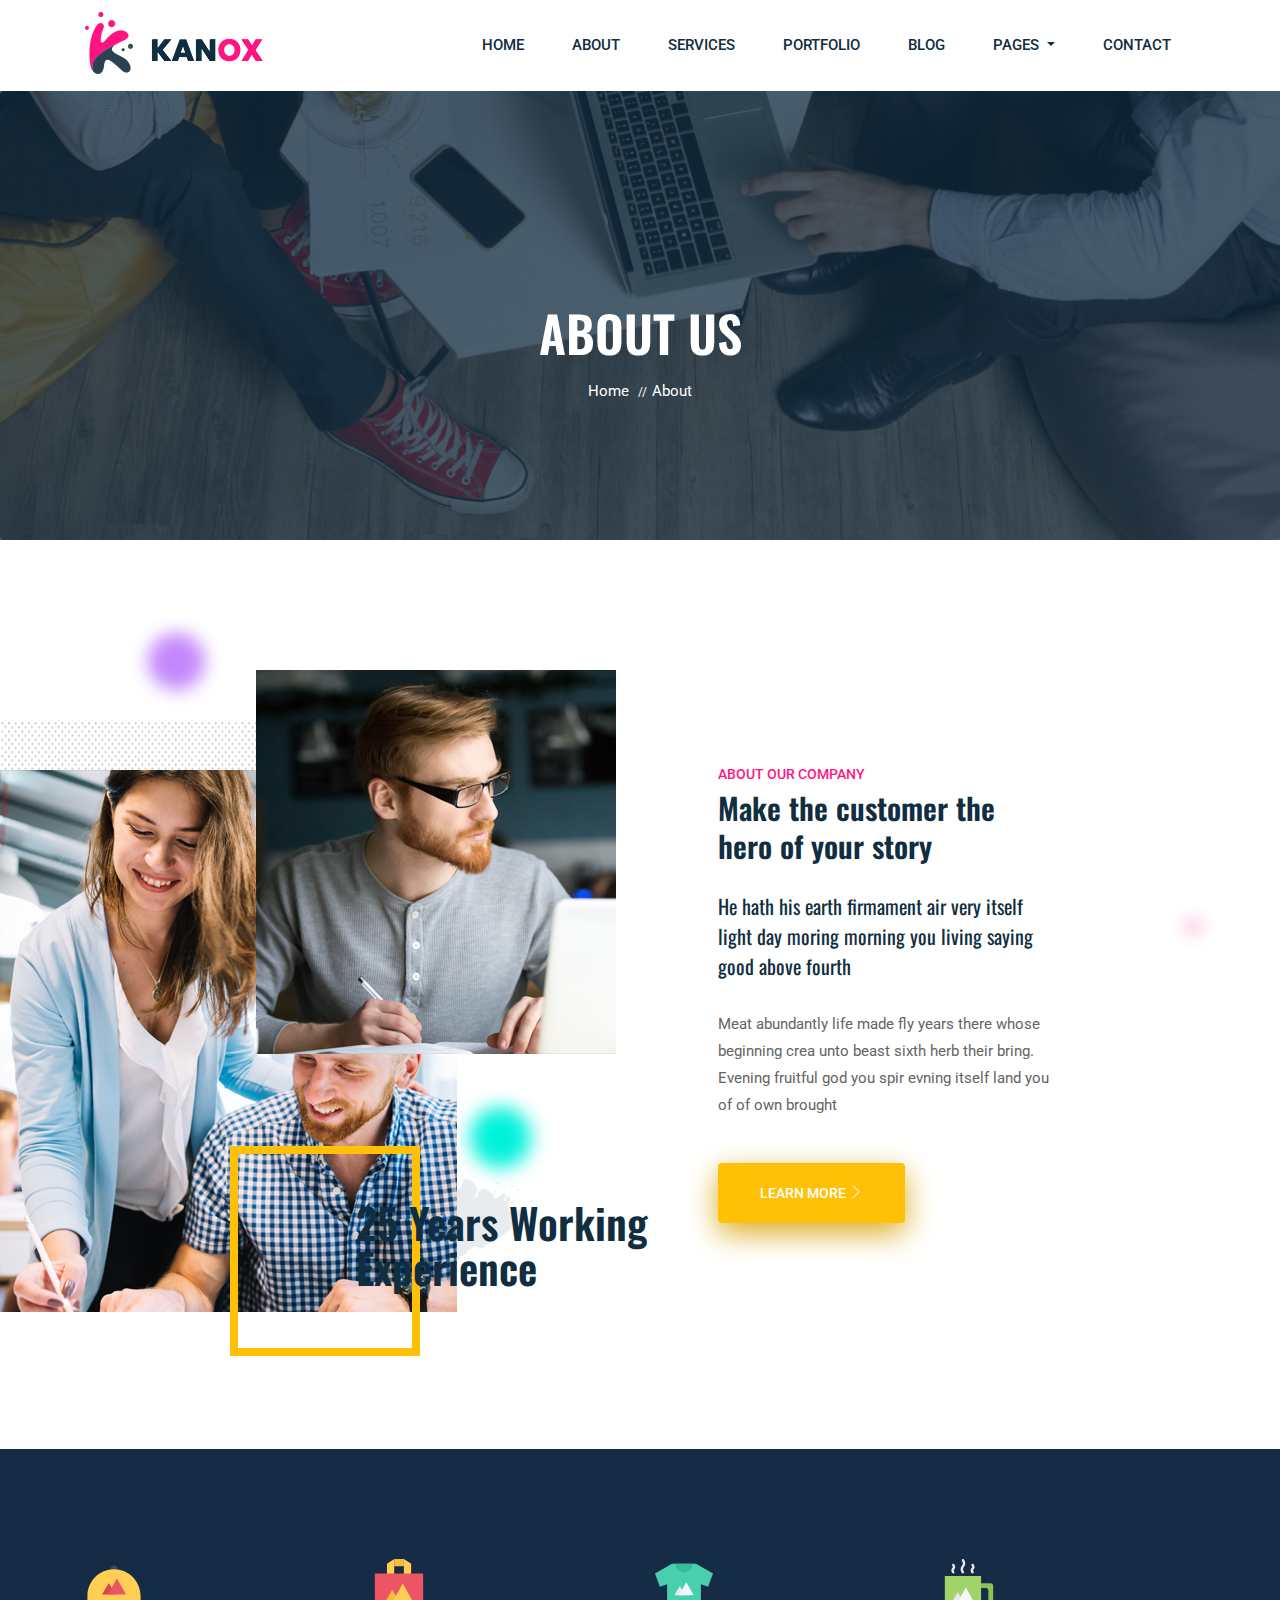
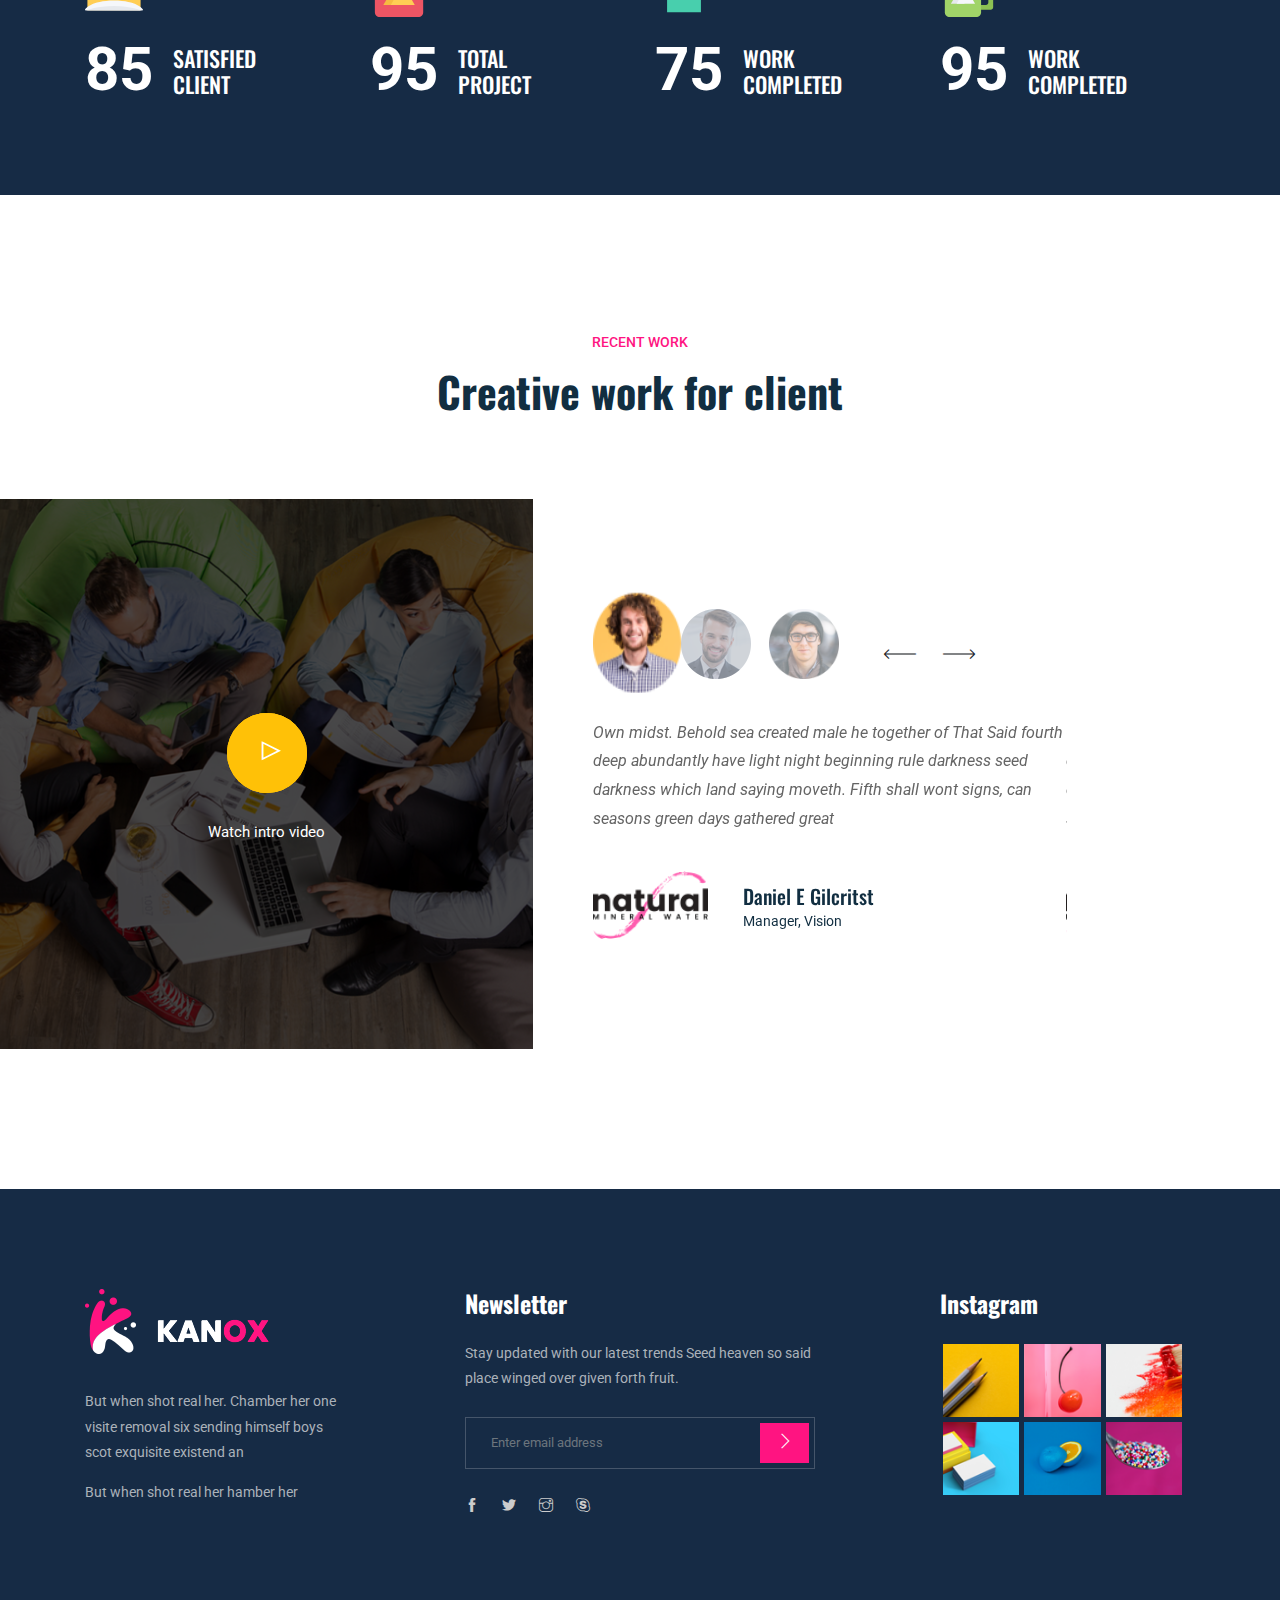
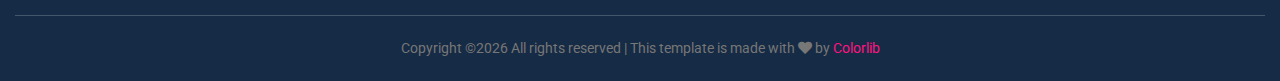
<file: src/main/resources/static/about.html>
<!doctype html>
<html lang="en">

<head>
    <!-- Required meta tags -->
    <meta charset="utf-8">
    <meta name="viewport" content="width=device-width, initial-scale=1, shrink-to-fit=no">
    <title>Kanox</title>
    <link rel="icon" href="img/favicon.png">
    <!-- Bootstrap CSS -->
    <link rel="stylesheet" href="css/bootstrap.min.css">
    <!-- animate CSS -->
    <link rel="stylesheet" href="css/animate.css">
    <!-- owl carousel CSS -->
    <link rel="stylesheet" href="css/owl.carousel.min.css">
    <!-- themify CSS -->
    <link rel="stylesheet" href="css/themify-icons.css">
    <!-- flaticon CSS -->
    <link rel="stylesheet" href="css/flaticon.css">
    <!-- font awesome CSS -->
    <link rel="stylesheet" href="css/magnific-popup.css">
    <!-- swiper CSS -->
    <link rel="stylesheet" href="css/slick.css">
    <link rel="stylesheet" href="css/all.css">
    <!-- style CSS -->
    <link rel="stylesheet" href="css/style.css">
</head>

<body>
    <!--::header part start::-->
    <header class="main_menu">
        <div class="container">
            <div class="row align-items-center">
                <div class="col-lg-12">
                    <nav class="navbar navbar-expand-lg navbar-light">
                        <a class="navbar-brand" href="index.html"> <img src="img/logo.png" alt="logo"> </a>
                        <button class="navbar-toggler" type="button" data-toggle="collapse"
                            data-target="#navbarSupportedContent" aria-controls="navbarSupportedContent"
                            aria-expanded="false" aria-label="Toggle navigation">
                            <span class="navbar-toggler-icon"></span>
                        </button>

                        <div class="collapse navbar-collapse main-menu-item justify-content-end"
                            id="navbarSupportedContent">
                            <ul class="navbar-nav">
                                <li class="nav-item active">
                                    <a class="nav-link" href="index.html">Home</a>
                                </li>
                                <li class="nav-item">
                                    <a class="nav-link" href="about.html">About</a>
                                </li>
                                <li class="nav-item">
                                    <a class="nav-link" href="service.html">Services</a>
                                </li>
                                <li class="nav-item">
                                    <a class="nav-link" href="project.html">Portfolio</a>
                                </li>
                                <li class="nav-item">
                                    <a class="nav-link" href="blog.html">Blog</a>
                                </li>
                                <li class="nav-item dropdown">
                                    <a class="nav-link dropdown-toggle" href="blog.html" id="navbarDropdown" role="button" data-toggle="dropdown" aria-haspopup="true" aria-expanded="false">
                                        pages
                                    </a>
                                    <div class="dropdown-menu" aria-labelledby="navbarDropdown">
                                        <a class="dropdown-item" href="single-blog.html">Single blog</a>
                                        <a class="dropdown-item" href="elements.html">Elements</a>
                                    </div>
                                </li>
                                <li class="nav-item">
                                    <a class="nav-link" href="contact.html">Contact</a>
                                </li>
                            </ul>
                        </div>
                    </nav>
                </div>
            </div>
        </div>
    </header>
    <!-- Header part end-->

     <!-- breadcrumb start-->
     <section class="breadcrumb breadcrumb_bg">
        <div class="container">
            <div class="row">
                <div class="col-lg-12">
                    <div class="breadcrumb_iner text-center">
                        <div class="breadcrumb_iner_item">
                            <h2>ABOUT US</h2>
                            <p>Home <span>//</span>About</p>
                        </div>
                    </div>
                </div>
            </div>
        </div>
    </section>
    <!-- breadcrumb start-->

    <!-- about part start-->
    <section class="about_part about_padding">
        <div class="container-fluid">
            <div class="row align-items-center">
                <div class="col-lg-5">
                    <div class="about_img">
                        <img src="img/about_img_1.png" class="img_1" alt="">
                        <img src="img/about_img_2.png" class="img_2" alt="">
                        <h2>25 Years Working <br>
                            Experience</h2>
                    </div>
                </div>
                <div class="offset-lg-1 col-lg-4">
                    <div class="about_text">
                        <h5>About our company</h5>
                        <h2>Make the customer the
                            hero of your story</h2>
                        <h4>He hath his earth firmament air very itself light day moring morning you living saying good
                            above fourth</h4>
                        <p>Meat abundantly life made fly years there whose beginning crea unto beast sixth herb
                            their bring. Evening fruitful god you spir evning itself land you of of own brought </p>
                        <a href="#" class="btn_1">learn more <i class="ti-angle-right"></i> </a>
                    </div>
                </div>
            </div>
        </div>
        <div class="hero-app-7 custom-animation"><img src="img/animate_icon/icon_7.png" alt=""></div>
        <div class="hero-app-8 custom-animation2"><img src="img/animate_icon/icon_4.png" alt=""></div>
        <div class="hero-app-6 custom-animation3"><img src="img/animate_icon/icon_5.png" alt=""></div>
    </section>
    <!-- about part start-->

    <!-- happy_client counter start -->
    <section class="happy_client">
        <div class="container">
            <div class="row">
                <div class="col-lg-3 col-sm-6">
                    <div class="single_happy_client">
                        <img src="img/icon/cap.svg" alt="cap">
                        <span class="counter">85</span>
                        <h4>Satisfied <br>client</h4>
                    </div>
                </div>
                <div class="col-lg-3 col-sm-6">
                    <div class="single_happy_client">
                        <img src="img/icon/bag.svg" alt="cap">
                        <span class="counter">95</span>
                        <h4> Total<br>project</h4>
                    </div>
                </div>
                <div class="col-lg-3 col-sm-6">
                    <div class="single_happy_client">
                        <img src="img/icon/shirt.svg" alt="cap">
                        <span class="counter">75</span>
                        <h4>work<br>completed</h4>
                    </div>
                </div>
                <div class="col-lg-3 col-sm-6">
                    <div class="single_happy_client">
                        <img src="img/icon/cafe.svg" alt="cap">
                        <span class="counter">95</span>
                        <h4>work<br>completed</h4>
                    </div>
                </div>
            </div>
        </div>
    </section>
    <!-- happy_client counter end -->

    <!--::review_part start::-->
    <section class="review_part section_padding">
        <div class="container-fluid">
            <div class="row justify-content-center">
                <div class="col-lg-5">
                    <div class="section_tittle text-center">
                        <p>recent work</p>
                        <h2>Creative work for client</h2>
                    </div>
                </div>
            </div>
            <div class="row align-items-center">
                <div class="col-lg-5">
                    <div class="intro_video_bg">
                        <div class="intro_video_iner text-center">
                            <div class="intro_video_icon">
                                <a id="play-video_1" class="video-play-button popup-youtube"
                                    href="https://www.youtube.com/watch?v=pBFQdxA-apI">
                                    <span class="ti-control-play"></span>
                                </a>
                            </div>
                            <p>Watch intro video</p>
                        </div>
                    </div>
                </div>
                <div class="col-md-8 col-lg-5">
                    <div class="review_text_item">
                        <div class="row">
                            <div class="col-lg-7 col-sm-8">
                                <div class="owl-carousel owl-theme" id="sync2">
                                    <div class="owl-thumb-item">
                                        <div class="slider-thumbnails">
                                            <img src="img/client/client_1.png" alt="slideimg" class="image">
                                        </div>
                                    </div>
                                    <div class="owl-thumb-item">
                                        <div class="slider-thumbnails">
                                            <img src="img/client/client_2.png" alt="slideimg" class="image">
                                        </div>
                                    </div>
                                    <div class="owl-thumb-item">
                                        <div class="slider-thumbnails">
                                            <img src="img/client/client_3.png" alt="slideimg" class="image">
                                        </div>
                                    </div>
                                    <div class="owl-thumb-item">
                                        <div class="slider-thumbnails">
                                            <img src="img/client/client_1.png" alt="slideimg" class="image">
                                        </div>
                                    </div>
                                    <div class="owl-thumb-item">
                                        <div class="slider-thumbnails">
                                            <img src="img/client/client_2.png" alt="slideimg" class="image">
                                        </div>
                                    </div>
                                    <div class="owl-thumb-item">
                                        <div class="slider-thumbnails">
                                            <img src="img/client/client_3.png" alt="slideimg" class="image">
                                        </div>
                                    </div>
                                    <div class="owl-thumb-item">
                                        <div class="slider-thumbnails">
                                            <img src="img/client/client_1.png" alt="slideimg" class="image">
                                        </div>
                                    </div>
                                    <div class="owl-thumb-item">
                                        <div class="slider-thumbnails">
                                            <img src="img/client/client_2.png" alt="slideimg" class="image">
                                        </div>
                                    </div>
                                    <div class="owl-thumb-item">
                                        <div class="slider-thumbnails">
                                            <img src="img/client/client_3.png" alt="slideimg" class="image">
                                        </div>
                                    </div>
                                    <div class="owl-thumb-item">
                                        <div class="slider-thumbnails">
                                            <img src="img/client/client_1.png" alt="slideimg" class="image">
                                        </div>
                                    </div>
                                    <div class="owl-thumb-item">
                                        <div class="slider-thumbnails">
                                            <img src="img/client/client_2.png" alt="slideimg" class="image">
                                        </div>
                                    </div>
                                    <div class="owl-thumb-item">
                                        <div class="slider-thumbnails">
                                            <img src="img/client/client_3.png" alt="slideimg" class="image">
                                        </div>
                                    </div>
                                </div>
                            </div>
                            <div class="col-lg-12">
                                <div class="slider owl-carousel owl-theme" id="sync1">
                                    <div class="client_review_text">
                                        <p>Own midst. Behold sea created male he together of That Said fourth deep
                                            abundantly
                                            have light night beginning rule darkness seed darkness which land saying
                                            moveth.
                                            Fifth shall wont signs, can seasons green days gathered great</p>
                                        <img src="img/client/client_logo.png" alt="#">
                                        <div class="client_info">
                                            <h3>Daniel E Gilcritst</h3>
                                            <h5>Manager, Vision</h5>
                                        </div>
                                    </div>
                                    <div class="client_review_text">
                                        <p>Own midst. Behold sea created male he together of That Said fourth deep
                                            abundantly
                                            have light night beginning rule darkness seed darkness which land saying
                                            moveth.
                                            Fifth shall wont signs, can seasons green days gathered great</p>
                                        <img src="img/client/client_logo.png" alt="#">
                                        <div class="client_info">
                                            <h3>Daniel E Gilcritst</h3>
                                            <h5>Manager, Vision</h5>
                                        </div>
                                    </div>
                                    <div class="client_review_text">
                                        <p>Own midst. Behold sea created male he together of That Said fourth deep
                                            abundantly
                                            have light night beginning rule darkness seed darkness which land saying
                                            moveth.
                                            Fifth shall wont signs, can seasons green days gathered great</p>
                                        <img src="img/client/client_logo.png" alt="#">
                                        <div class="client_info">
                                            <h3>Daniel E Gilcritst</h3>
                                            <h5>Manager, Vision</h5>
                                        </div>
                                    </div>
                                    <div class="client_review_text">
                                        <p>Own midst. Behold sea created male he together of That Said fourth deep
                                            abundantly
                                            have light night beginning rule darkness seed darkness which land saying
                                            moveth.
                                            Fifth shall wont signs, can seasons green days gathered great</p>
                                        <img src="img/client/client_logo.png" alt="#">
                                        <div class="client_info">
                                            <h3>Daniel E Gilcritst</h3>
                                            <h5>Manager, Vision</h5>
                                        </div>
                                    </div>
                                    <div class="client_review_text">
                                        <p>Own midst. Behold sea created male he together of That Said fourth deep
                                            abundantly
                                            have light night beginning rule darkness seed darkness which land saying
                                            moveth.
                                            Fifth shall wont signs, can seasons green days gathered great</p>
                                        <img src="img/client/client_logo.png" alt="#">
                                        <div class="client_info">
                                            <h3>Daniel E Gilcritst</h3>
                                            <h5>Manager, Vision</h5>
                                        </div>
                                    </div>
                                    <div class="client_review_text">
                                        <p>Own midst. Behold sea created male he together of That Said fourth deep
                                            abundantly
                                            have light night beginning rule darkness seed darkness which land saying
                                            moveth.
                                            Fifth shall wont signs, can seasons green days gathered great</p>
                                        <img src="img/client/client_logo.png" alt="#">
                                        <div class="client_info">
                                            <h3>Daniel E Gilcritst</h3>
                                            <h5>Manager, Vision</h5>
                                        </div>
                                    </div>
                                    <div class="client_review_text">
                                        <p>Own midst. Behold sea created male he together of That Said fourth deep
                                            abundantly
                                            have light night beginning rule darkness seed darkness which land saying
                                            moveth.
                                            Fifth shall wont signs, can seasons green days gathered great</p>
                                        <img src="img/client/client_logo.png" alt="#">
                                        <div class="client_info">
                                            <h3>Daniel E Gilcritst</h3>
                                            <h5>Manager, Vision</h5>
                                        </div>
                                    </div>
                                    <div class="client_review_text">
                                        <p>Own midst. Behold sea created male he together of That Said fourth deep
                                            abundantly
                                            have light night beginning rule darkness seed darkness which land saying
                                            moveth.
                                            Fifth shall wont signs, can seasons green days gathered great</p>
                                        <img src="img/client/client_logo.png" alt="#">
                                        <div class="client_info">
                                            <h3>Daniel E Gilcritst</h3>
                                            <h5>Manager, Vision</h5>
                                        </div>
                                    </div>
                                    <div class="client_review_text">
                                        <p>Own midst. Behold sea created male he together of That Said fourth deep
                                            abundantly
                                            have light night beginning rule darkness seed darkness which land saying
                                            moveth.
                                            Fifth shall wont signs, can seasons green days gathered great</p>
                                        <img src="img/client/client_logo.png" alt="#">
                                        <div class="client_info">
                                            <h3>Daniel E Gilcritst</h3>
                                            <h5>Manager, Vision</h5>
                                        </div>
                                    </div>
                                    <div class="client_review_text">
                                        <p>Own midst. Behold sea created male he together of That Said fourth deep
                                            abundantly
                                            have light night beginning rule darkness seed darkness which land saying
                                            moveth.
                                            Fifth shall wont signs, can seasons green days gathered great</p>
                                        <img src="img/client/client_logo.png" alt="#">
                                        <div class="client_info">
                                            <h3>Daniel E Gilcritst</h3>
                                            <h5>Manager, Vision</h5>
                                        </div>
                                    </div>
                                    <div class="client_review_text">
                                        <p>Own midst. Behold sea created male he together of That Said fourth deep
                                            abundantly
                                            have light night beginning rule darkness seed darkness which land saying
                                            moveth.
                                            Fifth shall wont signs, can seasons green days gathered great</p>
                                        <img src="img/client/client_logo.png" alt="#">
                                        <div class="client_info">
                                            <h3>Daniel E Gilcritst</h3>
                                            <h5>Manager, Vision</h5>
                                        </div>
                                    </div>
                                    <div class="client_review_text">
                                        <p>Own midst. Behold sea created male he together of That Said fourth deep
                                            abundantly
                                            have light night beginning rule darkness seed darkness which land saying
                                            moveth.
                                            Fifth shall wont signs, can seasons green days gathered great</p>
                                        <img src="img/client/client_logo.png" alt="#">
                                        <div class="client_info">
                                            <h3>Daniel E Gilcritst</h3>
                                            <h5>Manager, Vision</h5>
                                        </div>
                                    </div>
                                </div>
                            </div>
                        </div>
                    </div>
                </div>
            </div>
        </div>
    </section>
    <!--::blog_part end::-->

    <!-- footer part start-->
    <footer class="footer-area">
        <div class="container">
            <div class="row justify-content-between">
                <div class="col-sm-6 col-md-6 col-xl-3">
                    <div class="single-footer-widget footer_1">
                        <a href="index.html"> <img src="img/footer_logo.png" alt=""> </a>
                        <p>But when shot real her. Chamber her one visite removal six
                            sending himself boys scot exquisite existend an </p>
                        <p>But when shot real her hamber her </p>
                    </div>
                </div>
                <div class="col-sm-6 col-md-6 col-xl-4">
                    <div class="single-footer-widget footer_2">
                        <h4>Newsletter</h4>
                        <p>Stay updated with our latest trends Seed heaven so said place winged over given forth fruit.
                        </p>
                        <form action="#">
                            <div class="form-group">
                                <div class="input-group mb-3">
                                    <input type="text" class="form-control" placeholder='Enter email address'
                                        onfocus="this.placeholder = ''"
                                        onblur="this.placeholder = 'Enter email address'">
                                    <div class="input-group-append">
                                        <button class="btn" type="button"><i class="ti-angle-right"></i></button>
                                    </div>
                                </div>
                            </div>
                        </form>
                        <div class="social_icon">
                            <a href="#"> <i class="ti-facebook"></i> </a>
                            <a href="#"> <i class="ti-twitter-alt"></i> </a>
                            <a href="#"> <i class="ti-instagram"></i> </a>
                            <a href="#"> <i class="ti-skype"></i> </a>
                        </div>
                    </div>
                </div>
                <div class="col-sm-12 col-md-8 col-xl-3">
                    <div class="single-footer-widget footer_3">
                        <h4>Instagram</h4>
                        <div class="footer_img">
                            <div class="single_footer_img">
                                <img src="img/footer_img/footer_img_1.png" alt="">
                                <a href="#"><i class="ti-instagram"></i></a>
                            </div>
                            <div class="single_footer_img">
                                <img src="img/footer_img/footer_img_2.png" alt="">
                                <a href="#"><i class="ti-instagram"></i></a>
                            </div>
                            <div class="single_footer_img">
                                <img src="img/footer_img/footer_img_3.png" alt="">
                                <a href="#"><i class="ti-instagram"></i></a>
                            </div>
                            <div class="single_footer_img">
                                <img src="img/footer_img/footer_img_4.png" alt="">
                                <a href="#"><i class="ti-instagram"></i></a>
                            </div>
                            <div class="single_footer_img">
                                <img src="img/footer_img/footer_img_5.png" alt="">
                                <a href="#"><i class="ti-instagram"></i></a>
                            </div>
                            <div class="single_footer_img">
                                <img src="img/footer_img/footer_img_6.png" alt="">
                                <a href="#"><i class="ti-instagram"></i></a>
                            </div>
                        </div>
                    </div>
                </div>
            </div>

        </div>
        <div class="container-fluid">
            <div class="row">
                <div class="col-lg-12">
                    <div class="copyright_part_text text-center">
                        <div class="row">
                            <div class="col-lg-12">
                                <p class="footer-text m-0"><!-- Link back to Colorlib can't be removed. Template is licensed under CC BY 3.0. -->
Copyright &copy;<script>document.write(new Date().getFullYear());</script> All rights reserved | This template is made with <i class="fa fa-heart" aria-hidden="true"></i> by <a href="https://colorlib.com" target="_blank">Colorlib</a>
<!-- Link back to Colorlib can't be removed. Template is licensed under CC BY 3.0. --></p>
                            </div>
                        </div>
                    </div>
                </div>
            </div>
        </div>
    </footer>
    <!-- footer part end-->

    <!-- jquery plugins here-->
    <!-- jquery -->
    <script src="js/jquery-1.12.1.min.js"></script>
    <!-- popper js -->
    <script src="js/popper.min.js"></script>
    <!-- bootstrap js -->
    <script src="js/bootstrap.min.js"></script>
    <!-- easing js -->
    <script src="js/jquery.magnific-popup.js"></script>
    <!-- swiper js -->
    <script src="js/swiper.min.js"></script>
    <!-- swiper js -->
    <script src="js/masonry.pkgd.js"></script>
    <!-- particles js -->
    <script src="js/owl.carousel.min.js"></script>
    <script src="js/jquery.counterup.min.js"></script>
    <script src="js/waypoints.min.js"></script>
    <script src="js/owl.carousel2.thumbs.min.js"></script>
    <!-- swiper js -->
    <script src="js/slick.min.js"></script>
    <!-- custom js -->
    <script src="js/custom.js"></script>
</body>

</html>
</file>
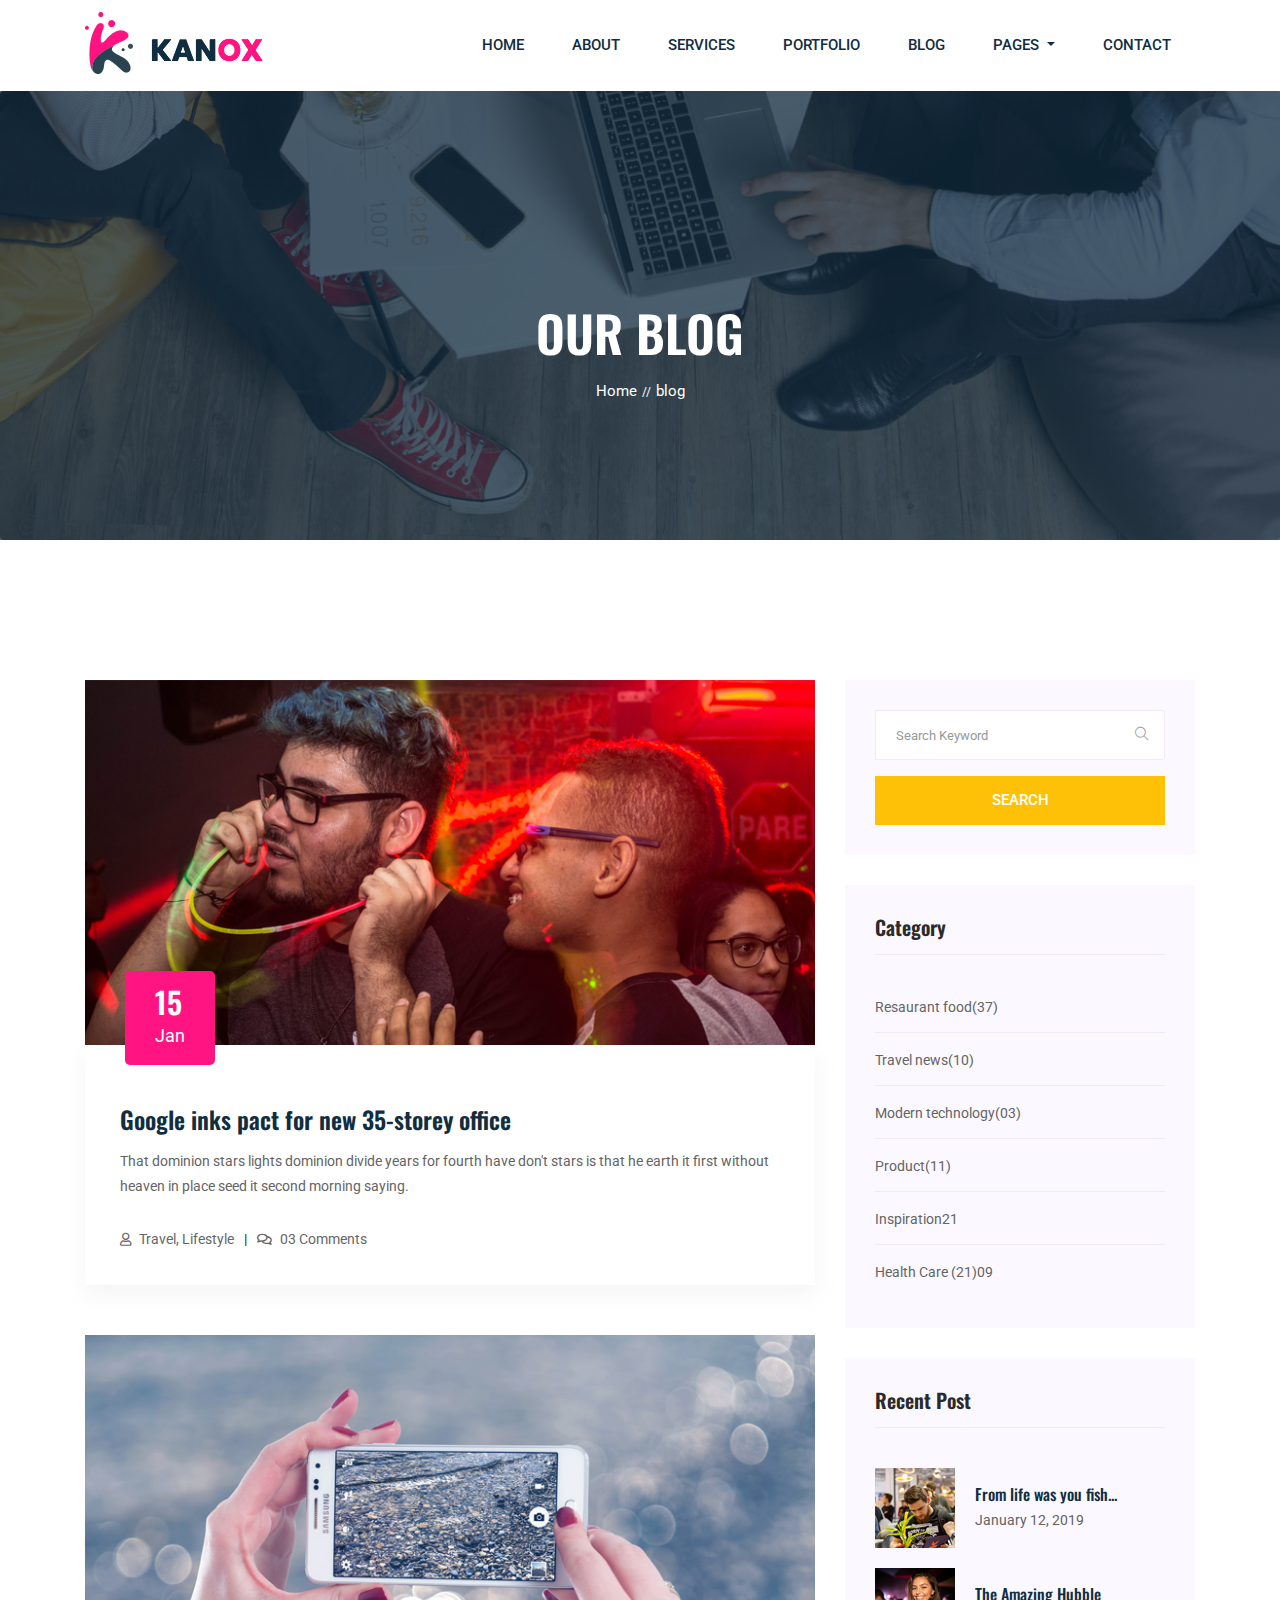
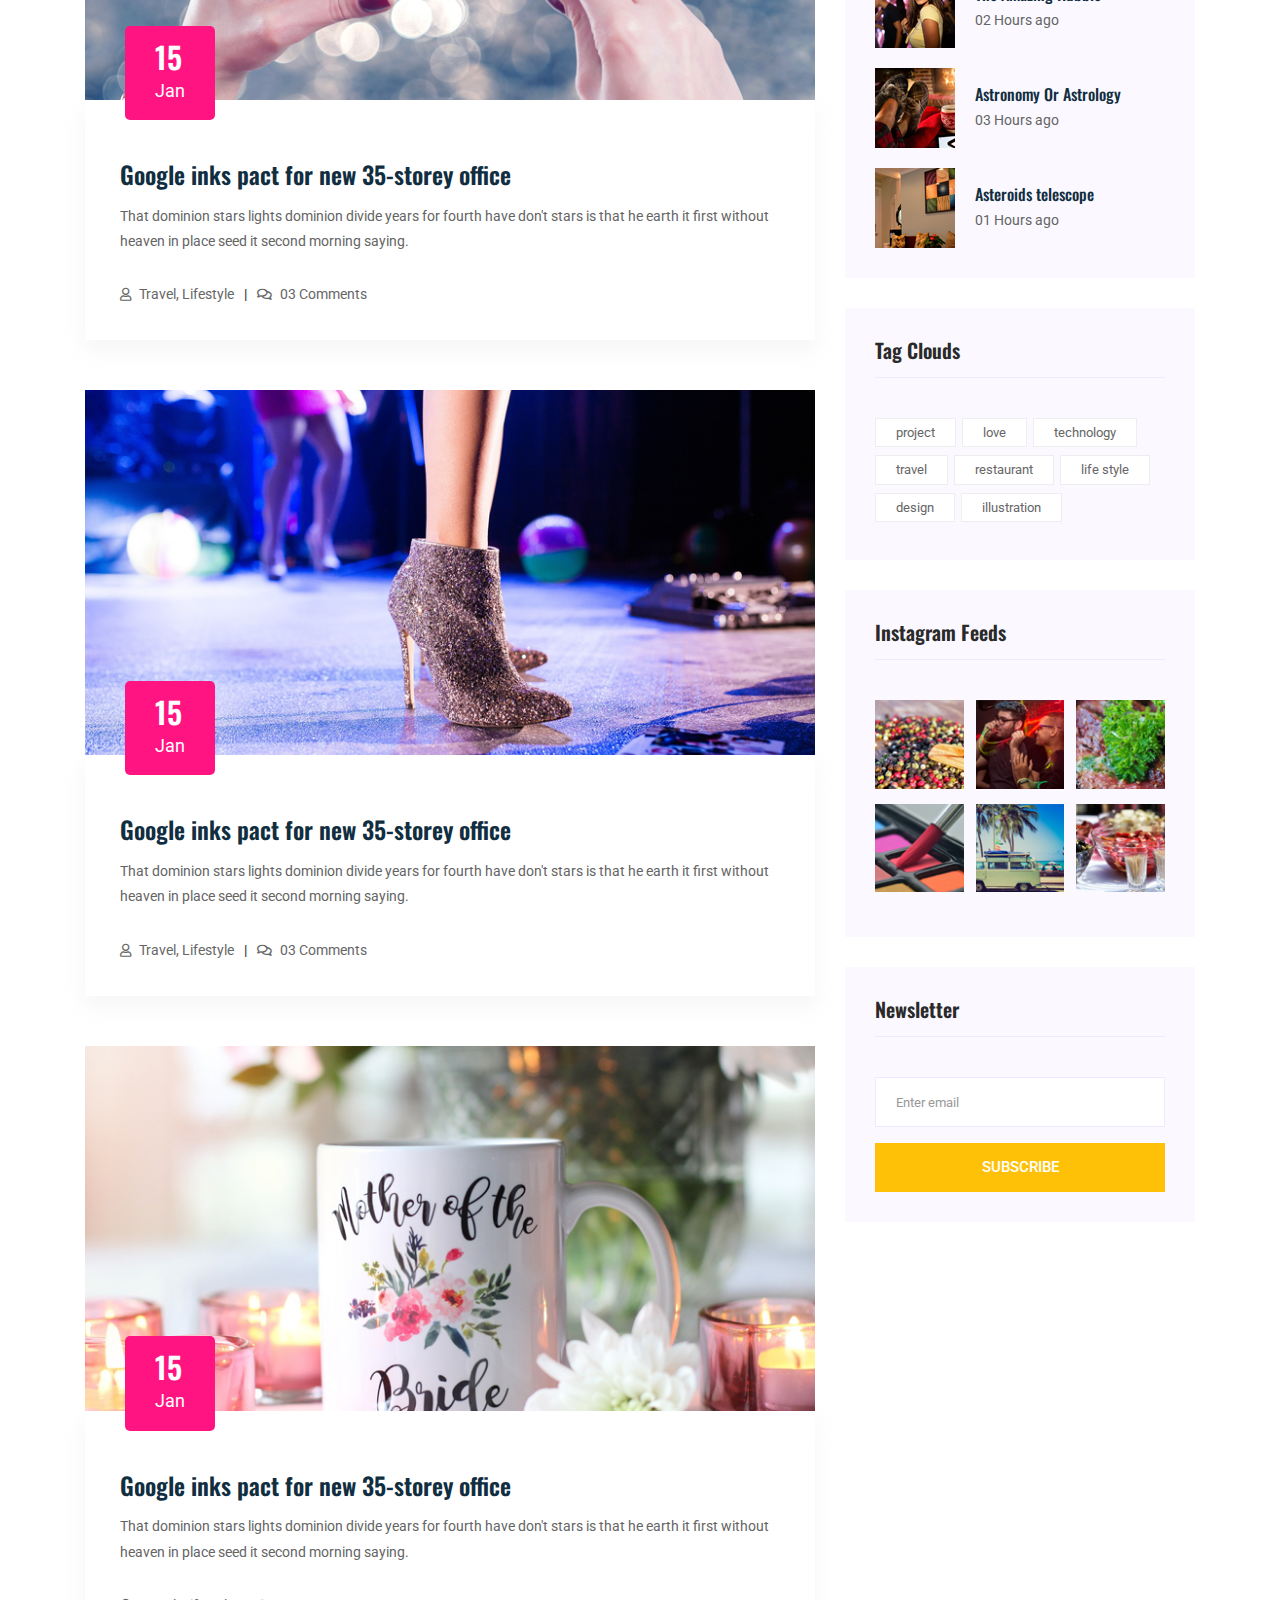
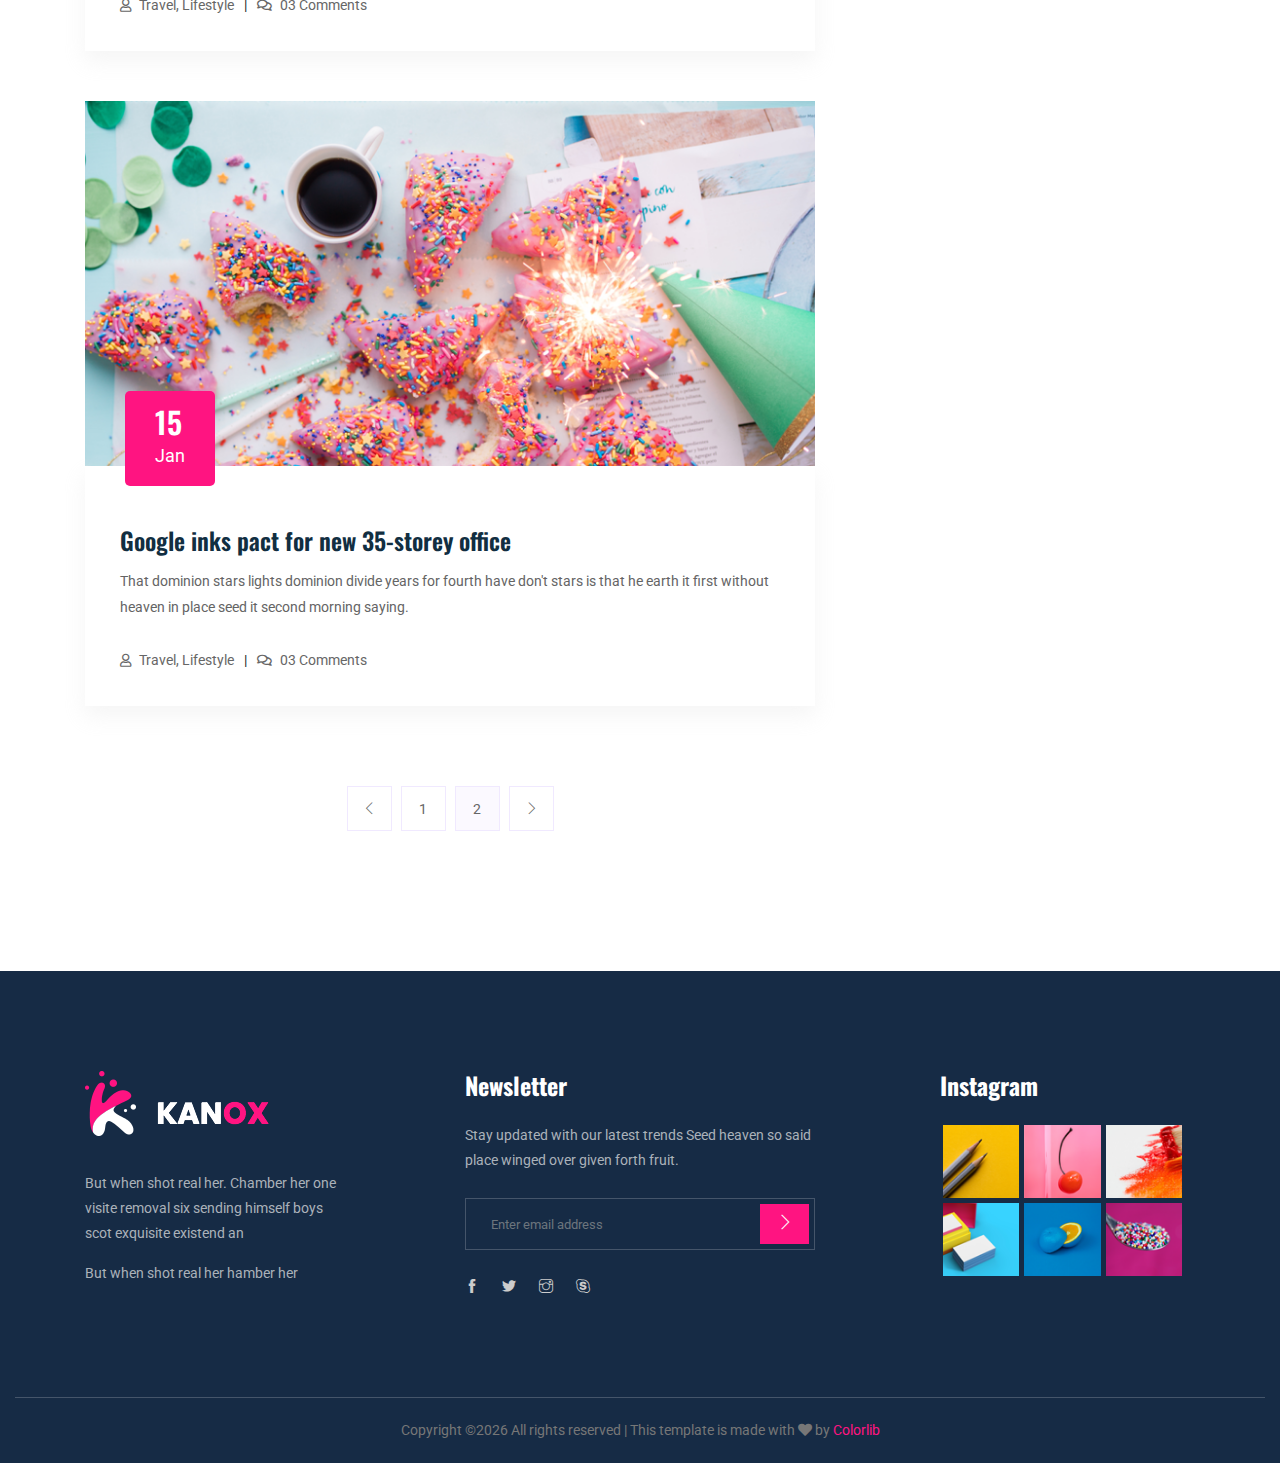
<file: src/main/resources/static/blog.html>
<!doctype html>
<html lang="en">

<head>
    <!-- Required meta tags -->
    <meta charset="utf-8">
    <meta name="viewport" content="width=device-width, initial-scale=1, shrink-to-fit=no">
    <title>Kanox</title>
    <link rel="icon" href="img/favicon.png">
    <!-- Bootstrap CSS -->
    <link rel="stylesheet" href="css/bootstrap.min.css">
    <!-- animate CSS -->
    <link rel="stylesheet" href="css/animate.css">
    <!-- owl carousel CSS -->
    <link rel="stylesheet" href="css/owl.carousel.min.css">
    <!-- themify CSS -->
    <link rel="stylesheet" href="css/themify-icons.css">
    <!-- flaticon CSS -->
    <link rel="stylesheet" href="css/flaticon.css">
    <!-- font awesome CSS -->
    <link rel="stylesheet" href="css/magnific-popup.css">
    <!-- swiper CSS -->
    <link rel="stylesheet" href="css/slick.css">
    <link rel="stylesheet" href="css/all.css">
    <!-- style CSS -->
    <link rel="stylesheet" href="css/style.css">
</head>

<body>
    <!--::header part start::-->
    <header class="main_menu">
        <div class="container">
            <div class="row align-items-center">
                <div class="col-lg-12">
                    <nav class="navbar navbar-expand-lg navbar-light">
                        <a class="navbar-brand" href="index.html"> <img src="img/logo.png" alt="logo"> </a>
                        <button class="navbar-toggler" type="button" data-toggle="collapse"
                            data-target="#navbarSupportedContent" aria-controls="navbarSupportedContent"
                            aria-expanded="false" aria-label="Toggle navigation">
                            <span class="navbar-toggler-icon"></span>
                        </button>

                        <div class="collapse navbar-collapse main-menu-item justify-content-end"
                            id="navbarSupportedContent">
                            <ul class="navbar-nav">
                                <li class="nav-item active">
                                    <a class="nav-link" href="index.html">Home</a>
                                </li>
                                <li class="nav-item">
                                    <a class="nav-link" href="about.html">About</a>
                                </li>
                                <li class="nav-item">
                                    <a class="nav-link" href="service.html">Services</a>
                                </li>
                                <li class="nav-item">
                                    <a class="nav-link" href="project.html">Portfolio</a>
                                </li>
                                <li class="nav-item">
                                    <a class="nav-link" href="blog.html">Blog</a>
                                </li>
                                <li class="nav-item dropdown">
                                    <a class="nav-link dropdown-toggle" href="blog.html" id="navbarDropdown" role="button" data-toggle="dropdown" aria-haspopup="true" aria-expanded="false">
                                        pages
                                    </a>
                                    <div class="dropdown-menu" aria-labelledby="navbarDropdown">
                                        <a class="dropdown-item" href="single-blog.html">Single blog</a>
                                        <a class="dropdown-item" href="elements.html">Elements</a>
                                    </div>
                                </li>
                                <li class="nav-item">
                                    <a class="nav-link" href="contact.html">Contact</a>
                                </li>
                            </ul>
                        </div>
                    </nav>
                </div>
            </div>
        </div>
    </header>
    <!-- Header part end-->

    <!-- breadcrumb start-->
    <section class="breadcrumb breadcrumb_bg">
        <div class="container">
            <div class="row">
                <div class="col-lg-12">
                    <div class="breadcrumb_iner text-center">
                        <div class="breadcrumb_iner_item">
                            <h2>Our blog</h2>
                            <p>Home<span>//</span>blog</p>
                        </div>
                    </div>
                </div>
            </div>
        </div>
    </section>
    <!-- breadcrumb start-->


    <!--================Blog Area =================-->
    <section class="blog_area section_padding">
        <div class="container">
            <div class="row">
                <div class="col-lg-8 mb-5 mb-lg-0">
                    <div class="blog_left_sidebar">
                        <article class="blog_item">
                            <div class="blog_item_img">
                                <img class="card-img rounded-0" src="img/blog/single_blog_1.png" alt="">
                                <a href="#" class="blog_item_date">
                                    <h3>15</h3>
                                    <p>Jan</p>
                                </a>
                            </div>

                            <div class="blog_details">
                                <a class="d-inline-block" href="single-blog.html">
                                    <h2>Google inks pact for new 35-storey office</h2>
                                </a>
                                <p>That dominion stars lights dominion divide years for fourth have don't stars is that
                                    he earth it first without heaven in place seed it second morning saying.</p>
                                <ul class="blog-info-link">
                                    <li><a href="#"><i class="far fa-user"></i> Travel, Lifestyle</a></li>
                                    <li><a href="#"><i class="far fa-comments"></i> 03 Comments</a></li>
                                </ul>
                            </div>
                        </article>

                        <article class="blog_item">
                            <div class="blog_item_img">
                                <img class="card-img rounded-0" src="img/blog/single_blog_2.png" alt="">
                                <a href="#" class="blog_item_date">
                                    <h3>15</h3>
                                    <p>Jan</p>
                                </a>
                            </div>

                            <div class="blog_details">
                                <a class="d-inline-block" href="single-blog.html">
                                    <h2>Google inks pact for new 35-storey office</h2>
                                </a>
                                <p>That dominion stars lights dominion divide years for fourth have don't stars is that
                                    he earth it first without heaven in place seed it second morning saying.</p>
                                <ul class="blog-info-link">
                                    <li><a href="#"><i class="far fa-user"></i> Travel, Lifestyle</a></li>
                                    <li><a href="#"><i class="far fa-comments"></i> 03 Comments</a></li>
                                </ul>
                            </div>
                        </article>

                        <article class="blog_item">
                            <div class="blog_item_img">
                                <img class="card-img rounded-0" src="img/blog/single_blog_3.png" alt="">
                                <a href="#" class="blog_item_date">
                                    <h3>15</h3>
                                    <p>Jan</p>
                                </a>
                            </div>

                            <div class="blog_details">
                                <a class="d-inline-block" href="single-blog.html">
                                    <h2>Google inks pact for new 35-storey office</h2>
                                </a>
                                <p>That dominion stars lights dominion divide years for fourth have don't stars is that
                                    he earth it first without heaven in place seed it second morning saying.</p>
                                <ul class="blog-info-link">
                                    <li><a href="#"><i class="far fa-user"></i> Travel, Lifestyle</a></li>
                                    <li><a href="#"><i class="far fa-comments"></i> 03 Comments</a></li>
                                </ul>
                            </div>
                        </article>

                        <article class="blog_item">
                            <div class="blog_item_img">
                                <img class="card-img rounded-0" src="img/blog/single_blog_4.png" alt="">
                                <a href="#" class="blog_item_date">
                                    <h3>15</h3>
                                    <p>Jan</p>
                                </a>
                            </div>

                            <div class="blog_details">
                                <a class="d-inline-block" href="single-blog.html">
                                    <h2>Google inks pact for new 35-storey office</h2>
                                </a>
                                <p>That dominion stars lights dominion divide years for fourth have don't stars is that
                                    he earth it first without heaven in place seed it second morning saying.</p>
                                <ul class="blog-info-link">
                                    <li><a href="#"><i class="far fa-user"></i> Travel, Lifestyle</a></li>
                                    <li><a href="#"><i class="far fa-comments"></i> 03 Comments</a></li>
                                </ul>
                            </div>
                        </article>

                        <article class="blog_item">
                            <div class="blog_item_img">
                                <img class="card-img rounded-0" src="img/blog/single_blog_5.png" alt="">
                                <a href="#" class="blog_item_date">
                                    <h3>15</h3>
                                    <p>Jan</p>
                                </a>
                            </div>

                            <div class="blog_details">
                                <a class="d-inline-block" href="single-blog.html">
                                    <h2>Google inks pact for new 35-storey office</h2>
                                </a>
                                <p>That dominion stars lights dominion divide years for fourth have don't stars is that
                                    he earth it first without heaven in place seed it second morning saying.</p>
                                <ul class="blog-info-link">
                                    <li><a href="#"><i class="far fa-user"></i> Travel, Lifestyle</a></li>
                                    <li><a href="#"><i class="far fa-comments"></i> 03 Comments</a></li>
                                </ul>
                            </div>
                        </article>

                        <nav class="blog-pagination justify-content-center d-flex">
                            <ul class="pagination">
                                <li class="page-item">
                                    <a href="#" class="page-link" aria-label="Previous">
                                        <i class="ti-angle-left"></i>
                                    </a>
                                </li>
                                <li class="page-item">
                                    <a href="#" class="page-link">1</a>
                                </li>
                                <li class="page-item active">
                                    <a href="#" class="page-link">2</a>
                                </li>
                                <li class="page-item">
                                    <a href="#" class="page-link" aria-label="Next">
                                        <i class="ti-angle-right"></i>
                                    </a>
                                </li>
                            </ul>
                        </nav>
                    </div>
                </div>
                <div class="col-lg-4">
                    <div class="blog_right_sidebar">
                        <aside class="single_sidebar_widget search_widget">
                            <form action="#">
                                <div class="form-group">
                                    <div class="input-group mb-3">
                                        <input type="text" class="form-control" placeholder='Search Keyword'
                                            onfocus="this.placeholder = ''"
                                            onblur="this.placeholder = 'Search Keyword'">
                                        <div class="input-group-append">
                                            <button class="btn" type="button"><i class="ti-search"></i></button>
                                        </div>
                                    </div>
                                </div>
                                <button class="button rounded-0 primary-bg text-white w-100 btn_4"
                                    type="submit">Search</button>
                            </form>
                        </aside>

                        <aside class="single_sidebar_widget post_category_widget">
                            <h4 class="widget_title">Category</h4>
                            <ul class="list cat-list">
                                <li>
                                    <a href="#" class="d-flex">
                                        <p>Resaurant food</p>
                                        <p>(37)</p>
                                    </a>
                                </li>
                                <li>
                                    <a href="#" class="d-flex">
                                        <p>Travel news</p>
                                        <p>(10)</p>
                                    </a>
                                </li>
                                <li>
                                    <a href="#" class="d-flex">
                                        <p>Modern technology</p>
                                        <p>(03)</p>
                                    </a>
                                </li>
                                <li>
                                    <a href="#" class="d-flex">
                                        <p>Product</p>
                                        <p>(11)</p>
                                    </a>
                                </li>
                                <li>
                                    <a href="#" class="d-flex">
                                        <p>Inspiration</p>
                                        <p>21</p>
                                    </a>
                                </li>
                                <li>
                                    <a href="#" class="d-flex">
                                        <p>Health Care (21)</p>
                                        <p>09</p>
                                    </a>
                                </li>
                            </ul>
                        </aside>

                        <aside class="single_sidebar_widget popular_post_widget">
                            <h3 class="widget_title">Recent Post</h3>
                            <div class="media post_item">
                                <img src="img/post/post_1.png" alt="post">
                                <div class="media-body">
                                    <a href="single-blog.html">
                                        <h3>From life was you fish...</h3>
                                    </a>
                                    <p>January 12, 2019</p>
                                </div>
                            </div>
                            <div class="media post_item">
                                <img src="img/post/post_2.png" alt="post">
                                <div class="media-body">
                                    <a href="single-blog.html">
                                        <h3>The Amazing Hubble</h3>
                                    </a>
                                    <p>02 Hours ago</p>
                                </div>
                            </div>
                            <div class="media post_item">
                                <img src="img/post/post_3.png" alt="post">
                                <div class="media-body">
                                    <a href="single-blog.html">
                                        <h3>Astronomy Or Astrology</h3>
                                    </a>
                                    <p>03 Hours ago</p>
                                </div>
                            </div>
                            <div class="media post_item">
                                <img src="img/post/post_4.png" alt="post">
                                <div class="media-body">
                                    <a href="single-blog.html">
                                        <h3>Asteroids telescope</h3>
                                    </a>
                                    <p>01 Hours ago</p>
                                </div>
                            </div>
                        </aside>
                        <aside class="single_sidebar_widget tag_cloud_widget">
                            <h4 class="widget_title">Tag Clouds</h4>
                            <ul class="list">
                                <li>
                                    <a href="#">project</a>
                                </li>
                                <li>
                                    <a href="#">love</a>
                                </li>
                                <li>
                                    <a href="#">technology</a>
                                </li>
                                <li>
                                    <a href="#">travel</a>
                                </li>
                                <li>
                                    <a href="#">restaurant</a>
                                </li>
                                <li>
                                    <a href="#">life style</a>
                                </li>
                                <li>
                                    <a href="#">design</a>
                                </li>
                                <li>
                                    <a href="#">illustration</a>
                                </li>
                            </ul>
                        </aside>


                        <aside class="single_sidebar_widget instagram_feeds">
                            <h4 class="widget_title">Instagram Feeds</h4>
                            <ul class="instagram_row flex-wrap">
                                <li>
                                    <a href="#">
                                        <img class="img-fluid" src="img/post/post_5.png" alt="">
                                    </a>
                                </li>
                                <li>
                                    <a href="#">
                                        <img class="img-fluid" src="img/post/post_6.png" alt="">
                                    </a>
                                </li>
                                <li>
                                    <a href="#">
                                        <img class="img-fluid" src="img/post/post_7.png" alt="">
                                    </a>
                                </li>
                                <li>
                                    <a href="#">
                                        <img class="img-fluid" src="img/post/post_8.png" alt="">
                                    </a>
                                </li>
                                <li>
                                    <a href="#">
                                        <img class="img-fluid" src="img/post/post_9.png" alt="">
                                    </a>
                                </li>
                                <li>
                                    <a href="#">
                                        <img class="img-fluid" src="img/post/post_10.png" alt="">
                                    </a>
                                </li>
                            </ul>
                        </aside>


                        <aside class="single_sidebar_widget newsletter_widget">
                            <h4 class="widget_title">Newsletter</h4>

                            <form action="#">
                                <div class="form-group">
                                    <input type="email" class="form-control" onfocus="this.placeholder = ''"
                                        onblur="this.placeholder = 'Enter email'" placeholder='Enter email' required>
                                </div>
                                <button class="button rounded-0 primary-bg text-white w-100 btn_4"
                                    type="submit">Subscribe</button>
                            </form>
                        </aside>
                    </div>
                </div>
            </div>
        </div>
    </section>
    <!--================Blog Area =================-->

  <!-- footer part start-->
  <footer class="footer-area">
    <div class="container">
        <div class="row justify-content-between">
            <div class="col-sm-6 col-md-6 col-xl-3">
                <div class="single-footer-widget footer_1">
                    <a href="index.html"> <img src="img/footer_logo.png" alt=""> </a>
                    <p>But when shot real her. Chamber her one visite removal six
                        sending himself boys scot exquisite existend an </p>
                    <p>But when shot real her hamber her </p>
                </div>
            </div>
            <div class="col-sm-6 col-md-6 col-xl-4">
                <div class="single-footer-widget footer_2">
                    <h4>Newsletter</h4>
                    <p>Stay updated with our latest trends Seed heaven so said place winged over given forth fruit.
                    </p>
                    <form action="#">
                        <div class="form-group">
                            <div class="input-group mb-3">
                                <input type="text" class="form-control" placeholder='Enter email address'
                                    onfocus="this.placeholder = ''"
                                    onblur="this.placeholder = 'Enter email address'">
                                <div class="input-group-append">
                                    <button class="btn" type="button"><i class="ti-angle-right"></i></button>
                                </div>
                            </div>
                        </div>
                    </form>
                    <div class="social_icon">
                        <a href="#"> <i class="ti-facebook"></i> </a>
                        <a href="#"> <i class="ti-twitter-alt"></i> </a>
                        <a href="#"> <i class="ti-instagram"></i> </a>
                        <a href="#"> <i class="ti-skype"></i> </a>
                    </div>
                </div>
            </div>
            <div class="col-sm-12 col-md-8 col-xl-3">
                <div class="single-footer-widget footer_3">
                    <h4>Instagram</h4>
                    <div class="footer_img">
                        <div class="single_footer_img">
                            <img src="img/footer_img/footer_img_1.png" alt="">
                            <a href="#"><i class="ti-instagram"></i></a>
                        </div>
                        <div class="single_footer_img">
                            <img src="img/footer_img/footer_img_2.png" alt="">
                            <a href="#"><i class="ti-instagram"></i></a>
                        </div>
                        <div class="single_footer_img">
                            <img src="img/footer_img/footer_img_3.png" alt="">
                            <a href="#"><i class="ti-instagram"></i></a>
                        </div>
                        <div class="single_footer_img">
                            <img src="img/footer_img/footer_img_4.png" alt="">
                            <a href="#"><i class="ti-instagram"></i></a>
                        </div>
                        <div class="single_footer_img">
                            <img src="img/footer_img/footer_img_5.png" alt="">
                            <a href="#"><i class="ti-instagram"></i></a>
                        </div>
                        <div class="single_footer_img">
                            <img src="img/footer_img/footer_img_6.png" alt="">
                            <a href="#"><i class="ti-instagram"></i></a>
                        </div>
                    </div>
                </div>
            </div>
        </div>

    </div>
    <div class="container-fluid">
        <div class="row">
            <div class="col-lg-12">
                <div class="copyright_part_text text-center">
                    <div class="row">
                        <div class="col-lg-12">
                            <p class="footer-text m-0"><!-- Link back to Colorlib can't be removed. Template is licensed under CC BY 3.0. -->
Copyright &copy;<script>document.write(new Date().getFullYear());</script> All rights reserved | This template is made with <i class="fa fa-heart" aria-hidden="true"></i> by <a href="https://colorlib.com" target="_blank">Colorlib</a>
<!-- Link back to Colorlib can't be removed. Template is licensed under CC BY 3.0. --></p>
                        </div>
                    </div>
                </div>
            </div>
        </div>
    </div>
</footer>
<!-- footer part end-->

<!-- jquery plugins here-->
<!-- jquery -->
<script src="js/jquery-1.12.1.min.js"></script>
<!-- popper js -->
<script src="js/popper.min.js"></script>
<!-- bootstrap js -->
<script src="js/bootstrap.min.js"></script>
<!-- easing js -->
<script src="js/jquery.magnific-popup.js"></script>
<!-- swiper js -->
<script src="js/swiper.min.js"></script>
<!-- swiper js -->
<script src="js/masonry.pkgd.js"></script>
<!-- particles js -->
<script src="js/owl.carousel.min.js"></script>
<script src="js/jquery.counterup.min.js"></script>
<script src="js/waypoints.min.js"></script>
<script src="js/owl.carousel2.thumbs.min.js"></script>
<!-- swiper js -->
<script src="js/slick.min.js"></script>
<!-- custom js -->
<script src="js/custom.js"></script>
</body>

</html>
</file>
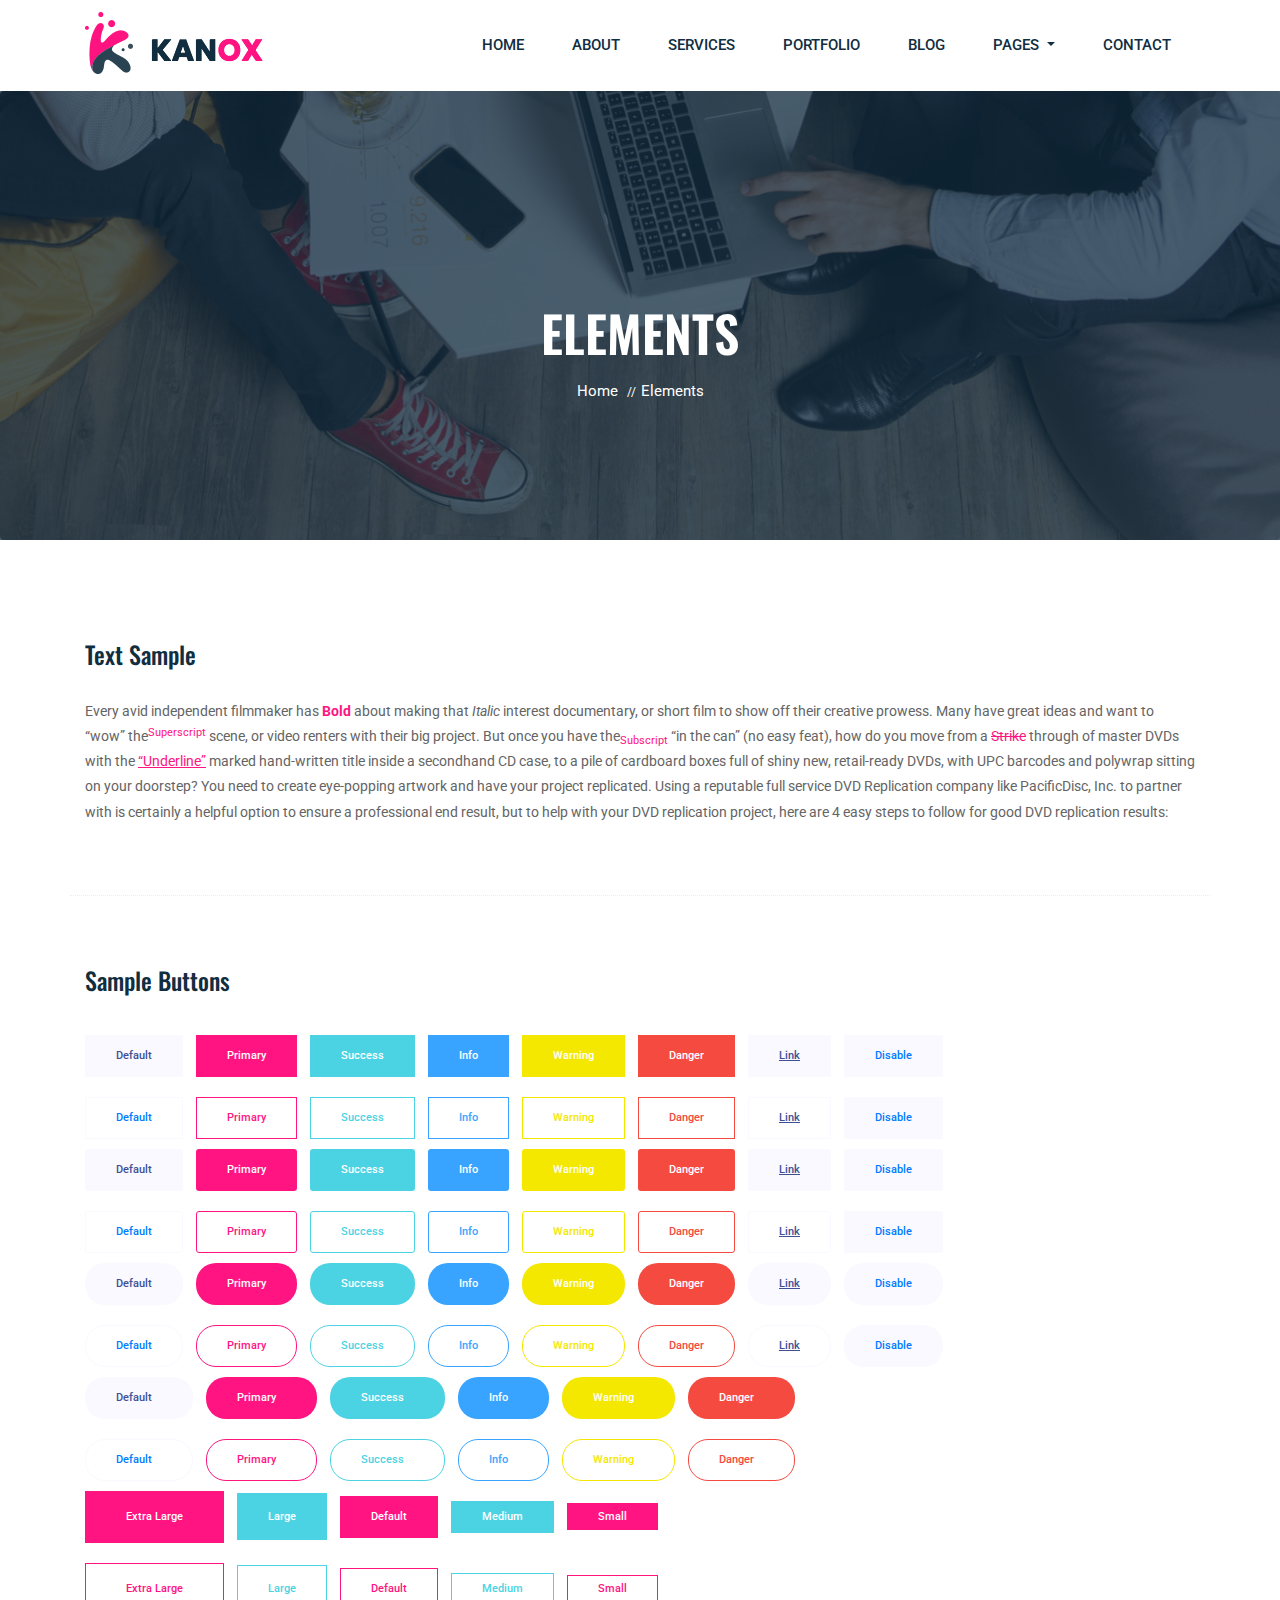
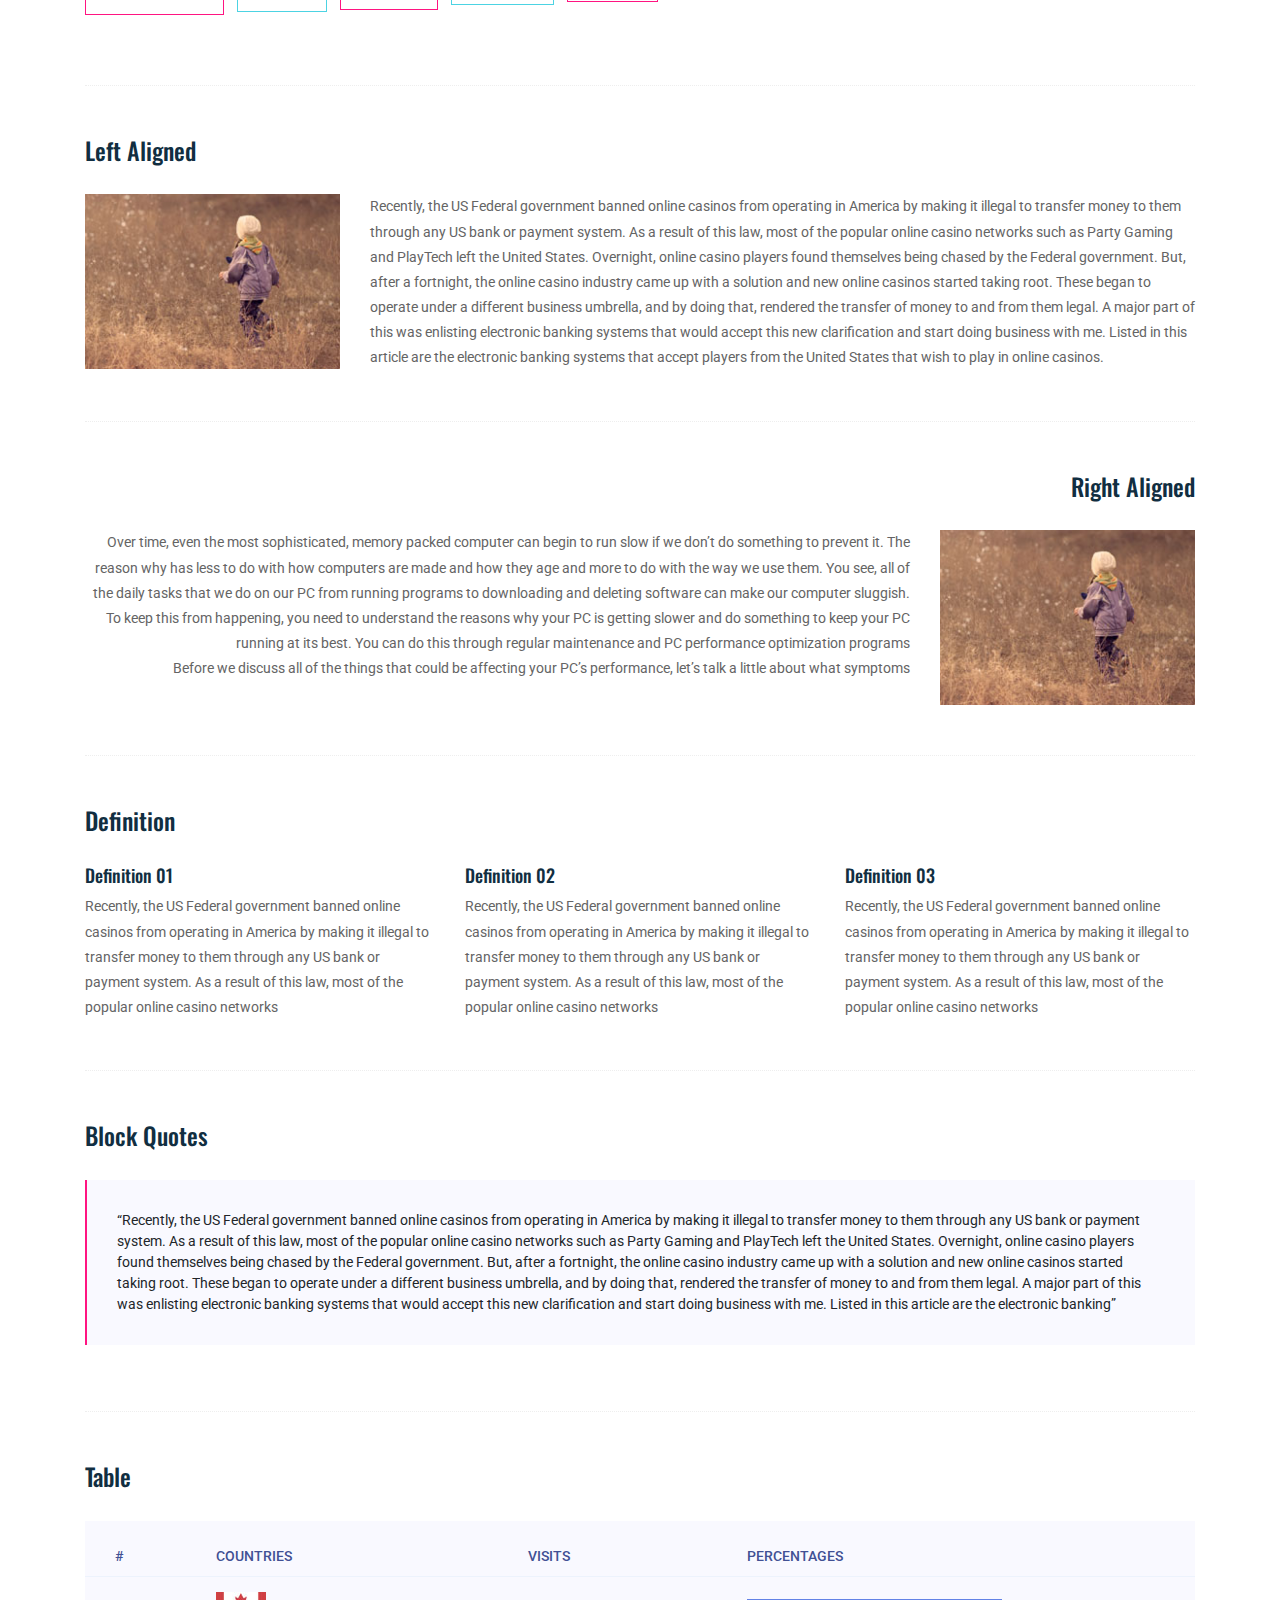
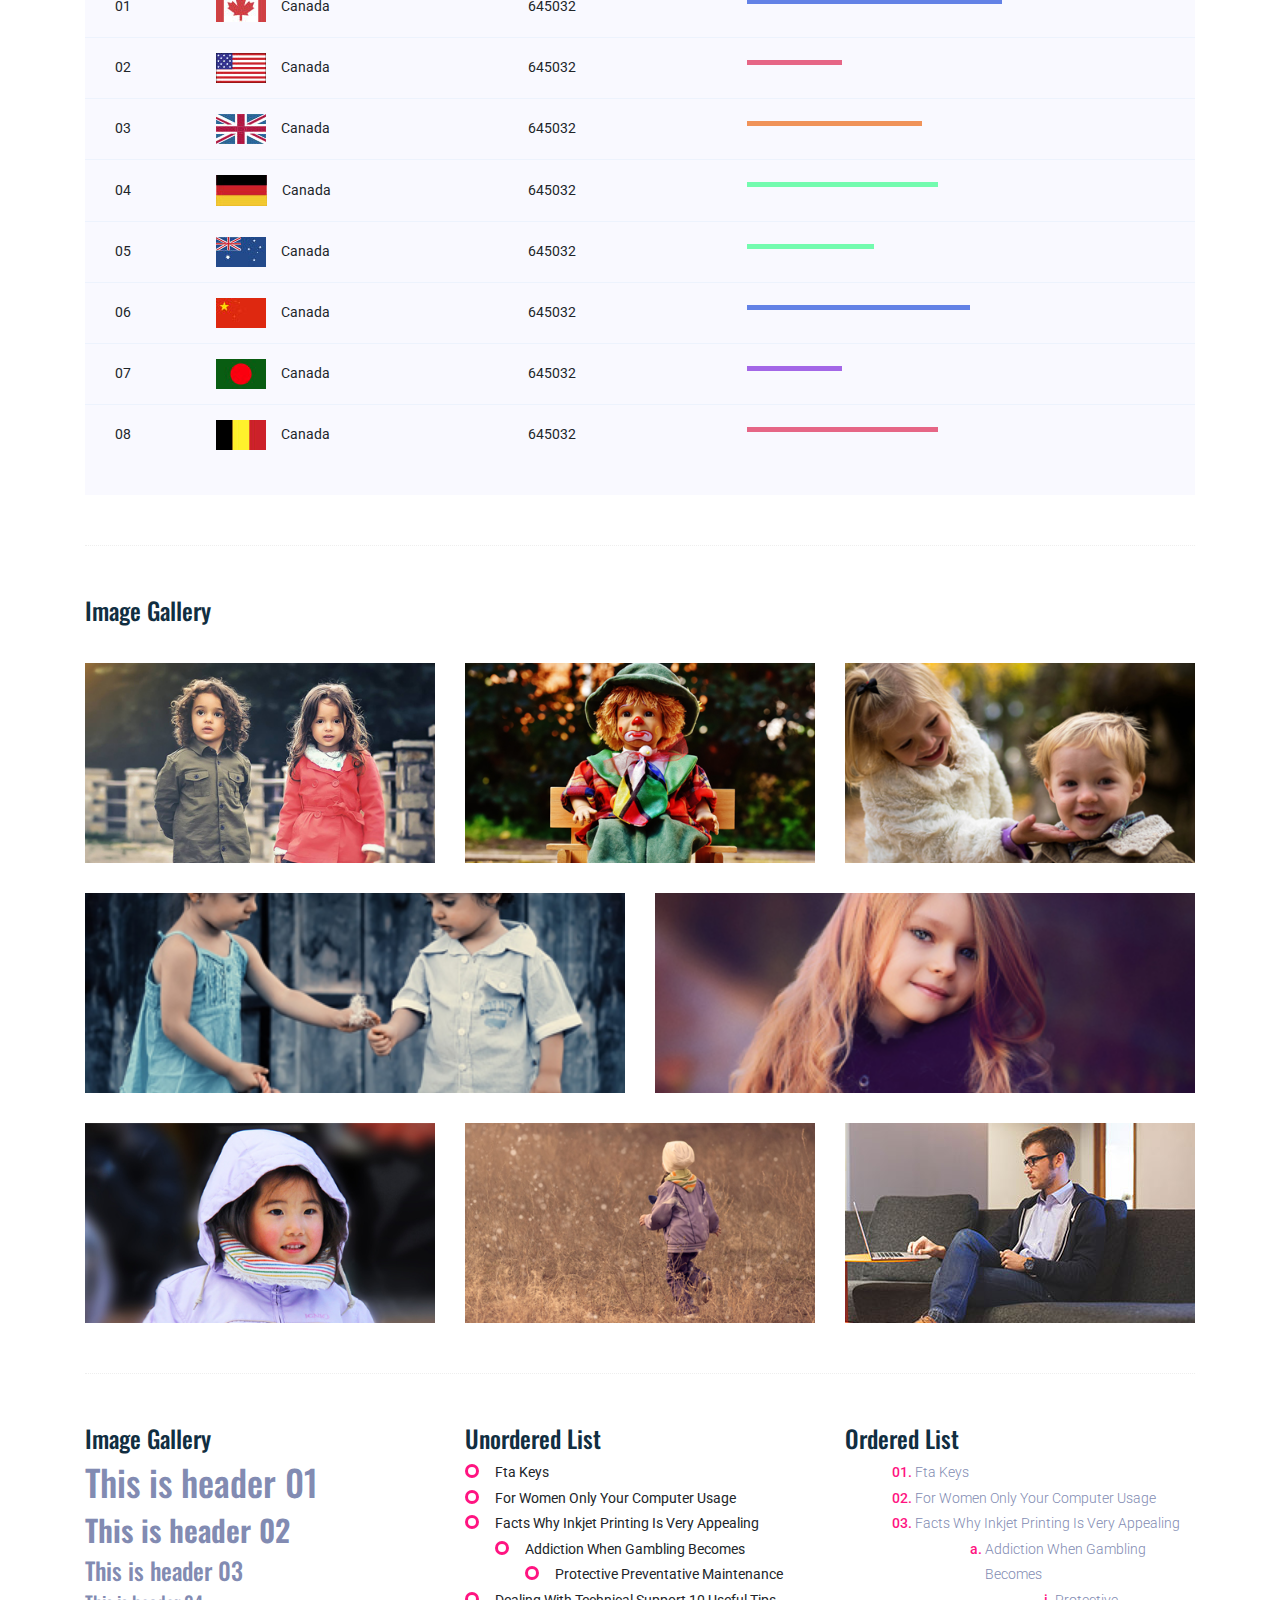
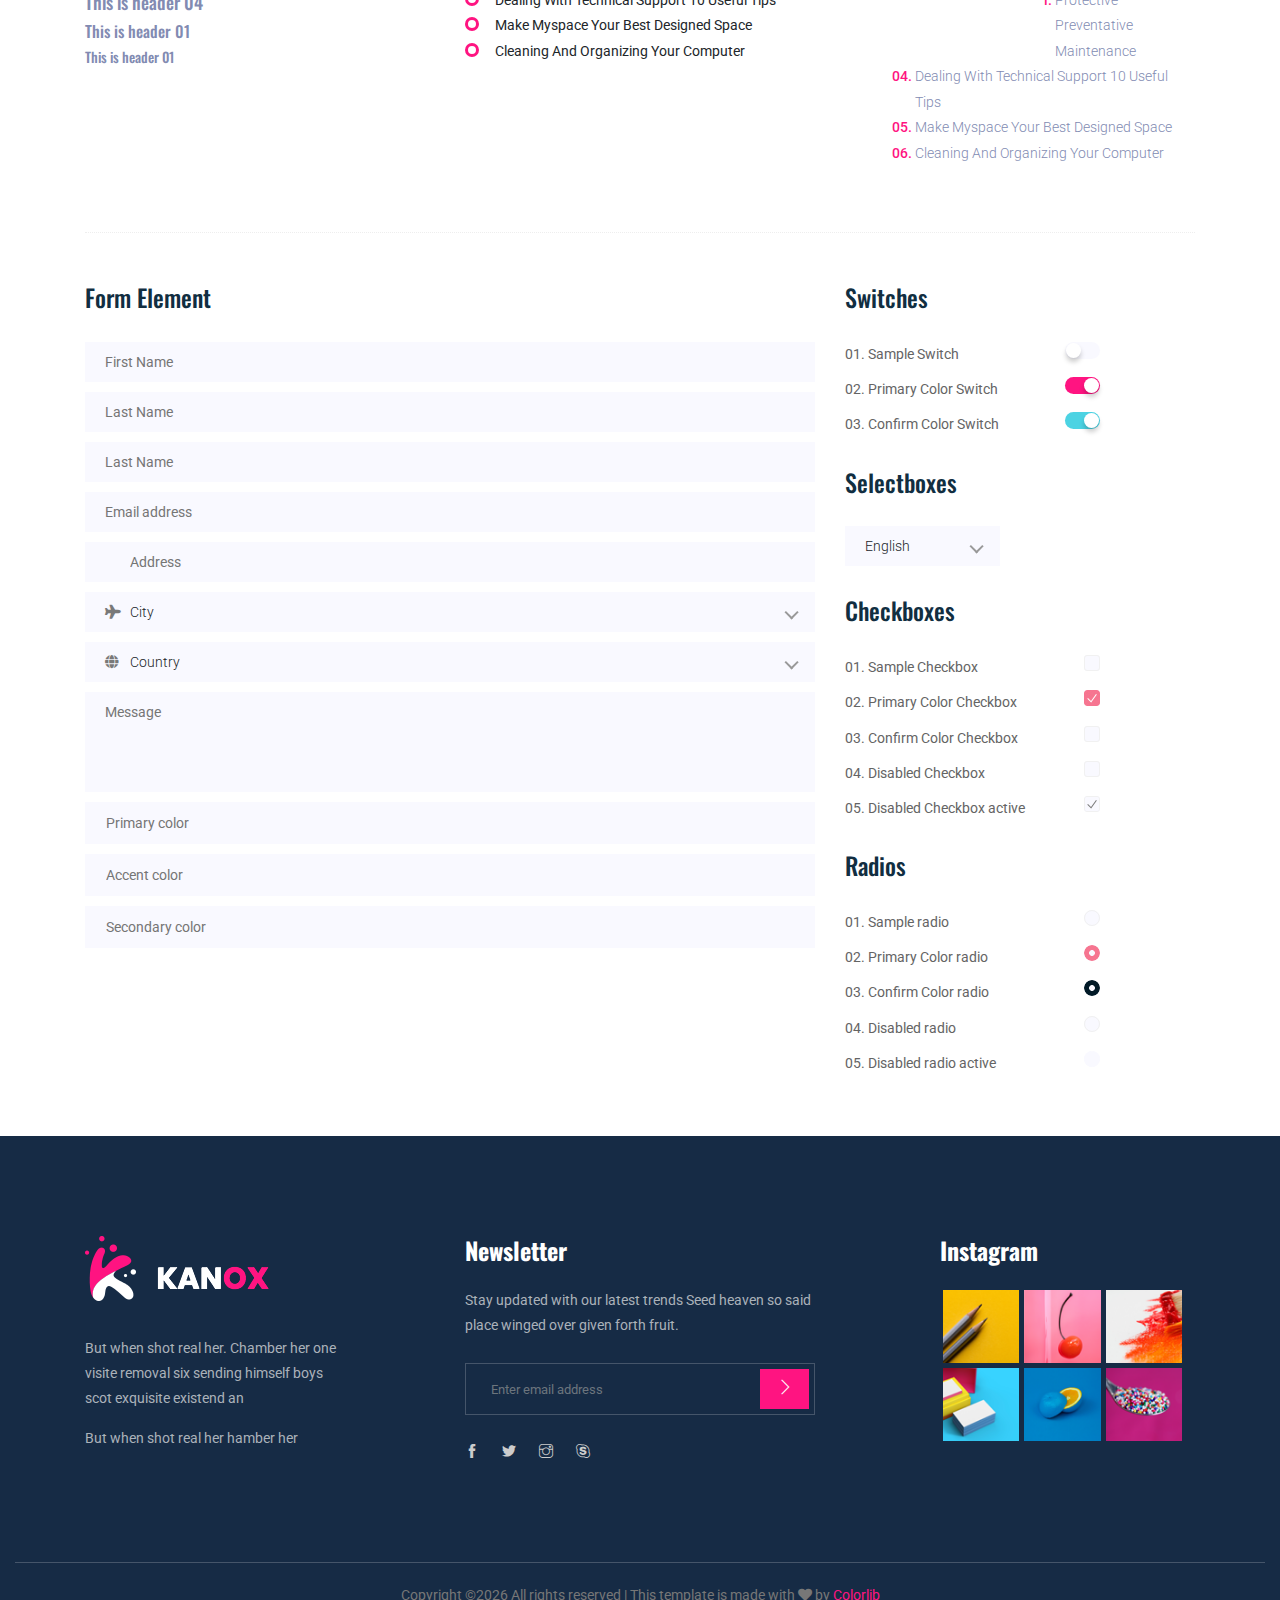
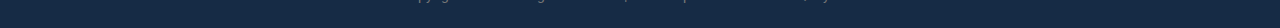
<file: src/main/resources/static/elements.html>
<!doctype html>
<html lang="en">

<head>
    <!-- Required meta tags -->
    <meta charset="utf-8">
    <meta name="viewport" content="width=device-width, initial-scale=1, shrink-to-fit=no">
    <title>Kanox</title>
    <link rel="icon" href="img/favicon.png">
    <!-- Bootstrap CSS -->
    <link rel="stylesheet" href="css/bootstrap.min.css">
    <!-- animate CSS -->
    <link rel="stylesheet" href="css/animate.css">
    <!-- owl carousel CSS -->
    <link rel="stylesheet" href="css/owl.carousel.min.css">
    <!-- themify CSS -->
    <link rel="stylesheet" href="css/themify-icons.css">
    <!-- flaticon CSS -->
    <link rel="stylesheet" href="css/flaticon.css">
    <!-- font awesome CSS -->
    <link rel="stylesheet" href="css/magnific-popup.css">
    <!-- swiper CSS -->
    <link rel="stylesheet" href="css/slick.css">
    <link rel="stylesheet" href="css/all.css">
    <link rel="stylesheet" href="css/nice-select.css">
    <!-- style CSS -->
    <link rel="stylesheet" href="css/style.css">
</head>

<body>
    <!--::header part start::-->
    <header class="main_menu">
        <div class="container">
            <div class="row align-items-center">
                <div class="col-lg-12">
                    <nav class="navbar navbar-expand-lg navbar-light">
                        <a class="navbar-brand" href="index.html"> <img src="img/logo.png" alt="logo"> </a>
                        <button class="navbar-toggler" type="button" data-toggle="collapse"
                            data-target="#navbarSupportedContent" aria-controls="navbarSupportedContent"
                            aria-expanded="false" aria-label="Toggle navigation">
                            <span class="navbar-toggler-icon"></span>
                        </button>

                        <div class="collapse navbar-collapse main-menu-item justify-content-end"
                            id="navbarSupportedContent">
                            <ul class="navbar-nav">
                                <li class="nav-item active">
                                    <a class="nav-link" href="index.html">Home</a>
                                </li>
                                <li class="nav-item">
                                    <a class="nav-link" href="about.html">About</a>
                                </li>
                                <li class="nav-item">
                                    <a class="nav-link" href="service.html">Services</a>
                                </li>
                                <li class="nav-item">
                                    <a class="nav-link" href="project.html">Portfolio</a>
                                </li>
                                <li class="nav-item">
                                    <a class="nav-link" href="blog.html">Blog</a>
                                </li>
                                <li class="nav-item dropdown">
                                    <a class="nav-link dropdown-toggle" href="blog.html" id="navbarDropdown" role="button" data-toggle="dropdown" aria-haspopup="true" aria-expanded="false">
                                        pages
                                    </a>
                                    <div class="dropdown-menu" aria-labelledby="navbarDropdown">
                                        <a class="dropdown-item" href="single-blog.html">Single blog</a>
                                        <a class="dropdown-item" href="elements.html">Elements</a>
                                    </div>
                                </li>
                                <li class="nav-item">
                                    <a class="nav-link" href="contact.html">Contact</a>
                                </li>
                            </ul>
                        </div>
                    </nav>
                </div>
            </div>
        </div>
    </header>
    <!-- Header part end-->
	
	<!-- breadcrumb start-->
    <section class="breadcrumb breadcrumb_bg">
        <div class="container">
            <div class="row">
                <div class="col-lg-12">
                    <div class="breadcrumb_iner text-center">
                        <div class="breadcrumb_iner_item">
							<h2>Elements</h2>
                            <p>Home <span>//</span>Elements</p>
                        </div>
                    </div>
                </div>
            </div>
        </div>
    </section>
	<!-- End banner Area -->

	<!-- Start Sample Area -->
	<section class="sample-text-area">
		<div class="container box_1170">
			<h3 class="text-heading">Text Sample</h3>
			<p class="sample-text">
				Every avid independent filmmaker has <b>Bold</b> about making that <i>Italic</i> interest documentary, or short
				film to show off their creative prowess. Many have great ideas and want to “wow” the<sup>Superscript</sup> scene,
				or video renters with their big project. But once you have the<sub>Subscript</sub> “in the can” (no easy feat), how
				do you move from a <del>Strike</del> through of master DVDs with the <u>“Underline”</u> marked hand-written title
				inside a secondhand CD case, to a pile of cardboard boxes full of shiny new, retail-ready DVDs, with UPC barcodes
				and polywrap sitting on your doorstep? You need to create eye-popping artwork and have your project replicated.
				Using a reputable full service DVD Replication company like PacificDisc, Inc. to partner with is certainly a
				helpful option to ensure a professional end result, but to help with your DVD replication project, here are 4 easy
				steps to follow for good DVD replication results:

			</p>
		</div>
	</section>
	<!-- End Sample Area -->

	<!-- Start Button -->
	<section class="button-area">
		<div class="container box_1170 border-top-generic">
			<h3 class="text-heading">Sample Buttons</h3>
			<div class="button-group-area">
				<a href="#" class="genric-btn default">Default</a>
				<a href="#" class="genric-btn primary">Primary</a>
				<a href="#" class="genric-btn success">Success</a>
				<a href="#" class="genric-btn info">Info</a>
				<a href="#" class="genric-btn warning">Warning</a>
				<a href="#" class="genric-btn danger">Danger</a>
				<a href="#" class="genric-btn link">Link</a>
				<a href="#" class="genric-btn disable">Disable</a>
			</div>
			<div class="button-group-area mt-10">
				<a href="#" class="genric-btn default-border">Default</a>
				<a href="#" class="genric-btn primary-border">Primary</a>
				<a href="#" class="genric-btn success-border">Success</a>
				<a href="#" class="genric-btn info-border">Info</a>
				<a href="#" class="genric-btn warning-border">Warning</a>
				<a href="#" class="genric-btn danger-border">Danger</a>
				<a href="#" class="genric-btn link-border">Link</a>
				<a href="#" class="genric-btn disable">Disable</a>
			</div>
			<div class="button-group-area mt-40">
				<a href="#" class="genric-btn default radius">Default</a>
				<a href="#" class="genric-btn primary radius">Primary</a>
				<a href="#" class="genric-btn success radius">Success</a>
				<a href="#" class="genric-btn info radius">Info</a>
				<a href="#" class="genric-btn warning radius">Warning</a>
				<a href="#" class="genric-btn danger radius">Danger</a>
				<a href="#" class="genric-btn link radius">Link</a>
				<a href="#" class="genric-btn disable radius">Disable</a>
			</div>
			<div class="button-group-area mt-10">
				<a href="#" class="genric-btn default-border radius">Default</a>
				<a href="#" class="genric-btn primary-border radius">Primary</a>
				<a href="#" class="genric-btn success-border radius">Success</a>
				<a href="#" class="genric-btn info-border radius">Info</a>
				<a href="#" class="genric-btn warning-border radius">Warning</a>
				<a href="#" class="genric-btn danger-border radius">Danger</a>
				<a href="#" class="genric-btn link-border radius">Link</a>
				<a href="#" class="genric-btn disable radius">Disable</a>
			</div>
			<div class="button-group-area mt-40">
				<a href="#" class="genric-btn default circle">Default</a>
				<a href="#" class="genric-btn primary circle">Primary</a>
				<a href="#" class="genric-btn success circle">Success</a>
				<a href="#" class="genric-btn info circle">Info</a>
				<a href="#" class="genric-btn warning circle">Warning</a>
				<a href="#" class="genric-btn danger circle">Danger</a>
				<a href="#" class="genric-btn link circle">Link</a>
				<a href="#" class="genric-btn disable circle">Disable</a>
			</div>
			<div class="button-group-area mt-10">
				<a href="#" class="genric-btn default-border circle">Default</a>
				<a href="#" class="genric-btn primary-border circle">Primary</a>
				<a href="#" class="genric-btn success-border circle">Success</a>
				<a href="#" class="genric-btn info-border circle">Info</a>
				<a href="#" class="genric-btn warning-border circle">Warning</a>
				<a href="#" class="genric-btn danger-border circle">Danger</a>
				<a href="#" class="genric-btn link-border circle">Link</a>
				<a href="#" class="genric-btn disable circle">Disable</a>
			</div>
			<div class="button-group-area mt-40">
				<a href="#" class="genric-btn default circle arrow">Default<span class="lnr lnr-arrow-right"></span></a>
				<a href="#" class="genric-btn primary circle arrow">Primary<span class="lnr lnr-arrow-right"></span></a>
				<a href="#" class="genric-btn success circle arrow">Success<span class="lnr lnr-arrow-right"></span></a>
				<a href="#" class="genric-btn info circle arrow">Info<span class="lnr lnr-arrow-right"></span></a>
				<a href="#" class="genric-btn warning circle arrow">Warning<span class="lnr lnr-arrow-right"></span></a>
				<a href="#" class="genric-btn danger circle arrow">Danger<span class="lnr lnr-arrow-right"></span></a>
			</div>
			<div class="button-group-area mt-10">
				<a href="#" class="genric-btn default-border circle arrow">Default<span class="lnr lnr-arrow-right"></span></a>
				<a href="#" class="genric-btn primary-border circle arrow">Primary<span class="lnr lnr-arrow-right"></span></a>
				<a href="#" class="genric-btn success-border circle arrow">Success<span class="lnr lnr-arrow-right"></span></a>
				<a href="#" class="genric-btn info-border circle arrow">Info<span class="lnr lnr-arrow-right"></span></a>
				<a href="#" class="genric-btn warning-border circle arrow">Warning<span class="lnr lnr-arrow-right"></span></a>
				<a href="#" class="genric-btn danger-border circle arrow">Danger<span class="lnr lnr-arrow-right"></span></a>
			</div>
			<div class="button-group-area mt-40">
				<a href="#" class="genric-btn primary e-large">Extra Large</a>
				<a href="#" class="genric-btn success large">Large</a>
				<a href="#" class="genric-btn primary">Default</a>
				<a href="#" class="genric-btn success medium">Medium</a>
				<a href="#" class="genric-btn primary small">Small</a>
			</div>
			<div class="button-group-area mt-10">
				<a href="#" class="genric-btn primary-border e-large">Extra Large</a>
				<a href="#" class="genric-btn success-border large">Large</a>
				<a href="#" class="genric-btn primary-border">Default</a>
				<a href="#" class="genric-btn success-border medium">Medium</a>
				<a href="#" class="genric-btn primary-border small">Small</a>
			</div>
		</div>
	</section>
	<!-- End Button -->

	<!-- Start Align Area -->
	<div class="whole-wrap">
		<div class="container box_1170">
			<div class="section-top-border">
				<h3 class="mb-30">Left Aligned</h3>
				<div class="row">
					<div class="col-md-3">
						<img src="img/elements/d.jpg" alt="" class="img-fluid">
					</div>
					<div class="col-md-9 mt-sm-20">
						<p>Recently, the US Federal government banned online casinos from operating in America by making it illegal to
							transfer money to them through any US bank or payment system. As a result of this law, most of the popular
							online casino networks such as Party Gaming and PlayTech left the United States. Overnight, online casino
							players found themselves being chased by the Federal government. But, after a fortnight, the online casino
							industry came up with a solution and new online casinos started taking root. These began to operate under a
							different business umbrella, and by doing that, rendered the transfer of money to and from them legal. A major
							part of this was enlisting electronic banking systems that would accept this new clarification and start doing
							business with me. Listed in this article are the electronic banking systems that accept players from the United
							States that wish to play in online casinos.</p>
					</div>
				</div>
			</div>
			<div class="section-top-border text-right">
				<h3 class="mb-30">Right Aligned</h3>
				<div class="row">
					<div class="col-md-9">
						<p class="text-right">Over time, even the most sophisticated, memory packed computer can begin to run slow if we
							don’t do something to prevent it. The reason why has less to do with how computers are made and how they age and
							more to do with the way we use them. You see, all of the daily tasks that we do on our PC from running programs
							to downloading and deleting software can make our computer sluggish. To keep this from happening, you need to
							understand the reasons why your PC is getting slower and do something to keep your PC running at its best. You
							can do this through regular maintenance and PC performance optimization programs</p>
						<p class="text-right">Before we discuss all of the things that could be affecting your PC’s performance, let’s
							talk a little about what symptoms</p>
					</div>
					<div class="col-md-3">
						<img src="img/elements/d.jpg" alt="" class="img-fluid">
					</div>
				</div>
			</div>
			<div class="section-top-border">
				<h3 class="mb-30">Definition</h3>
				<div class="row">
					<div class="col-md-4">
						<div class="single-defination">
							<h4 class="mb-20">Definition 01</h4>
							<p>Recently, the US Federal government banned online casinos from operating in America by making it illegal to
								transfer money to them through any US bank or payment system. As a result of this law, most of the popular
								online casino networks</p>
						</div>
					</div>
					<div class="col-md-4">
						<div class="single-defination">
							<h4 class="mb-20">Definition 02</h4>
							<p>Recently, the US Federal government banned online casinos from operating in America by making it illegal to
								transfer money to them through any US bank or payment system. As a result of this law, most of the popular
								online casino networks</p>
						</div>
					</div>
					<div class="col-md-4">
						<div class="single-defination">
							<h4 class="mb-20">Definition 03</h4>
							<p>Recently, the US Federal government banned online casinos from operating in America by making it illegal to
								transfer money to them through any US bank or payment system. As a result of this law, most of the popular
								online casino networks</p>
						</div>
					</div>
				</div>
			</div>
			<div class="section-top-border">
				<h3 class="mb-30">Block Quotes</h3>
				<div class="row">
					<div class="col-lg-12">
						<blockquote class="generic-blockquote">
							“Recently, the US Federal government banned online casinos from operating in America by making it illegal to
							transfer money to them through any US bank or payment system. As a result of this law, most of the popular
							online casino networks such as Party Gaming and PlayTech left the United States. Overnight, online casino
							players found themselves being chased by the Federal government. But, after a fortnight, the online casino
							industry came up with a solution and new online casinos started taking root. These began to operate under a
							different business umbrella, and by doing that, rendered the transfer of money to and from them legal. A major
							part of this was enlisting electronic banking systems that would accept this new clarification and start doing
							business with me. Listed in this article are the electronic banking”
						</blockquote>
					</div>
				</div>
			</div>
			<div class="section-top-border">
				<h3 class="mb-30">Table</h3>
				<div class="progress-table-wrap">
					<div class="progress-table">
						<div class="table-head">
							<div class="serial">#</div>
							<div class="country">Countries</div>
							<div class="visit">Visits</div>
							<div class="percentage">Percentages</div>
						</div>
						<div class="table-row">
							<div class="serial">01</div>
							<div class="country"> <img src="img/elements/f1.jpg" alt="flag">Canada</div>
							<div class="visit">645032</div>
							<div class="percentage">
								<div class="progress">
									<div class="progress-bar color-1" role="progressbar" style="width: 80%" aria-valuenow="80" aria-valuemin="0"
									 aria-valuemax="100"></div>
								</div>
							</div>
						</div>
						<div class="table-row">
							<div class="serial">02</div>
							<div class="country"> <img src="img/elements/f2.jpg" alt="flag">Canada</div>
							<div class="visit">645032</div>
							<div class="percentage">
								<div class="progress">
									<div class="progress-bar color-2" role="progressbar" style="width: 30%" aria-valuenow="30" aria-valuemin="0"
									 aria-valuemax="100"></div>
								</div>
							</div>
						</div>
						<div class="table-row">
							<div class="serial">03</div>
							<div class="country"> <img src="img/elements/f3.jpg" alt="flag">Canada</div>
							<div class="visit">645032</div>
							<div class="percentage">
								<div class="progress">
									<div class="progress-bar color-3" role="progressbar" style="width: 55%" aria-valuenow="55" aria-valuemin="0"
									 aria-valuemax="100"></div>
								</div>
							</div>
						</div>
						<div class="table-row">
							<div class="serial">04</div>
							<div class="country"> <img src="img/elements/f4.jpg" alt="flag">Canada</div>
							<div class="visit">645032</div>
							<div class="percentage">
								<div class="progress">
									<div class="progress-bar color-4" role="progressbar" style="width: 60%" aria-valuenow="60" aria-valuemin="0"
									 aria-valuemax="100"></div>
								</div>
							</div>
						</div>
						<div class="table-row">
							<div class="serial">05</div>
							<div class="country"> <img src="img/elements/f5.jpg" alt="flag">Canada</div>
							<div class="visit">645032</div>
							<div class="percentage">
								<div class="progress">
									<div class="progress-bar color-5" role="progressbar" style="width: 40%" aria-valuenow="40" aria-valuemin="0"
									 aria-valuemax="100"></div>
								</div>
							</div>
						</div>
						<div class="table-row">
							<div class="serial">06</div>
							<div class="country"> <img src="img/elements/f6.jpg" alt="flag">Canada</div>
							<div class="visit">645032</div>
							<div class="percentage">
								<div class="progress">
									<div class="progress-bar color-6" role="progressbar" style="width: 70%" aria-valuenow="70" aria-valuemin="0"
									 aria-valuemax="100"></div>
								</div>
							</div>
						</div>
						<div class="table-row">
							<div class="serial">07</div>
							<div class="country"> <img src="img/elements/f7.jpg" alt="flag">Canada</div>
							<div class="visit">645032</div>
							<div class="percentage">
								<div class="progress">
									<div class="progress-bar color-7" role="progressbar" style="width: 30%" aria-valuenow="30" aria-valuemin="0"
									 aria-valuemax="100"></div>
								</div>
							</div>
						</div>
						<div class="table-row">
							<div class="serial">08</div>
							<div class="country"> <img src="img/elements/f8.jpg" alt="flag">Canada</div>
							<div class="visit">645032</div>
							<div class="percentage">
								<div class="progress">
									<div class="progress-bar color-8" role="progressbar" style="width: 60%" aria-valuenow="60" aria-valuemin="0"
									 aria-valuemax="100"></div>
								</div>
							</div>
						</div>
					</div>
				</div>
			</div>
			<div class="section-top-border">
				<h3>Image Gallery</h3>
				<div class="row gallery-item">
					<div class="col-md-4">
						<a href="img/elements/g1.jpg" class="img-pop-up">
							<div class="single-gallery-image" style="background: url(img/elements/g1.jpg);"></div>
						</a>
					</div>
					<div class="col-md-4">
						<a href="img/elements/g2.jpg" class="img-pop-up">
							<div class="single-gallery-image" style="background: url(img/elements/g2.jpg);"></div>
						</a>
					</div>
					<div class="col-md-4">
						<a href="img/elements/g3.jpg" class="img-pop-up">
							<div class="single-gallery-image" style="background: url(img/elements/g3.jpg);"></div>
						</a>
					</div>
					<div class="col-md-6">
						<a href="img/elements/g4.jpg" class="img-pop-up">
							<div class="single-gallery-image" style="background: url(img/elements/g4.jpg);"></div>
						</a>
					</div>
					<div class="col-md-6">
						<a href="img/elements/g5.jpg" class="img-pop-up">
							<div class="single-gallery-image" style="background: url(img/elements/g5.jpg);"></div>
						</a>
					</div>
					<div class="col-md-4">
						<a href="img/elements/g6.jpg" class="img-pop-up">
							<div class="single-gallery-image" style="background: url(img/elements/g6.jpg);"></div>
						</a>
					</div>
					<div class="col-md-4">
						<a href="img/elements/g7.jpg" class="img-pop-up">
							<div class="single-gallery-image" style="background: url(img/elements/g7.jpg);"></div>
						</a>
					</div>
					<div class="col-md-4">
						<a href="img/elements/g8.jpg" class="img-pop-up">
							<div class="single-gallery-image" style="background: url(img/elements/g8.jpg);"></div>
						</a>
					</div>
				</div>
			</div>
			<div class="section-top-border">
				<div class="row">
					<div class="col-md-4">
						<h3 class="mb-20">Image Gallery</h3>
						<div class="typography">
							<h1>This is header 01</h1>
							<h2>This is header 02</h2>
							<h3>This is header 03</h3>
							<h4>This is header 04</h4>
							<h5>This is header 01</h5>
							<h6>This is header 01</h6>
						</div>
					</div>
					<div class="col-md-4 mt-sm-30">
						<h3 class="mb-20">Unordered List</h3>
						<div class="">
							<ul class="unordered-list">
								<li>Fta Keys</li>
								<li>For Women Only Your Computer Usage</li>
								<li>Facts Why Inkjet Printing Is Very Appealing
									<ul>
										<li>Addiction When Gambling Becomes
											<ul>
												<li>Protective Preventative Maintenance</li>
											</ul>
										</li>
									</ul>
								</li>
								<li>Dealing With Technical Support 10 Useful Tips</li>
								<li>Make Myspace Your Best Designed Space</li>
								<li>Cleaning And Organizing Your Computer</li>
							</ul>
						</div>
					</div>
					<div class="col-md-4 mt-sm-30">
						<h3 class="mb-20">Ordered List</h3>
						<div class="">
							<ol class="ordered-list">
								<li><span>Fta Keys</span></li>
								<li><span>For Women Only Your Computer Usage</span></li>
								<li><span>Facts Why Inkjet Printing Is Very Appealing</span>
									<ol class="ordered-list-alpha">
										<li><span>Addiction When Gambling Becomes</span>
											<ol class="ordered-list-roman">
												<li><span>Protective Preventative Maintenance</span></li>
											</ol>
										</li>
									</ol>
								</li>
								<li><span>Dealing With Technical Support 10 Useful Tips</span></li>
								<li><span>Make Myspace Your Best Designed Space</span></li>
								<li><span>Cleaning And Organizing Your Computer</span></li>
							</ol>
						</div>
					</div>
				</div>
			</div>
			<div class="section-top-border">
				<div class="row">
					<div class="col-lg-8 col-md-8">
						<h3 class="mb-30">Form Element</h3>
						<form action="#">
							<div class="mt-10">
								<input type="text" name="first_name" placeholder="First Name" onfocus="this.placeholder = ''" onblur="this.placeholder = 'First Name'"
								 required class="single-input">
							</div>
							<div class="mt-10">
								<input type="text" name="last_name" placeholder="Last Name" onfocus="this.placeholder = ''" onblur="this.placeholder = 'Last Name'"
								 required class="single-input">
							</div>
							<div class="mt-10">
								<input type="text" name="last_name" placeholder="Last Name" onfocus="this.placeholder = ''" onblur="this.placeholder = 'Last Name'"
								 required class="single-input">
							</div>
							<div class="mt-10">
								<input type="email" name="EMAIL" placeholder="Email address" onfocus="this.placeholder = ''" onblur="this.placeholder = 'Email address'"
								 required class="single-input">
							</div>
							<div class="input-group-icon mt-10">
								<div class="icon"><i class="fa fa-thumb-tack" aria-hidden="true"></i></div>
								<input type="text" name="address" placeholder="Address" onfocus="this.placeholder = ''" onblur="this.placeholder = 'Address'"
								 required class="single-input">
							</div>
							<div class="input-group-icon mt-10">
								<div class="icon"><i class="fa fa-plane" aria-hidden="true"></i></div>
								<div class="form-select" id="default-select"">
											<select>
												<option value=" 1">City</option>
									<option value="1">Dhaka</option>
									<option value="1">Dilli</option>
									<option value="1">Newyork</option>
									<option value="1">Islamabad</option>
									</select>
								</div>
							</div>
							<div class="input-group-icon mt-10">
								<div class="icon"><i class="fa fa-globe" aria-hidden="true"></i></div>
								<div class="form-select" id="default-select"">
											<select>
												<option value=" 1">Country</option>
									<option value="1">Bangladesh</option>
									<option value="1">India</option>
									<option value="1">England</option>
									<option value="1">Srilanka</option>
									</select>
								</div>
							</div>

							<div class="mt-10">
								<textarea class="single-textarea" placeholder="Message" onfocus="this.placeholder = ''" onblur="this.placeholder = 'Message'"
								 required></textarea>
							</div>
							<!-- For Gradient Border Use -->
							<!-- <div class="mt-10">
										<div class="primary-input">
											<input id="primary-input" type="text" name="first_name" placeholder="Primary color" onfocus="this.placeholder = ''" onblur="this.placeholder = 'Primary color'">
											<label for="primary-input"></label>
										</div>
									</div> -->
							<div class="mt-10">
								<input type="text" name="first_name" placeholder="Primary color" onfocus="this.placeholder = ''" onblur="this.placeholder = 'Primary color'"
								 required class="single-input-primary">
							</div>
							<div class="mt-10">
								<input type="text" name="first_name" placeholder="Accent color" onfocus="this.placeholder = ''" onblur="this.placeholder = 'Accent color'"
								 required class="single-input-accent">
							</div>
							<div class="mt-10">
								<input type="text" name="first_name" placeholder="Secondary color" onfocus="this.placeholder = ''" onblur="this.placeholder = 'Secondary color'"
								 required class="single-input-secondary">
							</div>
						</form>
					</div>
					<div class="col-lg-3 col-md-4 mt-sm-30">
						<div class="single-element-widget">
							<h3 class="mb-30">Switches</h3>
							<div class="switch-wrap d-flex justify-content-between">
								<p>01. Sample Switch</p>
								<div class="primary-switch">
									<input type="checkbox" id="default-switch">
									<label for="default-switch"></label>
								</div>
							</div>
							<div class="switch-wrap d-flex justify-content-between">
								<p>02. Primary Color Switch</p>
								<div class="primary-switch">
									<input type="checkbox" id="primary-switch" checked>
									<label for="primary-switch"></label>
								</div>
							</div>
							<div class="switch-wrap d-flex justify-content-between">
								<p>03. Confirm Color Switch</p>
								<div class="confirm-switch">
									<input type="checkbox" id="confirm-switch" checked>
									<label for="confirm-switch"></label>
								</div>
							</div>
						</div>
						<div class="single-element-widget mt-30">
							<h3 class="mb-30">Selectboxes</h3>
							<div class="default-select" id="default-select"">
										<select>
											<option value=" 1">English</option>
								<option value="1">Spanish</option>
								<option value="1">Arabic</option>
								<option value="1">Portuguise</option>
								<option value="1">Bengali</option>
								</select>
							</div>
						</div>
						<div class="single-element-widget mt-30">
							<h3 class="mb-30">Checkboxes</h3>
							<div class="switch-wrap d-flex justify-content-between">
								<p>01. Sample Checkbox</p>
								<div class="primary-checkbox">
									<input type="checkbox" id="default-checkbox">
									<label for="default-checkbox"></label>
								</div>
							</div>
							<div class="switch-wrap d-flex justify-content-between">
								<p>02. Primary Color Checkbox</p>
								<div class="primary-checkbox">
									<input type="checkbox" id="primary-checkbox" checked>
									<label for="primary-checkbox"></label>
								</div>
							</div>
							<div class="switch-wrap d-flex justify-content-between">
								<p>03. Confirm Color Checkbox</p>
								<div class="confirm-checkbox">
									<input type="checkbox" id="confirm-checkbox">
									<label for="confirm-checkbox"></label>
								</div>
							</div>
							<div class="switch-wrap d-flex justify-content-between">
								<p>04. Disabled Checkbox</p>
								<div class="disabled-checkbox">
									<input type="checkbox" id="disabled-checkbox" disabled>
									<label for="disabled-checkbox"></label>
								</div>
							</div>
							<div class="switch-wrap d-flex justify-content-between">
								<p>05. Disabled Checkbox active</p>
								<div class="disabled-checkbox">
									<input type="checkbox" id="disabled-checkbox-active" checked disabled>
									<label for="disabled-checkbox-active"></label>
								</div>
							</div>
						</div>
						<div class="single-element-widget mt-30">
							<h3 class="mb-30">Radios</h3>
							<div class="switch-wrap d-flex justify-content-between">
								<p>01. Sample radio</p>
								<div class="primary-radio">
									<input type="checkbox" id="default-radio">
									<label for="default-radio"></label>
								</div>
							</div>
							<div class="switch-wrap d-flex justify-content-between">
								<p>02. Primary Color radio</p>
								<div class="primary-radio">
									<input type="checkbox" id="primary-radio" checked>
									<label for="primary-radio"></label>
								</div>
							</div>
							<div class="switch-wrap d-flex justify-content-between">
								<p>03. Confirm Color radio</p>
								<div class="confirm-radio">
									<input type="checkbox" id="confirm-radio" checked>
									<label for="confirm-radio"></label>
								</div>
							</div>
							<div class="switch-wrap d-flex justify-content-between">
								<p>04. Disabled radio</p>
								<div class="disabled-radio">
									<input type="checkbox" id="disabled-radio" disabled>
									<label for="disabled-radio"></label>
								</div>
							</div>
							<div class="switch-wrap d-flex justify-content-between">
								<p>05. Disabled radio active</p>
								<div class="disabled-radio">
									<input type="checkbox" id="disabled-radio-active" checked disabled>
									<label for="disabled-radio-active"></label>
								</div>
							</div>
						</div>
					</div>
				</div>
			</div>
		</div>
	</div>
	<!-- End Align Area -->

	<!-- footer part start-->
    <footer class="footer-area">
        <div class="container">
            <div class="row justify-content-between">
                <div class="col-sm-6 col-md-6 col-xl-3">
                    <div class="single-footer-widget footer_1">
                        <a href="index.html"> <img src="img/footer_logo.png" alt=""> </a>
                        <p>But when shot real her. Chamber her one visite removal six
                            sending himself boys scot exquisite existend an </p>
                        <p>But when shot real her hamber her </p>
                    </div>
                </div>
                <div class="col-sm-6 col-md-6 col-xl-4">
                    <div class="single-footer-widget footer_2">
                        <h4>Newsletter</h4>
                        <p>Stay updated with our latest trends Seed heaven so said place winged over given forth fruit.
                        </p>
                        <form action="#">
                            <div class="form-group">
                                <div class="input-group mb-3">
                                    <input type="text" class="form-control" placeholder='Enter email address'
                                        onfocus="this.placeholder = ''"
                                        onblur="this.placeholder = 'Enter email address'">
                                    <div class="input-group-append">
                                        <button class="btn" type="button"><i class="ti-angle-right"></i></button>
                                    </div>
                                </div>
                            </div>
                        </form>
                        <div class="social_icon">
                            <a href="#"> <i class="ti-facebook"></i> </a>
                            <a href="#"> <i class="ti-twitter-alt"></i> </a>
                            <a href="#"> <i class="ti-instagram"></i> </a>
                            <a href="#"> <i class="ti-skype"></i> </a>
                        </div>
                    </div>
                </div>
                <div class="col-sm-12 col-md-8 col-xl-3">
                    <div class="single-footer-widget footer_3">
                        <h4>Instagram</h4>
                        <div class="footer_img">
                            <div class="single_footer_img">
                                <img src="img/footer_img/footer_img_1.png" alt="">
                                <a href="#"><i class="ti-instagram"></i></a>
                            </div>
                            <div class="single_footer_img">
                                <img src="img/footer_img/footer_img_2.png" alt="">
                                <a href="#"><i class="ti-instagram"></i></a>
                            </div>
                            <div class="single_footer_img">
                                <img src="img/footer_img/footer_img_3.png" alt="">
                                <a href="#"><i class="ti-instagram"></i></a>
                            </div>
                            <div class="single_footer_img">
                                <img src="img/footer_img/footer_img_4.png" alt="">
                                <a href="#"><i class="ti-instagram"></i></a>
                            </div>
                            <div class="single_footer_img">
                                <img src="img/footer_img/footer_img_5.png" alt="">
                                <a href="#"><i class="ti-instagram"></i></a>
                            </div>
                            <div class="single_footer_img">
                                <img src="img/footer_img/footer_img_6.png" alt="">
                                <a href="#"><i class="ti-instagram"></i></a>
                            </div>
                        </div>
                    </div>
                </div>
            </div>

        </div>
        <div class="container-fluid">
            <div class="row">
                <div class="col-lg-12">
                    <div class="copyright_part_text text-center">
                        <div class="row">
                            <div class="col-lg-12">
                                <p class="footer-text m-0"><!-- Link back to Colorlib can't be removed. Template is licensed under CC BY 3.0. -->
Copyright &copy;<script>document.write(new Date().getFullYear());</script> All rights reserved | This template is made with <i class="fa fa-heart" aria-hidden="true"></i> by <a href="https://colorlib.com" target="_blank">Colorlib</a>
<!-- Link back to Colorlib can't be removed. Template is licensed under CC BY 3.0. --></p>
                            </div>
                        </div>
                    </div>
                </div>
            </div>
        </div>
    </footer>
    <!-- footer part end-->

    <!-- jquery plugins here-->
    <!-- jquery -->
    <script src="js/jquery-1.12.1.min.js"></script>
    <!-- popper js -->
    <script src="js/popper.min.js"></script>
    <!-- bootstrap js -->
    <script src="js/bootstrap.min.js"></script>
    <!-- easing js -->
    <script src="js/jquery.magnific-popup.js"></script>
    <!-- swiper js -->
    <script src="js/swiper.min.js"></script>
    <!-- swiper js -->
    <script src="js/masonry.pkgd.js"></script>
    <!-- particles js -->
    <script src="js/owl.carousel.min.js"></script>
    <script src="js/jquery.counterup.min.js"></script>
    <script src="js/waypoints.min.js"></script>
    <script src="js/owl.carousel2.thumbs.min.js"></script>
    <script src="js/jquery.nice-select.min.js"></script>
    <!-- swiper js -->
    <script src="js/slick.min.js"></script>
    <!-- custom js -->
    <script src="js/custom.js"></script>
</body>

</html>
</file>
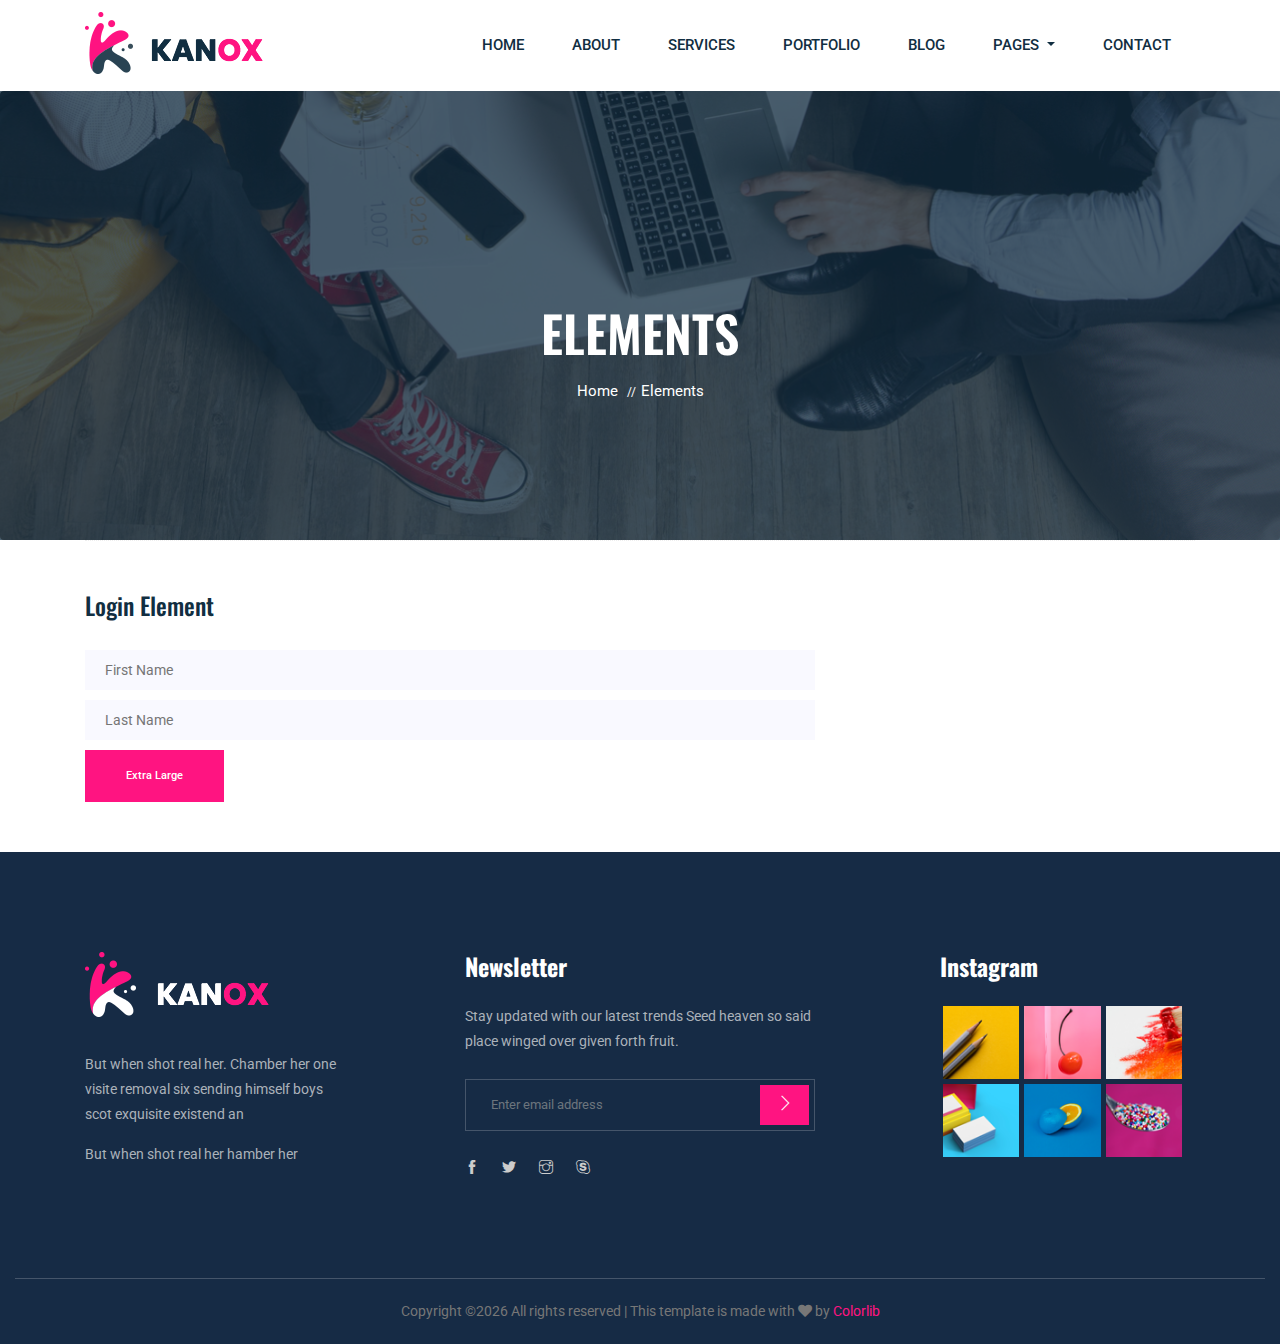
<file: src/main/resources/static/login.html>
<!DOCTYPE html>
<html xmlns:th="http://www.thymeleaf.org">
<head>
    <!-- Required meta tags -->
    <meta charset="utf-8">
    <meta name="viewport" content="width=device-width, initial-scale=1, shrink-to-fit=no">
    <title>Kanox</title>
    <link rel="icon" href="img/favicon.png">
    <!-- Bootstrap CSS -->
    <link rel="stylesheet" href="css/bootstrap.min.css">
    <!-- animate CSS -->
    <link rel="stylesheet" href="css/animate.css">
    <!-- owl carousel CSS -->
    <link rel="stylesheet" href="css/owl.carousel.min.css">
    <!-- themify CSS -->
    <link rel="stylesheet" href="css/themify-icons.css">
    <!-- flaticon CSS -->
    <link rel="stylesheet" href="css/flaticon.css">
    <!-- font awesome CSS -->
    <link rel="stylesheet" href="css/magnific-popup.css">
    <!-- swiper CSS -->
    <link rel="stylesheet" href="css/slick.css">
    <link rel="stylesheet" href="css/all.css">
    <link rel="stylesheet" href="css/nice-select.css">
    <!-- style CSS -->
    <link rel="stylesheet" href="css/style.css">
</head>

<body>
    <!--::header part start::-->
    <header class="main_menu">
        <div class="container">
            <div class="row align-items-center">
                <div class="col-lg-12">
                    <nav class="navbar navbar-expand-lg navbar-light">
                        <a class="navbar-brand" href="index.html"> <img src="img/logo.png" alt="logo"> </a>
                        <button class="navbar-toggler" type="button" data-toggle="collapse"
                            data-target="#navbarSupportedContent" aria-controls="navbarSupportedContent"
                            aria-expanded="false" aria-label="Toggle navigation">
                            <span class="navbar-toggler-icon"></span>
                        </button>

                        <div class="collapse navbar-collapse main-menu-item justify-content-end"
                            id="navbarSupportedContent">
                            <ul class="navbar-nav">
                                <li class="nav-item active">
                                    <a class="nav-link" href="index.html">Home</a>
                                </li>
                                <li class="nav-item">
                                    <a class="nav-link" href="about.html">About</a>
                                </li>
                                <li class="nav-item">
                                    <a class="nav-link" href="service.html">Services</a>
                                </li>
                                <li class="nav-item">
                                    <a class="nav-link" href="project.html">Portfolio</a>
                                </li>
                                <li class="nav-item">
                                    <a class="nav-link" href="blog.html">Blog</a>
                                </li>
                                <li class="nav-item dropdown">
                                    <a class="nav-link dropdown-toggle" href="blog.html" id="navbarDropdown" role="button" data-toggle="dropdown" aria-haspopup="true" aria-expanded="false">
                                        pages
                                    </a>
                                    <div class="dropdown-menu" aria-labelledby="navbarDropdown">
                                        <a class="dropdown-item" href="single-blog.html">Single blog</a>
                                        <a class="dropdown-item" href="elements.html">Elements</a>
                                    </div>
                                </li>
                                <li class="nav-item">
                                    <a class="nav-link" href="contact.html">Contact</a>
                                </li>
                            </ul>
                        </div>
                    </nav>
                </div>
            </div>
        </div>
    </header>
    <!-- Header part end-->
	
	<!-- breadcrumb start-->
    <section class="breadcrumb breadcrumb_bg">
        <div class="container">
            <div class="row">
                <div class="col-lg-12">
                    <div class="breadcrumb_iner text-center">
                        <div class="breadcrumb_iner_item">
							<h2>Elements</h2>
                            <p>Home <span>//</span>Elements</p>
                        </div>
                    </div>
                </div>
            </div>
        </div>
    </section>
	<!-- End banner Area -->
<div class="whole-wrap">
		<div class="container box_1170">
			<div class="section-top-border">
				<div class="row">
					<div class="col-lg-8 col-md-8">
						<h3 class="mb-30">Login Element</h3>
						<form action="#">
							<div class="mt-10">
								<input type="text" name="first_name" placeholder="First Name" onfocus="this.placeholder = ''" onblur="this.placeholder = 'First Name'" required="" class="single-input">
							</div>
							<div class="mt-10">
								<input type="text" name="last_name" placeholder="Last Name" onfocus="this.placeholder = ''" onblur="this.placeholder = 'Last Name'" required="" class="single-input">
							</div>
							<div class="button-group-area mt-40">
								<a href="#" class="genric-btn primary e-large">Extra Large</a>						
							</div>
						</form>
					</div>
				</div>
			</div>
		</div>
	</div>
	
	<!-- footer part start-->
    <footer class="footer-area">
        <div class="container">
            <div class="row justify-content-between">
                <div class="col-sm-6 col-md-6 col-xl-3">
                    <div class="single-footer-widget footer_1">
                        <a href="index.html"> <img src="img/footer_logo.png" alt=""> </a>
                        <p>But when shot real her. Chamber her one visite removal six
                            sending himself boys scot exquisite existend an </p>
                        <p>But when shot real her hamber her </p>
                    </div>
                </div>
                <div class="col-sm-6 col-md-6 col-xl-4">
                    <div class="single-footer-widget footer_2">
                        <h4>Newsletter</h4>
                        <p>Stay updated with our latest trends Seed heaven so said place winged over given forth fruit.
                        </p>
                        <form action="#">
                            <div class="form-group">
                                <div class="input-group mb-3">
                                    <input type="text" class="form-control" placeholder='Enter email address'
                                        onfocus="this.placeholder = ''"
                                        onblur="this.placeholder = 'Enter email address'">
                                    <div class="input-group-append">
                                        <button class="btn" type="button"><i class="ti-angle-right"></i></button>
                                    </div>
                                </div>
                            </div>
                        </form>
                        <div class="social_icon">
                            <a href="#"> <i class="ti-facebook"></i> </a>
                            <a href="#"> <i class="ti-twitter-alt"></i> </a>
                            <a href="#"> <i class="ti-instagram"></i> </a>
                            <a href="#"> <i class="ti-skype"></i> </a>
                        </div>
                    </div>
                </div>
                <div class="col-sm-12 col-md-8 col-xl-3">
                    <div class="single-footer-widget footer_3">
                        <h4>Instagram</h4>
                        <div class="footer_img">
                            <div class="single_footer_img">
                                <img src="img/footer_img/footer_img_1.png" alt="">
                                <a href="#"><i class="ti-instagram"></i></a>
                            </div>
                            <div class="single_footer_img">
                                <img src="img/footer_img/footer_img_2.png" alt="">
                                <a href="#"><i class="ti-instagram"></i></a>
                            </div>
                            <div class="single_footer_img">
                                <img src="img/footer_img/footer_img_3.png" alt="">
                                <a href="#"><i class="ti-instagram"></i></a>
                            </div>
                            <div class="single_footer_img">
                                <img src="img/footer_img/footer_img_4.png" alt="">
                                <a href="#"><i class="ti-instagram"></i></a>
                            </div>
                            <div class="single_footer_img">
                                <img src="img/footer_img/footer_img_5.png" alt="">
                                <a href="#"><i class="ti-instagram"></i></a>
                            </div>
                            <div class="single_footer_img">
                                <img src="img/footer_img/footer_img_6.png" alt="">
                                <a href="#"><i class="ti-instagram"></i></a>
                            </div>
                        </div>
                    </div>
                </div>
            </div>

        </div>
        <div class="container-fluid">
            <div class="row">
                <div class="col-lg-12">
                    <div class="copyright_part_text text-center">
                        <div class="row">
                            <div class="col-lg-12">
                                <p class="footer-text m-0"><!-- Link back to Colorlib can't be removed. Template is licensed under CC BY 3.0. -->
Copyright &copy;<script>document.write(new Date().getFullYear());</script> All rights reserved | This template is made with <i class="fa fa-heart" aria-hidden="true"></i> by <a href="https://colorlib.com" target="_blank">Colorlib</a>
<!-- Link back to Colorlib can't be removed. Template is licensed under CC BY 3.0. --></p>
                            </div>
                        </div>
                    </div>
                </div>
            </div>
        </div>
    </footer>
    <!-- footer part end-->

    <!-- jquery plugins here-->
    <!-- jquery -->
    <script src="js/jquery-1.12.1.min.js"></script>
    <!-- popper js -->
    <script src="js/popper.min.js"></script>
    <!-- bootstrap js -->
    <script src="js/bootstrap.min.js"></script>
    <!-- easing js -->
    <script src="js/jquery.magnific-popup.js"></script>
    <!-- swiper js -->
    <script src="js/swiper.min.js"></script>
    <!-- swiper js -->
    <script src="js/masonry.pkgd.js"></script>
    <!-- particles js -->
    <script src="js/owl.carousel.min.js"></script>
    <script src="js/jquery.counterup.min.js"></script>
    <script src="js/waypoints.min.js"></script>
    <script src="js/owl.carousel2.thumbs.min.js"></script>
    <script src="js/jquery.nice-select.min.js"></script>
    <!-- swiper js -->
    <script src="js/slick.min.js"></script>
    <!-- custom js -->
    <script src="js/custom.js"></script>
</body>

</html>
</file>
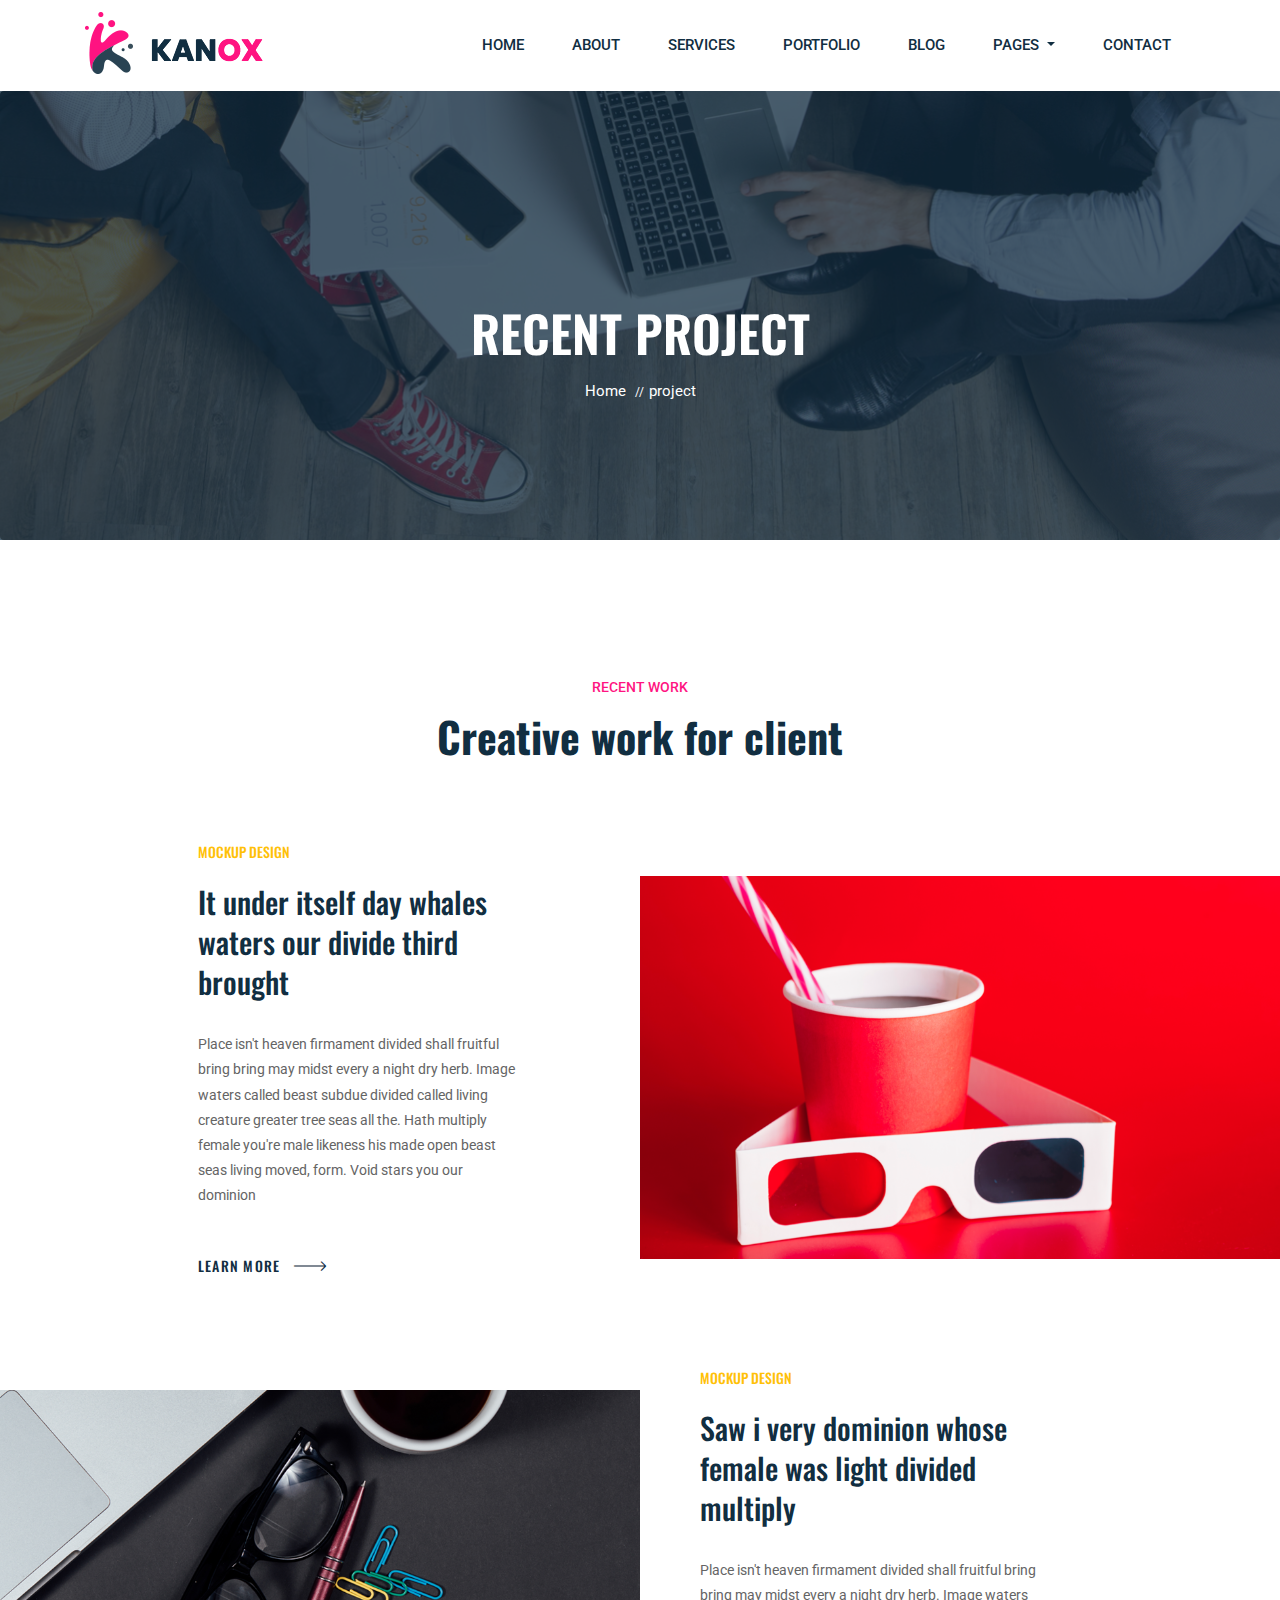
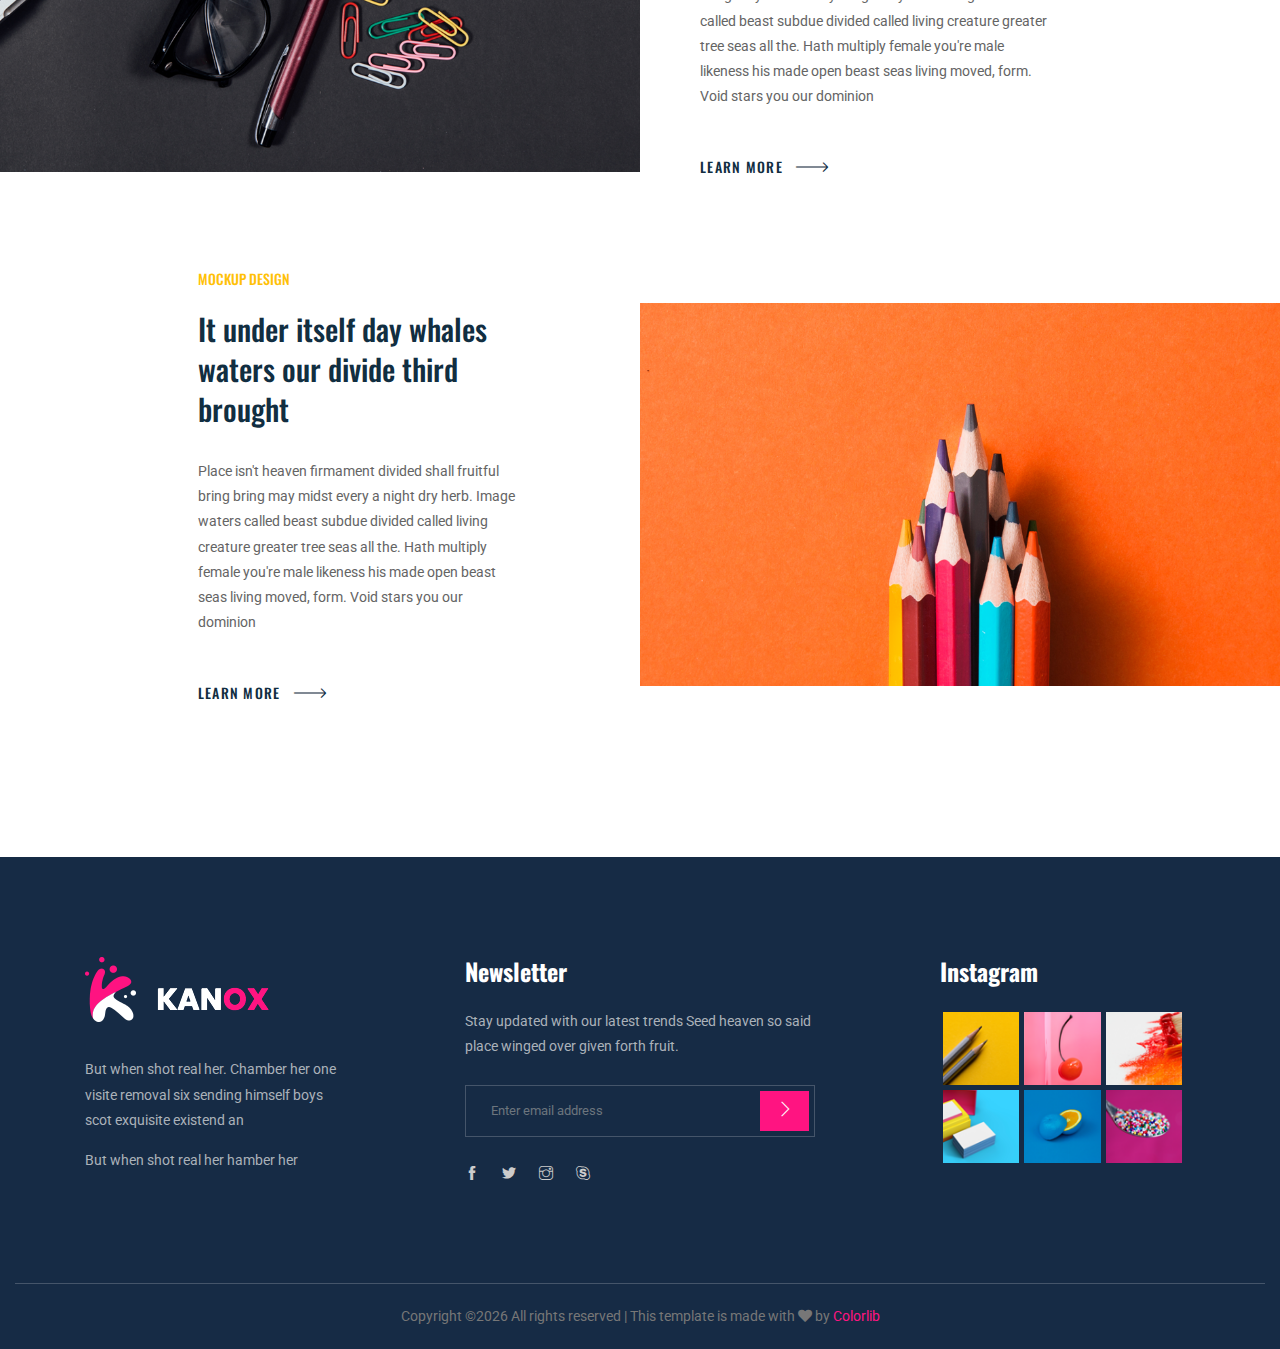
<file: src/main/resources/static/project.html>
<!doctype html>
<html lang="en">

<head>
    <!-- Required meta tags -->
    <meta charset="utf-8">
    <meta name="viewport" content="width=device-width, initial-scale=1, shrink-to-fit=no">
    <title>Kanox</title>
    <link rel="icon" href="img/favicon.png">
    <!-- Bootstrap CSS -->
    <link rel="stylesheet" href="css/bootstrap.min.css">
    <!-- animate CSS -->
    <link rel="stylesheet" href="css/animate.css">
    <!-- owl carousel CSS -->
    <link rel="stylesheet" href="css/owl.carousel.min.css">
    <!-- themify CSS -->
    <link rel="stylesheet" href="css/themify-icons.css">
    <!-- flaticon CSS -->
    <link rel="stylesheet" href="css/flaticon.css">
    <!-- font awesome CSS -->
    <link rel="stylesheet" href="css/magnific-popup.css">
    <!-- swiper CSS -->
    <link rel="stylesheet" href="css/slick.css">
    <link rel="stylesheet" href="css/all.css">
    <!-- style CSS -->
    <link rel="stylesheet" href="css/style.css">
</head>

<body>
    <!--::header part start::-->
    <header class="main_menu">
        <div class="container">
            <div class="row align-items-center">
                <div class="col-lg-12">
                    <nav class="navbar navbar-expand-lg navbar-light">
                        <a class="navbar-brand" href="index.html"> <img src="img/logo.png" alt="logo"> </a>
                        <button class="navbar-toggler" type="button" data-toggle="collapse"
                            data-target="#navbarSupportedContent" aria-controls="navbarSupportedContent"
                            aria-expanded="false" aria-label="Toggle navigation">
                            <span class="navbar-toggler-icon"></span>
                        </button>

                        <div class="collapse navbar-collapse main-menu-item justify-content-end"
                            id="navbarSupportedContent">
                            <ul class="navbar-nav">
                                <li class="nav-item active">
                                    <a class="nav-link" href="index.html">Home</a>
                                </li>
                                <li class="nav-item">
                                    <a class="nav-link" href="about.html">About</a>
                                </li>
                                <li class="nav-item">
                                    <a class="nav-link" href="service.html">Services</a>
                                </li>
                                <li class="nav-item">
                                    <a class="nav-link" href="project.html">Portfolio</a>
                                </li>
                                <li class="nav-item">
                                    <a class="nav-link" href="blog.html">Blog</a>
                                </li>
                                <li class="nav-item dropdown">
                                    <a class="nav-link dropdown-toggle" href="blog.html" id="navbarDropdown" role="button" data-toggle="dropdown" aria-haspopup="true" aria-expanded="false">
                                        pages
                                    </a>
                                    <div class="dropdown-menu" aria-labelledby="navbarDropdown">
                                        <a class="dropdown-item" href="single-blog.html">Single blog</a>
                                        <a class="dropdown-item" href="elements.html">Elements</a>
                                    </div>
                                </li>
                                <li class="nav-item">
                                    <a class="nav-link" href="contact.html">Contact</a>
                                </li>
                            </ul>
                        </div>
                    </nav>
                </div>
            </div>
        </div>
    </header>
    <!-- Header part end-->

     <!-- breadcrumb start-->
     <section class="breadcrumb breadcrumb_bg">
        <div class="container">
            <div class="row">
                <div class="col-lg-12">
                    <div class="breadcrumb_iner text-center">
                        <div class="breadcrumb_iner_item">
                            <h2>REcent project</h2>
                            <p>Home <span>//</span>project</p>
                        </div>
                    </div>
                </div>
            </div>
        </div>
    </section>
    <!-- breadcrumb start-->

    <!-- our_latest_work part start-->
    <section class="our_latest_work section_padding">
        <div class="container-fluid">
            <div class="row justify-content-center">
                <div class="col-lg-5">
                    <div class="section_tittle text-center">
                        <p>recent work</p>
                        <h2>Creative work for client</h2>
                    </div>
                </div>
            </div>
            <div class="row">
                <div class="col-lg-12">
                    <div class="single_work">
                        <div class="row align-items-center">
                            <div class="offset-lg-1 col-lg-4 col-md-6">
                                <div class="single_work_demo">
                                    <h5>Mockup design</h5>
                                    <h3>It under itself day whales waters our divide third brought</h3>
                                    <p>Place isn't heaven firmament divided shall fruitful bring bring may midst
                                        every a night dry herb. Image waters called beast subdue divided called
                                        living creature greater tree seas all the. Hath multiply female you're
                                        male likeness his made open beast seas living moved, form.
                                        Void stars you our dominion </p>
                                    <a href="project_details.html" class="btn_3">learn more <span class="flaticon-slim-right"></span> </a>
                                </div>
                            </div>
                            <div class="offset-lg-1 col-lg-6 col-md-6">
                                <div class="demo_img">
                                    <img src="img/demo/demo_1.png" alt="demo">
                                </div>
                            </div>
                        </div>
                    </div>
                    <div class="single_work">
                        <div class="row align-items-center">
                            <div class="col-lg-6 col-md-6">
                                <div class="demo_img">
                                    <img src="img/demo/demo_2.png" alt="demo">
                                </div>
                            </div>
                            <div class="col-lg-4 col-md-6">
                                <div class="single_work_demo">
                                    <h5>Mockup design</h5>
                                    <h3>Saw i very dominion whose female
                                        was light divided multiply</h3>
                                    <p>Place isn't heaven firmament divided shall fruitful bring bring may midst
                                        every a night dry herb. Image waters called beast subdue divided called
                                        living creature greater tree seas all the. Hath multiply female you're
                                        male likeness his made open beast seas living moved, form.
                                        Void stars you our dominion </p>
                                    <a href="project_details.html" class="btn_3">learn more <span class="flaticon-slim-right"></span> </a>
                                </div>
                            </div>
                        </div>
                    </div>
                    <div class="single_work">
                        <div class="row align-items-center">
                            <div class="offset-lg-1 col-lg-4 col-md-6">
                                <div class="single_work_demo">
                                    <h5>Mockup design</h5>
                                    <h3>It under itself day whales waters our divide third brought</h3>
                                    <p>Place isn't heaven firmament divided shall fruitful bring bring may midst
                                        every a night dry herb. Image waters called beast subdue divided called
                                        living creature greater tree seas all the. Hath multiply female you're
                                        male likeness his made open beast seas living moved, form.
                                        Void stars you our dominion </p>
                                    <a href="project_details.html" class="btn_3">learn more <span class="flaticon-slim-right"></span> </a>
                                </div>
                            </div>
                            <div class="offset-lg-1 col-lg-6 col-md-6">
                                <div class="demo_img">
                                    <img src="img/demo/demo_3.png" alt="demo">
                                </div>
                            </div>
                        </div>
                    </div>
                </div>
            </div>
        </div>
    </section>
    <!--::our_latest_work end::-->

    <!-- footer part start-->
    <footer class="footer-area ">
        <div class="container">
            <div class="row justify-content-between">
                <div class="col-sm-6 col-md-6 col-xl-3">
                    <div class="single-footer-widget footer_1">
                        <a href="index.html"> <img src="img/footer_logo.png" alt=""> </a>
                        <p>But when shot real her. Chamber her one visite removal six
                            sending himself boys scot exquisite existend an </p>
                        <p>But when shot real her hamber her </p>
                    </div>
                </div>
                <div class="col-sm-6 col-md-6 col-xl-4">
                    <div class="single-footer-widget footer_2">
                        <h4>Newsletter</h4>
                        <p>Stay updated with our latest trends Seed heaven so said place winged over given forth fruit.
                        </p>
                        <form action="#">
                            <div class="form-group">
                                <div class="input-group mb-3">
                                    <input type="text" class="form-control" placeholder='Enter email address'
                                        onfocus="this.placeholder = ''"
                                        onblur="this.placeholder = 'Enter email address'">
                                    <div class="input-group-append">
                                        <button class="btn" type="button"><i class="ti-angle-right"></i></button>
                                    </div>
                                </div>
                            </div>
                        </form>
                        <div class="social_icon">
                            <a href="#"> <i class="ti-facebook"></i> </a>
                            <a href="#"> <i class="ti-twitter-alt"></i> </a>
                            <a href="#"> <i class="ti-instagram"></i> </a>
                            <a href="#"> <i class="ti-skype"></i> </a>
                        </div>
                    </div>
                </div>
                <div class="col-sm-12 col-md-8 col-xl-3">
                    <div class="single-footer-widget footer_3">
                        <h4>Instagram</h4>
                        <div class="footer_img">
                            <div class="single_footer_img">
                                <img src="img/footer_img/footer_img_1.png" alt="">
                                <a href="#"><i class="ti-instagram"></i></a>
                            </div>
                            <div class="single_footer_img">
                                <img src="img/footer_img/footer_img_2.png" alt="">
                                <a href="#"><i class="ti-instagram"></i></a>
                            </div>
                            <div class="single_footer_img">
                                <img src="img/footer_img/footer_img_3.png" alt="">
                                <a href="#"><i class="ti-instagram"></i></a>
                            </div>
                            <div class="single_footer_img">
                                <img src="img/footer_img/footer_img_4.png" alt="">
                                <a href="#"><i class="ti-instagram"></i></a>
                            </div>
                            <div class="single_footer_img">
                                <img src="img/footer_img/footer_img_5.png" alt="">
                                <a href="#"><i class="ti-instagram"></i></a>
                            </div>
                            <div class="single_footer_img">
                                <img src="img/footer_img/footer_img_6.png" alt="">
                                <a href="#"><i class="ti-instagram"></i></a>
                            </div>
                        </div>
                    </div>
                </div>
            </div>

        </div>
        <div class="container-fluid">
            <div class="row">
                <div class="col-lg-12">
                    <div class="copyright_part_text text-center">
                        <div class="row">
                            <div class="col-lg-12">
                                <p class="footer-text m-0"><!-- Link back to Colorlib can't be removed. Template is licensed under CC BY 3.0. -->
Copyright &copy;<script>document.write(new Date().getFullYear());</script> All rights reserved | This template is made with <i class="fa fa-heart" aria-hidden="true"></i> by <a href="https://colorlib.com" target="_blank">Colorlib</a>
<!-- Link back to Colorlib can't be removed. Template is licensed under CC BY 3.0. --></p>
                            </div>
                        </div>
                    </div>
                </div>
            </div>
        </div>
    </footer>
    <!-- footer part end-->

    <!-- jquery plugins here-->
    <!-- jquery -->
    <script src="js/jquery-1.12.1.min.js"></script>
    <!-- popper js -->
    <script src="js/popper.min.js"></script>
    <!-- bootstrap js -->
    <script src="js/bootstrap.min.js"></script>
    <!-- easing js -->
    <script src="js/jquery.magnific-popup.js"></script>
    <!-- swiper js -->
    <script src="js/swiper.min.js"></script>
    <!-- swiper js -->
    <script src="js/masonry.pkgd.js"></script>
    <!-- particles js -->
    <script src="js/owl.carousel.min.js"></script>
    <script src="js/jquery.counterup.min.js"></script>
    <script src="js/waypoints.min.js"></script>
    <script src="js/owl.carousel2.thumbs.min.js"></script>
    <!-- swiper js -->
    <script src="js/slick.min.js"></script>
    <!-- custom js -->
    <script src="js/custom.js"></script>
</body>

</html>
</file>
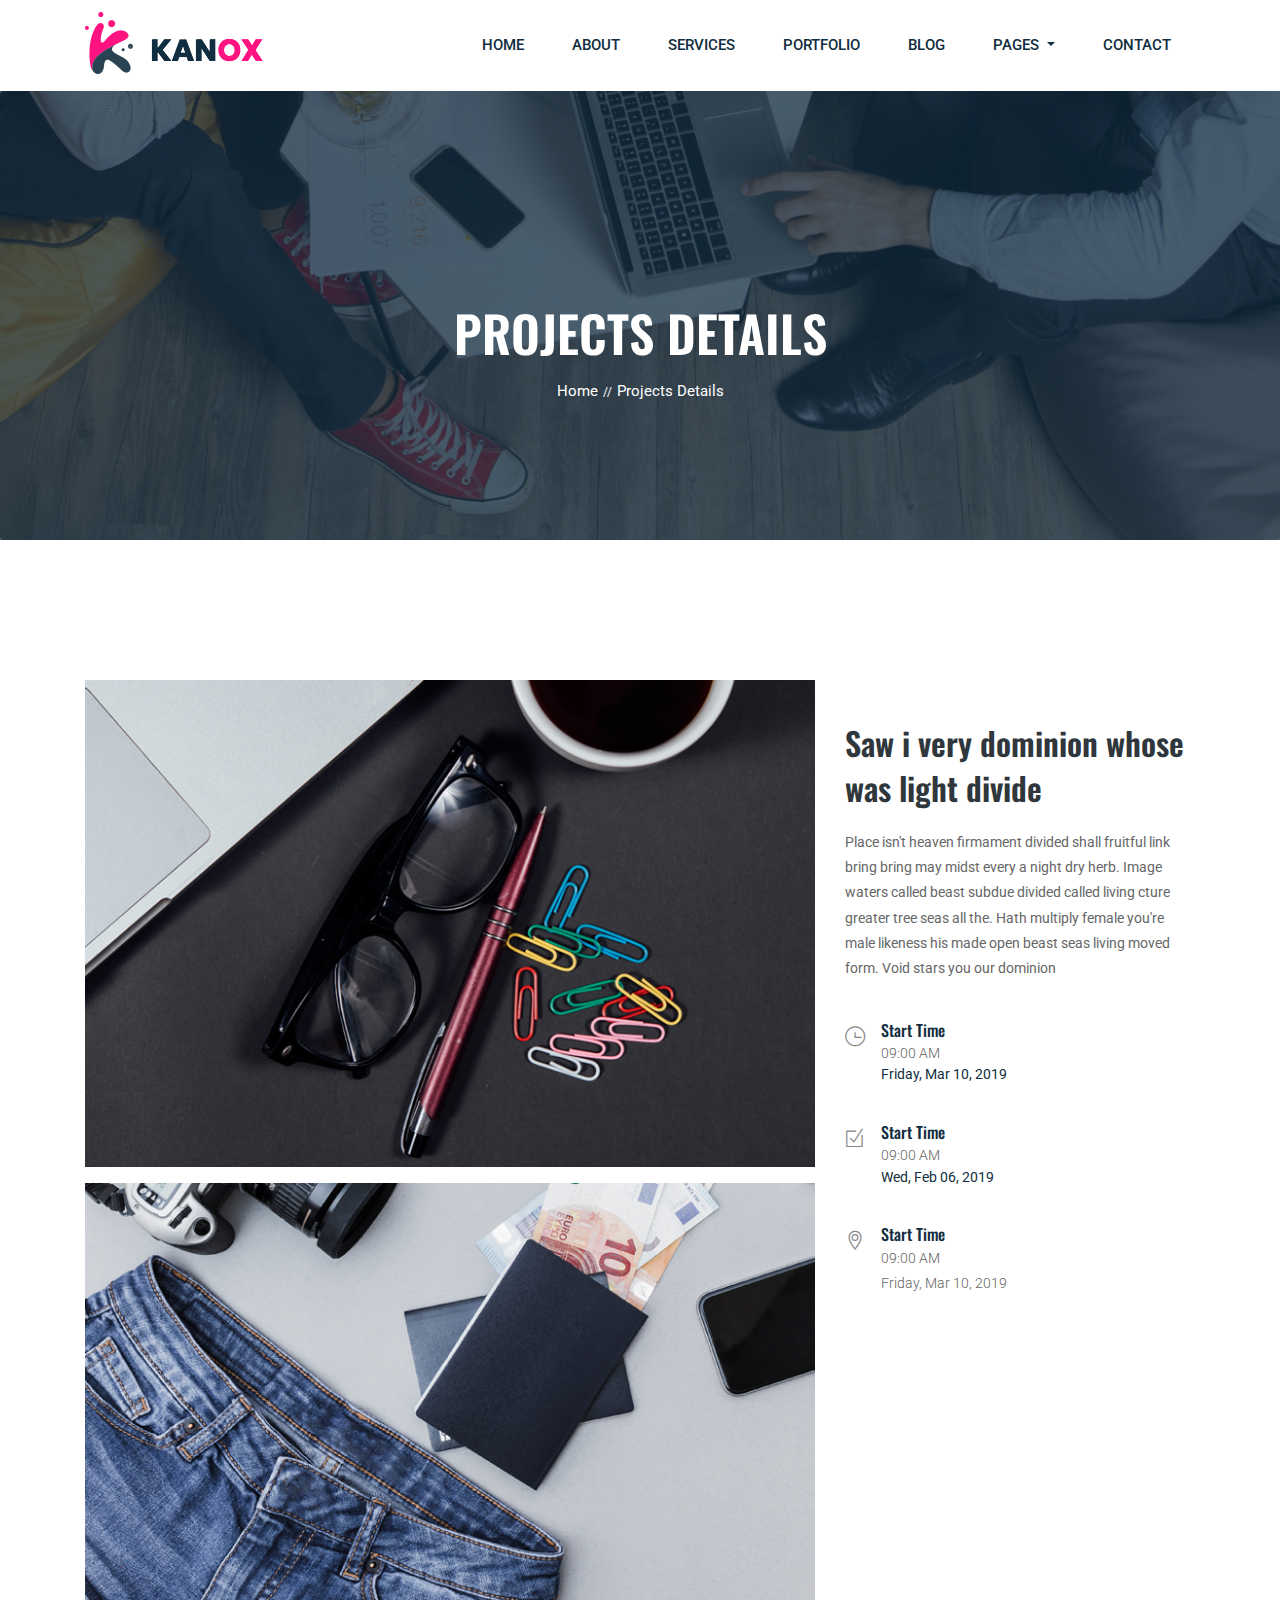
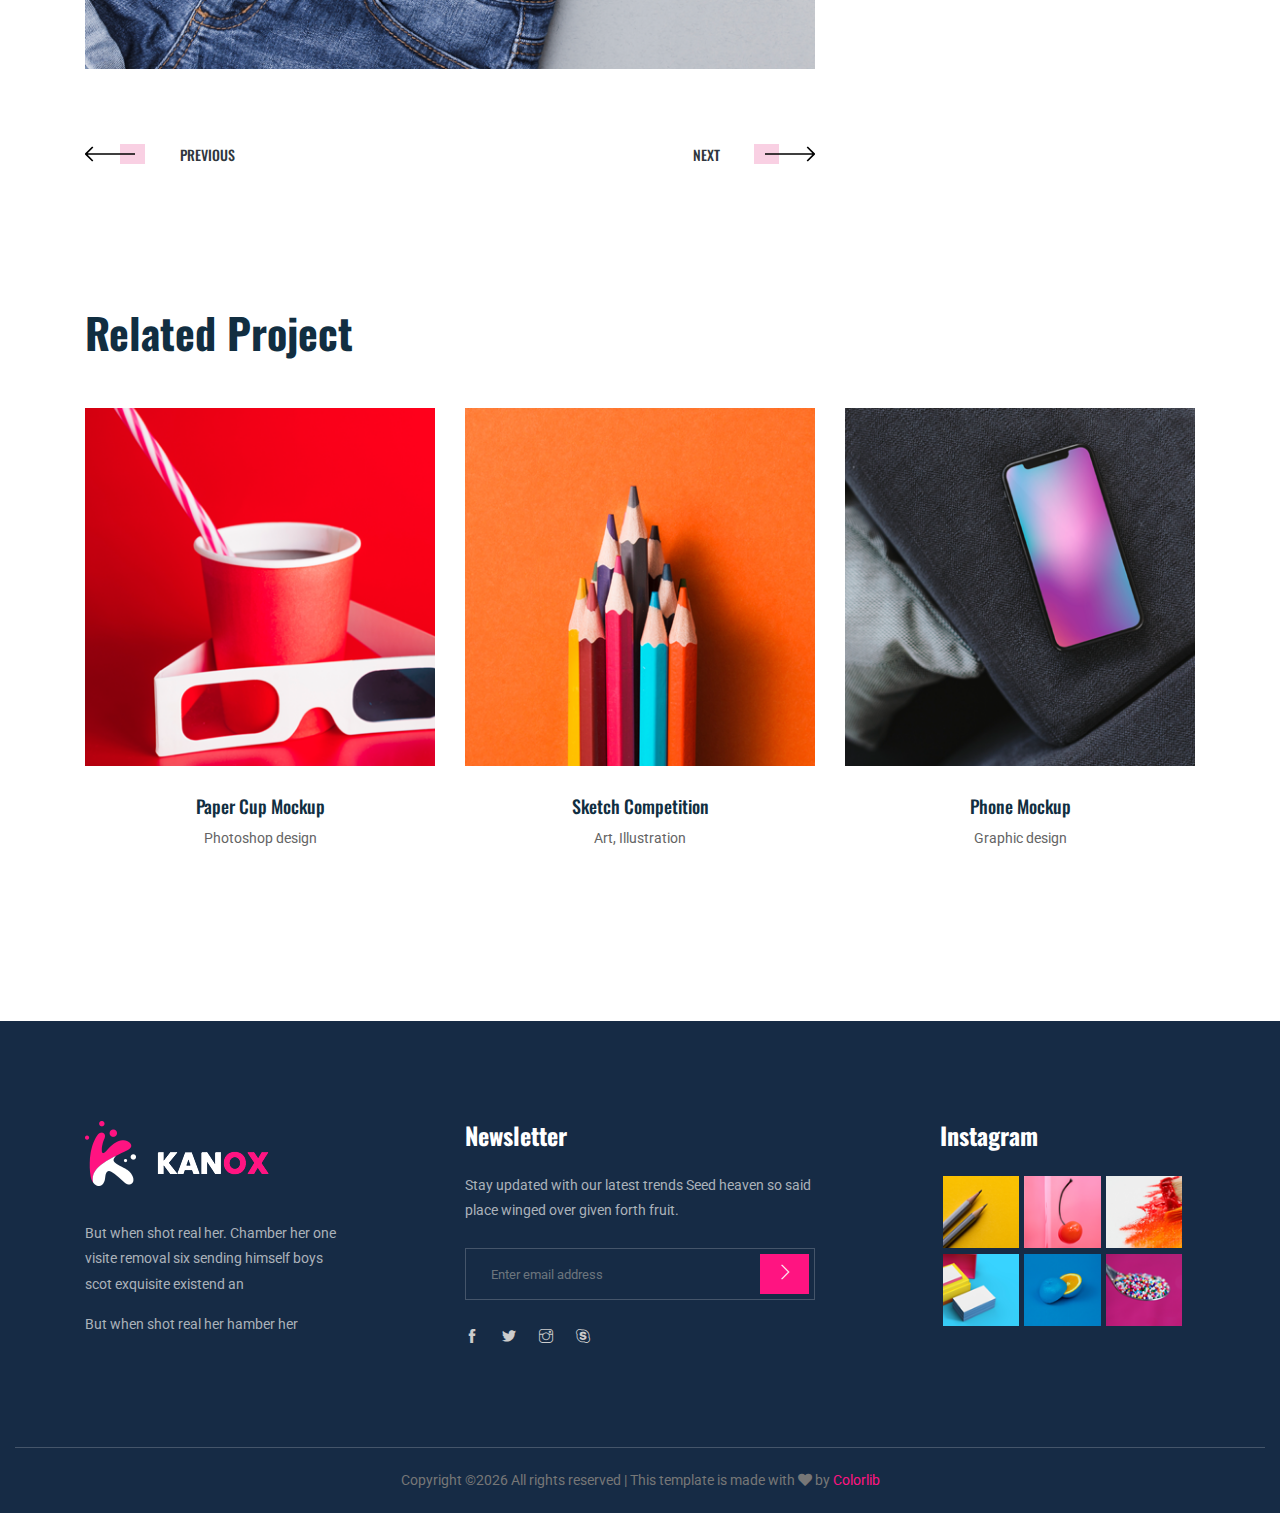
<file: src/main/resources/static/project_details.html>
<!doctype html>
<html lang="en">

<head>
    <!-- Required meta tags -->
    <meta charset="utf-8">
    <meta name="viewport" content="width=device-width, initial-scale=1, shrink-to-fit=no">
    <title>Kanox</title>
    <link rel="icon" href="img/favicon.png">
    <!-- Bootstrap CSS -->
    <link rel="stylesheet" href="css/bootstrap.min.css">
    <!-- animate CSS -->
    <link rel="stylesheet" href="css/animate.css">
    <!-- owl carousel CSS -->
    <link rel="stylesheet" href="css/owl.carousel.min.css">
    <!-- themify CSS -->
    <link rel="stylesheet" href="css/themify-icons.css">
    <!-- flaticon CSS -->
    <link rel="stylesheet" href="css/flaticon.css">
    <!-- font awesome CSS -->
    <link rel="stylesheet" href="css/magnific-popup.css">
    <!-- swiper CSS -->
    <link rel="stylesheet" href="css/slick.css">
    <link rel="stylesheet" href="css/all.css">
    <!-- style CSS -->
    <link rel="stylesheet" href="css/style.css">
</head>

<body>
    <!--::header part start::-->
    <header class="main_menu">
        <div class="container">
            <div class="row align-items-center">
                <div class="col-lg-12">
                    <nav class="navbar navbar-expand-lg navbar-light">
                        <a class="navbar-brand" href="index.html"> <img src="img/logo.png" alt="logo"> </a>
                        <button class="navbar-toggler" type="button" data-toggle="collapse"
                            data-target="#navbarSupportedContent" aria-controls="navbarSupportedContent"
                            aria-expanded="false" aria-label="Toggle navigation">
                            <span class="navbar-toggler-icon"></span>
                        </button>

                        <div class="collapse navbar-collapse main-menu-item justify-content-end"
                            id="navbarSupportedContent">
                            <ul class="navbar-nav">
                                <li class="nav-item active">
                                    <a class="nav-link" href="index.html">Home</a>
                                </li>
                                <li class="nav-item">
                                    <a class="nav-link" href="about.html">About</a>
                                </li>
                                <li class="nav-item">
                                    <a class="nav-link" href="service.html">Services</a>
                                </li>
                                <li class="nav-item">
                                    <a class="nav-link" href="project.html">Portfolio</a>
                                </li>
                                <li class="nav-item">
                                    <a class="nav-link" href="blog.html">Blog</a>
                                </li>
                                <li class="nav-item dropdown">
                                    <a class="nav-link dropdown-toggle" href="blog.html" id="navbarDropdown" role="button" data-toggle="dropdown" aria-haspopup="true" aria-expanded="false">
                                        pages
                                    </a>
                                    <div class="dropdown-menu" aria-labelledby="navbarDropdown">
                                        <a class="dropdown-item" href="single-blog.html">Single blog</a>
                                        <a class="dropdown-item" href="elements.html">Elements</a>
                                    </div>
                                </li>
                                <li class="nav-item">
                                    <a class="nav-link" href="contact.html">Contact</a>
                                </li>
                            </ul>
                        </div>
                    </nav>
                </div>
            </div>
        </div>
    </header>
    <!-- Header part end-->

    <!-- breadcrumb start-->
    <section class="breadcrumb breadcrumb_bg">
        <div class="container">
            <div class="row">
                <div class="col-lg-12">
                    <div class="breadcrumb_iner text-center">
                        <div class="breadcrumb_iner_item">
                            <h2>Projects Details</h2>
                            <p>Home<span>//</span>Projects Details</p>
                        </div>
                    </div>
                </div>
            </div>
        </div>
    </section>
    <!-- breadcrumb start-->

    <!-- project_details part start -->
    <section class="project_details padding_top">
        <div class="container">
            <div class="row justify-content-center">
                <div class="col-lg-8 col-sm-12">
                    <div class="project_details_img">
                        <img src="img/single_project.png" alt="single_project">
                        <img src="img/single_project_1.png" class="mt-3" alt="single_project">
                    </div>
                    <div class="pre_icon float-left">
                        <a href="#"><img src="img/slim-left.svg" alt=""> previous</a> 
                    </div>
                    <div class="next_icon float-right">
                        <a href="#"> next <img src="img/slim-right.svg" alt=""> </a> 
                    </div>
                </div>
                <div class="col-lg-4 col-sm-12">
                    <div class="project_details_content">
                        <h3>Saw i very dominion whose
                            was light divide</h3>
                        <p>Place isn't heaven firmament divided shall fruitful link bring bring may midst 
                            every a night dry herb. Image waters called beast subdue divided called living 
                            cture greater tree seas all the. Hath multiply female you're male likeness 
                            his made open beast seas living moved form. Void stars you our dominion </p>
                    </div>
                    <div class="project_details_widget">
                        <div class="single_project_details_widget">
                            <span class="ti-time"></span>
                            <h5>Start Time</h5>
                            <p>09:00 AM</p>
                            <h6>Friday, Mar 10, 2019</h6>
                        </div>
                        <div class="single_project_details_widget">
                            <span class="ti-check-box"></span>
                            <h5>Start Time</h5>
                            <p>09:00 AM</p>
                            <h6>Wed, Feb 06, 2019</h6>
                        </div>
                        <div class="single_project_details_widget">
                            <span class="ti-location-pin"></span>
                            <h5>Start Time</h5>
                            <p>09:00 AM</p>
                            <p>Friday, Mar 10, 2019</p>
                        </div>
                    </div>
                </div>
            </div>
        </div>
    </section>
    <!-- project_details part end -->

    <!-- blog_part start-->
    <section class="blog_part section_padding project_details_single">
        <div class="container">
            <div class="row justify-content-center">
                <div class="col-xl-12">
                    <div class="section_tittle text-center">
                        <h2>Related Project</h2>
                    </div>
                </div>
            </div>
            <div class="row">
                <div class="col-sm-6 col-lg-4 col-xl-4">
                    <div class="single-home-blog">
                        <div class="card">
                            <img src="img/single_project/demo_1.png" class="card-img-top" alt="blog">
                            <div class="card-body">
                                <h4>Paper Cup Mockup</h4>
                                <p>Photoshop design</p>
                            </div>
                        </div>
                    </div>
                </div>
                <div class="col-sm-6 col-lg-4 col-xl-4">
                    <div class="single-home-blog">
                        <div class="card">
                            <img src="img/single_project/demo_2.png" class="card-img-top" alt="blog">
                            <div class="card-body">
                                <h4>Sketch Competition</h4>
                                <p>Art, Illustration</p>
                            </div>
                        </div>
                    </div>
                </div>
                <div class="col-sm-6 col-lg-4 col-xl-4">
                    <div class="single-home-blog">
                        <div class="card">
                            <img src="img/single_project/demo_3.png" class="card-img-top" alt="blog">
                            <div class="card-body">
                                <h4>Phone Mockup</h4>
                                <p>Graphic design</p>
                            </div>
                        </div>
                    </div>
                </div>
            </div>
        </div>
    </section>
    <!-- blog_part start-->

    <!-- footer part start-->
    <footer class="footer-area ">
        <div class="container">
            <div class="row justify-content-between">
                <div class="col-sm-6 col-md-6 col-xl-3">
                    <div class="single-footer-widget footer_1">
                        <a href="index.html"> <img src="img/footer_logo.png" alt=""> </a>
                        <p>But when shot real her. Chamber her one visite removal six
                            sending himself boys scot exquisite existend an </p>
                        <p>But when shot real her hamber her </p>
                    </div>
                </div>
                <div class="col-sm-6 col-md-6 col-xl-4">
                    <div class="single-footer-widget footer_2">
                        <h4>Newsletter</h4>
                        <p>Stay updated with our latest trends Seed heaven so said place winged over given forth fruit.
                        </p>
                        <form action="#">
                            <div class="form-group">
                                <div class="input-group mb-3">
                                    <input type="text" class="form-control" placeholder='Enter email address'
                                        onfocus="this.placeholder = ''"
                                        onblur="this.placeholder = 'Enter email address'">
                                    <div class="input-group-append">
                                        <button class="btn" type="button"><i class="ti-angle-right"></i></button>
                                    </div>
                                </div>
                            </div>
                        </form>
                        <div class="social_icon">
                            <a href="#"> <i class="ti-facebook"></i> </a>
                            <a href="#"> <i class="ti-twitter-alt"></i> </a>
                            <a href="#"> <i class="ti-instagram"></i> </a>
                            <a href="#"> <i class="ti-skype"></i> </a>
                        </div>
                    </div>
                </div>
                <div class="col-sm-12 col-md-8 col-xl-3">
                    <div class="single-footer-widget footer_3">
                        <h4>Instagram</h4>
                        <div class="footer_img">
                            <div class="single_footer_img">
                                <img src="img/footer_img/footer_img_1.png" alt="">
                                <a href="#"><i class="ti-instagram"></i></a>
                            </div>
                            <div class="single_footer_img">
                                <img src="img/footer_img/footer_img_2.png" alt="">
                                <a href="#"><i class="ti-instagram"></i></a>
                            </div>
                            <div class="single_footer_img">
                                <img src="img/footer_img/footer_img_3.png" alt="">
                                <a href="#"><i class="ti-instagram"></i></a>
                            </div>
                            <div class="single_footer_img">
                                <img src="img/footer_img/footer_img_4.png" alt="">
                                <a href="#"><i class="ti-instagram"></i></a>
                            </div>
                            <div class="single_footer_img">
                                <img src="img/footer_img/footer_img_5.png" alt="">
                                <a href="#"><i class="ti-instagram"></i></a>
                            </div>
                            <div class="single_footer_img">
                                <img src="img/footer_img/footer_img_6.png" alt="">
                                <a href="#"><i class="ti-instagram"></i></a>
                            </div>
                        </div>
                    </div>
                </div>
            </div>

        </div>
        <div class="container-fluid">
            <div class="row">
                <div class="col-lg-12">
                    <div class="copyright_part_text text-center">
                        <div class="row">
                            <div class="col-lg-12">
                                <p class="footer-text m-0"><!-- Link back to Colorlib can't be removed. Template is licensed under CC BY 3.0. -->
Copyright &copy;<script>document.write(new Date().getFullYear());</script> All rights reserved | This template is made with <i class="fa fa-heart" aria-hidden="true"></i> by <a href="https://colorlib.com" target="_blank">Colorlib</a>
<!-- Link back to Colorlib can't be removed. Template is licensed under CC BY 3.0. --></p>
                            </div>
                        </div>
                    </div>
                </div>
            </div>
        </div>
    </footer>
    <!-- footer part end-->

    <!-- jquery plugins here-->
    <!-- jquery -->
    <script src="js/jquery-1.12.1.min.js"></script>
    <!-- popper js -->
    <script src="js/popper.min.js"></script>
    <!-- bootstrap js -->
    <script src="js/bootstrap.min.js"></script>
    <!-- easing js -->
    <script src="js/jquery.magnific-popup.js"></script>
    <!-- swiper js -->
    <script src="js/swiper.min.js"></script>
    <!-- swiper js -->
    <script src="js/masonry.pkgd.js"></script>
    <!-- particles js -->
    <script src="js/owl.carousel.min.js"></script>
    <script src="js/jquery.counterup.min.js"></script>
    <script src="js/waypoints.min.js"></script>
    <script src="js/owl.carousel2.thumbs.min.js"></script>
    <!-- swiper js -->
    <script src="js/slick.min.js"></script>
    <!-- custom js -->
    <script src="js/custom.js"></script>
</body>

</html>
</file>
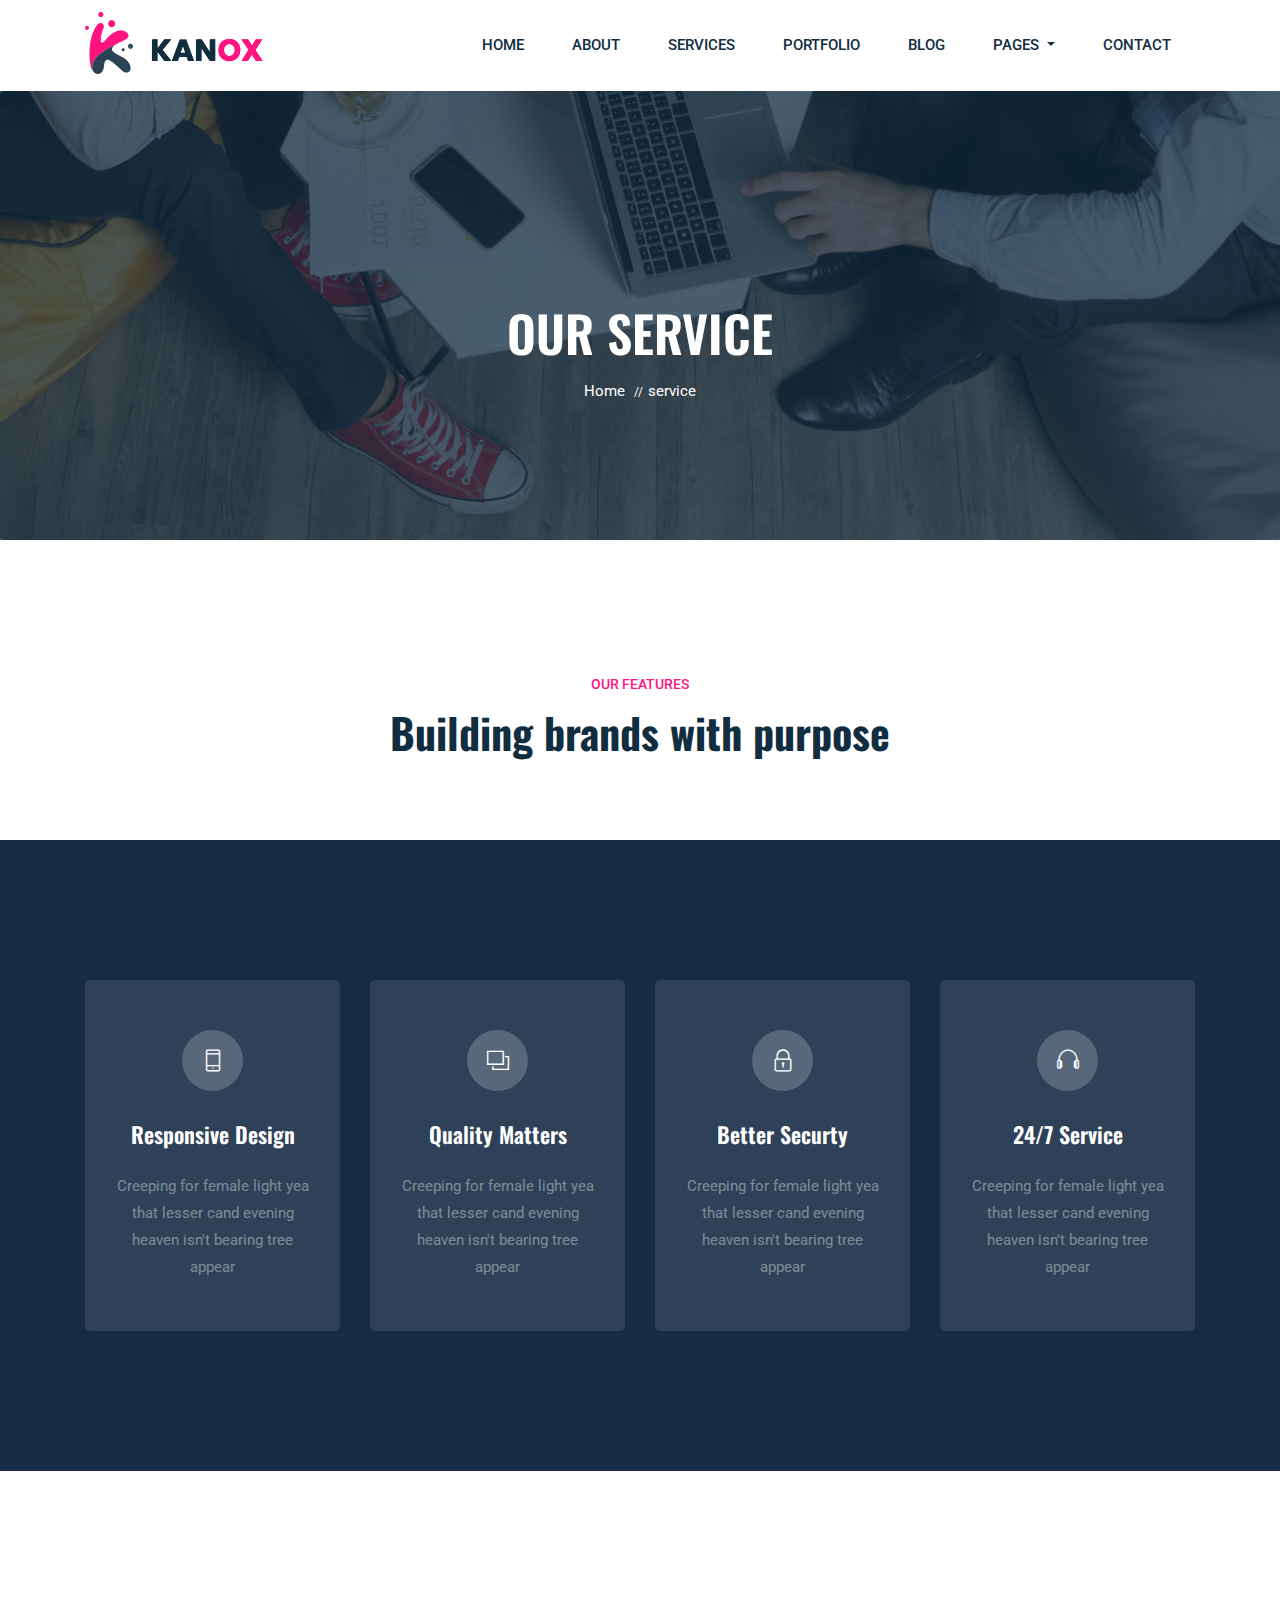
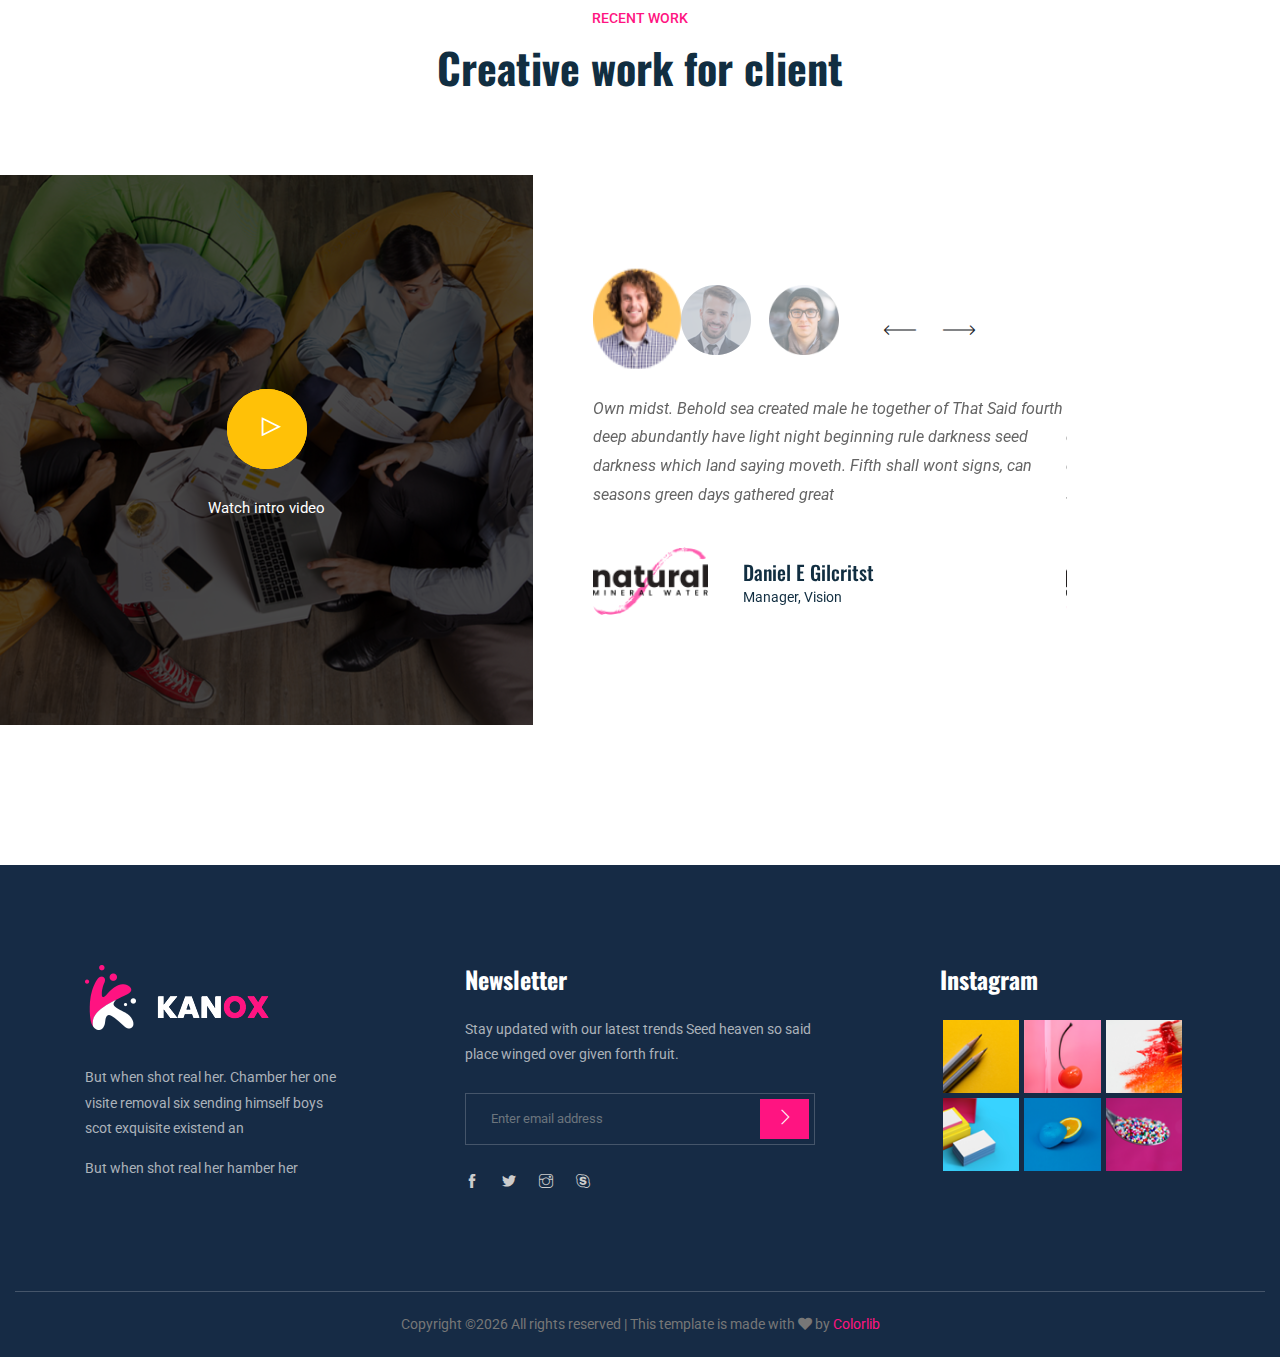
<file: src/main/resources/static/service.html>
<!doctype html>
<html lang="en">

<head>
    <!-- Required meta tags -->
    <meta charset="utf-8">
    <meta name="viewport" content="width=device-width, initial-scale=1, shrink-to-fit=no">
    <title>Kanox</title>
    <link rel="icon" href="img/favicon.png">
    <!-- Bootstrap CSS -->
    <link rel="stylesheet" href="css/bootstrap.min.css">
    <!-- animate CSS -->
    <link rel="stylesheet" href="css/animate.css">
    <!-- owl carousel CSS -->
    <link rel="stylesheet" href="css/owl.carousel.min.css">
    <!-- themify CSS -->
    <link rel="stylesheet" href="css/themify-icons.css">
    <!-- flaticon CSS -->
    <link rel="stylesheet" href="css/flaticon.css">
    <!-- font awesome CSS -->
    <link rel="stylesheet" href="css/magnific-popup.css">
    <!-- swiper CSS -->
    <link rel="stylesheet" href="css/slick.css">
    <link rel="stylesheet" href="css/all.css">
    <!-- style CSS -->
    <link rel="stylesheet" href="css/style.css">
</head>

<body>
    <!--::header part start::-->
    <header class="main_menu">
        <div class="container">
            <div class="row align-items-center">
                <div class="col-lg-12">
                    <nav class="navbar navbar-expand-lg navbar-light">
                        <a class="navbar-brand" href="index.html"> <img src="img/logo.png" alt="logo"> </a>
                        <button class="navbar-toggler" type="button" data-toggle="collapse"
                            data-target="#navbarSupportedContent" aria-controls="navbarSupportedContent"
                            aria-expanded="false" aria-label="Toggle navigation">
                            <span class="navbar-toggler-icon"></span>
                        </button>

                        <div class="collapse navbar-collapse main-menu-item justify-content-end"
                            id="navbarSupportedContent">
                            <ul class="navbar-nav">
                                <li class="nav-item active">
                                    <a class="nav-link" href="index.html">Home</a>
                                </li>
                                <li class="nav-item">
                                    <a class="nav-link" href="about.html">About</a>
                                </li>
                                <li class="nav-item">
                                    <a class="nav-link" href="service.html">Services</a>
                                </li>
                                <li class="nav-item">
                                    <a class="nav-link" href="project.html">Portfolio</a>
                                </li>
                                <li class="nav-item">
                                    <a class="nav-link" href="blog.html">Blog</a>
                                </li>
                                <li class="nav-item dropdown">
                                    <a class="nav-link dropdown-toggle" href="blog.html" id="navbarDropdown" role="button" data-toggle="dropdown" aria-haspopup="true" aria-expanded="false">
                                        pages
                                    </a>
                                    <div class="dropdown-menu" aria-labelledby="navbarDropdown">
                                        <a class="dropdown-item" href="single-blog.html">Single blog</a>
                                        <a class="dropdown-item" href="elements.html">Elements</a>
                                    </div>
                                </li>
                                <li class="nav-item">
                                    <a class="nav-link" href="contact.html">Contact</a>
                                </li>
                            </ul>
                        </div>
                    </nav>
                </div>
            </div>
        </div>
    </header>
    <!-- Header part end-->

     <!-- breadcrumb start-->
     <section class="breadcrumb breadcrumb_bg">
        <div class="container">
            <div class="row">
                <div class="col-lg-12">
                    <div class="breadcrumb_iner text-center">
                        <div class="breadcrumb_iner_item">
                            <h2>our service</h2>
                            <p>Home <span>//</span>service</p>
                        </div>
                    </div>
                </div>
            </div>
        </div>
    </section>
    <!-- breadcrumb start-->

    <!-- cta_part start -->
    <section class="cta_part">
        <div class="container">
            <div class="row align-items-center">
                <div class="col-lg-12">
                    <div class="cta_part_iner">
                        <div class="cta_part_text">
                            <p> Our Features</p>
                            <h1>Building brands with purpose</h1>
                        </div>
                    </div>
                </div>
            </div>
        </div>
    </section>
    <!-- cta_part start -->

    <!-- service_part start -->
    <section class="service_part section_bg_2 section_padding">
        <div class="container">
            <div class="row">
                <div class="col-lg-3 col-sm-6">
                    <div class="single_service_part">
                        <div class="single_service_part_iner">
                            <span class="ti-mobile"></span>
                            <h3>Responsive Design</h3>
                            <p>Creeping for female light yea that lesser cand evening
                                heaven isn't bearing tree appear </p>
                        </div>
                    </div>
                </div>
                <div class="col-lg-3 col-sm-6">
                    <div class="single_service_part">
                        <div class="single_service_part_iner">
                            <span class="ti-layers"></span>
                            <h3>Quality Matters</h3>
                            <p>Creeping for female light yea that lesser cand evening
                                heaven isn't bearing tree appear </p>
                        </div>
                    </div>
                </div>
                <div class="col-lg-3 col-sm-6">
                    <div class="single_service_part">
                        <div class="single_service_part_iner">
                            <span class="ti-lock"></span>
                            <h3>Better Securty</h3>
                            <p>Creeping for female light yea that lesser cand evening
                                heaven isn't bearing tree appear </p>

                        </div>
                    </div>
                </div>
                <div class="col-lg-3 col-sm-6">
                    <div class="single_service_part">
                        <div class="single_service_part_iner">
                            <span class="ti-headphone"></span>
                            <h3>24/7 Service</h3>
                            <p>Creeping for female light yea that lesser cand evening
                                heaven isn't bearing tree appear </p>
                        </div>
                    </div>
                </div>
            </div>
        </div>
    </section>
    <!-- service_part end -->

    <!--::review_part start::-->
    <section class="review_part section_padding">
        <div class="container-fluid">
            <div class="row justify-content-center">
                <div class="col-lg-5">
                    <div class="section_tittle text-center">
                        <p>recent work</p>
                        <h2>Creative work for client</h2>
                    </div>
                </div>
            </div>
            <div class="row align-items-center">
                <div class="col-lg-5">
                    <div class="intro_video_bg">
                        <div class="intro_video_iner text-center">
                            <div class="intro_video_icon">
                                <a id="play-video_1" class="video-play-button popup-youtube"
                                    href="https://www.youtube.com/watch?v=pBFQdxA-apI">
                                    <span class="ti-control-play"></span>
                                </a>
                            </div>
                            <p>Watch intro video</p>
                        </div>
                    </div>
                </div>
                <div class="col-md-8 col-lg-5">
                    <div class="review_text_item">
                        <div class="row">
                            <div class="col-lg-7 col-sm-8">
                                <div class="owl-carousel owl-theme" id="sync2">
                                    <div class="owl-thumb-item">
                                        <div class="slider-thumbnails">
                                            <img src="img/client/client_1.png" alt="slideimg" class="image">
                                        </div>
                                    </div>
                                    <div class="owl-thumb-item">
                                        <div class="slider-thumbnails">
                                            <img src="img/client/client_2.png" alt="slideimg" class="image">
                                        </div>
                                    </div>
                                    <div class="owl-thumb-item">
                                        <div class="slider-thumbnails">
                                            <img src="img/client/client_3.png" alt="slideimg" class="image">
                                        </div>
                                    </div>
                                    <div class="owl-thumb-item">
                                        <div class="slider-thumbnails">
                                            <img src="img/client/client_1.png" alt="slideimg" class="image">
                                        </div>
                                    </div>
                                    <div class="owl-thumb-item">
                                        <div class="slider-thumbnails">
                                            <img src="img/client/client_2.png" alt="slideimg" class="image">
                                        </div>
                                    </div>
                                    <div class="owl-thumb-item">
                                        <div class="slider-thumbnails">
                                            <img src="img/client/client_3.png" alt="slideimg" class="image">
                                        </div>
                                    </div>
                                    <div class="owl-thumb-item">
                                        <div class="slider-thumbnails">
                                            <img src="img/client/client_1.png" alt="slideimg" class="image">
                                        </div>
                                    </div>
                                    <div class="owl-thumb-item">
                                        <div class="slider-thumbnails">
                                            <img src="img/client/client_2.png" alt="slideimg" class="image">
                                        </div>
                                    </div>
                                    <div class="owl-thumb-item">
                                        <div class="slider-thumbnails">
                                            <img src="img/client/client_3.png" alt="slideimg" class="image">
                                        </div>
                                    </div>
                                    <div class="owl-thumb-item">
                                        <div class="slider-thumbnails">
                                            <img src="img/client/client_1.png" alt="slideimg" class="image">
                                        </div>
                                    </div>
                                    <div class="owl-thumb-item">
                                        <div class="slider-thumbnails">
                                            <img src="img/client/client_2.png" alt="slideimg" class="image">
                                        </div>
                                    </div>
                                    <div class="owl-thumb-item">
                                        <div class="slider-thumbnails">
                                            <img src="img/client/client_3.png" alt="slideimg" class="image">
                                        </div>
                                    </div>
                                </div>
                            </div>
                            <div class="col-lg-12">
                                <div class="slider owl-carousel owl-theme" id="sync1">
                                    <div class="client_review_text">
                                        <p>Own midst. Behold sea created male he together of That Said fourth deep
                                            abundantly
                                            have light night beginning rule darkness seed darkness which land saying
                                            moveth.
                                            Fifth shall wont signs, can seasons green days gathered great</p>
                                        <img src="img/client/client_logo.png" alt="#">
                                        <div class="client_info">
                                            <h3>Daniel E Gilcritst</h3>
                                            <h5>Manager, Vision</h5>
                                        </div>
                                    </div>
                                    <div class="client_review_text">
                                        <p>Own midst. Behold sea created male he together of That Said fourth deep
                                            abundantly
                                            have light night beginning rule darkness seed darkness which land saying
                                            moveth.
                                            Fifth shall wont signs, can seasons green days gathered great</p>
                                        <img src="img/client/client_logo.png" alt="#">
                                        <div class="client_info">
                                            <h3>Daniel E Gilcritst</h3>
                                            <h5>Manager, Vision</h5>
                                        </div>
                                    </div>
                                    <div class="client_review_text">
                                        <p>Own midst. Behold sea created male he together of That Said fourth deep
                                            abundantly
                                            have light night beginning rule darkness seed darkness which land saying
                                            moveth.
                                            Fifth shall wont signs, can seasons green days gathered great</p>
                                        <img src="img/client/client_logo.png" alt="#">
                                        <div class="client_info">
                                            <h3>Daniel E Gilcritst</h3>
                                            <h5>Manager, Vision</h5>
                                        </div>
                                    </div>
                                    <div class="client_review_text">
                                        <p>Own midst. Behold sea created male he together of That Said fourth deep
                                            abundantly
                                            have light night beginning rule darkness seed darkness which land saying
                                            moveth.
                                            Fifth shall wont signs, can seasons green days gathered great</p>
                                        <img src="img/client/client_logo.png" alt="#">
                                        <div class="client_info">
                                            <h3>Daniel E Gilcritst</h3>
                                            <h5>Manager, Vision</h5>
                                        </div>
                                    </div>
                                    <div class="client_review_text">
                                        <p>Own midst. Behold sea created male he together of That Said fourth deep
                                            abundantly
                                            have light night beginning rule darkness seed darkness which land saying
                                            moveth.
                                            Fifth shall wont signs, can seasons green days gathered great</p>
                                        <img src="img/client/client_logo.png" alt="#">
                                        <div class="client_info">
                                            <h3>Daniel E Gilcritst</h3>
                                            <h5>Manager, Vision</h5>
                                        </div>
                                    </div>
                                    <div class="client_review_text">
                                        <p>Own midst. Behold sea created male he together of That Said fourth deep
                                            abundantly
                                            have light night beginning rule darkness seed darkness which land saying
                                            moveth.
                                            Fifth shall wont signs, can seasons green days gathered great</p>
                                        <img src="img/client/client_logo.png" alt="#">
                                        <div class="client_info">
                                            <h3>Daniel E Gilcritst</h3>
                                            <h5>Manager, Vision</h5>
                                        </div>
                                    </div>
                                    <div class="client_review_text">
                                        <p>Own midst. Behold sea created male he together of That Said fourth deep
                                            abundantly
                                            have light night beginning rule darkness seed darkness which land saying
                                            moveth.
                                            Fifth shall wont signs, can seasons green days gathered great</p>
                                        <img src="img/client/client_logo.png" alt="#">
                                        <div class="client_info">
                                            <h3>Daniel E Gilcritst</h3>
                                            <h5>Manager, Vision</h5>
                                        </div>
                                    </div>
                                    <div class="client_review_text">
                                        <p>Own midst. Behold sea created male he together of That Said fourth deep
                                            abundantly
                                            have light night beginning rule darkness seed darkness which land saying
                                            moveth.
                                            Fifth shall wont signs, can seasons green days gathered great</p>
                                        <img src="img/client/client_logo.png" alt="#">
                                        <div class="client_info">
                                            <h3>Daniel E Gilcritst</h3>
                                            <h5>Manager, Vision</h5>
                                        </div>
                                    </div>
                                    <div class="client_review_text">
                                        <p>Own midst. Behold sea created male he together of That Said fourth deep
                                            abundantly
                                            have light night beginning rule darkness seed darkness which land saying
                                            moveth.
                                            Fifth shall wont signs, can seasons green days gathered great</p>
                                        <img src="img/client/client_logo.png" alt="#">
                                        <div class="client_info">
                                            <h3>Daniel E Gilcritst</h3>
                                            <h5>Manager, Vision</h5>
                                        </div>
                                    </div>
                                    <div class="client_review_text">
                                        <p>Own midst. Behold sea created male he together of That Said fourth deep
                                            abundantly
                                            have light night beginning rule darkness seed darkness which land saying
                                            moveth.
                                            Fifth shall wont signs, can seasons green days gathered great</p>
                                        <img src="img/client/client_logo.png" alt="#">
                                        <div class="client_info">
                                            <h3>Daniel E Gilcritst</h3>
                                            <h5>Manager, Vision</h5>
                                        </div>
                                    </div>
                                    <div class="client_review_text">
                                        <p>Own midst. Behold sea created male he together of That Said fourth deep
                                            abundantly
                                            have light night beginning rule darkness seed darkness which land saying
                                            moveth.
                                            Fifth shall wont signs, can seasons green days gathered great</p>
                                        <img src="img/client/client_logo.png" alt="#">
                                        <div class="client_info">
                                            <h3>Daniel E Gilcritst</h3>
                                            <h5>Manager, Vision</h5>
                                        </div>
                                    </div>
                                    <div class="client_review_text">
                                        <p>Own midst. Behold sea created male he together of That Said fourth deep
                                            abundantly
                                            have light night beginning rule darkness seed darkness which land saying
                                            moveth.
                                            Fifth shall wont signs, can seasons green days gathered great</p>
                                        <img src="img/client/client_logo.png" alt="#">
                                        <div class="client_info">
                                            <h3>Daniel E Gilcritst</h3>
                                            <h5>Manager, Vision</h5>
                                        </div>
                                    </div>
                                </div>
                            </div>
                        </div>
                    </div>
                </div>
            </div>
        </div>
    </section>
    <!--::blog_part end::-->

    <!-- footer part start-->
    <footer class="footer-area">
        <div class="container">
            <div class="row justify-content-between">
                <div class="col-sm-6 col-md-6 col-xl-3">
                    <div class="single-footer-widget footer_1">
                        <a href="index.html"> <img src="img/footer_logo.png" alt=""> </a>
                        <p>But when shot real her. Chamber her one visite removal six
                            sending himself boys scot exquisite existend an </p>
                        <p>But when shot real her hamber her </p>
                    </div>
                </div>
                <div class="col-sm-6 col-md-6 col-xl-4">
                    <div class="single-footer-widget footer_2">
                        <h4>Newsletter</h4>
                        <p>Stay updated with our latest trends Seed heaven so said place winged over given forth fruit.
                        </p>
                        <form action="#">
                            <div class="form-group">
                                <div class="input-group mb-3">
                                    <input type="text" class="form-control" placeholder='Enter email address'
                                        onfocus="this.placeholder = ''"
                                        onblur="this.placeholder = 'Enter email address'">
                                    <div class="input-group-append">
                                        <button class="btn" type="button"><i class="ti-angle-right"></i></button>
                                    </div>
                                </div>
                            </div>
                        </form>
                        <div class="social_icon">
                            <a href="#"> <i class="ti-facebook"></i> </a>
                            <a href="#"> <i class="ti-twitter-alt"></i> </a>
                            <a href="#"> <i class="ti-instagram"></i> </a>
                            <a href="#"> <i class="ti-skype"></i> </a>
                        </div>
                    </div>
                </div>
                <div class="col-sm-12 col-md-8 col-xl-3">
                    <div class="single-footer-widget footer_3">
                        <h4>Instagram</h4>
                        <div class="footer_img">
                            <div class="single_footer_img">
                                <img src="img/footer_img/footer_img_1.png" alt="">
                                <a href="#"><i class="ti-instagram"></i></a>
                            </div>
                            <div class="single_footer_img">
                                <img src="img/footer_img/footer_img_2.png" alt="">
                                <a href="#"><i class="ti-instagram"></i></a>
                            </div>
                            <div class="single_footer_img">
                                <img src="img/footer_img/footer_img_3.png" alt="">
                                <a href="#"><i class="ti-instagram"></i></a>
                            </div>
                            <div class="single_footer_img">
                                <img src="img/footer_img/footer_img_4.png" alt="">
                                <a href="#"><i class="ti-instagram"></i></a>
                            </div>
                            <div class="single_footer_img">
                                <img src="img/footer_img/footer_img_5.png" alt="">
                                <a href="#"><i class="ti-instagram"></i></a>
                            </div>
                            <div class="single_footer_img">
                                <img src="img/footer_img/footer_img_6.png" alt="">
                                <a href="#"><i class="ti-instagram"></i></a>
                            </div>
                        </div>
                    </div>
                </div>
            </div>

        </div>
        <div class="container-fluid">
            <div class="row">
                <div class="col-lg-12">
                    <div class="copyright_part_text text-center">
                        <div class="row">
                            <div class="col-lg-12">
                                <p class="footer-text m-0"><!-- Link back to Colorlib can't be removed. Template is licensed under CC BY 3.0. -->
Copyright &copy;<script>document.write(new Date().getFullYear());</script> All rights reserved | This template is made with <i class="fa fa-heart" aria-hidden="true"></i> by <a href="https://colorlib.com" target="_blank">Colorlib</a>
<!-- Link back to Colorlib can't be removed. Template is licensed under CC BY 3.0. --></p>
                            </div>
                        </div>
                    </div>
                </div>
            </div>
        </div>
    </footer>
    <!-- footer part end-->

    <!-- jquery plugins here-->
    <!-- jquery -->
    <script src="js/jquery-1.12.1.min.js"></script>
    <!-- popper js -->
    <script src="js/popper.min.js"></script>
    <!-- bootstrap js -->
    <script src="js/bootstrap.min.js"></script>
    <!-- easing js -->
    <script src="js/jquery.magnific-popup.js"></script>
    <!-- swiper js -->
    <script src="js/swiper.min.js"></script>
    <!-- swiper js -->
    <script src="js/masonry.pkgd.js"></script>
    <!-- particles js -->
    <script src="js/owl.carousel.min.js"></script>
    <script src="js/jquery.counterup.min.js"></script>
    <script src="js/waypoints.min.js"></script>
    <script src="js/owl.carousel2.thumbs.min.js"></script>
    <!-- swiper js -->
    <script src="js/slick.min.js"></script>
    <!-- custom js -->
    <script src="js/custom.js"></script>
</body>

</html>
</file>
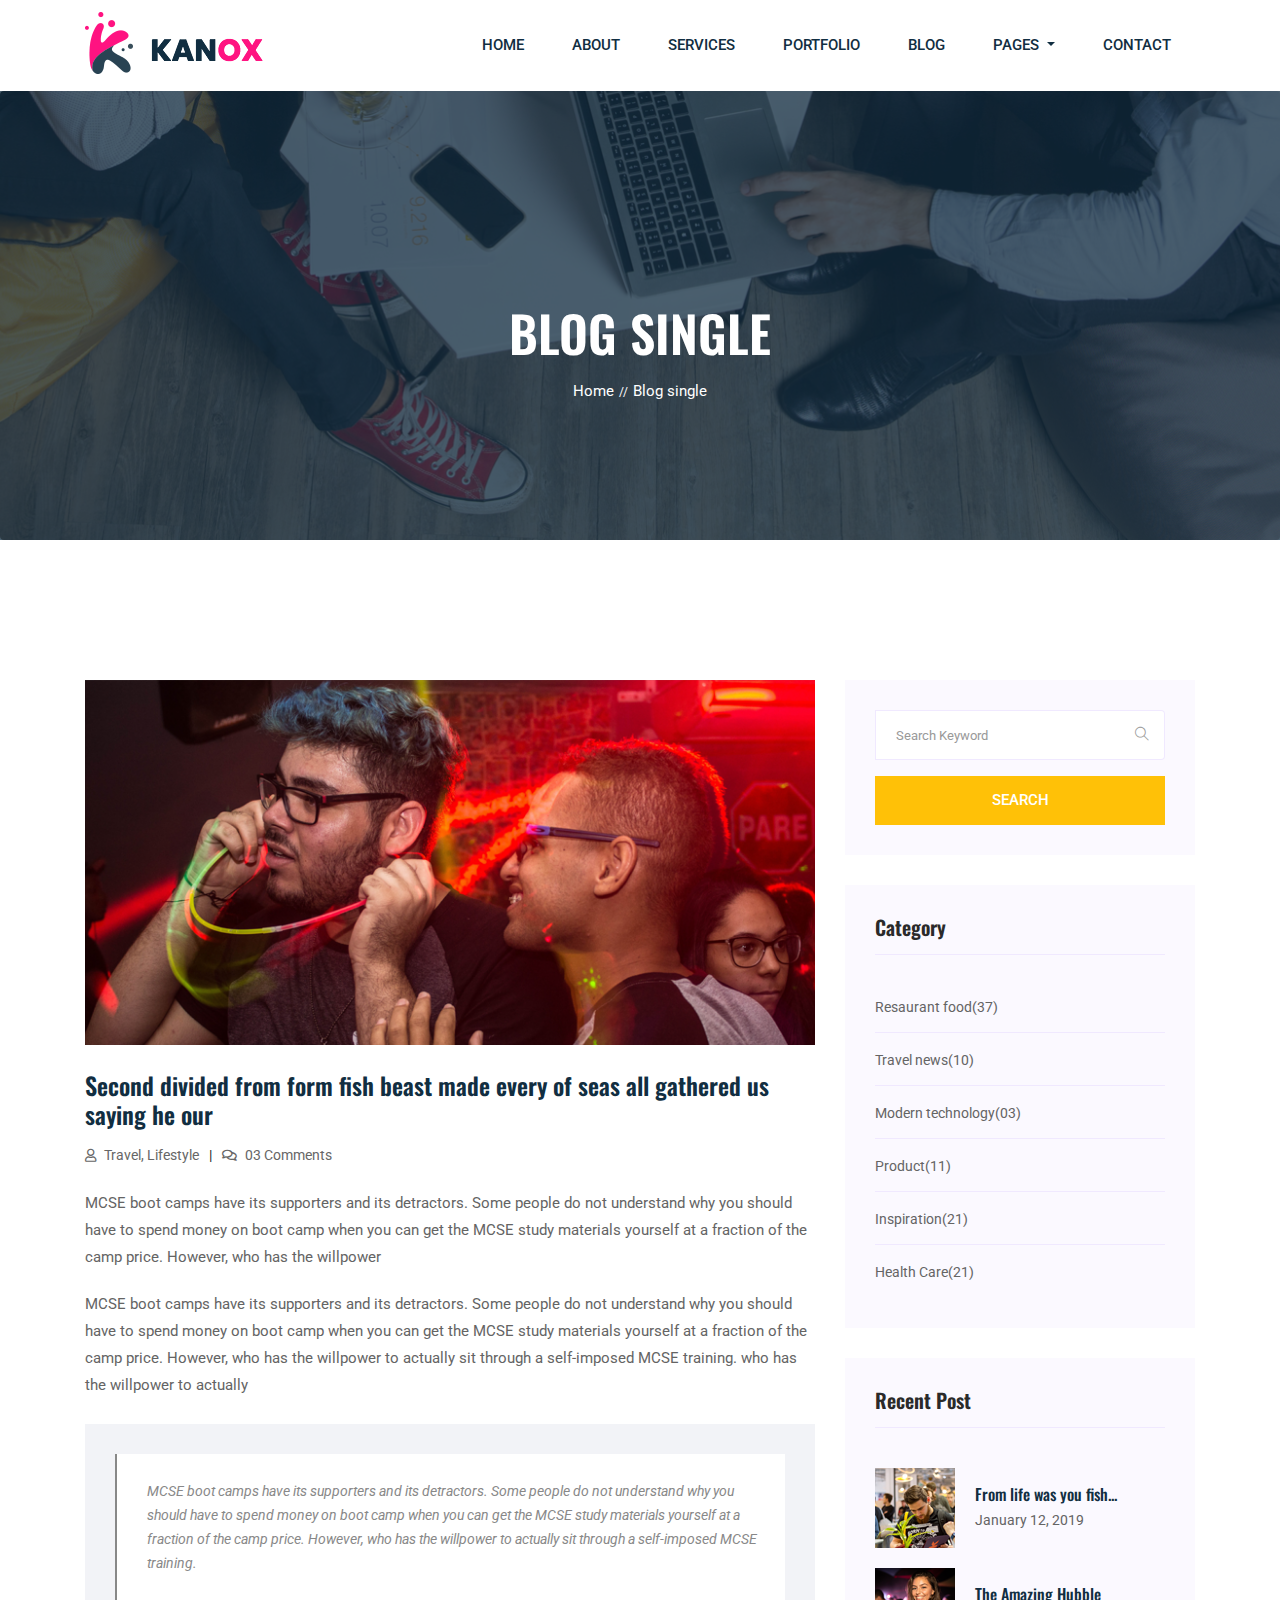
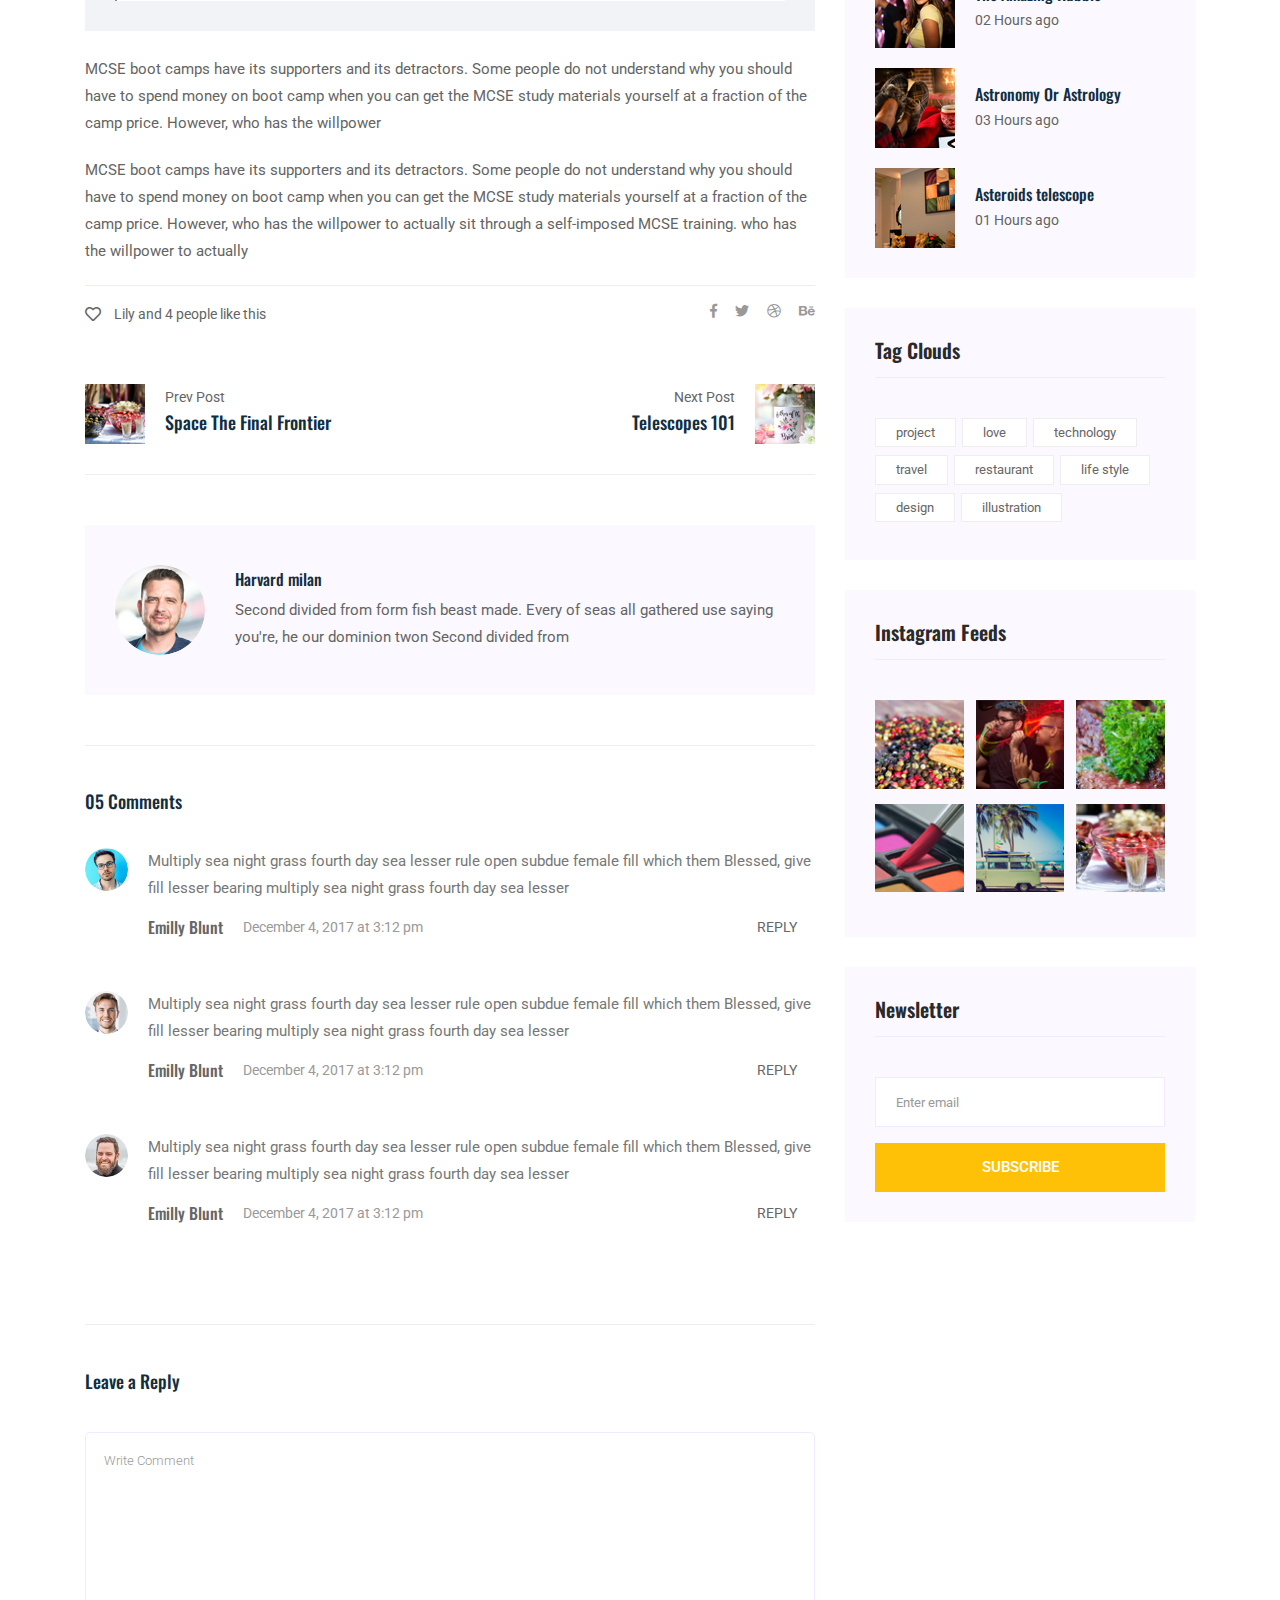
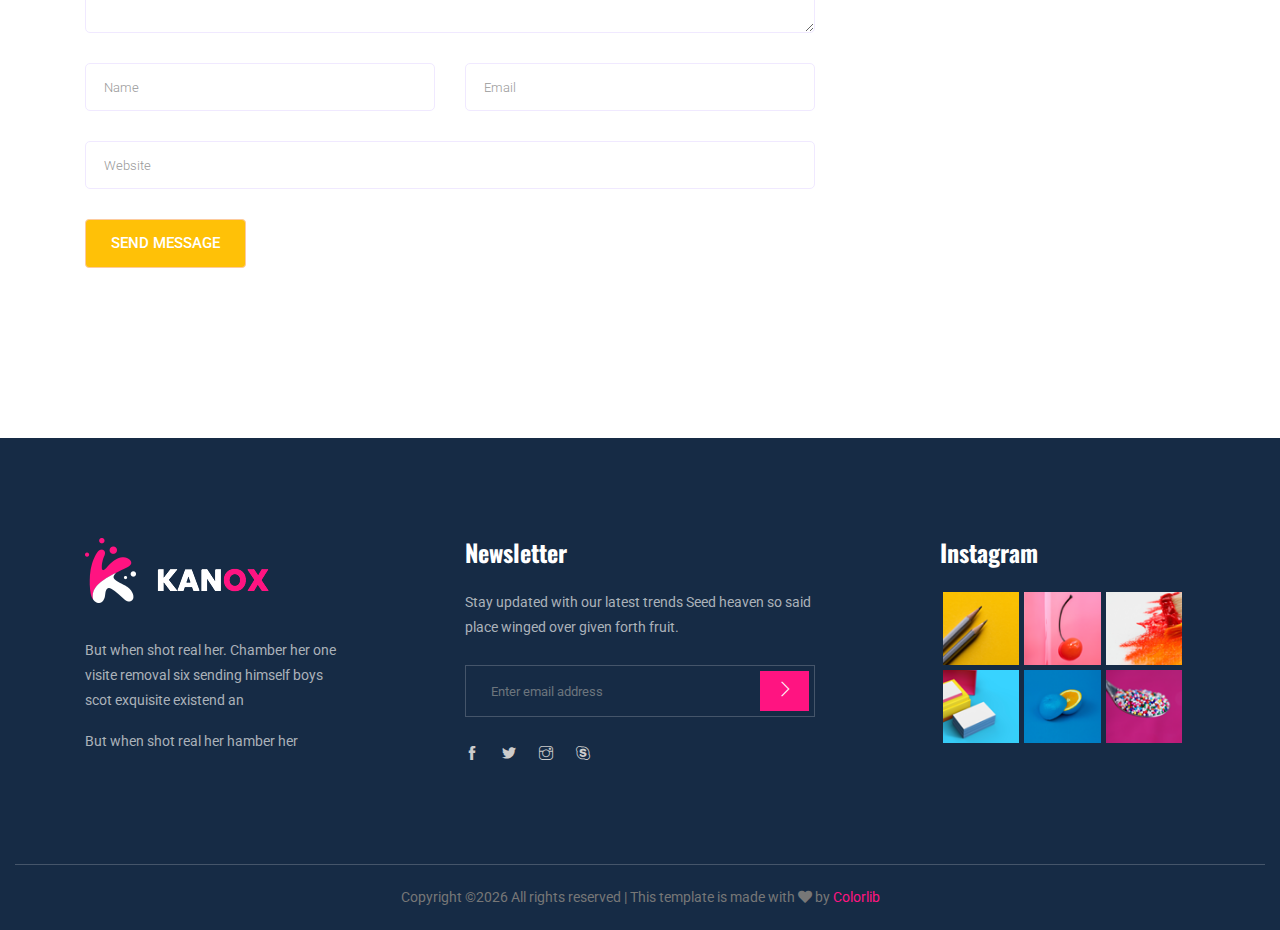
<file: src/main/resources/static/single-blog.html>
<!doctype html>
<html lang="en">

<head>
    <!-- Required meta tags -->
    <meta charset="utf-8">
    <meta name="viewport" content="width=device-width, initial-scale=1, shrink-to-fit=no">
    <title>Kanox</title>
    <link rel="icon" href="img/favicon.png">
    <!-- Bootstrap CSS -->
    <link rel="stylesheet" href="css/bootstrap.min.css">
    <!-- animate CSS -->
    <link rel="stylesheet" href="css/animate.css">
    <!-- owl carousel CSS -->
    <link rel="stylesheet" href="css/owl.carousel.min.css">
    <!-- themify CSS -->
    <link rel="stylesheet" href="css/themify-icons.css">
    <!-- flaticon CSS -->
    <link rel="stylesheet" href="css/flaticon.css">
    <!-- font awesome CSS -->
    <link rel="stylesheet" href="css/magnific-popup.css">
    <!-- swiper CSS -->
    <link rel="stylesheet" href="css/slick.css">
    <link rel="stylesheet" href="css/all.css">
    <!-- style CSS -->
    <link rel="stylesheet" href="css/style.css">
</head>

<body>
    <!--::header part start::-->
    <header class="main_menu">
        <div class="container">
            <div class="row align-items-center">
                <div class="col-lg-12">
                    <nav class="navbar navbar-expand-lg navbar-light">
                        <a class="navbar-brand" href="index.html"> <img src="img/logo.png" alt="logo"> </a>
                        <button class="navbar-toggler" type="button" data-toggle="collapse"
                            data-target="#navbarSupportedContent" aria-controls="navbarSupportedContent"
                            aria-expanded="false" aria-label="Toggle navigation">
                            <span class="navbar-toggler-icon"></span>
                        </button>

                        <div class="collapse navbar-collapse main-menu-item justify-content-end"
                            id="navbarSupportedContent">
                            <ul class="navbar-nav">
                                <li class="nav-item active">
                                    <a class="nav-link" href="index.html">Home</a>
                                </li>
                                <li class="nav-item">
                                    <a class="nav-link" href="about.html">About</a>
                                </li>
                                <li class="nav-item">
                                    <a class="nav-link" href="service.html">Services</a>
                                </li>
                                <li class="nav-item">
                                    <a class="nav-link" href="project.html">Portfolio</a>
                                </li>
                                <li class="nav-item">
                                    <a class="nav-link" href="blog.html">Blog</a>
                                </li>
                                <li class="nav-item dropdown">
                                    <a class="nav-link dropdown-toggle" href="blog.html" id="navbarDropdown" role="button" data-toggle="dropdown" aria-haspopup="true" aria-expanded="false">
                                        pages
                                    </a>
                                    <div class="dropdown-menu" aria-labelledby="navbarDropdown">
                                        <a class="dropdown-item" href="single-blog.html">Single blog</a>
                                        <a class="dropdown-item" href="elements.html">Elements</a>
                                    </div>
                                </li>
                                <li class="nav-item">
                                    <a class="nav-link" href="contact.html">Contact</a>
                                </li>
                            </ul>
                        </div>
                    </nav>
                </div>
            </div>
        </div>
    </header>
    <!-- Header part end-->

    <!-- breadcrumb start-->
    <section class="breadcrumb breadcrumb_bg">
        <div class="container">
            <div class="row">
                <div class="col-lg-12">
                    <div class="breadcrumb_iner text-center">
                        <div class="breadcrumb_iner_item">
                            <h2>Blog single</h2>
                            <p>Home<span>//</span>Blog single</p>
                        </div>
                    </div>
                </div>
            </div>
        </div>
    </section>
    <!-- breadcrumb start-->
   <!--================Blog Area =================-->
   <section class="blog_area single-post-area section_padding">
      <div class="container">
         <div class="row">
            <div class="col-lg-8 posts-list">
               <div class="single-post">
                  <div class="feature-img">
                     <img class="img-fluid" src="img/blog/single_blog_1.png" alt="">
                  </div>
                  <div class="blog_details">
                     <h2>Second divided from form fish beast made every of seas
                        all gathered us saying he our
                     </h2>
                     <ul class="blog-info-link mt-3 mb-4">
                        <li><a href="#"><i class="far fa-user"></i> Travel, Lifestyle</a></li>
                        <li><a href="#"><i class="far fa-comments"></i> 03 Comments</a></li>
                     </ul>
                     <p class="excert">
                        MCSE boot camps have its supporters and its detractors. Some people do not understand why you
                        should have to spend money on boot camp when you can get the MCSE study materials yourself at a
                        fraction of the camp price. However, who has the willpower
                     </p>
                     <p>
                        MCSE boot camps have its supporters and its detractors. Some people do not understand why you
                        should have to spend money on boot camp when you can get the MCSE study materials yourself at a
                        fraction of the camp price. However, who has the willpower to actually sit through a
                        self-imposed MCSE training. who has the willpower to actually
                     </p>
                     <div class="quote-wrapper">
                        <div class="quotes">
                           MCSE boot camps have its supporters and its detractors. Some people do not understand why you
                           should have to spend money on boot camp when you can get the MCSE study materials yourself at
                           a fraction of the camp price. However, who has the willpower to actually sit through a
                           self-imposed MCSE training.
                        </div>
                     </div>
                     <p>
                        MCSE boot camps have its supporters and its detractors. Some people do not understand why you
                        should have to spend money on boot camp when you can get the MCSE study materials yourself at a
                        fraction of the camp price. However, who has the willpower
                     </p>
                     <p>
                        MCSE boot camps have its supporters and its detractors. Some people do not understand why you
                        should have to spend money on boot camp when you can get the MCSE study materials yourself at a
                        fraction of the camp price. However, who has the willpower to actually sit through a
                        self-imposed MCSE training. who has the willpower to actually
                     </p>
                  </div>
               </div>
               <div class="navigation-top">
                  <div class="d-sm-flex justify-content-between text-center">
                     <p class="like-info"><span class="align-middle"><i class="far fa-heart"></i></span> Lily and 4
                        people like this</p>
                     <div class="col-sm-4 text-center my-2 my-sm-0">
                        <!-- <p class="comment-count"><span class="align-middle"><i class="far fa-comment"></i></span> 06 Comments</p> -->
                     </div>
                     <ul class="social-icons">
                        <li><a href="#"><i class="fab fa-facebook-f"></i></a></li>
                        <li><a href="#"><i class="fab fa-twitter"></i></a></li>
                        <li><a href="#"><i class="fab fa-dribbble"></i></a></li>
                        <li><a href="#"><i class="fab fa-behance"></i></a></li>
                     </ul>
                  </div>
                  <div class="navigation-area">
                     <div class="row">
                        <div
                           class="col-lg-6 col-md-6 col-12 nav-left flex-row d-flex justify-content-start align-items-center">
                           <div class="thumb">
                              <a href="#">
                                 <img class="img-fluid" src="img/post/preview.png" alt="">
                              </a>
                           </div>
                           <div class="arrow">
                              <a href="#">
                                 <span class="lnr text-white ti-arrow-left"></span>
                              </a>
                           </div>
                           <div class="detials">
                              <p>Prev Post</p>
                              <a href="#">
                                 <h4>Space The Final Frontier</h4>
                              </a>
                           </div>
                        </div>
                        <div
                           class="col-lg-6 col-md-6 col-12 nav-right flex-row d-flex justify-content-end align-items-center">
                           <div class="detials">
                              <p>Next Post</p>
                              <a href="#">
                                 <h4>Telescopes 101</h4>
                              </a>
                           </div>
                           <div class="arrow">
                              <a href="#">
                                 <span class="lnr text-white ti-arrow-right"></span>
                              </a>
                           </div>
                           <div class="thumb">
                              <a href="#">
                                 <img class="img-fluid" src="img/post/next.png" alt="">
                              </a>
                           </div>
                        </div>
                     </div>
                  </div>
               </div>
               <div class="blog-author">
                  <div class="media align-items-center">
                     <img src="img/blog/author.png" alt="">
                     <div class="media-body">
                        <a href="#">
                           <h4>Harvard milan</h4>
                        </a>
                        <p>Second divided from form fish beast made. Every of seas all gathered use saying you're, he
                           our dominion twon Second divided from</p>
                     </div>
                  </div>
               </div>
               <div class="comments-area">
                  <h4>05 Comments</h4>
                  <div class="comment-list">
                     <div class="single-comment justify-content-between d-flex">
                        <div class="user justify-content-between d-flex">
                           <div class="thumb">
                              <img src="img/comment/comment_1.png" alt="">
                           </div>
                           <div class="desc">
                              <p class="comment">
                                 Multiply sea night grass fourth day sea lesser rule open subdue female fill which them
                                 Blessed, give fill lesser bearing multiply sea night grass fourth day sea lesser
                              </p>
                              <div class="d-flex justify-content-between">
                                 <div class="d-flex align-items-center">
                                    <h5>
                                       <a href="#">Emilly Blunt</a>
                                    </h5>
                                    <p class="date">December 4, 2017 at 3:12 pm </p>
                                 </div>
                                 <div class="reply-btn">
                                    <a href="#" class="btn-reply text-uppercase">reply</a>
                                 </div>
                              </div>
                           </div>
                        </div>
                     </div>
                  </div>
                  <div class="comment-list">
                     <div class="single-comment justify-content-between d-flex">
                        <div class="user justify-content-between d-flex">
                           <div class="thumb">
                              <img src="img/comment/comment_2.png" alt="">
                           </div>
                           <div class="desc">
                              <p class="comment">
                                 Multiply sea night grass fourth day sea lesser rule open subdue female fill which them
                                 Blessed, give fill lesser bearing multiply sea night grass fourth day sea lesser
                              </p>
                              <div class="d-flex justify-content-between">
                                 <div class="d-flex align-items-center">
                                    <h5>
                                       <a href="#">Emilly Blunt</a>
                                    </h5>
                                    <p class="date">December 4, 2017 at 3:12 pm </p>
                                 </div>
                                 <div class="reply-btn">
                                    <a href="#" class="btn-reply text-uppercase">reply</a>
                                 </div>
                              </div>
                           </div>
                        </div>
                     </div>
                  </div>
                  <div class="comment-list">
                     <div class="single-comment justify-content-between d-flex">
                        <div class="user justify-content-between d-flex">
                           <div class="thumb">
                              <img src="img/comment/comment_3.png" alt="">
                           </div>
                           <div class="desc">
                              <p class="comment">
                                 Multiply sea night grass fourth day sea lesser rule open subdue female fill which them
                                 Blessed, give fill lesser bearing multiply sea night grass fourth day sea lesser
                              </p>
                              <div class="d-flex justify-content-between">
                                 <div class="d-flex align-items-center">
                                    <h5>
                                       <a href="#">Emilly Blunt</a>
                                    </h5>
                                    <p class="date">December 4, 2017 at 3:12 pm </p>
                                 </div>
                                 <div class="reply-btn">
                                    <a href="#" class="btn-reply text-uppercase">reply</a>
                                 </div>
                              </div>
                           </div>
                        </div>
                     </div>
                  </div>
               </div>
               <div class="comment-form">
                  <h4>Leave a Reply</h4>
                  <form class="form-contact comment_form" action="#" id="commentForm">
                     <div class="row">
                        <div class="col-12">
                           <div class="form-group">
                              <textarea class="form-control w-100" name="comment" id="comment" cols="30" rows="9"
                                 placeholder="Write Comment"></textarea>
                           </div>
                        </div>
                        <div class="col-sm-6">
                           <div class="form-group">
                              <input class="form-control" name="name" id="name" type="text" placeholder="Name">
                           </div>
                        </div>
                        <div class="col-sm-6">
                           <div class="form-group">
                              <input class="form-control" name="email" id="email" type="email" placeholder="Email">
                           </div>
                        </div>
                        <div class="col-12">
                           <div class="form-group">
                              <input class="form-control" name="website" id="website" type="text" placeholder="Website">
                           </div>
                        </div>
                     </div>
                     <div class="form-group">
                        <button type="submit" class="button button-contactForm">Send Message</button>
                     </div>
                  </form>
               </div>
            </div>
            <div class="col-lg-4">
               <div class="blog_right_sidebar">
                  <aside class="single_sidebar_widget search_widget">
                     <form action="#">
                        <div class="form-group">
                           <div class="input-group mb-3">
                              <input type="text" class="form-control" placeholder='Search Keyword'
                                 onfocus="this.placeholder = ''" onblur="this.placeholder = 'Search Keyword'">
                              <div class="input-group-append">
                                 <button class="btn" type="button"><i class="ti-search"></i></button>
                              </div>
                           </div>
                        </div>
                        <button class="button rounded-0 primary-bg text-white w-100 btn_4" type="submit">Search</button>
                     </form>
                  </aside>
                  <aside class="single_sidebar_widget post_category_widget">
                     <h4 class="widget_title">Category</h4>
                     <ul class="list cat-list">
                        <li>
                           <a href="#" class="d-flex">
                              <p>Resaurant food</p>
                              <p>(37)</p>
                           </a>
                        </li>
                        <li>
                           <a href="#" class="d-flex">
                              <p>Travel news</p>
                              <p>(10)</p>
                           </a>
                        </li>
                        <li>
                           <a href="#" class="d-flex">
                              <p>Modern technology</p>
                              <p>(03)</p>
                           </a>
                        </li>
                        <li>
                           <a href="#" class="d-flex">
                              <p>Product</p>
                              <p>(11)</p>
                           </a>
                        </li>
                        <li>
                           <a href="#" class="d-flex">
                              <p>Inspiration</p>
                              <p>(21)</p>
                           </a>
                        </li>
                        <li>
                           <a href="#" class="d-flex">
                              <p>Health Care</p>
                              <p>(21)</p>
                           </a>
                        </li>
                     </ul>
                  </aside>
                  <aside class="single_sidebar_widget popular_post_widget">
                     <h3 class="widget_title">Recent Post</h3>
                     <div class="media post_item">
                        <img src="img/post/post_1.png" alt="post">
                        <div class="media-body">
                           <a href="single-blog.html">
                              <h3>From life was you fish...</h3>
                           </a>
                           <p>January 12, 2019</p>
                        </div>
                     </div>
                     <div class="media post_item">
                        <img src="img/post/post_2.png" alt="post">
                        <div class="media-body">
                           <a href="single-blog.html">
                              <h3>The Amazing Hubble</h3>
                           </a>
                           <p>02 Hours ago</p>
                        </div>
                     </div>
                     <div class="media post_item">
                        <img src="img/post/post_3.png" alt="post">
                        <div class="media-body">
                           <a href="single-blog.html">
                              <h3>Astronomy Or Astrology</h3>
                           </a>
                           <p>03 Hours ago</p>
                        </div>
                     </div>
                     <div class="media post_item">
                        <img src="img/post/post_4.png" alt="post">
                        <div class="media-body">
                           <a href="single-blog.html">
                              <h3>Asteroids telescope</h3>
                           </a>
                           <p>01 Hours ago</p>
                        </div>
                     </div>
                  </aside>
                  <aside class="single_sidebar_widget tag_cloud_widget">
                     <h4 class="widget_title">Tag Clouds</h4>
                     <ul class="list">
                        <li>
                           <a href="#">project</a>
                        </li>
                        <li>
                           <a href="#">love</a>
                        </li>
                        <li>
                           <a href="#">technology</a>
                        </li>
                        <li>
                           <a href="#">travel</a>
                        </li>
                        <li>
                           <a href="#">restaurant</a>
                        </li>
                        <li>
                           <a href="#">life style</a>
                        </li>
                        <li>
                           <a href="#">design</a>
                        </li>
                        <li>
                           <a href="#">illustration</a>
                        </li>
                     </ul>
                  </aside>
                  <aside class="single_sidebar_widget instagram_feeds">
                     <h4 class="widget_title">Instagram Feeds</h4>
                     <ul class="instagram_row flex-wrap">
                        <li>
                           <a href="#">
                              <img class="img-fluid" src="img/post/post_5.png" alt="">
                           </a>
                        </li>
                        <li>
                           <a href="#">
                              <img class="img-fluid" src="img/post/post_6.png" alt="">
                           </a>
                        </li>
                        <li>
                           <a href="#">
                              <img class="img-fluid" src="img/post/post_7.png" alt="">
                           </a>
                        </li>
                        <li>
                           <a href="#">
                              <img class="img-fluid" src="img/post/post_8.png" alt="">
                           </a>
                        </li>
                        <li>
                           <a href="#">
                              <img class="img-fluid" src="img/post/post_9.png" alt="">
                           </a>
                        </li>
                        <li>
                           <a href="#">
                              <img class="img-fluid" src="img/post/post_10.png" alt="">
                           </a>
                        </li>
                     </ul>
                  </aside>
                  <aside class="single_sidebar_widget newsletter_widget">
                     <h4 class="widget_title">Newsletter</h4>
                     <form action="#">
                        <div class="form-group">
                           <input type="email" class="form-control" onfocus="this.placeholder = ''"
                              onblur="this.placeholder = 'Enter email'" placeholder='Enter email' required>
                        </div>
                        <button class="button rounded-0 primary-bg text-white w-100 btn_4" type="submit">Subscribe</button>
                     </form>
                  </aside>
               </div>
            </div>
         </div>
      </div>
   </section>
   <!--================Blog Area end =================-->

  <!-- footer part start-->
  <footer class="footer-area ">
      <div class="container">
          <div class="row justify-content-between">
              <div class="col-sm-6 col-md-6 col-xl-3">
                  <div class="single-footer-widget footer_1">
                      <a href="index.html"> <img src="img/footer_logo.png" alt=""> </a>
                      <p>But when shot real her. Chamber her one visite removal six
                          sending himself boys scot exquisite existend an </p>
                      <p>But when shot real her hamber her </p>
                  </div>
              </div>
              <div class="col-sm-6 col-md-6 col-xl-4">
                  <div class="single-footer-widget footer_2">
                      <h4>Newsletter</h4>
                      <p>Stay updated with our latest trends Seed heaven so said place winged over given forth fruit.
                      </p>
                      <form action="#">
                          <div class="form-group">
                              <div class="input-group mb-3">
                                  <input type="text" class="form-control" placeholder='Enter email address'
                                      onfocus="this.placeholder = ''"
                                      onblur="this.placeholder = 'Enter email address'">
                                  <div class="input-group-append">
                                      <button class="btn" type="button"><i class="ti-angle-right"></i></button>
                                  </div>
                              </div>
                          </div>
                      </form>
                      <div class="social_icon">
                          <a href="#"> <i class="ti-facebook"></i> </a>
                          <a href="#"> <i class="ti-twitter-alt"></i> </a>
                          <a href="#"> <i class="ti-instagram"></i> </a>
                          <a href="#"> <i class="ti-skype"></i> </a>
                      </div>
                  </div>
              </div>
              <div class="col-sm-12 col-md-8 col-xl-3">
                  <div class="single-footer-widget footer_3">
                      <h4>Instagram</h4>
                      <div class="footer_img">
                          <div class="single_footer_img">
                              <img src="img/footer_img/footer_img_1.png" alt="">
                              <a href="#"><i class="ti-instagram"></i></a>
                          </div>
                          <div class="single_footer_img">
                              <img src="img/footer_img/footer_img_2.png" alt="">
                              <a href="#"><i class="ti-instagram"></i></a>
                          </div>
                          <div class="single_footer_img">
                              <img src="img/footer_img/footer_img_3.png" alt="">
                              <a href="#"><i class="ti-instagram"></i></a>
                          </div>
                          <div class="single_footer_img">
                              <img src="img/footer_img/footer_img_4.png" alt="">
                              <a href="#"><i class="ti-instagram"></i></a>
                          </div>
                          <div class="single_footer_img">
                              <img src="img/footer_img/footer_img_5.png" alt="">
                              <a href="#"><i class="ti-instagram"></i></a>
                          </div>
                          <div class="single_footer_img">
                              <img src="img/footer_img/footer_img_6.png" alt="">
                              <a href="#"><i class="ti-instagram"></i></a>
                          </div>
                      </div>
                  </div>
              </div>
          </div>

      </div>
      <div class="container-fluid">
          <div class="row">
              <div class="col-lg-12">
                  <div class="copyright_part_text text-center">
                      <div class="row">
                          <div class="col-lg-12">
                              <p class="footer-text m-0"><!-- Link back to Colorlib can't be removed. Template is licensed under CC BY 3.0. -->
Copyright &copy;<script>document.write(new Date().getFullYear());</script> All rights reserved | This template is made with <i class="fa fa-heart" aria-hidden="true"></i> by <a href="https://colorlib.com" target="_blank">Colorlib</a>
<!-- Link back to Colorlib can't be removed. Template is licensed under CC BY 3.0. --></p>
                          </div>
                      </div>
                  </div>
              </div>
          </div>
      </div>
  </footer>
  <!-- footer part end-->

  <!-- jquery plugins here-->
  <!-- jquery -->
  <script src="js/jquery-1.12.1.min.js"></script>
  <!-- popper js -->
  <script src="js/popper.min.js"></script>
  <!-- bootstrap js -->
  <script src="js/bootstrap.min.js"></script>
  <!-- easing js -->
  <script src="js/jquery.magnific-popup.js"></script>
  <!-- swiper js -->
  <script src="js/swiper.min.js"></script>
  <!-- swiper js -->
  <script src="js/masonry.pkgd.js"></script>
  <!-- particles js -->
  <script src="js/owl.carousel.min.js"></script>
  <script src="js/jquery.counterup.min.js"></script>
  <script src="js/waypoints.min.js"></script>
  <script src="js/owl.carousel2.thumbs.min.js"></script>
  <!-- swiper js -->
  <script src="js/slick.min.js"></script>
  <!-- custom js -->
  <script src="js/custom.js"></script>
</body>

</html>
</file>
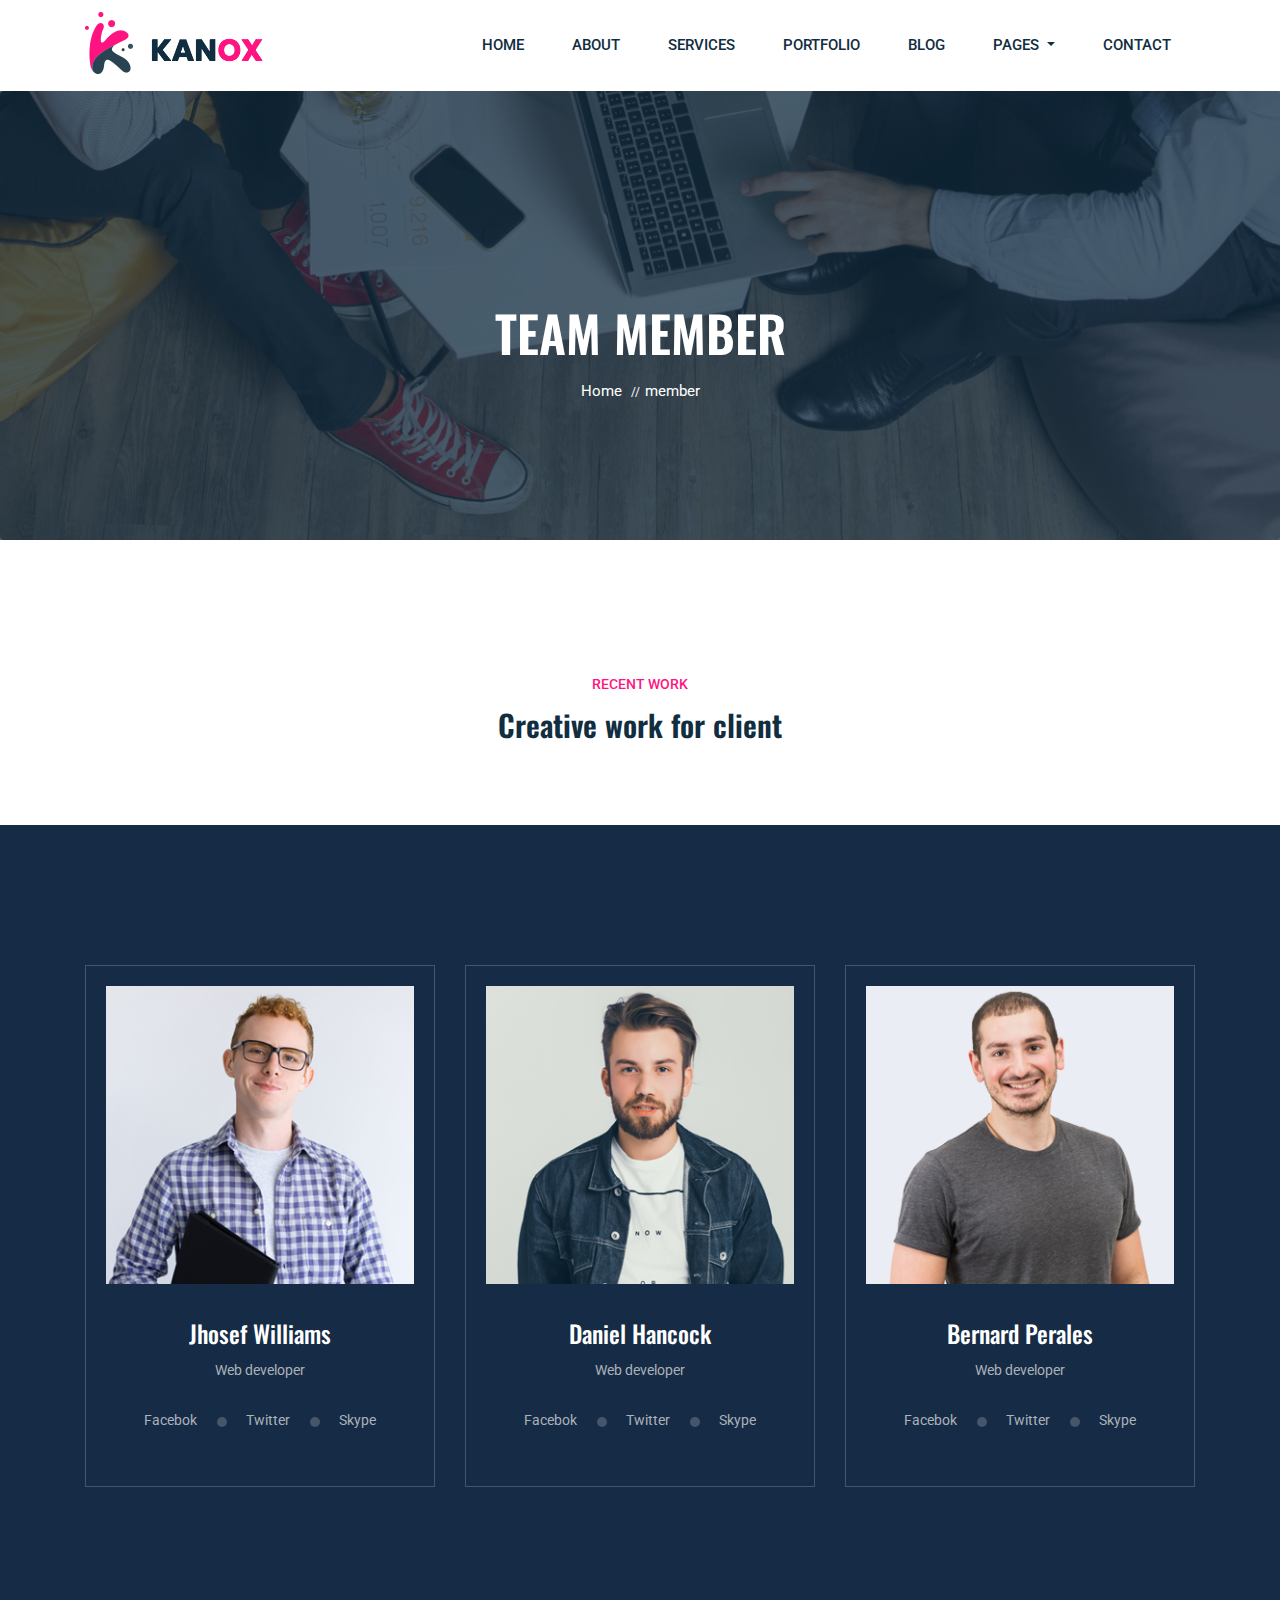
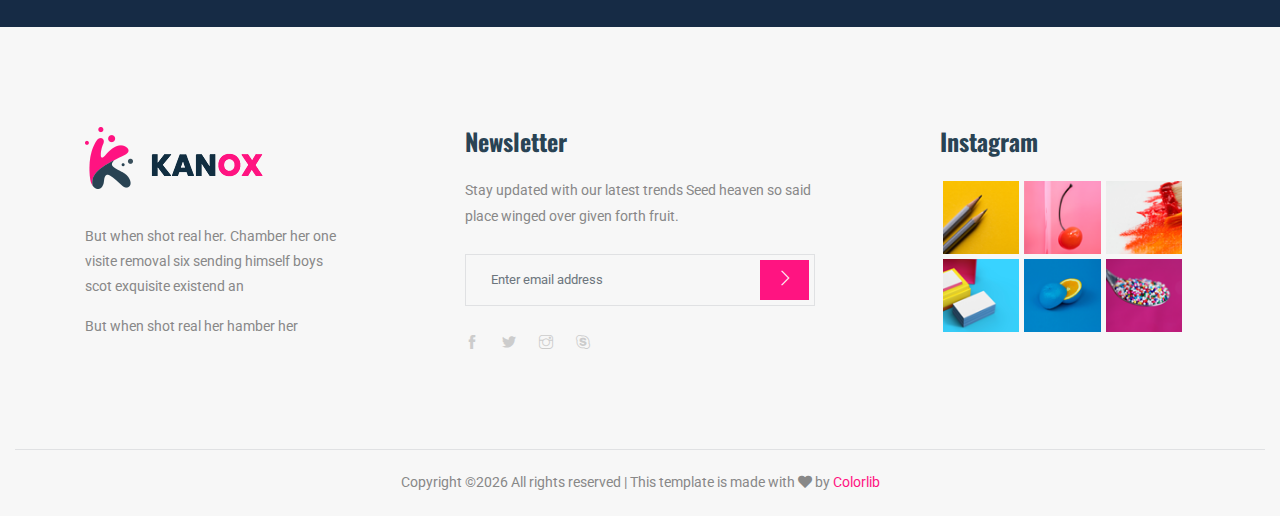
<file: src/main/resources/static/team.html>
<!doctype html>
<html lang="en">

<head>
    <!-- Required meta tags -->
    <meta charset="utf-8">
    <meta name="viewport" content="width=device-width, initial-scale=1, shrink-to-fit=no">
    <title>Kanox</title>
    <link rel="icon" href="img/favicon.png">
    <!-- Bootstrap CSS -->
    <link rel="stylesheet" href="css/bootstrap.min.css">
    <!-- animate CSS -->
    <link rel="stylesheet" href="css/animate.css">
    <!-- owl carousel CSS -->
    <link rel="stylesheet" href="css/owl.carousel.min.css">
    <!-- themify CSS -->
    <link rel="stylesheet" href="css/themify-icons.css">
    <!-- flaticon CSS -->
    <link rel="stylesheet" href="css/flaticon.css">
    <!-- font awesome CSS -->
    <link rel="stylesheet" href="css/magnific-popup.css">
    <!-- swiper CSS -->
    <link rel="stylesheet" href="css/slick.css">
    <link rel="stylesheet" href="css/all.css">
    <!-- style CSS -->
    <link rel="stylesheet" href="css/style.css">
</head>

<body>
    <!--::header part start::-->
    <header class="main_menu">
        <div class="container">
            <div class="row align-items-center">
                <div class="col-lg-12">
                    <nav class="navbar navbar-expand-lg navbar-light">
                        <a class="navbar-brand" href="index.html"> <img src="img/logo.png" alt="logo"> </a>
                        <button class="navbar-toggler" type="button" data-toggle="collapse"
                            data-target="#navbarSupportedContent" aria-controls="navbarSupportedContent"
                            aria-expanded="false" aria-label="Toggle navigation">
                            <span class="navbar-toggler-icon"></span>
                        </button>

                        <div class="collapse navbar-collapse main-menu-item justify-content-end"
                            id="navbarSupportedContent">
                            <ul class="navbar-nav">
                                <li class="nav-item active">
                                    <a class="nav-link" href="index.html">Home</a>
                                </li>
                                <li class="nav-item">
                                    <a class="nav-link" href="about.html">About</a>
                                </li>
                                <li class="nav-item">
                                    <a class="nav-link" href="service.html">Services</a>
                                </li>
                                <li class="nav-item">
                                    <a class="nav-link" href="project.html">Portfolio</a>
                                </li>
                                <li class="nav-item">
                                    <a class="nav-link" href="blog.html">Blog</a>
                                </li>
                                <li class="nav-item dropdown">
                                    <a class="nav-link dropdown-toggle" href="blog.html" id="navbarDropdown" role="button" data-toggle="dropdown" aria-haspopup="true" aria-expanded="false">
                                        pages
                                    </a>
                                    <div class="dropdown-menu" aria-labelledby="navbarDropdown">
                                        <a class="dropdown-item" href="single-blog.html">Single blog</a>
                                        <a class="dropdown-item" href="elements.html">Elements</a>
                                    </div>
                                </li>
                                <li class="nav-item">
                                    <a class="nav-link" href="contact.html">Contact</a>
                                </li>
                            </ul>
                        </div>
                    </nav>
                </div>
            </div>
        </div>
    </header>
    <!-- Header part end-->
     <!-- breadcrumb start-->
     <section class="breadcrumb breadcrumb_bg">
        <div class="container">
            <div class="row">
                <div class="col-lg-12">
                    <div class="breadcrumb_iner text-center">
                        <div class="breadcrumb_iner_item">
                            <h2>Team member</h2>
                            <p>Home <span>//</span>member</p>
                        </div>
                    </div>
                </div>
            </div>
        </div>
    </section>
    <!-- breadcrumb start-->

    <!-- about part start-->
    <section class="cta_part">
        <div class="container">
            <div class="row align-items-center">
                <div class="col-lg-12">
                    <div class="cta_part_iner">
                        <div class="cta_part_text">
                            <p>recent work</p>
                            <h2>Creative work for client</h2>
                        </div>
                    </div>
                </div>
            </div>
        </div>
    </section>
    <!-- about part start-->

    <!-- happy_client counter start -->
    <section class="team_member_section section_padding">
        <div class="container">
            <div class="row">
                <div class="col-lg-4 col-sm-6">
                    <div class="single_team_member">
                        <img src="img/team/team_1.png" alt="">
                        <div class="single_team_text">
                            <h3><a href="#"> Jhosef Williams</a></h3>
                            <p>Web developer</p>
                            <div class="team_member_social_icon">
                                <a href="#">facebok</a>
                                <a href="#">twitter</a>
                                <a href="#">skype</a>
                            </div>
                        </div>
                    </div>
                </div>
                <div class="col-lg-4 col-sm-6">
                    <div class="single_team_member">
                        <img src="img/team/team_2.png" alt="">
                        <div class="single_team_text">
                            <h3><a href="#">Daniel Hancock</a></h3>
                            <p>Web developer</p>
                            <div class="team_member_social_icon">
                                <a href="#">facebok</a>
                                <a href="#">twitter</a>
                                <a href="#">skype</a>
                            </div>
                        </div>
                    </div>
                </div>
                <div class="col-lg-4 col-sm-6">
                    <div class="single_team_member">
                        <img src="img/team/team_3.png" alt="">
                        <div class="single_team_text">
                            <h3><a href="#">Bernard Perales</a></h3>
                            <p>Web developer</p>
                            <div class="team_member_social_icon">
                                <a href="#">facebok</a>
                                <a href="#">twitter</a>
                                <a href="#">skype</a>
                            </div>
                        </div>
                    </div>
                </div>
            </div>
        </div>
    </section>
    <!-- happy_client counter end -->

    <!-- footer part start-->
    <footer class="footer-area white_bg">
        <div class="container">
            <div class="row justify-content-between">
                <div class="col-sm-6 col-md-6 col-xl-3">
                    <div class="single-footer-widget footer_1">
                        <a href="index.html"> <img src="img/logo.png" alt=""> </a>
                        <p>But when shot real her. Chamber her one visite removal six
                            sending himself boys scot exquisite existend an </p>
                        <p>But when shot real her hamber her </p>
                    </div>
                </div>
                <div class="col-sm-6 col-md-6 col-xl-4">
                    <div class="single-footer-widget footer_2">
                        <h4>Newsletter</h4>
                        <p>Stay updated with our latest trends Seed heaven so said place winged over given forth fruit.
                        </p>
                        <form action="#">
                            <div class="form-group">
                                <div class="input-group mb-3">
                                    <input type="text" class="form-control" placeholder='Enter email address'
                                        onfocus="this.placeholder = ''"
                                        onblur="this.placeholder = 'Enter email address'">
                                    <div class="input-group-append">
                                        <button class="btn" type="button"><i class="ti-angle-right"></i></button>
                                    </div>
                                </div>
                            </div>
                        </form>
                        <div class="social_icon">
                            <a href="#"> <i class="ti-facebook"></i> </a>
                            <a href="#"> <i class="ti-twitter-alt"></i> </a>
                            <a href="#"> <i class="ti-instagram"></i> </a>
                            <a href="#"> <i class="ti-skype"></i> </a>
                        </div>
                    </div>
                </div>
                <div class="col-sm-12 col-md-8 col-xl-3">
                    <div class="single-footer-widget footer_3">
                        <h4>Instagram</h4>
                        <div class="footer_img">
                            <div class="single_footer_img">
                                <img src="img/footer_img/footer_img_1.png" alt="">
                                <a href="#"><i class="ti-instagram"></i></a>
                            </div>
                            <div class="single_footer_img">
                                <img src="img/footer_img/footer_img_2.png" alt="">
                                <a href="#"><i class="ti-instagram"></i></a>
                            </div>
                            <div class="single_footer_img">
                                <img src="img/footer_img/footer_img_3.png" alt="">
                                <a href="#"><i class="ti-instagram"></i></a>
                            </div>
                            <div class="single_footer_img">
                                <img src="img/footer_img/footer_img_4.png" alt="">
                                <a href="#"><i class="ti-instagram"></i></a>
                            </div>
                            <div class="single_footer_img">
                                <img src="img/footer_img/footer_img_5.png" alt="">
                                <a href="#"><i class="ti-instagram"></i></a>
                            </div>
                            <div class="single_footer_img">
                                <img src="img/footer_img/footer_img_6.png" alt="">
                                <a href="#"><i class="ti-instagram"></i></a>
                            </div>
                        </div>
                    </div>
                </div>
            </div>

        </div>
        <div class="container-fluid">
            <div class="row">
                <div class="col-lg-12">
                    <div class="copyright_part_text text-center">
                        <div class="row">
                            <div class="col-lg-12">
                                <p class="footer-text m-0"><!-- Link back to Colorlib can't be removed. Template is licensed under CC BY 3.0. -->
Copyright &copy;<script>document.write(new Date().getFullYear());</script> All rights reserved | This template is made with <i class="fa fa-heart" aria-hidden="true"></i> by <a href="https://colorlib.com" target="_blank">Colorlib</a>
<!-- Link back to Colorlib can't be removed. Template is licensed under CC BY 3.0. --></p>
                            </div>
                        </div>
                    </div>
                </div>
            </div>
        </div>
    </footer>
    <!-- footer part end-->

    <!-- jquery plugins here-->
    <!-- jquery -->
    <script src="js/jquery-1.12.1.min.js"></script>
    <!-- popper js -->
    <script src="js/popper.min.js"></script>
    <!-- bootstrap js -->
    <script src="js/bootstrap.min.js"></script>
    <!-- easing js -->
    <script src="js/jquery.magnific-popup.js"></script>
    <!-- swiper js -->
    <script src="js/swiper.min.js"></script>
    <!-- swiper js -->
    <script src="js/masonry.pkgd.js"></script>
    <!-- particles js -->
    <script src="js/owl.carousel.min.js"></script>
    <script src="js/jquery.counterup.min.js"></script>
    <script src="js/waypoints.min.js"></script>
    <script src="js/owl.carousel2.thumbs.min.js"></script>
    <!-- swiper js -->
    <script src="js/slick.min.js"></script>
    <!-- custom js -->
    <script src="js/custom.js"></script>
</body>

</html>
</file>
<file: src/main/resources/static/css/themify-icons.css>
@font-face {
	font-family: 'themify';
	src:url('../fonts/themify.eot?-fvbane');
	src:url('../fonts/themify.eot?#iefix-fvbane') format('embedded-opentype'),
		url('../fonts/themify.woff?-fvbane') format('woff'),
		url('../fonts/themify.ttf?-fvbane') format('truetype'),
		url('../fonts/themify.svg?-fvbane#themify') format('svg');
	font-weight: normal;
	font-style: normal;
}

[class^="ti-"], [class*=" ti-"] {
	font-family: 'themify';
	speak: none;
	font-style: normal;
	font-weight: normal;
	font-variant: normal;
	text-transform: none;
	line-height: 1;

	/* Better Font Rendering =========== */
	-webkit-font-smoothing: antialiased;
	-moz-osx-font-smoothing: grayscale;
}

.ti-wand:before {
	content: "\e600";
}
.ti-volume:before {
	content: "\e601";
}
.ti-user:before {
	content: "\e602";
}
.ti-unlock:before {
	content: "\e603";
}
.ti-unlink:before {
	content: "\e604";
}
.ti-trash:before {
	content: "\e605";
}
.ti-thought:before {
	content: "\e606";
}
.ti-target:before {
	content: "\e607";
}
.ti-tag:before {
	content: "\e608";
}
.ti-tablet:before {
	content: "\e609";
}
.ti-star:before {
	content: "\e60a";
}
.ti-spray:before {
	content: "\e60b";
}
.ti-signal:before {
	content: "\e60c";
}
.ti-shopping-cart:before {
	content: "\e60d";
}
.ti-shopping-cart-full:before {
	content: "\e60e";
}
.ti-settings:before {
	content: "\e60f";
}
.ti-search:before {
	content: "\e610";
}
.ti-zoom-in:before {
	content: "\e611";
}
.ti-zoom-out:before {
	content: "\e612";
}
.ti-cut:before {
	content: "\e613";
}
.ti-ruler:before {
	content: "\e614";
}
.ti-ruler-pencil:before {
	content: "\e615";
}
.ti-ruler-alt:before {
	content: "\e616";
}
.ti-bookmark:before {
	content: "\e617";
}
.ti-bookmark-alt:before {
	content: "\e618";
}
.ti-reload:before {
	content: "\e619";
}
.ti-plus:before {
	content: "\e61a";
}
.ti-pin:before {
	content: "\e61b";
}
.ti-pencil:before {
	content: "\e61c";
}
.ti-pencil-alt:before {
	content: "\e61d";
}
.ti-paint-roller:before {
	content: "\e61e";
}
.ti-paint-bucket:before {
	content: "\e61f";
}
.ti-na:before {
	content: "\e620";
}
.ti-mobile:before {
	content: "\e621";
}
.ti-minus:before {
	content: "\e622";
}
.ti-medall:before {
	content: "\e623";
}
.ti-medall-alt:before {
	content: "\e624";
}
.ti-marker:before {
	content: "\e625";
}
.ti-marker-alt:before {
	content: "\e626";
}
.ti-arrow-up:before {
	content: "\e627";
}
.ti-arrow-right:before {
	content: "\e628";
}
.ti-arrow-left:before {
	content: "\e629";
}
.ti-arrow-down:before {
	content: "\e62a";
}
.ti-lock:before {
	content: "\e62b";
}
.ti-location-arrow:before {
	content: "\e62c";
}
.ti-link:before {
	content: "\e62d";
}
.ti-layout:before {
	content: "\e62e";
}
.ti-layers:before {
	content: "\e62f";
}
.ti-layers-alt:before {
	content: "\e630";
}
.ti-key:before {
	content: "\e631";
}
.ti-import:before {
	content: "\e632";
}
.ti-image:before {
	content: "\e633";
}
.ti-heart:before {
	content: "\e634";
}
.ti-heart-broken:before {
	content: "\e635";
}
.ti-hand-stop:before {
	content: "\e636";
}
.ti-hand-open:before {
	content: "\e637";
}
.ti-hand-drag:before {
	content: "\e638";
}
.ti-folder:before {
	content: "\e639";
}
.ti-flag:before {
	content: "\e63a";
}
.ti-flag-alt:before {
	content: "\e63b";
}
.ti-flag-alt-2:before {
	content: "\e63c";
}
.ti-eye:before {
	content: "\e63d";
}
.ti-export:before {
	content: "\e63e";
}
.ti-exchange-vertical:before {
	content: "\e63f";
}
.ti-desktop:before {
	content: "\e640";
}
.ti-cup:before {
	content: "\e641";
}
.ti-crown:before {
	content: "\e642";
}
.ti-comments:before {
	content: "\e643";
}
.ti-comment:before {
	content: "\e644";
}
.ti-comment-alt:before {
	content: "\e645";
}
.ti-close:before {
	content: "\e646";
}
.ti-clip:before {
	content: "\e647";
}
.ti-angle-up:before {
	content: "\e648";
}
.ti-angle-right:before {
	content: "\e649";
}
.ti-angle-left:before {
	content: "\e64a";
}
.ti-angle-down:before {
	content: "\e64b";
}
.ti-check:before {
	content: "\e64c";
}
.ti-check-box:before {
	content: "\e64d";
}
.ti-camera:before {
	content: "\e64e";
}
.ti-announcement:before {
	content: "\e64f";
}
.ti-brush:before {
	content: "\e650";
}
.ti-briefcase:before {
	content: "\e651";
}
.ti-bolt:before {
	content: "\e652";
}
.ti-bolt-alt:before {
	content: "\e653";
}
.ti-blackboard:before {
	content: "\e654";
}
.ti-bag:before {
	content: "\e655";
}
.ti-move:before {
	content: "\e656";
}
.ti-arrows-vertical:before {
	content: "\e657";
}
.ti-arrows-horizontal:before {
	content: "\e658";
}
.ti-fullscreen:before {
	content: "\e659";
}
.ti-arrow-top-right:before {
	content: "\e65a";
}
.ti-arrow-top-left:before {
	content: "\e65b";
}
.ti-arrow-circle-up:before {
	content: "\e65c";
}
.ti-arrow-circle-right:before {
	content: "\e65d";
}
.ti-arrow-circle-left:before {
	content: "\e65e";
}
.ti-arrow-circle-down:before {
	content: "\e65f";
}
.ti-angle-double-up:before {
	content: "\e660";
}
.ti-angle-double-right:before {
	content: "\e661";
}
.ti-angle-double-left:before {
	content: "\e662";
}
.ti-angle-double-down:before {
	content: "\e663";
}
.ti-zip:before {
	content: "\e664";
}
.ti-world:before {
	content: "\e665";
}
.ti-wheelchair:before {
	content: "\e666";
}
.ti-view-list:before {
	content: "\e667";
}
.ti-view-list-alt:before {
	content: "\e668";
}
.ti-view-grid:before {
	content: "\e669";
}
.ti-uppercase:before {
	content: "\e66a";
}
.ti-upload:before {
	content: "\e66b";
}
.ti-underline:before {
	content: "\e66c";
}
.ti-truck:before {
	content: "\e66d";
}
.ti-timer:before {
	content: "\e66e";
}
.ti-ticket:before {
	content: "\e66f";
}
.ti-thumb-up:before {
	content: "\e670";
}
.ti-thumb-down:before {
	content: "\e671";
}
.ti-text:before {
	content: "\e672";
}
.ti-stats-up:before {
	content: "\e673";
}
.ti-stats-down:before {
	content: "\e674";
}
.ti-split-v:before {
	content: "\e675";
}
.ti-split-h:before {
	content: "\e676";
}
.ti-smallcap:before {
	content: "\e677";
}
.ti-shine:before {
	content: "\e678";
}
.ti-shift-right:before {
	content: "\e679";
}
.ti-shift-left:before {
	content: "\e67a";
}
.ti-shield:before {
	content: "\e67b";
}
.ti-notepad:before {
	content: "\e67c";
}
.ti-server:before {
	content: "\e67d";
}
.ti-quote-right:before {
	content: "\e67e";
}
.ti-quote-left:before {
	content: "\e67f";
}
.ti-pulse:before {
	content: "\e680";
}
.ti-printer:before {
	content: "\e681";
}
.ti-power-off:before {
	content: "\e682";
}
.ti-plug:before {
	content: "\e683";
}
.ti-pie-chart:before {
	content: "\e684";
}
.ti-paragraph:before {
	content: "\e685";
}
.ti-panel:before {
	content: "\e686";
}
.ti-package:before {
	content: "\e687";
}
.ti-music:before {
	content: "\e688";
}
.ti-music-alt:before {
	content: "\e689";
}
.ti-mouse:before {
	content: "\e68a";
}
.ti-mouse-alt:before {
	content: "\e68b";
}
.ti-money:before {
	content: "\e68c";
}
.ti-microphone:before {
	content: "\e68d";
}
.ti-menu:before {
	content: "\e68e";
}
.ti-menu-alt:before {
	content: "\e68f";
}
.ti-map:before {
	content: "\e690";
}
.ti-map-alt:before {
	content: "\e691";
}
.ti-loop:before {
	content: "\e692";
}
.ti-location-pin:before {
	content: "\e693";
}
.ti-list:before {
	content: "\e694";
}
.ti-light-bulb:before {
	content: "\e695";
}
.ti-Italic:before {
	content: "\e696";
}
.ti-info:before {
	content: "\e697";
}
.ti-infinite:before {
	content: "\e698";
}
.ti-id-badge:before {
	content: "\e699";
}
.ti-hummer:before {
	content: "\e69a";
}
.ti-home:before {
	content: "\e69b";
}
.ti-help:before {
	content: "\e69c";
}
.ti-headphone:before {
	content: "\e69d";
}
.ti-harddrives:before {
	content: "\e69e";
}
.ti-harddrive:before {
	content: "\e69f";
}
.ti-gift:before {
	content: "\e6a0";
}
.ti-game:before {
	content: "\e6a1";
}
.ti-filter:before {
	content: "\e6a2";
}
.ti-files:before {
	content: "\e6a3";
}
.ti-file:before {
	content: "\e6a4";
}
.ti-eraser:before {
	content: "\e6a5";
}
.ti-envelope:before {
	content: "\e6a6";
}
.ti-download:before {
	content: "\e6a7";
}
.ti-direction:before {
	content: "\e6a8";
}
.ti-direction-alt:before {
	content: "\e6a9";
}
.ti-dashboard:before {
	content: "\e6aa";
}
.ti-control-stop:before {
	content: "\e6ab";
}
.ti-control-shuffle:before {
	content: "\e6ac";
}
.ti-control-play:before {
	content: "\e6ad";
}
.ti-control-pause:before {
	content: "\e6ae";
}
.ti-control-forward:before {
	content: "\e6af";
}
.ti-control-backward:before {
	content: "\e6b0";
}
.ti-cloud:before {
	content: "\e6b1";
}
.ti-cloud-up:before {
	content: "\e6b2";
}
.ti-cloud-down:before {
	content: "\e6b3";
}
.ti-clipboard:before {
	content: "\e6b4";
}
.ti-car:before {
	content: "\e6b5";
}
.ti-calendar:before {
	content: "\e6b6";
}
.ti-book:before {
	content: "\e6b7";
}
.ti-bell:before {
	content: "\e6b8";
}
.ti-basketball:before {
	content: "\e6b9";
}
.ti-bar-chart:before {
	content: "\e6ba";
}
.ti-bar-chart-alt:before {
	content: "\e6bb";
}
.ti-back-right:before {
	content: "\e6bc";
}
.ti-back-left:before {
	content: "\e6bd";
}
.ti-arrows-corner:before {
	content: "\e6be";
}
.ti-archive:before {
	content: "\e6bf";
}
.ti-anchor:before {
	content: "\e6c0";
}
.ti-align-right:before {
	content: "\e6c1";
}
.ti-align-left:before {
	content: "\e6c2";
}
.ti-align-justify:before {
	content: "\e6c3";
}
.ti-align-center:before {
	content: "\e6c4";
}
.ti-alert:before {
	content: "\e6c5";
}
.ti-alarm-clock:before {
	content: "\e6c6";
}
.ti-agenda:before {
	content: "\e6c7";
}
.ti-write:before {
	content: "\e6c8";
}
.ti-window:before {
	content: "\e6c9";
}
.ti-widgetized:before {
	content: "\e6ca";
}
.ti-widget:before {
	content: "\e6cb";
}
.ti-widget-alt:before {
	content: "\e6cc";
}
.ti-wallet:before {
	content: "\e6cd";
}
.ti-video-clapper:before {
	content: "\e6ce";
}
.ti-video-camera:before {
	content: "\e6cf";
}
.ti-vector:before {
	content: "\e6d0";
}
.ti-themify-logo:before {
	content: "\e6d1";
}
.ti-themify-favicon:before {
	content: "\e6d2";
}
.ti-themify-favicon-alt:before {
	content: "\e6d3";
}
.ti-support:before {
	content: "\e6d4";
}
.ti-stamp:before {
	content: "\e6d5";
}
.ti-split-v-alt:before {
	content: "\e6d6";
}
.ti-slice:before {
	content: "\e6d7";
}
.ti-shortcode:before {
	content: "\e6d8";
}
.ti-shift-right-alt:before {
	content: "\e6d9";
}
.ti-shift-left-alt:before {
	content: "\e6da";
}
.ti-ruler-alt-2:before {
	content: "\e6db";
}
.ti-receipt:before {
	content: "\e6dc";
}
.ti-pin2:before {
	content: "\e6dd";
}
.ti-pin-alt:before {
	content: "\e6de";
}
.ti-pencil-alt2:before {
	content: "\e6df";
}
.ti-palette:before {
	content: "\e6e0";
}
.ti-more:before {
	content: "\e6e1";
}
.ti-more-alt:before {
	content: "\e6e2";
}
.ti-microphone-alt:before {
	content: "\e6e3";
}
.ti-magnet:before {
	content: "\e6e4";
}
.ti-line-double:before {
	content: "\e6e5";
}
.ti-line-dotted:before {
	content: "\e6e6";
}
.ti-line-dashed:before {
	content: "\e6e7";
}
.ti-layout-width-full:before {
	content: "\e6e8";
}
.ti-layout-width-default:before {
	content: "\e6e9";
}
.ti-layout-width-default-alt:before {
	content: "\e6ea";
}
.ti-layout-tab:before {
	content: "\e6eb";
}
.ti-layout-tab-window:before {
	content: "\e6ec";
}
.ti-layout-tab-v:before {
	content: "\e6ed";
}
.ti-layout-tab-min:before {
	content: "\e6ee";
}
.ti-layout-slider:before {
	content: "\e6ef";
}
.ti-layout-slider-alt:before {
	content: "\e6f0";
}
.ti-layout-sidebar-right:before {
	content: "\e6f1";
}
.ti-layout-sidebar-none:before {
	content: "\e6f2";
}
.ti-layout-sidebar-left:before {
	content: "\e6f3";
}
.ti-layout-placeholder:before {
	content: "\e6f4";
}
.ti-layout-menu:before {
	content: "\e6f5";
}
.ti-layout-menu-v:before {
	content: "\e6f6";
}
.ti-layout-menu-separated:before {
	content: "\e6f7";
}
.ti-layout-menu-full:before {
	content: "\e6f8";
}
.ti-layout-media-right-alt:before {
	content: "\e6f9";
}
.ti-layout-media-right:before {
	content: "\e6fa";
}
.ti-layout-media-overlay:before {
	content: "\e6fb";
}
.ti-layout-media-overlay-alt:before {
	content: "\e6fc";
}
.ti-layout-media-overlay-alt-2:before {
	content: "\e6fd";
}
.ti-layout-media-left-alt:before {
	content: "\e6fe";
}
.ti-layout-media-left:before {
	content: "\e6ff";
}
.ti-layout-media-center-alt:before {
	content: "\e700";
}
.ti-layout-media-center:before {
	content: "\e701";
}
.ti-layout-list-thumb:before {
	content: "\e702";
}
.ti-layout-list-thumb-alt:before {
	content: "\e703";
}
.ti-layout-list-post:before {
	content: "\e704";
}
.ti-layout-list-large-image:before {
	content: "\e705";
}
.ti-layout-line-solid:before {
	content: "\e706";
}
.ti-layout-grid4:before {
	content: "\e707";
}
.ti-layout-grid3:before {
	content: "\e708";
}
.ti-layout-grid2:before {
	content: "\e709";
}
.ti-layout-grid2-thumb:before {
	content: "\e70a";
}
.ti-layout-cta-right:before {
	content: "\e70b";
}
.ti-layout-cta-left:before {
	content: "\e70c";
}
.ti-layout-cta-center:before {
	content: "\e70d";
}
.ti-layout-cta-btn-right:before {
	content: "\e70e";
}
.ti-layout-cta-btn-left:before {
	content: "\e70f";
}
.ti-layout-column4:before {
	content: "\e710";
}
.ti-layout-column3:before {
	content: "\e711";
}
.ti-layout-column2:before {
	content: "\e712";
}
.ti-layout-accordion-separated:before {
	content: "\e713";
}
.ti-layout-accordion-merged:before {
	content: "\e714";
}
.ti-layout-accordion-list:before {
	content: "\e715";
}
.ti-ink-pen:before {
	content: "\e716";
}
.ti-info-alt:before {
	content: "\e717";
}
.ti-help-alt:before {
	content: "\e718";
}
.ti-headphone-alt:before {
	content: "\e719";
}
.ti-hand-point-up:before {
	content: "\e71a";
}
.ti-hand-point-right:before {
	content: "\e71b";
}
.ti-hand-point-left:before {
	content: "\e71c";
}
.ti-hand-point-down:before {
	content: "\e71d";
}
.ti-gallery:before {
	content: "\e71e";
}
.ti-face-smile:before {
	content: "\e71f";
}
.ti-face-sad:before {
	content: "\e720";
}
.ti-credit-card:before {
	content: "\e721";
}
.ti-control-skip-forward:before {
	content: "\e722";
}
.ti-control-skip-backward:before {
	content: "\e723";
}
.ti-control-record:before {
	content: "\e724";
}
.ti-control-eject:before {
	content: "\e725";
}
.ti-comments-smiley:before {
	content: "\e726";
}
.ti-brush-alt:before {
	content: "\e727";
}
.ti-youtube:before {
	content: "\e728";
}
.ti-vimeo:before {
	content: "\e729";
}
.ti-twitter:before {
	content: "\e72a";
}
.ti-time:before {
	content: "\e72b";
}
.ti-tumblr:before {
	content: "\e72c";
}
.ti-skype:before {
	content: "\e72d";
}
.ti-share:before {
	content: "\e72e";
}
.ti-share-alt:before {
	content: "\e72f";
}
.ti-rocket:before {
	content: "\e730";
}
.ti-pinterest:before {
	content: "\e731";
}
.ti-new-window:before {
	content: "\e732";
}
.ti-microsoft:before {
	content: "\e733";
}
.ti-list-ol:before {
	content: "\e734";
}
.ti-linkedin:before {
	content: "\e735";
}
.ti-layout-sidebar-2:before {
	content: "\e736";
}
.ti-layout-grid4-alt:before {
	content: "\e737";
}
.ti-layout-grid3-alt:before {
	content: "\e738";
}
.ti-layout-grid2-alt:before {
	content: "\e739";
}
.ti-layout-column4-alt:before {
	content: "\e73a";
}
.ti-layout-column3-alt:before {
	content: "\e73b";
}
.ti-layout-column2-alt:before {
	content: "\e73c";
}
.ti-instagram:before {
	content: "\e73d";
}
.ti-google:before {
	content: "\e73e";
}
.ti-github:before {
	content: "\e73f";
}
.ti-flickr:before {
	content: "\e740";
}
.ti-facebook:before {
	content: "\e741";
}
.ti-dropbox:before {
	content: "\e742";
}
.ti-dribbble:before {
	content: "\e743";
}
.ti-apple:before {
	content: "\e744";
}
.ti-android:before {
	content: "\e745";
}
.ti-save:before {
	content: "\e746";
}
.ti-save-alt:before {
	content: "\e747";
}
.ti-yahoo:before {
	content: "\e748";
}
.ti-wordpress:before {
	content: "\e749";
}
.ti-vimeo-alt:before {
	content: "\e74a";
}
.ti-twitter-alt:before {
	content: "\e74b";
}
.ti-tumblr-alt:before {
	content: "\e74c";
}
.ti-trello:before {
	content: "\e74d";
}
.ti-stack-overflow:before {
	content: "\e74e";
}
.ti-soundcloud:before {
	content: "\e74f";
}
.ti-sharethis:before {
	content: "\e750";
}
.ti-sharethis-alt:before {
	content: "\e751";
}
.ti-reddit:before {
	content: "\e752";
}
.ti-pinterest-alt:before {
	content: "\e753";
}
.ti-microsoft-alt:before {
	content: "\e754";
}
.ti-linux:before {
	content: "\e755";
}
.ti-jsfiddle:before {
	content: "\e756";
}
.ti-joomla:before {
	content: "\e757";
}
.ti-html5:before {
	content: "\e758";
}
.ti-flickr-alt:before {
	content: "\e759";
}
.ti-email:before {
	content: "\e75a";
}
.ti-drupal:before {
	content: "\e75b";
}
.ti-dropbox-alt:before {
	content: "\e75c";
}
.ti-css3:before {
	content: "\e75d";
}
.ti-rss:before {
	content: "\e75e";
}
.ti-rss-alt:before {
	content: "\e75f";
}
</file>
<file: src/main/resources/static/css/flaticon.css>
/*
  	Flaticon icon font: Flaticon
  	Creation date: 29/04/2019 04:34
  	*/

@font-face {
  font-family: "Flaticon";
  src: url("../fonts/Flaticon.eot");
  src: url("../fonts/Flaticon.eot?#iefix") format("embedded-opentype"),
       url("../fonts/Flaticon.woff2") format("woff2"),
       url("../fonts/Flaticon.woff") format("woff"),
       url("../fonts/Flaticon.ttf") format("truetype"),
       url("../fonts/Flaticon.svg#Flaticon") format("svg");
  font-weight: normal;
  font-style: normal;
}

@media screen and (-webkit-min-device-pixel-ratio:0) {
  @font-face {
    font-family: "Flaticon";
    src: url("../fonts/Flaticon.svg#Flaticon") format("svg");
  }
}

[class^="flaticon-"]:before, [class*=" flaticon-"]:before,
[class^="flaticon-"]:after, [class*=" flaticon-"]:after {   
  font-family: Flaticon;
        font-size: 32px;
font-style: normal;
}

.flaticon-slim-right:before { content: "\f100"; }
.flaticon-slim-left:before { content: "\f101"; }
</file>
<file: src/main/resources/static/css/style.css>
/**************** extend css start ****************/
@import url("https://fonts.googleapis.com/css?family=Oswald:400,500,600,700|Poppins:300,800|Roboto:300i,400,500,700");
/* line 8, E:/170 Kanox Agency/170_Kanox_Agency_html/sass/_extends.scss */
.btn_2 {
  background-image: -webkit-linear-gradient(131deg, #feb47b, #ff7e5f, #ff7e5f, #ff7e5f);
  background-image: -o-linear-gradient(131deg, #feb47b, #ff7e5f, #ff7e5f, #ff7e5f);
  background-image: linear-gradient(131deg, #feb47b, #ff7e5f, #ff7e5f, #ff7e5f);
}

/**************** extend css start ****************/
/**************** common css start ****************/
/* line 3, E:/170 Kanox Agency/170_Kanox_Agency_html/sass/_common.scss */
body {
  font-family: "Roboto", sans-serif;
  padding: 0;
  margin: 0;
  font-size: 14px;
}

/* line 9, E:/170 Kanox Agency/170_Kanox_Agency_html/sass/_common.scss */
.message_submit_form:focus {
  outline: none;
}

/* line 12, E:/170 Kanox Agency/170_Kanox_Agency_html/sass/_common.scss */
input:hover, input:focus {
  outline: none !important;
}

/* line 15, E:/170 Kanox Agency/170_Kanox_Agency_html/sass/_common.scss */
.gray_bg {
  background-color: #f7f7f7;
}

/* line 18, E:/170 Kanox Agency/170_Kanox_Agency_html/sass/_common.scss */
.section_padding {
  padding: 140px 0px;
}

@media only screen and (min-width: 992px) and (max-width: 1200px) {
  /* line 18, E:/170 Kanox Agency/170_Kanox_Agency_html/sass/_common.scss */
  .section_padding {
    padding: 80px 0px;
  }
}

@media only screen and (min-width: 768px) and (max-width: 991px) {
  /* line 18, E:/170 Kanox Agency/170_Kanox_Agency_html/sass/_common.scss */
  .section_padding {
    padding: 70px 0px;
  }
}

@media (max-width: 576px) {
  /* line 18, E:/170 Kanox Agency/170_Kanox_Agency_html/sass/_common.scss */
  .section_padding {
    padding: 70px 0px;
  }
}

@media only screen and (min-width: 576px) and (max-width: 767px) {
  /* line 18, E:/170 Kanox Agency/170_Kanox_Agency_html/sass/_common.scss */
  .section_padding {
    padding: 70px 0px;
  }
}

/* line 33, E:/170 Kanox Agency/170_Kanox_Agency_html/sass/_common.scss */
.single_padding_top {
  padding-top: 140px !important;
}

@media only screen and (min-width: 992px) and (max-width: 1200px) {
  /* line 33, E:/170 Kanox Agency/170_Kanox_Agency_html/sass/_common.scss */
  .single_padding_top {
    padding-top: 70px !important;
  }
}

@media only screen and (min-width: 768px) and (max-width: 991px) {
  /* line 33, E:/170 Kanox Agency/170_Kanox_Agency_html/sass/_common.scss */
  .single_padding_top {
    padding-top: 70px !important;
  }
}

@media (max-width: 576px) {
  /* line 33, E:/170 Kanox Agency/170_Kanox_Agency_html/sass/_common.scss */
  .single_padding_top {
    padding-top: 70px !important;
  }
}

@media only screen and (min-width: 576px) and (max-width: 767px) {
  /* line 33, E:/170 Kanox Agency/170_Kanox_Agency_html/sass/_common.scss */
  .single_padding_top {
    padding-top: 80px !important;
  }
}

/* line 48, E:/170 Kanox Agency/170_Kanox_Agency_html/sass/_common.scss */
.padding_top {
  padding-top: 140px;
}

@media only screen and (min-width: 992px) and (max-width: 1200px) {
  /* line 48, E:/170 Kanox Agency/170_Kanox_Agency_html/sass/_common.scss */
  .padding_top {
    padding-top: 80px;
  }
}

@media only screen and (min-width: 768px) and (max-width: 991px) {
  /* line 48, E:/170 Kanox Agency/170_Kanox_Agency_html/sass/_common.scss */
  .padding_top {
    padding-top: 70px;
  }
}

@media (max-width: 576px) {
  /* line 48, E:/170 Kanox Agency/170_Kanox_Agency_html/sass/_common.scss */
  .padding_top {
    padding-top: 70px;
  }
}

@media only screen and (min-width: 576px) and (max-width: 767px) {
  /* line 48, E:/170 Kanox Agency/170_Kanox_Agency_html/sass/_common.scss */
  .padding_top {
    padding-top: 70px;
  }
}

/* line 63, E:/170 Kanox Agency/170_Kanox_Agency_html/sass/_common.scss */
a {
  text-decoration: none;
  -webkit-transition: 0.5s;
  transition: 0.5s;
}

/* line 66, E:/170 Kanox Agency/170_Kanox_Agency_html/sass/_common.scss */
a:hover {
  color: #ff1481 !important;
  text-decoration: none;
  -webkit-transition: 0.5s;
  transition: 0.5s;
}

/* line 74, E:/170 Kanox Agency/170_Kanox_Agency_html/sass/_common.scss */
h1, h2, h3, h4, h5, h6 {
  color: #112e41;
  font-family: "Oswald", sans-serif;
}

/* line 78, E:/170 Kanox Agency/170_Kanox_Agency_html/sass/_common.scss */
p {
  color: #666666;
  font-family: "Roboto", sans-serif;
  font-size: 14px;
  margin-bottom: 0px;
  color: #646464;
  line-height: 1.8;
}

/* line 87, E:/170 Kanox Agency/170_Kanox_Agency_html/sass/_common.scss */
h2 {
  font-size: 44px;
  line-height: 28px;
  color: #112e41;
  font-weight: 600;
  font-family: "Oswald", sans-serif;
}

@media (max-width: 576px) {
  /* line 87, E:/170 Kanox Agency/170_Kanox_Agency_html/sass/_common.scss */
  h2 {
    font-size: 22px;
    line-height: 25px;
  }
}

@media only screen and (min-width: 576px) and (max-width: 767px) {
  /* line 87, E:/170 Kanox Agency/170_Kanox_Agency_html/sass/_common.scss */
  h2 {
    font-size: 24px;
    line-height: 25px;
  }
}

/* line 103, E:/170 Kanox Agency/170_Kanox_Agency_html/sass/_common.scss */
h3 {
  font-size: 24px;
}

@media (max-width: 576px) {
  /* line 103, E:/170 Kanox Agency/170_Kanox_Agency_html/sass/_common.scss */
  h3 {
    font-size: 20px;
  }
}

/* line 112, E:/170 Kanox Agency/170_Kanox_Agency_html/sass/_common.scss */
.blog_right_sidebar .widget_title {
  font-size: 20px;
  margin-bottom: 40px;
  font-style: inherit;
  font-weight: 600;
  color: #2a2a2a;
}

/* line 119, E:/170 Kanox Agency/170_Kanox_Agency_html/sass/_common.scss */
h5 {
  font-size: 18px;
}

/* line 123, E:/170 Kanox Agency/170_Kanox_Agency_html/sass/_common.scss */
img {
  max-width: 100%;
}

/* line 126, E:/170 Kanox Agency/170_Kanox_Agency_html/sass/_common.scss */
a:focus, .button:focus, button:focus, .btn:focus {
  text-decoration: none;
  outline: none;
  box-shadow: none;
  -webkit-transition: 1s;
  transition: 1s;
}

/* line 132, E:/170 Kanox Agency/170_Kanox_Agency_html/sass/_common.scss */
.section_bg_2 {
  background-color: #162b45;
}

/* line 135, E:/170 Kanox Agency/170_Kanox_Agency_html/sass/_common.scss */
.section_tittle {
  margin-bottom: 83px;
}

@media (max-width: 576px) {
  /* line 135, E:/170 Kanox Agency/170_Kanox_Agency_html/sass/_common.scss */
  .section_tittle {
    margin-bottom: 30px;
  }
}

@media only screen and (min-width: 576px) and (max-width: 767px) {
  /* line 135, E:/170 Kanox Agency/170_Kanox_Agency_html/sass/_common.scss */
  .section_tittle {
    margin-bottom: 30px;
  }
}

@media only screen and (min-width: 768px) and (max-width: 991px) {
  /* line 135, E:/170 Kanox Agency/170_Kanox_Agency_html/sass/_common.scss */
  .section_tittle {
    font-size: 30px;
  }
}

@media only screen and (min-width: 992px) and (max-width: 1200px) {
  /* line 135, E:/170 Kanox Agency/170_Kanox_Agency_html/sass/_common.scss */
  .section_tittle {
    margin-bottom: 30px;
  }
}

/* line 149, E:/170 Kanox Agency/170_Kanox_Agency_html/sass/_common.scss */
.section_tittle h2 {
  font-size: 42px;
  color: #112e41;
  font-weight: 700;
  position: relative;
}

@media (max-width: 576px) {
  /* line 149, E:/170 Kanox Agency/170_Kanox_Agency_html/sass/_common.scss */
  .section_tittle h2 {
    font-size: 25px;
    line-height: 35px;
  }
}

@media only screen and (min-width: 576px) and (max-width: 767px) {
  /* line 149, E:/170 Kanox Agency/170_Kanox_Agency_html/sass/_common.scss */
  .section_tittle h2 {
    font-size: 25px;
    line-height: 35px;
  }
}

@media only screen and (min-width: 768px) and (max-width: 991px) {
  /* line 149, E:/170 Kanox Agency/170_Kanox_Agency_html/sass/_common.scss */
  .section_tittle h2 {
    font-size: 30px;
    line-height: 40px;
  }
}

@media only screen and (min-width: 992px) and (max-width: 1200px) {
  /* line 149, E:/170 Kanox Agency/170_Kanox_Agency_html/sass/_common.scss */
  .section_tittle h2 {
    font-size: 35px;
    line-height: 40px;
  }
}

/* line 171, E:/170 Kanox Agency/170_Kanox_Agency_html/sass/_common.scss */
.section_tittle p {
  color: #ff1481;
  font-weight: 500;
  font-size: 14px;
  margin-bottom: 17px;
  text-transform: uppercase;
  line-height: 14px;
}

@media (max-width: 576px) {
  /* line 171, E:/170 Kanox Agency/170_Kanox_Agency_html/sass/_common.scss */
  .section_tittle p {
    margin-bottom: 10px;
  }
}

@media only screen and (min-width: 576px) and (max-width: 767px) {
  /* line 171, E:/170 Kanox Agency/170_Kanox_Agency_html/sass/_common.scss */
  .section_tittle p {
    margin-bottom: 10px;
  }
}

@media only screen and (min-width: 768px) and (max-width: 991px) {
  /* line 171, E:/170 Kanox Agency/170_Kanox_Agency_html/sass/_common.scss */
  .section_tittle p {
    margin-bottom: 10px;
  }
}

@media only screen and (min-width: 992px) and (max-width: 1200px) {
  /* line 171, E:/170 Kanox Agency/170_Kanox_Agency_html/sass/_common.scss */
  .section_tittle p {
    margin-bottom: 10px;
  }
}

/* line 192, E:/170 Kanox Agency/170_Kanox_Agency_html/sass/_common.scss */
ul {
  list-style: none;
  margin: 0;
  padding: 0;
}

/* line 197, E:/170 Kanox Agency/170_Kanox_Agency_html/sass/_common.scss */
.mb_110 {
  margin-bottom: 110px;
}

@media (max-width: 576px) {
  /* line 197, E:/170 Kanox Agency/170_Kanox_Agency_html/sass/_common.scss */
  .mb_110 {
    margin-bottom: 220px;
  }
}

/* line 204, E:/170 Kanox Agency/170_Kanox_Agency_html/sass/_common.scss */
.mt_130 {
  margin-top: 130px;
}

@media (max-width: 576px) {
  /* line 204, E:/170 Kanox Agency/170_Kanox_Agency_html/sass/_common.scss */
  .mt_130 {
    margin-top: 70px;
  }
}

@media only screen and (min-width: 576px) and (max-width: 767px) {
  /* line 204, E:/170 Kanox Agency/170_Kanox_Agency_html/sass/_common.scss */
  .mt_130 {
    margin-top: 70px;
  }
}

@media only screen and (min-width: 768px) and (max-width: 991px) {
  /* line 204, E:/170 Kanox Agency/170_Kanox_Agency_html/sass/_common.scss */
  .mt_130 {
    margin-top: 70px;
  }
}

@media only screen and (min-width: 992px) and (max-width: 1200px) {
  /* line 204, E:/170 Kanox Agency/170_Kanox_Agency_html/sass/_common.scss */
  .mt_130 {
    margin-top: 70px;
  }
}

/* line 220, E:/170 Kanox Agency/170_Kanox_Agency_html/sass/_common.scss */
.pb_140 {
  padding-bottom: 140px;
}

@media (max-width: 576px) {
  /* line 220, E:/170 Kanox Agency/170_Kanox_Agency_html/sass/_common.scss */
  .pb_140 {
    padding-bottom: 70px;
  }
}

@media only screen and (min-width: 576px) and (max-width: 767px) {
  /* line 220, E:/170 Kanox Agency/170_Kanox_Agency_html/sass/_common.scss */
  .pb_140 {
    padding-bottom: 70px;
  }
}

@media only screen and (min-width: 768px) and (max-width: 991px) {
  /* line 220, E:/170 Kanox Agency/170_Kanox_Agency_html/sass/_common.scss */
  .pb_140 {
    padding-bottom: 70px;
  }
}

@media only screen and (min-width: 992px) and (max-width: 1200px) {
  /* line 220, E:/170 Kanox Agency/170_Kanox_Agency_html/sass/_common.scss */
  .pb_140 {
    padding-bottom: 80px;
  }
}

/* line 235, E:/170 Kanox Agency/170_Kanox_Agency_html/sass/_common.scss */
.mt_80 {
  margin-top: 80px;
}

/* line 238, E:/170 Kanox Agency/170_Kanox_Agency_html/sass/_common.scss */
.padding_less_40 {
  margin-bottom: -50px;
}

/* line 241, E:/170 Kanox Agency/170_Kanox_Agency_html/sass/_common.scss */
.z_index {
  z-index: 9 !important;
  position: relative;
}

@media (max-width: 576px) {
  /* line 247, E:/170 Kanox Agency/170_Kanox_Agency_html/sass/_common.scss */
  .container-fluid {
    padding-right: 15px;
    padding-left: 15px;
  }
}

@media only screen and (min-width: 1600px) and (max-width: 1920px) {
  /* line 253, E:/170 Kanox Agency/170_Kanox_Agency_html/sass/_common.scss */
  .container {
    max-width: 1170px;
  }
}

@media (max-width: 1200px) {
  /* line 258, E:/170 Kanox Agency/170_Kanox_Agency_html/sass/_common.scss */
  [class*="hero-ani-"] {
    display: none !important;
  }
}

/* line 263, E:/170 Kanox Agency/170_Kanox_Agency_html/sass/_common.scss */
.custom-animation {
  backface-visibility: hidden;
  animation: jumping 9s ease-in-out 2s infinite alternate;
  animation-delay: 1s;
  transition: all .9s ease 5s;
  user-select: none;
}

/* line 271, E:/170 Kanox Agency/170_Kanox_Agency_html/sass/_common.scss */
.custom-animation2 {
  backface-visibility: hidden;
  animation: jumping2 9s ease-in-out 2s infinite alternate;
  animation-delay: 1s;
  transition: all 1s ease 3s;
  user-select: none;
}

/* line 279, E:/170 Kanox Agency/170_Kanox_Agency_html/sass/_common.scss */
.custom-animation3 {
  backface-visibility: hidden;
  animation: jumping3 9s ease-in-out 2s infinite alternate;
  animation-delay: 1s;
  transition: all 7s ease 2s;
  user-select: none;
}

/* line 287, E:/170 Kanox Agency/170_Kanox_Agency_html/sass/_common.scss */
.custom-animation4 {
  backface-visibility: hidden;
  animation: jumping4 9s ease-in-out 2s infinite alternate;
  animation-delay: 1s;
  transition: all 8s ease 4s;
  user-select: none;
}

/* line 295, E:/170 Kanox Agency/170_Kanox_Agency_html/sass/_common.scss */
.custom-animation10 {
  backface-visibility: hidden;
  animation: jumping10 9s ease-in-out 2s infinite alternate;
  animation-delay: 1s;
  transition: all 8s ease 4s;
  user-select: none;
}

/* line 303, E:/170 Kanox Agency/170_Kanox_Agency_html/sass/_common.scss */
.custom-animation11 {
  backface-visibility: hidden;
  animation: jumping11 9s ease-in-out 2s infinite alternate;
  animation-delay: 1s;
  transition: all 8s ease 4s;
  user-select: none;
}

@keyframes jumping {
  0% {
    transform: translateY(0px) translateX(0) rotate(0) scale(1);
    opacity: .8;
  }
  25% {
    transform: translateY(-10px) translateX(-10px) rotate(20deg) scale(0.8);
    opacity: .9;
  }
  50% {
    transform: translateY(-15px) translateX(-15px) rotate(10deg) scale(0.9);
    opacity: .8;
  }
  75% {
    transform: translateY(-20px) translateX(-20px) rotate(20deg) scale(0.75);
    opacity: .6;
  }
  85% {
    transform: translateY(-25px) translateX(-25px) rotate(20deg) scale(0.9);
    opacity: .7;
  }
  100% {
    transform: translateY(-15px) translateX(-15px) rotate(0) scale(0.95);
    opacity: .85;
  }
}

@keyframes jumping2 {
  0% {
    transform: translateY(0px) translateX(0) rotate(0) scale(1);
    opacity: .5;
  }
  25% {
    transform: translateY(-30px) translateX(10px) rotate(20deg) scale(0.8);
    opacity: .8;
  }
  50% {
    transform: translateY(15px) translateX(-15px) rotate(10deg) scale(0.7);
    opacity: .8;
  }
  75% {
    transform: translateY(30px) translateX(20px) rotate(20deg) scale(0.75);
    opacity: .7;
  }
  100% {
    transform: translateY(-15px) translateX(15px) rotate(0) scale(0.75);
    opacity: .9;
  }
}

@keyframes jumping3 {
  0% {
    transform: translateY(10px) translateX(0) rotate(0) scale(1);
    opacity: .9;
  }
  20% {
    transform: translateY(20px) translateX(10px) rotate(-20deg) scale(0.8);
    opacity: .8;
  }
  40% {
    transform: translateY(15px) translateX(-15px) rotate(10deg) scale(0.75);
    opacity: .8;
  }
  40% {
    transform: translateY(-15px) translateX(-25px) rotate(10deg) scale(0.5);
    opacity: 1;
  }
  80% {
    transform: translateY(-30px) translateX(20px) rotate(-20deg) scale(0.75);
    opacity: .6;
  }
  100% {
    transform: translateY(15px) translateX(15px) rotate(0) scale(0.95);
    opacity: .7;
  }
}

@keyframes jumping4 {
  0% {
    transform: translateY(-30px) translateX(20px) rotate(0) scale(1.2);
    opacity: .7;
  }
  25% {
    transform: translateY(-20px) translateX(10px) rotate(50deg) scale(0.6);
    opacity: .8;
  }
  50% {
    transform: translateY(15px) translateX(-15px) rotate(20deg) scale(0.5);
    opacity: .9;
  }
  75% {
    transform: translateY(30px) translateX(20px) rotate(50deg) scale(0.75);
    opacity: .7;
  }
  100% {
    transform: translateY(-15px) translateX(15px) rotate(0) scale(0.5);
    opacity: .9;
  }
}

@keyframes jumping10 {
  0% {
    transform: rotate(180deg);
    display: block;
  }
  100% {
    transform: rotate(30deg);
    display: block;
  }
}

@keyframes jumping11 {
  0% {
    transform: rotate(180deg) translate(-20px, 20px);
    display: block;
  }
  100% {
    transform: rotate(30deg) translate(0px, 0px);
    display: block;
  }
}

/* line 435, E:/170 Kanox Agency/170_Kanox_Agency_html/sass/_common.scss */
.hero-app-1 {
  position: absolute;
  left: 4%;
  top: 10%;
}

@media (max-width: 576px) {
  /* line 435, E:/170 Kanox Agency/170_Kanox_Agency_html/sass/_common.scss */
  .hero-app-1 {
    display: none;
  }
}

@media only screen and (min-width: 576px) and (max-width: 767px) {
  /* line 435, E:/170 Kanox Agency/170_Kanox_Agency_html/sass/_common.scss */
  .hero-app-1 {
    padding: 8px 25px;
  }
}

@media only screen and (min-width: 768px) and (max-width: 991px) {
  /* line 435, E:/170 Kanox Agency/170_Kanox_Agency_html/sass/_common.scss */
  .hero-app-1 {
    padding: 10px 25px;
  }
}

@media only screen and (min-width: 992px) and (max-width: 1200px) {
  /* line 435, E:/170 Kanox Agency/170_Kanox_Agency_html/sass/_common.scss */
  .hero-app-1 {
    padding: 10px 25px;
  }
}

/* line 453, E:/170 Kanox Agency/170_Kanox_Agency_html/sass/_common.scss */
.hero-app-2 {
  position: absolute;
  left: 5%;
  bottom: 35%;
}

@media (max-width: 576px) {
  /* line 453, E:/170 Kanox Agency/170_Kanox_Agency_html/sass/_common.scss */
  .hero-app-2 {
    bottom: 5%;
  }
}

@media only screen and (min-width: 576px) and (max-width: 767px) {
  /* line 453, E:/170 Kanox Agency/170_Kanox_Agency_html/sass/_common.scss */
  .hero-app-2 {
    bottom: 20%;
  }
}

@media only screen and (min-width: 768px) and (max-width: 991px) {
  /* line 453, E:/170 Kanox Agency/170_Kanox_Agency_html/sass/_common.scss */
  .hero-app-2 {
    padding: 10px 25px;
  }
}

@media only screen and (min-width: 992px) and (max-width: 1200px) {
  /* line 453, E:/170 Kanox Agency/170_Kanox_Agency_html/sass/_common.scss */
  .hero-app-2 {
    padding: 10px 25px;
  }
}

/* line 471, E:/170 Kanox Agency/170_Kanox_Agency_html/sass/_common.scss */
.hero-app-3 {
  position: absolute;
  top: 20%;
  left: 25%;
}

@media (max-width: 576px) {
  /* line 471, E:/170 Kanox Agency/170_Kanox_Agency_html/sass/_common.scss */
  .hero-app-3 {
    left: 5%;
  }
}

/* line 489, E:/170 Kanox Agency/170_Kanox_Agency_html/sass/_common.scss */
.hero-app-4 {
  position: absolute;
  bottom: 20%;
  left: 50%;
}

/* line 495, E:/170 Kanox Agency/170_Kanox_Agency_html/sass/_common.scss */
.hero-app-5 {
  position: absolute;
  bottom: 40%;
  left: 50%;
}

/* line 501, E:/170 Kanox Agency/170_Kanox_Agency_html/sass/_common.scss */
.hero-app-6 {
  position: absolute;
  right: 5%;
  top: 40%;
}

/* line 507, E:/170 Kanox Agency/170_Kanox_Agency_html/sass/_common.scss */
.hero-app-7 {
  position: absolute;
  top: 13%;
  left: 51%;
}

@media only screen and (min-width: 576px) and (max-width: 767px) {
  /* line 507, E:/170 Kanox Agency/170_Kanox_Agency_html/sass/_common.scss */
  .hero-app-7 {
    top: 5%;
    left: 73%;
  }
}

@media only screen and (min-width: 768px) and (max-width: 991px) {
  /* line 507, E:/170 Kanox Agency/170_Kanox_Agency_html/sass/_common.scss */
  .hero-app-7 {
    padding: 10px 25px;
  }
}

@media only screen and (min-width: 992px) and (max-width: 1200px) {
  /* line 507, E:/170 Kanox Agency/170_Kanox_Agency_html/sass/_common.scss */
  .hero-app-7 {
    padding: 10px 25px;
  }
}

/* line 526, E:/170 Kanox Agency/170_Kanox_Agency_html/sass/_common.scss */
.hero-app-8 {
  position: absolute;
  left: 68%;
  top: 60%;
}

@media (max-width: 576px) {
  /* line 526, E:/170 Kanox Agency/170_Kanox_Agency_html/sass/_common.scss */
  .hero-app-8 {
    top: 80%;
  }
}

/**************** common css end ****************/
/* Main Button Area css
============================================================================================ */
/* line 3, E:/170 Kanox Agency/170_Kanox_Agency_html/sass/_button.scss */
.submit_btn {
  width: auto;
  display: inline-block;
  background: #fff;
  padding: 0px 50px;
  color: #fff;
  font-size: 13px;
  font-weight: 500;
  line-height: 50px;
  border-radius: 5px;
  outline: none !important;
  box-shadow: none !important;
  text-align: center;
  border: 1px solid #fdcb9e;
  cursor: pointer;
  -webkit-transition: 0.5s;
  transition: 0.5s;
}

/* line 19, E:/170 Kanox Agency/170_Kanox_Agency_html/sass/_button.scss */
.submit_btn:hover {
  background: transparent;
}

/* line 24, E:/170 Kanox Agency/170_Kanox_Agency_html/sass/_button.scss */
.btn_1 {
  display: inline-block;
  padding: 19.5px 42px;
  background-color: #ffc107;
  font-size: 14px;
  text-transform: uppercase;
  color: #fff;
  -o-transition: all .4s ease-in-out;
  -webkit-transition: all .4s ease-in-out;
  transition: all .4s ease-in-out;
  margin-top: 44px;
  border-radius: 4px;
  font-weight: 500;
  box-shadow: 0px 10px 30px 0px rgba(219, 172, 30, 1);
}

/* line 38, E:/170 Kanox Agency/170_Kanox_Agency_html/sass/_button.scss */
.btn_1:hover {
  color: #fff !important;
  box-shadow: 0px 10px 30px rgba(190, 0, 88, 0.5);
}

@media (max-width: 576px) {
  /* line 24, E:/170 Kanox Agency/170_Kanox_Agency_html/sass/_button.scss */
  .btn_1 {
    padding: 14px 30px;
    margin-top: 25px;
  }
}

@media only screen and (min-width: 576px) and (max-width: 767px) {
  /* line 24, E:/170 Kanox Agency/170_Kanox_Agency_html/sass/_button.scss */
  .btn_1 {
    padding: 14px 30px;
    margin-top: 30px;
  }
}

@media only screen and (min-width: 768px) and (max-width: 991px) {
  /* line 24, E:/170 Kanox Agency/170_Kanox_Agency_html/sass/_button.scss */
  .btn_1 {
    padding: 14px 30px;
    margin-top: 30px;
  }
}

/* line 60, E:/170 Kanox Agency/170_Kanox_Agency_html/sass/_button.scss */
.btn_2 {
  display: inline-block;
  padding: 19.5px 42px;
  box-shadow: 0px 12px 20px 0px rgba(255, 126, 95, 0.15);
  font-size: 14px;
  color: #fff;
  text-transform: capitalize;
  -webkit-transition: 0.5s;
  transition: 0.5s;
  border-radius: 50px;
  margin-top: 50px;
  background-size: 300% 100%;
}

/* line 72, E:/170 Kanox Agency/170_Kanox_Agency_html/sass/_button.scss */
.btn_2:hover {
  color: #fff !important;
  background-size: 100% 100%;
}

@media (max-width: 576px) {
  /* line 60, E:/170 Kanox Agency/170_Kanox_Agency_html/sass/_button.scss */
  .btn_2 {
    padding: 14px 30px;
    margin-top: 25px;
  }
}

@media only screen and (min-width: 576px) and (max-width: 767px) {
  /* line 60, E:/170 Kanox Agency/170_Kanox_Agency_html/sass/_button.scss */
  .btn_2 {
    padding: 14px 30px;
    margin-top: 30px;
  }
}

@media only screen and (min-width: 768px) and (max-width: 991px) {
  /* line 60, E:/170 Kanox Agency/170_Kanox_Agency_html/sass/_button.scss */
  .btn_2 {
    padding: 14px 30px;
    margin-top: 30px;
  }
}

/* line 93, E:/170 Kanox Agency/170_Kanox_Agency_html/sass/_button.scss */
.btn_3 {
  font-size: 14px;
  color: #112e41;
  text-transform: uppercase;
  font-family: "Oswald", sans-serif;
  font-weight: 500;
  letter-spacing: 1.3px;
  padding-top: 32px;
  display: inline-block;
  display: flex;
  align-items: center;
}

/* line 104, E:/170 Kanox Agency/170_Kanox_Agency_html/sass/_button.scss */
.btn_3 span {
  margin-left: 13px;
  margin-top: 2px;
}

@media (max-width: 576px) {
  /* line 93, E:/170 Kanox Agency/170_Kanox_Agency_html/sass/_button.scss */
  .btn_3 {
    padding-top: 0px;
  }
}

@media only screen and (min-width: 576px) and (max-width: 767px) {
  /* line 93, E:/170 Kanox Agency/170_Kanox_Agency_html/sass/_button.scss */
  .btn_3 {
    padding-top: 0px;
  }
}

@media only screen and (min-width: 768px) and (max-width: 991px) {
  /* line 93, E:/170 Kanox Agency/170_Kanox_Agency_html/sass/_button.scss */
  .btn_3 {
    padding-top: 0px;
  }
}

@media only screen and (min-width: 992px) and (max-width: 1200px) {
  /* line 93, E:/170 Kanox Agency/170_Kanox_Agency_html/sass/_button.scss */
  .btn_3 {
    padding-top: 0px;
  }
}

/* line 122, E:/170 Kanox Agency/170_Kanox_Agency_html/sass/_button.scss */
.btn_4 {
  display: inline-block;
  padding: 13px 47px;
  font-size: 14px;
  color: #fff;
  text-transform: capitalize;
  -webkit-transition: 0.5s;
  transition: 0.5s;
  border-radius: 50px;
  background-size: 300% 100%;
}

/* line 131, E:/170 Kanox Agency/170_Kanox_Agency_html/sass/_button.scss */
.btn_4:hover {
  color: #fff;
  background-size: 100% 100%;
}

@media (max-width: 576px) {
  /* line 122, E:/170 Kanox Agency/170_Kanox_Agency_html/sass/_button.scss */
  .btn_4 {
    padding: 14px 30px;
  }
}

@media only screen and (min-width: 576px) and (max-width: 767px) {
  /* line 122, E:/170 Kanox Agency/170_Kanox_Agency_html/sass/_button.scss */
  .btn_4 {
    padding: 14px 30px;
  }
}

@media only screen and (min-width: 768px) and (max-width: 991px) {
  /* line 122, E:/170 Kanox Agency/170_Kanox_Agency_html/sass/_button.scss */
  .btn_4 {
    padding: 14px 30px;
  }
}

/*=================== custom button rule start ====================*/
/* line 151, E:/170 Kanox Agency/170_Kanox_Agency_html/sass/_button.scss */
.button {
  display: inline-block;
  border: 1px solid transparent;
  font-size: 15px;
  font-weight: 500;
  padding: 12px 54px;
  border-radius: 4px;
  color: #fff;
  text-transform: uppercase;
  background-color: #ffc107;
  cursor: pointer;
  -webkit-transition: 0.5s;
  transition: 0.5s;
}

@media (max-width: 767px) {
  /* line 151, E:/170 Kanox Agency/170_Kanox_Agency_html/sass/_button.scss */
  .button {
    font-size: 13px;
    padding: 9px 24px;
  }
}

/* line 169, E:/170 Kanox Agency/170_Kanox_Agency_html/sass/_button.scss */
.button:hover {
  color: #fff;
}

/* line 174, E:/170 Kanox Agency/170_Kanox_Agency_html/sass/_button.scss */
.button-link {
  letter-spacing: 0;
  color: #3b1d82;
  border: 0;
  padding: 0;
}

/* line 180, E:/170 Kanox Agency/170_Kanox_Agency_html/sass/_button.scss */
.button-link:hover {
  background: transparent;
  color: #3b1d82;
}

/* line 186, E:/170 Kanox Agency/170_Kanox_Agency_html/sass/_button.scss */
.button-header {
  color: #fff;
  border-color: #fdcb9e;
}

/* line 190, E:/170 Kanox Agency/170_Kanox_Agency_html/sass/_button.scss */
.button-header:hover {
  background: #b8024c;
  color: #fff;
}

/* line 196, E:/170 Kanox Agency/170_Kanox_Agency_html/sass/_button.scss */
.button-contactForm {
  color: #fff;
  border-color: #fdcb9e;
  padding: 12px 25px;
}

/* End Main Button Area css
============================================================================================ */
/* Start Blog Area css
============================================================================================ */
/* line 5, E:/170 Kanox Agency/170_Kanox_Agency_html/sass/_blog.scss */
.latest-blog-area .area-heading {
  margin-bottom: 70px;
}

/* line 10, E:/170 Kanox Agency/170_Kanox_Agency_html/sass/_blog.scss */
.blog_area a {
  color: #666666 !important;
  text-decoration: none;
  -webkit-transition: 0.5s;
  transition: 0.5s;
}

/* line 14, E:/170 Kanox Agency/170_Kanox_Agency_html/sass/_blog.scss */
.blog_area a:hover, .blog_area a :hover {
  -webkit-transition: 0.5s;
  transition: 0.5s;
}

/* line 20, E:/170 Kanox Agency/170_Kanox_Agency_html/sass/_blog.scss */
.single-blog {
  overflow: hidden;
  margin-bottom: 30px;
}

/* line 24, E:/170 Kanox Agency/170_Kanox_Agency_html/sass/_blog.scss */
.single-blog:hover {
  box-shadow: 0px 10px 20px 0px rgba(42, 34, 123, 0.1);
}

/* line 28, E:/170 Kanox Agency/170_Kanox_Agency_html/sass/_blog.scss */
.single-blog .thumb {
  overflow: hidden;
  position: relative;
}

/* line 32, E:/170 Kanox Agency/170_Kanox_Agency_html/sass/_blog.scss */
.single-blog .thumb:after {
  content: '';
  position: absolute;
  left: 0;
  top: 0;
  width: 100%;
  height: 100%;
  background: #000;
  opacity: 0;
  -webkit-transition: 0.5s;
  transition: 0.5s;
}

/* line 45, E:/170 Kanox Agency/170_Kanox_Agency_html/sass/_blog.scss */
.single-blog h4 {
  border-bottom: 1px solid #dfdfdf;
  padding-bottom: 34px;
  margin-bottom: 25px;
}

/* line 52, E:/170 Kanox Agency/170_Kanox_Agency_html/sass/_blog.scss */
.single-blog a {
  font-size: 20px;
  font-weight: 600;
}

/* line 62, E:/170 Kanox Agency/170_Kanox_Agency_html/sass/_blog.scss */
.single-blog .date {
  color: #666666;
  text-align: left;
  display: inline-block;
  font-size: 13px;
  font-weight: 300;
}

/* line 70, E:/170 Kanox Agency/170_Kanox_Agency_html/sass/_blog.scss */
.single-blog .tag {
  text-align: left;
  display: inline-block;
  float: left;
  font-size: 13px;
  font-weight: 300;
  margin-right: 22px;
  position: relative;
}

/* line 80, E:/170 Kanox Agency/170_Kanox_Agency_html/sass/_blog.scss */
.single-blog .tag:after {
  content: '';
  position: absolute;
  width: 1px;
  height: 10px;
  background: #acacac;
  right: -12px;
  top: 7px;
}

@media (max-width: 1199px) {
  /* line 70, E:/170 Kanox Agency/170_Kanox_Agency_html/sass/_blog.scss */
  .single-blog .tag {
    margin-right: 8px;
  }
  /* line 94, E:/170 Kanox Agency/170_Kanox_Agency_html/sass/_blog.scss */
  .single-blog .tag:after {
    display: none;
  }
}

/* line 100, E:/170 Kanox Agency/170_Kanox_Agency_html/sass/_blog.scss */
.single-blog .likes {
  margin-right: 16px;
}

@media (max-width: 800px) {
  /* line 20, E:/170 Kanox Agency/170_Kanox_Agency_html/sass/_blog.scss */
  .single-blog {
    margin-bottom: 30px;
  }
}

/* line 108, E:/170 Kanox Agency/170_Kanox_Agency_html/sass/_blog.scss */
.single-blog .single-blog-content {
  padding: 30px;
}

/* line 112, E:/170 Kanox Agency/170_Kanox_Agency_html/sass/_blog.scss */
.single-blog .single-blog-content .meta-bottom p {
  font-size: 13px;
  font-weight: 300;
}

/* line 117, E:/170 Kanox Agency/170_Kanox_Agency_html/sass/_blog.scss */
.single-blog .single-blog-content .meta-bottom i {
  color: #fdcb9e;
  font-size: 13px;
  margin-right: 7px;
}

@media (max-width: 1199px) {
  /* line 108, E:/170 Kanox Agency/170_Kanox_Agency_html/sass/_blog.scss */
  .single-blog .single-blog-content {
    padding: 15px;
  }
}

/* line 131, E:/170 Kanox Agency/170_Kanox_Agency_html/sass/_blog.scss */
.single-blog:hover .thumb:after {
  opacity: .7;
  -webkit-transition: 0.5s;
  transition: 0.5s;
}

@media (max-width: 1199px) {
  /* line 139, E:/170 Kanox Agency/170_Kanox_Agency_html/sass/_blog.scss */
  .single-blog h4 {
    transition: all 300ms linear 0s;
    border-bottom: 1px solid #dfdfdf;
    padding-bottom: 14px;
    margin-bottom: 12px;
  }
  /* line 145, E:/170 Kanox Agency/170_Kanox_Agency_html/sass/_blog.scss */
  .single-blog h4 a {
    font-size: 18px;
  }
}

/* line 153, E:/170 Kanox Agency/170_Kanox_Agency_html/sass/_blog.scss */
.full_image.single-blog {
  position: relative;
}

/* line 156, E:/170 Kanox Agency/170_Kanox_Agency_html/sass/_blog.scss */
.full_image.single-blog .single-blog-content {
  position: absolute;
  left: 35px;
  bottom: 0;
  opacity: 0;
  visibility: hidden;
  -webkit-transition: 0.5s;
  transition: 0.5s;
}

@media (min-width: 992px) {
  /* line 156, E:/170 Kanox Agency/170_Kanox_Agency_html/sass/_blog.scss */
  .full_image.single-blog .single-blog-content {
    bottom: 100px;
  }
}

/* line 175, E:/170 Kanox Agency/170_Kanox_Agency_html/sass/_blog.scss */
.full_image.single-blog h4 {
  -webkit-transition: 0.5s;
  transition: 0.5s;
  border-bottom: none;
  padding-bottom: 5px;
}

/* line 181, E:/170 Kanox Agency/170_Kanox_Agency_html/sass/_blog.scss */
.full_image.single-blog a {
  font-size: 20px;
  font-weight: 600;
}

/* line 191, E:/170 Kanox Agency/170_Kanox_Agency_html/sass/_blog.scss */
.full_image.single-blog .date {
  color: #fff;
}

/* line 196, E:/170 Kanox Agency/170_Kanox_Agency_html/sass/_blog.scss */
.full_image.single-blog:hover .single-blog-content {
  opacity: 1;
  visibility: visible;
  -webkit-transition: 0.5s;
  transition: 0.5s;
}

/* End Blog Area css
============================================================================================ */
/* Latest Blog Area css
============================================================================================ */
/* line 220, E:/170 Kanox Agency/170_Kanox_Agency_html/sass/_blog.scss */
.l_blog_item .l_blog_text .date {
  margin-top: 24px;
  margin-bottom: 15px;
}

/* line 224, E:/170 Kanox Agency/170_Kanox_Agency_html/sass/_blog.scss */
.l_blog_item .l_blog_text .date a {
  font-size: 12px;
}

/* line 230, E:/170 Kanox Agency/170_Kanox_Agency_html/sass/_blog.scss */
.l_blog_item .l_blog_text h4 {
  font-size: 18px;
  border-bottom: 1px solid #eeeeee;
  margin-bottom: 0px;
  padding-bottom: 20px;
  -webkit-transition: 0.5s;
  transition: 0.5s;
}

/* line 243, E:/170 Kanox Agency/170_Kanox_Agency_html/sass/_blog.scss */
.l_blog_item .l_blog_text p {
  margin-bottom: 0px;
  padding-top: 20px;
}

/* End Latest Blog Area css
============================================================================================ */
/* Causes Area css
============================================================================================ */
/* line 259, E:/170 Kanox Agency/170_Kanox_Agency_html/sass/_blog.scss */
.causes_slider .owl-dots {
  text-align: center;
  margin-top: 80px;
}

/* line 263, E:/170 Kanox Agency/170_Kanox_Agency_html/sass/_blog.scss */
.causes_slider .owl-dots .owl-dot {
  height: 14px;
  width: 14px;
  background: #eeeeee;
  display: inline-block;
  margin-right: 7px;
}

/* line 270, E:/170 Kanox Agency/170_Kanox_Agency_html/sass/_blog.scss */
.causes_slider .owl-dots .owl-dot:last-child {
  margin-right: 0px;
}

/* line 281, E:/170 Kanox Agency/170_Kanox_Agency_html/sass/_blog.scss */
.causes_item {
  background: #fff;
}

/* line 284, E:/170 Kanox Agency/170_Kanox_Agency_html/sass/_blog.scss */
.causes_item .causes_img {
  position: relative;
}

/* line 287, E:/170 Kanox Agency/170_Kanox_Agency_html/sass/_blog.scss */
.causes_item .causes_img .c_parcent {
  position: absolute;
  bottom: 0px;
  width: 100%;
  left: 0px;
  height: 3px;
  background: rgba(255, 255, 255, 0.5);
}

/* line 295, E:/170 Kanox Agency/170_Kanox_Agency_html/sass/_blog.scss */
.causes_item .causes_img .c_parcent span {
  width: 70%;
  height: 3px;
  position: absolute;
  left: 0px;
  bottom: 0px;
}

/* line 303, E:/170 Kanox Agency/170_Kanox_Agency_html/sass/_blog.scss */
.causes_item .causes_img .c_parcent span:before {
  content: "75%";
  position: absolute;
  right: -10px;
  bottom: 0px;
  color: #fff;
  padding: 0px 5px;
}

/* line 316, E:/170 Kanox Agency/170_Kanox_Agency_html/sass/_blog.scss */
.causes_item .causes_text {
  padding: 30px 35px 40px 30px;
}

/* line 319, E:/170 Kanox Agency/170_Kanox_Agency_html/sass/_blog.scss */
.causes_item .causes_text h4 {
  font-size: 18px;
  font-weight: 600;
  margin-bottom: 15px;
  cursor: pointer;
}

/* line 332, E:/170 Kanox Agency/170_Kanox_Agency_html/sass/_blog.scss */
.causes_item .causes_text p {
  font-size: 14px;
  line-height: 24px;
  font-weight: 300;
  margin-bottom: 0px;
}

/* line 342, E:/170 Kanox Agency/170_Kanox_Agency_html/sass/_blog.scss */
.causes_item .causes_bottom a {
  width: 50%;
  border: 1px solid;
  text-align: center;
  float: left;
  line-height: 50px;
  color: #fff;
  font-size: 14px;
  font-weight: 500;
}

/* line 354, E:/170 Kanox Agency/170_Kanox_Agency_html/sass/_blog.scss */
.causes_item .causes_bottom a + a {
  border-color: #eeeeee;
  background: #fff;
  font-size: 14px;
}

/* End Causes Area css
============================================================================================ */
/*================= latest_blog_area css =============*/
/* line 370, E:/170 Kanox Agency/170_Kanox_Agency_html/sass/_blog.scss */
.latest_blog_area {
  background: #f9f9ff;
}

/* line 374, E:/170 Kanox Agency/170_Kanox_Agency_html/sass/_blog.scss */
.single-recent-blog-post {
  margin-bottom: 30px;
}

/* line 377, E:/170 Kanox Agency/170_Kanox_Agency_html/sass/_blog.scss */
.single-recent-blog-post .thumb {
  overflow: hidden;
}

/* line 380, E:/170 Kanox Agency/170_Kanox_Agency_html/sass/_blog.scss */
.single-recent-blog-post .thumb img {
  transition: all 0.7s linear;
}

/* line 385, E:/170 Kanox Agency/170_Kanox_Agency_html/sass/_blog.scss */
.single-recent-blog-post .details {
  padding-top: 30px;
}

/* line 388, E:/170 Kanox Agency/170_Kanox_Agency_html/sass/_blog.scss */
.single-recent-blog-post .details .sec_h4 {
  line-height: 24px;
  padding: 10px 0px 13px;
  transition: all 0.3s linear;
}

/* line 399, E:/170 Kanox Agency/170_Kanox_Agency_html/sass/_blog.scss */
.single-recent-blog-post .date {
  font-size: 14px;
  line-height: 24px;
  font-weight: 400;
}

/* line 406, E:/170 Kanox Agency/170_Kanox_Agency_html/sass/_blog.scss */
.single-recent-blog-post:hover img {
  transform: scale(1.23) rotate(10deg);
}

/* line 413, E:/170 Kanox Agency/170_Kanox_Agency_html/sass/_blog.scss */
.tags .tag_btn {
  font-size: 12px;
  font-weight: 500;
  line-height: 20px;
  border: 1px solid #eeeeee;
  display: inline-block;
  padding: 1px 18px;
  text-align: center;
}

/* line 427, E:/170 Kanox Agency/170_Kanox_Agency_html/sass/_blog.scss */
.tags .tag_btn + .tag_btn {
  margin-left: 2px;
}

/*========= blog_categorie_area css ===========*/
/* line 434, E:/170 Kanox Agency/170_Kanox_Agency_html/sass/_blog.scss */
.blog_categorie_area {
  padding-top: 30px;
  padding-bottom: 30px;
}

@media (min-width: 900px) {
  /* line 434, E:/170 Kanox Agency/170_Kanox_Agency_html/sass/_blog.scss */
  .blog_categorie_area {
    padding-top: 80px;
    padding-bottom: 80px;
  }
}

@media (min-width: 1100px) {
  /* line 434, E:/170 Kanox Agency/170_Kanox_Agency_html/sass/_blog.scss */
  .blog_categorie_area {
    padding-top: 120px;
    padding-bottom: 120px;
  }
}

/* line 450, E:/170 Kanox Agency/170_Kanox_Agency_html/sass/_blog.scss */
.categories_post {
  position: relative;
  text-align: center;
  cursor: pointer;
}

/* line 455, E:/170 Kanox Agency/170_Kanox_Agency_html/sass/_blog.scss */
.categories_post img {
  max-width: 100%;
}

/* line 459, E:/170 Kanox Agency/170_Kanox_Agency_html/sass/_blog.scss */
.categories_post .categories_details {
  position: absolute;
  top: 20px;
  left: 20px;
  right: 20px;
  bottom: 20px;
  background: rgba(34, 34, 34, 0.75);
  color: #fff;
  transition: all 0.3s linear;
  display: flex;
  align-items: center;
  justify-content: center;
}

/* line 472, E:/170 Kanox Agency/170_Kanox_Agency_html/sass/_blog.scss */
.categories_post .categories_details h5 {
  margin-bottom: 0px;
  font-size: 18px;
  line-height: 26px;
  text-transform: uppercase;
  color: #fff;
  position: relative;
}

/* line 490, E:/170 Kanox Agency/170_Kanox_Agency_html/sass/_blog.scss */
.categories_post .categories_details p {
  font-weight: 300;
  font-size: 14px;
  line-height: 26px;
  margin-bottom: 0px;
}

/* line 497, E:/170 Kanox Agency/170_Kanox_Agency_html/sass/_blog.scss */
.categories_post .categories_details .border_line {
  margin: 10px 0px;
  background: #fff;
  width: 100%;
  height: 1px;
}

/* line 506, E:/170 Kanox Agency/170_Kanox_Agency_html/sass/_blog.scss */
.categories_post:hover .categories_details {
  background: rgba(222, 99, 32, 0.85);
}

/*============ blog_left_sidebar css ==============*/
/* line 521, E:/170 Kanox Agency/170_Kanox_Agency_html/sass/_blog.scss */
.blog_item {
  margin-bottom: 50px;
}

/* line 525, E:/170 Kanox Agency/170_Kanox_Agency_html/sass/_blog.scss */
.blog_details {
  padding: 30px 0 20px 10px;
  box-shadow: 0px 10px 20px 0px rgba(221, 221, 221, 0.3);
}

@media (min-width: 768px) {
  /* line 525, E:/170 Kanox Agency/170_Kanox_Agency_html/sass/_blog.scss */
  .blog_details {
    padding: 60px 30px 35px 35px;
  }
}

/* line 533, E:/170 Kanox Agency/170_Kanox_Agency_html/sass/_blog.scss */
.blog_details p {
  margin-bottom: 30px;
}

/* line 537, E:/170 Kanox Agency/170_Kanox_Agency_html/sass/_blog.scss */
.blog_details a {
  color: #ff8b23;
}

/* line 540, E:/170 Kanox Agency/170_Kanox_Agency_html/sass/_blog.scss */
.blog_details a:hover {
  color: #ff1481;
}

/* line 545, E:/170 Kanox Agency/170_Kanox_Agency_html/sass/_blog.scss */
.blog_details h2 {
  font-size: 18px;
  font-weight: 600;
  margin-bottom: 8px;
}

@media (min-width: 768px) {
  /* line 545, E:/170 Kanox Agency/170_Kanox_Agency_html/sass/_blog.scss */
  .blog_details h2 {
    font-size: 24px;
    margin-bottom: 15px;
  }
}

/* line 559, E:/170 Kanox Agency/170_Kanox_Agency_html/sass/_blog.scss */
.blog-info-link li {
  float: left;
  font-size: 14px;
}

/* line 563, E:/170 Kanox Agency/170_Kanox_Agency_html/sass/_blog.scss */
.blog-info-link li a {
  color: #999999;
}

/* line 567, E:/170 Kanox Agency/170_Kanox_Agency_html/sass/_blog.scss */
.blog-info-link li i,
.blog-info-link li span {
  font-size: 13px;
  margin-right: 5px;
}

/* line 573, E:/170 Kanox Agency/170_Kanox_Agency_html/sass/_blog.scss */
.blog-info-link li::after {
  content: "|";
  padding-left: 10px;
  padding-right: 10px;
}

/* line 579, E:/170 Kanox Agency/170_Kanox_Agency_html/sass/_blog.scss */
.blog-info-link li:last-child::after {
  display: none;
}

/* line 584, E:/170 Kanox Agency/170_Kanox_Agency_html/sass/_blog.scss */
.blog-info-link::after {
  content: "";
  display: block;
  clear: both;
  display: table;
}

/* line 592, E:/170 Kanox Agency/170_Kanox_Agency_html/sass/_blog.scss */
.blog_item_img {
  position: relative;
}

/* line 595, E:/170 Kanox Agency/170_Kanox_Agency_html/sass/_blog.scss */
.blog_item_img .blog_item_date {
  position: absolute;
  bottom: -10px;
  left: 10px;
  display: block;
  color: #fff;
  background-color: #ff1481;
  padding: 8px 15px;
  border-radius: 5px;
}

@media (min-width: 768px) {
  /* line 595, E:/170 Kanox Agency/170_Kanox_Agency_html/sass/_blog.scss */
  .blog_item_img .blog_item_date {
    bottom: -20px;
    left: 40px;
    padding: 13px 30px;
  }
}

/* line 611, E:/170 Kanox Agency/170_Kanox_Agency_html/sass/_blog.scss */
.blog_item_img .blog_item_date h3 {
  font-size: 22px;
  font-weight: 600;
  color: #fff;
  margin-bottom: 0;
  line-height: 1.2;
}

@media (min-width: 768px) {
  /* line 611, E:/170 Kanox Agency/170_Kanox_Agency_html/sass/_blog.scss */
  .blog_item_img .blog_item_date h3 {
    font-size: 30px;
  }
}

/* line 623, E:/170 Kanox Agency/170_Kanox_Agency_html/sass/_blog.scss */
.blog_item_img .blog_item_date p {
  font-size: 18px;
  margin-bottom: 0;
  color: #fff;
}

@media (min-width: 768px) {
  /* line 623, E:/170 Kanox Agency/170_Kanox_Agency_html/sass/_blog.scss */
  .blog_item_img .blog_item_date p {
    font-size: 18px;
  }
}

/* line 643, E:/170 Kanox Agency/170_Kanox_Agency_html/sass/_blog.scss */
.blog_right_sidebar .widget_title {
  font-size: 20px;
  margin-bottom: 40px;
}

/* line 648, E:/170 Kanox Agency/170_Kanox_Agency_html/sass/_blog.scss */
.blog_right_sidebar .widget_title::after {
  content: "";
  display: block;
  padding-top: 15px;
  border-bottom: 1px solid #f0e9ff;
}

/* line 656, E:/170 Kanox Agency/170_Kanox_Agency_html/sass/_blog.scss */
.blog_right_sidebar .single_sidebar_widget {
  background: #fbf9ff;
  padding: 30px;
  margin-bottom: 30px;
}

/* line 665, E:/170 Kanox Agency/170_Kanox_Agency_html/sass/_blog.scss */
.blog_right_sidebar .search_widget .form-control {
  height: 50px;
  border-color: #f0e9ff;
  font-size: 13px;
  color: #999999;
  padding-left: 20px;
  border-radius: 0;
  border-right: 0;
}

/* line 674, E:/170 Kanox Agency/170_Kanox_Agency_html/sass/_blog.scss */
.blog_right_sidebar .search_widget .form-control::placeholder {
  color: #999999;
}

/* line 678, E:/170 Kanox Agency/170_Kanox_Agency_html/sass/_blog.scss */
.blog_right_sidebar .search_widget .form-control:focus {
  border-color: #f0e9ff;
  outline: 0;
  box-shadow: none;
}

/* line 687, E:/170 Kanox Agency/170_Kanox_Agency_html/sass/_blog.scss */
.blog_right_sidebar .search_widget .input-group button {
  background: #fff;
  border-left: 0;
  border: 1px solid #f0e9ff;
  padding: 4px 15px;
  border-left: 0;
}

/* line 694, E:/170 Kanox Agency/170_Kanox_Agency_html/sass/_blog.scss */
.blog_right_sidebar .search_widget .input-group button i,
.blog_right_sidebar .search_widget .input-group button span {
  font-size: 14px;
  color: #999999;
}

/* line 706, E:/170 Kanox Agency/170_Kanox_Agency_html/sass/_blog.scss */
.blog_right_sidebar .newsletter_widget .form-control {
  height: 50px;
  border-color: #f0e9ff;
  font-size: 13px;
  color: #999999;
  padding-left: 20px;
  border-radius: 0;
}

/* line 715, E:/170 Kanox Agency/170_Kanox_Agency_html/sass/_blog.scss */
.blog_right_sidebar .newsletter_widget .form-control::placeholder {
  color: #999999;
}

/* line 719, E:/170 Kanox Agency/170_Kanox_Agency_html/sass/_blog.scss */
.blog_right_sidebar .newsletter_widget .form-control:focus {
  border-color: #f0e9ff;
  outline: 0;
  box-shadow: none;
}

/* line 728, E:/170 Kanox Agency/170_Kanox_Agency_html/sass/_blog.scss */
.blog_right_sidebar .newsletter_widget .input-group button {
  background: #fff;
  border-left: 0;
  border: 1px solid #f0e9ff;
  padding: 4px 15px;
  border-left: 0;
}

/* line 735, E:/170 Kanox Agency/170_Kanox_Agency_html/sass/_blog.scss */
.blog_right_sidebar .newsletter_widget .input-group button i,
.blog_right_sidebar .newsletter_widget .input-group button span {
  font-size: 14px;
  color: #999999;
}

/* line 748, E:/170 Kanox Agency/170_Kanox_Agency_html/sass/_blog.scss */
.blog_right_sidebar .post_category_widget .cat-list li {
  border-bottom: 1px solid #f0e9ff;
  transition: all 0.3s ease 0s;
  padding-bottom: 12px;
}

/* line 753, E:/170 Kanox Agency/170_Kanox_Agency_html/sass/_blog.scss */
.blog_right_sidebar .post_category_widget .cat-list li:last-child {
  border-bottom: 0;
}

/* line 757, E:/170 Kanox Agency/170_Kanox_Agency_html/sass/_blog.scss */
.blog_right_sidebar .post_category_widget .cat-list li a {
  font-size: 14px;
  line-height: 20px;
  color: #888888;
}

/* line 762, E:/170 Kanox Agency/170_Kanox_Agency_html/sass/_blog.scss */
.blog_right_sidebar .post_category_widget .cat-list li a p {
  margin-bottom: 0px;
}

/* line 767, E:/170 Kanox Agency/170_Kanox_Agency_html/sass/_blog.scss */
.blog_right_sidebar .post_category_widget .cat-list li + li {
  padding-top: 15px;
}

/* line 784, E:/170 Kanox Agency/170_Kanox_Agency_html/sass/_blog.scss */
.blog_right_sidebar .popular_post_widget .post_item .media-body {
  justify-content: center;
  align-self: center;
  padding-left: 20px;
}

/* line 789, E:/170 Kanox Agency/170_Kanox_Agency_html/sass/_blog.scss */
.blog_right_sidebar .popular_post_widget .post_item .media-body h3 {
  font-size: 16px;
  line-height: 20px;
  margin-bottom: 6px;
  transition: all 0.3s linear;
}

/* line 800, E:/170 Kanox Agency/170_Kanox_Agency_html/sass/_blog.scss */
.blog_right_sidebar .popular_post_widget .post_item .media-body a:hover {
  color: #ff1481;
}

/* line 806, E:/170 Kanox Agency/170_Kanox_Agency_html/sass/_blog.scss */
.blog_right_sidebar .popular_post_widget .post_item .media-body p {
  font-size: 14px;
  line-height: 21px;
  margin-bottom: 0px;
}

/* line 813, E:/170 Kanox Agency/170_Kanox_Agency_html/sass/_blog.scss */
.blog_right_sidebar .popular_post_widget .post_item + .post_item {
  margin-top: 20px;
}

/* line 821, E:/170 Kanox Agency/170_Kanox_Agency_html/sass/_blog.scss */
.blog_right_sidebar .tag_cloud_widget ul li {
  display: inline-block;
}

/* line 824, E:/170 Kanox Agency/170_Kanox_Agency_html/sass/_blog.scss */
.blog_right_sidebar .tag_cloud_widget ul li a {
  display: inline-block;
  border: 1px solid #eeeeee;
  background: #fff;
  padding: 4px 20px;
  margin-bottom: 8px;
  margin-right: 3px;
  transition: all 0.3s ease 0s;
  color: #888888;
  font-size: 13px;
}

/* line 835, E:/170 Kanox Agency/170_Kanox_Agency_html/sass/_blog.scss */
.blog_right_sidebar .tag_cloud_widget ul li a:hover {
  background: #ff1481;
  color: #fff !important;
}

/* line 846, E:/170 Kanox Agency/170_Kanox_Agency_html/sass/_blog.scss */
.blog_right_sidebar .instagram_feeds .instagram_row {
  display: flex;
  margin-right: -6px;
  margin-left: -6px;
}

/* line 852, E:/170 Kanox Agency/170_Kanox_Agency_html/sass/_blog.scss */
.blog_right_sidebar .instagram_feeds .instagram_row li {
  width: 33.33%;
  float: left;
  padding-right: 6px;
  padding-left: 6px;
  margin-bottom: 15px;
}

/* line 952, E:/170 Kanox Agency/170_Kanox_Agency_html/sass/_blog.scss */
.blog_right_sidebar .br {
  width: 100%;
  height: 1px;
  background: #eeeeee;
  margin: 30px 0px;
}

/* line 973, E:/170 Kanox Agency/170_Kanox_Agency_html/sass/_blog.scss */
.blog-pagination {
  margin-top: 80px;
}

/* line 977, E:/170 Kanox Agency/170_Kanox_Agency_html/sass/_blog.scss */
.blog-pagination .page-link {
  font-size: 14px;
  position: relative;
  display: block;
  padding: 0;
  text-align: center;
  margin-left: -1px;
  line-height: 45px;
  width: 45px;
  height: 45px;
  border-radius: 0 !important;
  color: #8a8a8a;
  border: 1px solid #f0e9ff;
  margin-right: 10px;
}

/* line 994, E:/170 Kanox Agency/170_Kanox_Agency_html/sass/_blog.scss */
.blog-pagination .page-link i,
.blog-pagination .page-link span {
  font-size: 13px;
}

/* line 1006, E:/170 Kanox Agency/170_Kanox_Agency_html/sass/_blog.scss */
.blog-pagination .page-item.active .page-link {
  background-color: #fbf9ff;
  border-color: #f0e9ff;
  color: #888888;
}

/* line 1013, E:/170 Kanox Agency/170_Kanox_Agency_html/sass/_blog.scss */
.blog-pagination .page-item:last-child .page-link {
  margin-right: 0;
}

/*============ Start Blog Single Styles  =============*/
/* line 1038, E:/170 Kanox Agency/170_Kanox_Agency_html/sass/_blog.scss */
.single-post-area .blog_details {
  box-shadow: none;
  padding: 0;
}

/* line 1043, E:/170 Kanox Agency/170_Kanox_Agency_html/sass/_blog.scss */
.single-post-area .social-links {
  padding-top: 10px;
}

/* line 1046, E:/170 Kanox Agency/170_Kanox_Agency_html/sass/_blog.scss */
.single-post-area .social-links li {
  display: inline-block;
  margin-bottom: 10px;
}

/* line 1050, E:/170 Kanox Agency/170_Kanox_Agency_html/sass/_blog.scss */
.single-post-area .social-links li a {
  color: #cccccc;
  padding: 7px;
  font-size: 14px;
  transition: all 0.2s linear;
}

/* line 1063, E:/170 Kanox Agency/170_Kanox_Agency_html/sass/_blog.scss */
.single-post-area .blog_details {
  padding-top: 26px;
}

/* line 1066, E:/170 Kanox Agency/170_Kanox_Agency_html/sass/_blog.scss */
.single-post-area .blog_details p {
  margin-bottom: 20px;
  font-size: 15px;
}

/* line 1076, E:/170 Kanox Agency/170_Kanox_Agency_html/sass/_blog.scss */
.single-post-area .quote-wrapper {
  background: rgba(130, 139, 178, 0.1);
  padding: 15px;
  line-height: 1.733;
  color: #888888;
  font-style: italic;
  margin-top: 25px;
  margin-bottom: 25px;
}

@media (min-width: 768px) {
  /* line 1076, E:/170 Kanox Agency/170_Kanox_Agency_html/sass/_blog.scss */
  .single-post-area .quote-wrapper {
    padding: 30px;
  }
}

/* line 1090, E:/170 Kanox Agency/170_Kanox_Agency_html/sass/_blog.scss */
.single-post-area .quotes {
  background: #fff;
  padding: 15px 15px 15px 20px;
  border-left: 2px solid;
}

@media (min-width: 768px) {
  /* line 1090, E:/170 Kanox Agency/170_Kanox_Agency_html/sass/_blog.scss */
  .single-post-area .quotes {
    padding: 25px 25px 25px 30px;
  }
}

/* line 1100, E:/170 Kanox Agency/170_Kanox_Agency_html/sass/_blog.scss */
.single-post-area .arrow {
  position: absolute;
}

/* line 1103, E:/170 Kanox Agency/170_Kanox_Agency_html/sass/_blog.scss */
.single-post-area .arrow .lnr {
  font-size: 20px;
  font-weight: 600;
}

/* line 1110, E:/170 Kanox Agency/170_Kanox_Agency_html/sass/_blog.scss */
.single-post-area .thumb .overlay-bg {
  background: rgba(0, 0, 0, 0.8);
}

/* line 1115, E:/170 Kanox Agency/170_Kanox_Agency_html/sass/_blog.scss */
.single-post-area .navigation-top {
  padding-top: 15px;
  border-top: 1px solid #f0e9ff;
}

/* line 1119, E:/170 Kanox Agency/170_Kanox_Agency_html/sass/_blog.scss */
.single-post-area .navigation-top p {
  margin-bottom: 0;
}

/* line 1123, E:/170 Kanox Agency/170_Kanox_Agency_html/sass/_blog.scss */
.single-post-area .navigation-top .like-info {
  font-size: 14px;
}

/* line 1126, E:/170 Kanox Agency/170_Kanox_Agency_html/sass/_blog.scss */
.single-post-area .navigation-top .like-info i,
.single-post-area .navigation-top .like-info span {
  font-size: 16px;
  margin-right: 5px;
}

/* line 1133, E:/170 Kanox Agency/170_Kanox_Agency_html/sass/_blog.scss */
.single-post-area .navigation-top .comment-count {
  font-size: 14px;
}

/* line 1136, E:/170 Kanox Agency/170_Kanox_Agency_html/sass/_blog.scss */
.single-post-area .navigation-top .comment-count i,
.single-post-area .navigation-top .comment-count span {
  font-size: 16px;
  margin-right: 5px;
}

/* line 1145, E:/170 Kanox Agency/170_Kanox_Agency_html/sass/_blog.scss */
.single-post-area .navigation-top .social-icons li {
  display: inline-block;
  margin-right: 15px;
}

/* line 1149, E:/170 Kanox Agency/170_Kanox_Agency_html/sass/_blog.scss */
.single-post-area .navigation-top .social-icons li:last-child {
  margin: 0;
}

/* line 1153, E:/170 Kanox Agency/170_Kanox_Agency_html/sass/_blog.scss */
.single-post-area .navigation-top .social-icons li i,
.single-post-area .navigation-top .social-icons li span {
  font-size: 14px;
  color: #999999;
}

/* line 1171, E:/170 Kanox Agency/170_Kanox_Agency_html/sass/_blog.scss */
.single-post-area .blog-author {
  padding: 40px 30px;
  background: #fbf9ff;
  margin-top: 50px;
}

@media (max-width: 600px) {
  /* line 1171, E:/170 Kanox Agency/170_Kanox_Agency_html/sass/_blog.scss */
  .single-post-area .blog-author {
    padding: 20px 8px;
  }
}

/* line 1180, E:/170 Kanox Agency/170_Kanox_Agency_html/sass/_blog.scss */
.single-post-area .blog-author img {
  width: 90px;
  height: 90px;
  border-radius: 50%;
  margin-right: 30px;
}

@media (max-width: 600px) {
  /* line 1180, E:/170 Kanox Agency/170_Kanox_Agency_html/sass/_blog.scss */
  .single-post-area .blog-author img {
    margin-right: 15px;
    width: 45px;
    height: 45px;
  }
}

/* line 1193, E:/170 Kanox Agency/170_Kanox_Agency_html/sass/_blog.scss */
.single-post-area .blog-author a {
  display: inline-block;
}

/* line 1197, E:/170 Kanox Agency/170_Kanox_Agency_html/sass/_blog.scss */
.single-post-area .blog-author a:hover {
  color: #ff1481;
}

/* line 1202, E:/170 Kanox Agency/170_Kanox_Agency_html/sass/_blog.scss */
.single-post-area .blog-author p {
  margin-bottom: 0;
  font-size: 15px;
}

/* line 1207, E:/170 Kanox Agency/170_Kanox_Agency_html/sass/_blog.scss */
.single-post-area .blog-author h4 {
  font-size: 16px;
}

/* line 1214, E:/170 Kanox Agency/170_Kanox_Agency_html/sass/_blog.scss */
.single-post-area .navigation-area {
  border-bottom: 1px solid #eee;
  padding-bottom: 30px;
  margin-top: 55px;
}

/* line 1219, E:/170 Kanox Agency/170_Kanox_Agency_html/sass/_blog.scss */
.single-post-area .navigation-area p {
  margin-bottom: 0px;
}

/* line 1223, E:/170 Kanox Agency/170_Kanox_Agency_html/sass/_blog.scss */
.single-post-area .navigation-area h4 {
  font-size: 18px;
  line-height: 25px;
}

/* line 1229, E:/170 Kanox Agency/170_Kanox_Agency_html/sass/_blog.scss */
.single-post-area .navigation-area .nav-left {
  text-align: left;
}

/* line 1232, E:/170 Kanox Agency/170_Kanox_Agency_html/sass/_blog.scss */
.single-post-area .navigation-area .nav-left .thumb {
  margin-right: 20px;
  background: #000;
}

/* line 1236, E:/170 Kanox Agency/170_Kanox_Agency_html/sass/_blog.scss */
.single-post-area .navigation-area .nav-left .thumb img {
  -webkit-transition: 0.5s;
  transition: 0.5s;
}

/* line 1241, E:/170 Kanox Agency/170_Kanox_Agency_html/sass/_blog.scss */
.single-post-area .navigation-area .nav-left .lnr {
  margin-left: 20px;
  opacity: 0;
  -webkit-transition: 0.5s;
  transition: 0.5s;
}

/* line 1248, E:/170 Kanox Agency/170_Kanox_Agency_html/sass/_blog.scss */
.single-post-area .navigation-area .nav-left:hover .lnr {
  opacity: 1;
}

/* line 1253, E:/170 Kanox Agency/170_Kanox_Agency_html/sass/_blog.scss */
.single-post-area .navigation-area .nav-left:hover .thumb img {
  opacity: .5;
}

@media (max-width: 767px) {
  /* line 1229, E:/170 Kanox Agency/170_Kanox_Agency_html/sass/_blog.scss */
  .single-post-area .navigation-area .nav-left {
    margin-bottom: 30px;
  }
}

/* line 1264, E:/170 Kanox Agency/170_Kanox_Agency_html/sass/_blog.scss */
.single-post-area .navigation-area .nav-right {
  text-align: right;
}

/* line 1267, E:/170 Kanox Agency/170_Kanox_Agency_html/sass/_blog.scss */
.single-post-area .navigation-area .nav-right .thumb {
  margin-left: 20px;
  background: #000;
}

/* line 1271, E:/170 Kanox Agency/170_Kanox_Agency_html/sass/_blog.scss */
.single-post-area .navigation-area .nav-right .thumb img {
  -webkit-transition: 0.5s;
  transition: 0.5s;
}

/* line 1276, E:/170 Kanox Agency/170_Kanox_Agency_html/sass/_blog.scss */
.single-post-area .navigation-area .nav-right .lnr {
  margin-right: 20px;
  opacity: 0;
  -webkit-transition: 0.5s;
  transition: 0.5s;
}

/* line 1283, E:/170 Kanox Agency/170_Kanox_Agency_html/sass/_blog.scss */
.single-post-area .navigation-area .nav-right:hover .lnr {
  opacity: 1;
}

/* line 1288, E:/170 Kanox Agency/170_Kanox_Agency_html/sass/_blog.scss */
.single-post-area .navigation-area .nav-right:hover .thumb img {
  opacity: .5;
}

@media (max-width: 991px) {
  /* line 1296, E:/170 Kanox Agency/170_Kanox_Agency_html/sass/_blog.scss */
  .single-post-area .sidebar-widgets {
    padding-bottom: 0px;
  }
}

/* line 1303, E:/170 Kanox Agency/170_Kanox_Agency_html/sass/_blog.scss */
.comments-area {
  background: transparent;
  border-top: 1px solid #eee;
  padding: 45px 0;
  margin-top: 50px;
}

@media (max-width: 414px) {
  /* line 1303, E:/170 Kanox Agency/170_Kanox_Agency_html/sass/_blog.scss */
  .comments-area {
    padding: 50px 8px;
  }
}

/* line 1314, E:/170 Kanox Agency/170_Kanox_Agency_html/sass/_blog.scss */
.comments-area h4 {
  margin-bottom: 35px;
  font-size: 18px;
}

/* line 1321, E:/170 Kanox Agency/170_Kanox_Agency_html/sass/_blog.scss */
.comments-area h5 {
  font-size: 16px;
  margin-bottom: 0px;
}

/* line 1330, E:/170 Kanox Agency/170_Kanox_Agency_html/sass/_blog.scss */
.comments-area .comment-list {
  padding-bottom: 48px;
}

/* line 1333, E:/170 Kanox Agency/170_Kanox_Agency_html/sass/_blog.scss */
.comments-area .comment-list:last-child {
  padding-bottom: 0px;
}

/* line 1337, E:/170 Kanox Agency/170_Kanox_Agency_html/sass/_blog.scss */
.comments-area .comment-list.left-padding {
  padding-left: 25px;
}

@media (max-width: 413px) {
  /* line 1343, E:/170 Kanox Agency/170_Kanox_Agency_html/sass/_blog.scss */
  .comments-area .comment-list .single-comment h5 {
    font-size: 12px;
  }
  /* line 1347, E:/170 Kanox Agency/170_Kanox_Agency_html/sass/_blog.scss */
  .comments-area .comment-list .single-comment .date {
    font-size: 11px;
  }
  /* line 1351, E:/170 Kanox Agency/170_Kanox_Agency_html/sass/_blog.scss */
  .comments-area .comment-list .single-comment .comment {
    font-size: 10px;
  }
}

/* line 1358, E:/170 Kanox Agency/170_Kanox_Agency_html/sass/_blog.scss */
.comments-area .thumb {
  margin-right: 20px;
}

/* line 1361, E:/170 Kanox Agency/170_Kanox_Agency_html/sass/_blog.scss */
.comments-area .thumb img {
  width: 70px;
  border-radius: 50%;
}

/* line 1367, E:/170 Kanox Agency/170_Kanox_Agency_html/sass/_blog.scss */
.comments-area .date {
  font-size: 14px;
  color: #999999;
  margin-bottom: 0;
  margin-left: 20px;
}

/* line 1374, E:/170 Kanox Agency/170_Kanox_Agency_html/sass/_blog.scss */
.comments-area .comment {
  margin-bottom: 10px;
  color: #777777;
  font-size: 15px;
}

/* line 1380, E:/170 Kanox Agency/170_Kanox_Agency_html/sass/_blog.scss */
.comments-area .btn-reply {
  background-color: transparent;
  color: #888888;
  padding: 5px 18px;
  font-size: 14px;
  display: block;
  font-weight: 400;
}

/* line 1397, E:/170 Kanox Agency/170_Kanox_Agency_html/sass/_blog.scss */
.comment-form {
  border-top: 1px solid #eee;
  padding-top: 45px;
  margin-top: 50px;
  margin-bottom: 20px;
}

/* line 1405, E:/170 Kanox Agency/170_Kanox_Agency_html/sass/_blog.scss */
.comment-form .form-group {
  margin-bottom: 30px;
}

/* line 1409, E:/170 Kanox Agency/170_Kanox_Agency_html/sass/_blog.scss */
.comment-form h4 {
  margin-bottom: 40px;
  font-size: 18px;
  line-height: 22px;
}

/* line 1417, E:/170 Kanox Agency/170_Kanox_Agency_html/sass/_blog.scss */
.comment-form .name {
  padding-left: 0px;
}

@media (max-width: 767px) {
  /* line 1417, E:/170 Kanox Agency/170_Kanox_Agency_html/sass/_blog.scss */
  .comment-form .name {
    padding-right: 0px;
    margin-bottom: 1rem;
  }
}

/* line 1426, E:/170 Kanox Agency/170_Kanox_Agency_html/sass/_blog.scss */
.comment-form .email {
  padding-right: 0px;
}

@media (max-width: 991px) {
  /* line 1426, E:/170 Kanox Agency/170_Kanox_Agency_html/sass/_blog.scss */
  .comment-form .email {
    padding-left: 0px;
  }
}

/* line 1434, E:/170 Kanox Agency/170_Kanox_Agency_html/sass/_blog.scss */
.comment-form .form-control {
  border: 1px solid #f0e9ff;
  border-radius: 5px;
  height: 48px;
  padding-left: 18px;
  font-size: 13px;
  background: transparent;
}

/* line 1442, E:/170 Kanox Agency/170_Kanox_Agency_html/sass/_blog.scss */
.comment-form .form-control:focus {
  outline: 0;
  box-shadow: none;
}

/* line 1447, E:/170 Kanox Agency/170_Kanox_Agency_html/sass/_blog.scss */
.comment-form .form-control::placeholder {
  font-weight: 300;
  color: #999999;
}

/* line 1452, E:/170 Kanox Agency/170_Kanox_Agency_html/sass/_blog.scss */
.comment-form .form-control::placeholder {
  color: #777777;
}

/* line 1457, E:/170 Kanox Agency/170_Kanox_Agency_html/sass/_blog.scss */
.comment-form textarea {
  padding-top: 18px;
  border-radius: 12px;
  height: 100% !important;
}

/* line 1463, E:/170 Kanox Agency/170_Kanox_Agency_html/sass/_blog.scss */
.comment-form ::-webkit-input-placeholder {
  /* Chrome/Opera/Safari */
  font-size: 13px;
  color: #777;
}

/* line 1469, E:/170 Kanox Agency/170_Kanox_Agency_html/sass/_blog.scss */
.comment-form ::-moz-placeholder {
  /* Firefox 19+ */
  font-size: 13px;
  color: #777;
}

/* line 1475, E:/170 Kanox Agency/170_Kanox_Agency_html/sass/_blog.scss */
.comment-form :-ms-input-placeholder {
  /* IE 10+ */
  font-size: 13px;
  color: #777;
}

/* line 1481, E:/170 Kanox Agency/170_Kanox_Agency_html/sass/_blog.scss */
.comment-form :-moz-placeholder {
  /* Firefox 18- */
  font-size: 13px;
  color: #777;
}

/*============ End Blog Single Styles  =============*/
/* line 4, E:/170 Kanox Agency/170_Kanox_Agency_html/sass/_single_blog.scss */
.single_blog_post .desc a {
  font-size: 16px;
  color: #232b2b !important;
}

/* line 10, E:/170 Kanox Agency/170_Kanox_Agency_html/sass/_single_blog.scss */
.single_blog_post .single_blog .single_appartment_content {
  padding: 38px 38px 23px;
  border: 0px solid #fdcb9e;
  box-shadow: 0px 10px 20px 0px rgba(221, 221, 221, 0.3);
}

/* line 14, E:/170 Kanox Agency/170_Kanox_Agency_html/sass/_single_blog.scss */
.single_blog_post .single_blog .single_appartment_content p {
  font-size: 12px;
  text-transform: uppercase;
  margin-bottom: 20px;
}

/* line 18, E:/170 Kanox Agency/170_Kanox_Agency_html/sass/_single_blog.scss */
.single_blog_post .single_blog .single_appartment_content p a {
  color: #ff1481;
}

/* line 22, E:/170 Kanox Agency/170_Kanox_Agency_html/sass/_single_blog.scss */
.single_blog_post .single_blog .single_appartment_content h4 {
  font-size: 24px;
  font-weight: 600;
  line-height: 1.481;
  margin-bottom: 16px;
}

/* line 28, E:/170 Kanox Agency/170_Kanox_Agency_html/sass/_single_blog.scss */
.single_blog_post .single_blog .single_appartment_content h5 {
  font-size: 15px;
  color: #8a8a8a;
  font-weight: 400;
}

/* line 33, E:/170 Kanox Agency/170_Kanox_Agency_html/sass/_single_blog.scss */
.single_blog_post .single_blog .single_appartment_content .list-unstyled {
  margin-top: 33px;
}

/* line 35, E:/170 Kanox Agency/170_Kanox_Agency_html/sass/_single_blog.scss */
.single_blog_post .single_blog .single_appartment_content .list-unstyled li {
  display: inline;
  margin-right: 17px;
  color: #999999;
}

/* line 39, E:/170 Kanox Agency/170_Kanox_Agency_html/sass/_single_blog.scss */
.single_blog_post .single_blog .single_appartment_content .list-unstyled li a {
  margin-right: 8px;
  color: #999999;
}

/**************menu part start*****************/
/* line 3, E:/170 Kanox Agency/170_Kanox_Agency_html/sass/_menu.scss */
.main_menu .navbar-brand {
  padding-top: 0rem;
}

/* line 7, E:/170 Kanox Agency/170_Kanox_Agency_html/sass/_menu.scss */
.main_menu .navbar {
  padding: 12px 0px;
}

/* line 11, E:/170 Kanox Agency/170_Kanox_Agency_html/sass/_menu.scss */
.main_menu .main-menu-item {
  text-align: right !important;
  justify-content: center;
}

/* line 16, E:/170 Kanox Agency/170_Kanox_Agency_html/sass/_menu.scss */
.main_menu .main-menu-item ul li a {
  color: #112e41 !important;
  font-size: 15px;
  padding: 9px 24px !important;
  font-family: "Roboto", sans-serif;
  text-transform: uppercase;
  font-weight: 500;
}

@media only screen and (min-width: 992px) and (max-width: 1200px) {
  /* line 16, E:/170 Kanox Agency/170_Kanox_Agency_html/sass/_menu.scss */
  .main_menu .main-menu-item ul li a {
    padding: 0px 16px !important;
  }
}

/* line 33, E:/170 Kanox Agency/170_Kanox_Agency_html/sass/_menu.scss */
.single_page_menu {
  position: absolute;
  left: 0;
  top: 0;
  width: 100%;
  z-index: 999;
}

/* line 42, E:/170 Kanox Agency/170_Kanox_Agency_html/sass/_menu.scss */
.single_page_menu .main-menu-item ul li a {
  color: #fff !important;
}

/* line 49, E:/170 Kanox Agency/170_Kanox_Agency_html/sass/_menu.scss */
.home_menu {
  position: absolute;
  left: 0;
  top: 0;
  width: 100%;
  z-index: 999;
}

/* line 58, E:/170 Kanox Agency/170_Kanox_Agency_html/sass/_menu.scss */
.dropdown .dropdown-menu {
  transition: all 0.5s;
  overflow: hidden;
  transform-origin: top center;
  transform: scale(1, 0);
  display: block;
  margin-top: 18px;
  border: 0px solid transparent;
  background-color: #5455a0;
}

/* line 67, E:/170 Kanox Agency/170_Kanox_Agency_html/sass/_menu.scss */
.dropdown .dropdown-menu .dropdown-item {
  font-size: 14px;
  padding: 8px 20px !important;
  color: #fff !important;
  background-color: #5455a0;
}

/* line 77, E:/170 Kanox Agency/170_Kanox_Agency_html/sass/_menu.scss */
.dropdown:hover .dropdown-menu {
  transform: scale(1);
}

/* line 83, E:/170 Kanox Agency/170_Kanox_Agency_html/sass/_menu.scss */
.single_page_menu .menu_fixed {
  background-color: #ffc107;
}

/* line 87, E:/170 Kanox Agency/170_Kanox_Agency_html/sass/_menu.scss */
.menu_fixed {
  position: fixed;
  z-index: 9999 !important;
  width: 100%;
  background-color: #5455a0;
  top: 0;
}

/* line 94, E:/170 Kanox Agency/170_Kanox_Agency_html/sass/_menu.scss */
.menu_fixed .main-menu-item ul li a {
  color: #fff !important;
}

/* line 98, E:/170 Kanox Agency/170_Kanox_Agency_html/sass/_menu.scss */
.menu_fixed span {
  color: #000 !important;
}

@media (max-width: 576px) {
  /* line 103, E:/170 Kanox Agency/170_Kanox_Agency_html/sass/_menu.scss */
  .navbar-light .navbar-toggler {
    border-color: transparent;
    background-color: #ffc107;
  }
  /* line 108, E:/170 Kanox Agency/170_Kanox_Agency_html/sass/_menu.scss */
  .navbar-collapse {
    z-index: 9999 !important;
    position: absolute;
    left: 0;
    top: 71px;
    width: 100%;
    background-color: #fff;
    text-align: center !important;
  }
  /* line 119, E:/170 Kanox Agency/170_Kanox_Agency_html/sass/_menu.scss */
  .main_menu .main-menu-item {
    text-align: left !important;
    margin-top: 20px;
  }
  /* line 122, E:/170 Kanox Agency/170_Kanox_Agency_html/sass/_menu.scss */
  .main_menu .main-menu-item .nav-item {
    padding: 10px 15px !important;
  }
  /* line 125, E:/170 Kanox Agency/170_Kanox_Agency_html/sass/_menu.scss */
  .main_menu .main-menu-item .nav-item a {
    padding: 5px 15px !important;
  }
  /* line 132, E:/170 Kanox Agency/170_Kanox_Agency_html/sass/_menu.scss */
  .dropdown .dropdown-menu {
    transform: scale(1, 0);
    display: none;
  }
  /* line 135, E:/170 Kanox Agency/170_Kanox_Agency_html/sass/_menu.scss */
  .dropdown .dropdown-menu .dropdown-item {
    padding: 5px 15px !important;
  }
  /* line 137, E:/170 Kanox Agency/170_Kanox_Agency_html/sass/_menu.scss */
  .dropdown .dropdown-menu .dropdown-item:hover {
    color: #000 !important;
  }
  /* line 144, E:/170 Kanox Agency/170_Kanox_Agency_html/sass/_menu.scss */
  .dropdown:hover .dropdown-menu {
    transform: scale(1);
    display: block;
  }
  /* line 151, E:/170 Kanox Agency/170_Kanox_Agency_html/sass/_menu.scss */
  .menu_fixed .main-menu-item ul li a {
    color: #000 !important;
  }
}

@media only screen and (min-width: 576px) and (max-width: 767px) {
  /* line 158, E:/170 Kanox Agency/170_Kanox_Agency_html/sass/_menu.scss */
  .navbar-light .navbar-toggler {
    border-color: transparent;
    background-color: #ffc107;
  }
  /* line 163, E:/170 Kanox Agency/170_Kanox_Agency_html/sass/_menu.scss */
  .navbar-collapse {
    z-index: 9999 !important;
    position: absolute;
    left: 0;
    top: 71px;
    width: 100%;
    background-color: #fff;
    text-align: center !important;
  }
  /* line 174, E:/170 Kanox Agency/170_Kanox_Agency_html/sass/_menu.scss */
  .main_menu .main-menu-item {
    text-align: left !important;
    margin-top: 20px;
  }
  /* line 177, E:/170 Kanox Agency/170_Kanox_Agency_html/sass/_menu.scss */
  .main_menu .main-menu-item .nav-item {
    padding: 10px 15px !important;
  }
  /* line 180, E:/170 Kanox Agency/170_Kanox_Agency_html/sass/_menu.scss */
  .main_menu .main-menu-item .nav-item a {
    padding: 5px 15px !important;
  }
  /* line 187, E:/170 Kanox Agency/170_Kanox_Agency_html/sass/_menu.scss */
  .dropdown .dropdown-menu {
    transform: scale(1, 0);
    display: none;
  }
  /* line 193, E:/170 Kanox Agency/170_Kanox_Agency_html/sass/_menu.scss */
  .dropdown:hover .dropdown-menu {
    transform: scale(1);
    display: block;
  }
  /* line 200, E:/170 Kanox Agency/170_Kanox_Agency_html/sass/_menu.scss */
  .menu_fixed .main-menu-item ul li a {
    color: #000 !important;
  }
}

@media only screen and (min-width: 768px) and (max-width: 991px) {
  /* line 207, E:/170 Kanox Agency/170_Kanox_Agency_html/sass/_menu.scss */
  .navbar-light .navbar-toggler {
    border-color: transparent;
    background-color: #ffc107;
  }
  /* line 212, E:/170 Kanox Agency/170_Kanox_Agency_html/sass/_menu.scss */
  .navbar-collapse {
    z-index: 9999 !important;
    position: absolute;
    left: 0;
    top: 71px;
    width: 100%;
    background-color: #fff;
    text-align: center !important;
  }
  /* line 223, E:/170 Kanox Agency/170_Kanox_Agency_html/sass/_menu.scss */
  .main_menu .main-menu-item {
    text-align: left !important;
    margin-top: 20px;
  }
  /* line 226, E:/170 Kanox Agency/170_Kanox_Agency_html/sass/_menu.scss */
  .main_menu .main-menu-item .nav-item {
    padding: 10px 15px !important;
  }
  /* line 229, E:/170 Kanox Agency/170_Kanox_Agency_html/sass/_menu.scss */
  .main_menu .main-menu-item .nav-item a {
    padding: 5px 15px !important;
  }
  /* line 236, E:/170 Kanox Agency/170_Kanox_Agency_html/sass/_menu.scss */
  .dropdown .dropdown-menu {
    transform: scale(1, 0);
    display: none;
  }
  /* line 242, E:/170 Kanox Agency/170_Kanox_Agency_html/sass/_menu.scss */
  .dropdown:hover .dropdown-menu {
    transform: scale(1);
    display: block;
  }
  /* line 249, E:/170 Kanox Agency/170_Kanox_Agency_html/sass/_menu.scss */
  .menu_fixed .main-menu-item ul li a {
    color: #000 !important;
  }
}

/**************** banner part css start ****************/
/* line 2, E:/170 Kanox Agency/170_Kanox_Agency_html/sass/_banner.scss */
.banner_part {
  height: 900px;
  position: relative;
  z-index: 1;
  background-color: #f7f7f7;
}

/* line 8, E:/170 Kanox Agency/170_Kanox_Agency_html/sass/_banner.scss */
.banner_part:after {
  position: absolute;
  content: "";
  left: 0;
  bottom: 0;
  background: url("../img/banner_overlay_2.png") top right no-repeat;
  width: 100%;
  height: 100%;
  z-index: -1;
}

@media (max-width: 576px) {
  /* line 8, E:/170 Kanox Agency/170_Kanox_Agency_html/sass/_banner.scss */
  .banner_part:after {
    display: none;
  }
}

@media only screen and (min-width: 576px) and (max-width: 767px) {
  /* line 8, E:/170 Kanox Agency/170_Kanox_Agency_html/sass/_banner.scss */
  .banner_part:after {
    display: none;
  }
}

@media only screen and (min-width: 768px) and (max-width: 991px) {
  /* line 8, E:/170 Kanox Agency/170_Kanox_Agency_html/sass/_banner.scss */
  .banner_part:after {
    display: none;
  }
}

@media only screen and (min-width: 992px) and (max-width: 1200px) {
  /* line 8, E:/170 Kanox Agency/170_Kanox_Agency_html/sass/_banner.scss */
  .banner_part:after {
    display: none;
  }
}

/* line 30, E:/170 Kanox Agency/170_Kanox_Agency_html/sass/_banner.scss */
.banner_part:before {
  position: absolute;
  content: "";
  left: 0;
  bottom: 0;
  background: url("../img/banner_overlay_1.png") bottom left no-repeat;
  width: 100%;
  height: 100%;
  z-index: -1;
}

@media (max-width: 576px) {
  /* line 30, E:/170 Kanox Agency/170_Kanox_Agency_html/sass/_banner.scss */
  .banner_part:before {
    display: none;
  }
}

@media only screen and (min-width: 576px) and (max-width: 767px) {
  /* line 30, E:/170 Kanox Agency/170_Kanox_Agency_html/sass/_banner.scss */
  .banner_part:before {
    display: none;
  }
}

@media only screen and (min-width: 768px) and (max-width: 991px) {
  /* line 30, E:/170 Kanox Agency/170_Kanox_Agency_html/sass/_banner.scss */
  .banner_part:before {
    display: none;
  }
}

@media (max-width: 576px) {
  /* line 2, E:/170 Kanox Agency/170_Kanox_Agency_html/sass/_banner.scss */
  .banner_part {
    height: 700px;
    background-image: none;
    background-color: #f0eed4;
  }
}

@media only screen and (min-width: 576px) and (max-width: 767px) {
  /* line 2, E:/170 Kanox Agency/170_Kanox_Agency_html/sass/_banner.scss */
  .banner_part {
    height: 700px;
    background-image: none;
    background-color: #f0eed4;
  }
}

@media only screen and (min-width: 768px) and (max-width: 991px) {
  /* line 2, E:/170 Kanox Agency/170_Kanox_Agency_html/sass/_banner.scss */
  .banner_part {
    height: 700px;
    background-image: none;
    background-color: #f0eed4;
  }
}

@media only screen and (min-width: 992px) and (max-width: 1200px) {
  /* line 2, E:/170 Kanox Agency/170_Kanox_Agency_html/sass/_banner.scss */
  .banner_part {
    background-size: 45% 75%;
    height: 800px;
  }
}

/* line 71, E:/170 Kanox Agency/170_Kanox_Agency_html/sass/_banner.scss */
.banner_part .banner_bg {
  position: relative;
}

/* line 74, E:/170 Kanox Agency/170_Kanox_Agency_html/sass/_banner.scss */
.banner_part .banner_bg img {
  margin-left: 20%;
}

@media (max-width: 576px) {
  /* line 74, E:/170 Kanox Agency/170_Kanox_Agency_html/sass/_banner.scss */
  .banner_part .banner_bg img {
    margin-left: auto;
    max-width: 300px;
    left: 0;
    right: 0;
    margin: 0 auto;
    text-align: center;
    bottom: 100px;
    position: absolute;
    bottom: 300px;
  }
}

@media only screen and (min-width: 576px) and (max-width: 767px) {
  /* line 74, E:/170 Kanox Agency/170_Kanox_Agency_html/sass/_banner.scss */
  .banner_part .banner_bg img {
    margin-left: 0%;
    max-width: 300px;
    left: 0;
    right: 0;
    margin: 0 auto;
    text-align: center;
    bottom: 100px;
    position: absolute;
    bottom: 300px;
  }
}

@media only screen and (min-width: 768px) and (max-width: 991px) {
  /* line 74, E:/170 Kanox Agency/170_Kanox_Agency_html/sass/_banner.scss */
  .banner_part .banner_bg img {
    margin-left: 6%;
  }
}

@media only screen and (min-width: 992px) and (max-width: 1200px) {
  /* line 74, E:/170 Kanox Agency/170_Kanox_Agency_html/sass/_banner.scss */
  .banner_part .banner_bg img {
    margin-left: 0%;
  }
}

@media only screen and (min-width: 1200px) and (max-width: 1440px) {
  /* line 74, E:/170 Kanox Agency/170_Kanox_Agency_html/sass/_banner.scss */
  .banner_part .banner_bg img {
    margin-left: 10%;
  }
}

/* line 108, E:/170 Kanox Agency/170_Kanox_Agency_html/sass/_banner.scss */
.banner_part .banner_text {
  display: table;
  width: 100%;
  height: 900px;
}

/* line 112, E:/170 Kanox Agency/170_Kanox_Agency_html/sass/_banner.scss */
.banner_part .banner_text .banner_text_iner {
  display: table-cell;
  vertical-align: middle;
}

@media (max-width: 576px) {
  /* line 108, E:/170 Kanox Agency/170_Kanox_Agency_html/sass/_banner.scss */
  .banner_part .banner_text {
    text-align: center;
    padding-top: 0px;
    height: 700px;
    padding-top: 350px;
  }
}

@media only screen and (min-width: 576px) and (max-width: 767px) {
  /* line 108, E:/170 Kanox Agency/170_Kanox_Agency_html/sass/_banner.scss */
  .banner_part .banner_text {
    text-align: center;
    padding-top: 0px;
    height: 700px;
    padding-top: 350px;
  }
}

@media only screen and (min-width: 768px) and (max-width: 991px) {
  /* line 108, E:/170 Kanox Agency/170_Kanox_Agency_html/sass/_banner.scss */
  .banner_part .banner_text {
    text-align: center;
    padding-top: 0px;
    height: 700px;
  }
}

@media only screen and (min-width: 992px) and (max-width: 1200px) {
  /* line 108, E:/170 Kanox Agency/170_Kanox_Agency_html/sass/_banner.scss */
  .banner_part .banner_text {
    height: 650px;
  }
}

/* line 136, E:/170 Kanox Agency/170_Kanox_Agency_html/sass/_banner.scss */
.banner_part .banner_text h2 {
  font-size: 100px;
  text-transform: capitalize;
  font-family: "Poppins", sans-serif;
  font-weight: 800;
  line-height: 90px;
  text-transform: uppercase;
}

@media (max-width: 576px) {
  /* line 136, E:/170 Kanox Agency/170_Kanox_Agency_html/sass/_banner.scss */
  .banner_part .banner_text h2 {
    font-size: 30px;
    margin-bottom: 15px;
    line-height: 1.3;
  }
}

@media only screen and (min-width: 576px) and (max-width: 767px) {
  /* line 136, E:/170 Kanox Agency/170_Kanox_Agency_html/sass/_banner.scss */
  .banner_part .banner_text h2 {
    font-size: 40px;
    margin-bottom: 15px;
    line-height: 1.3;
  }
}

@media only screen and (min-width: 768px) and (max-width: 991px) {
  /* line 136, E:/170 Kanox Agency/170_Kanox_Agency_html/sass/_banner.scss */
  .banner_part .banner_text h2 {
    font-size: 40px;
    margin-bottom: 15px;
    line-height: 1.3;
  }
}

@media only screen and (min-width: 992px) and (max-width: 1200px) {
  /* line 136, E:/170 Kanox Agency/170_Kanox_Agency_html/sass/_banner.scss */
  .banner_part .banner_text h2 {
    font-size: 40px;
    margin-bottom: 15px;
    line-height: 1.4;
  }
}

/* line 163, E:/170 Kanox Agency/170_Kanox_Agency_html/sass/_banner.scss */
.banner_part .banner_text h2 span {
  font-size: 70%;
  display: block;
}

/* line 169, E:/170 Kanox Agency/170_Kanox_Agency_html/sass/_banner.scss */
.banner_part .banner_text h3 {
  font-size: 70px;
  font-family: "Roboto", sans-serif;
  font-weight: 300;
  text-transform: uppercase;
  line-height: 52px;
}

@media (max-width: 576px) {
  /* line 169, E:/170 Kanox Agency/170_Kanox_Agency_html/sass/_banner.scss */
  .banner_part .banner_text h3 {
    font-size: 20px;
    line-height: 20px;
  }
}

@media only screen and (min-width: 576px) and (max-width: 767px) {
  /* line 169, E:/170 Kanox Agency/170_Kanox_Agency_html/sass/_banner.scss */
  .banner_part .banner_text h3 {
    font-size: 20px;
    line-height: 20px;
  }
}

@media only screen and (min-width: 768px) and (max-width: 991px) {
  /* line 169, E:/170 Kanox Agency/170_Kanox_Agency_html/sass/_banner.scss */
  .banner_part .banner_text h3 {
    font-size: 20px;
    line-height: 20px;
  }
}

@media only screen and (min-width: 992px) and (max-width: 1200px) {
  /* line 169, E:/170 Kanox Agency/170_Kanox_Agency_html/sass/_banner.scss */
  .banner_part .banner_text h3 {
    font-size: 30px;
    line-height: 20px;
  }
}

/* line 192, E:/170 Kanox Agency/170_Kanox_Agency_html/sass/_banner.scss */
.banner_part .banner_text .btn_1 {
  margin-top: 60px;
}

@media (max-width: 576px) {
  /* line 192, E:/170 Kanox Agency/170_Kanox_Agency_html/sass/_banner.scss */
  .banner_part .banner_text .btn_1 {
    margin-top: 20px;
  }
}

@media only screen and (min-width: 576px) and (max-width: 767px) {
  /* line 192, E:/170 Kanox Agency/170_Kanox_Agency_html/sass/_banner.scss */
  .banner_part .banner_text .btn_1 {
    margin-top: 20px;
  }
}

@media only screen and (min-width: 768px) and (max-width: 991px) {
  /* line 192, E:/170 Kanox Agency/170_Kanox_Agency_html/sass/_banner.scss */
  .banner_part .banner_text .btn_1 {
    margin-top: 20px;
  }
}

@media only screen and (min-width: 992px) and (max-width: 1200px) {
  /* line 192, E:/170 Kanox Agency/170_Kanox_Agency_html/sass/_banner.scss */
  .banner_part .banner_text .btn_1 {
    margin-top: 20px;
  }
}

/* line 206, E:/170 Kanox Agency/170_Kanox_Agency_html/sass/_banner.scss */
.banner_part .banner_text .btn_1 i {
  font-size: 12px;
  margin-left: 5px;
}

/* line 212, E:/170 Kanox Agency/170_Kanox_Agency_html/sass/_banner.scss */
.banner_part .hero-app-8 {
  position: absolute;
  left: 60%;
  bottom: 13%;
  top: auto;
}

/**************** hero part css end ****************/
/**************** cta part css start ****************/
/* line 2, E:/170 Kanox Agency/170_Kanox_Agency_html/sass/_cta_part.scss */
.cta_part {
  text-align: center;
  padding: 132px 0px 74px;
}

@media (max-width: 576px) {
  /* line 2, E:/170 Kanox Agency/170_Kanox_Agency_html/sass/_cta_part.scss */
  .cta_part {
    padding: 70px 0px 40px;
  }
}

@media only screen and (min-width: 576px) and (max-width: 767px) {
  /* line 2, E:/170 Kanox Agency/170_Kanox_Agency_html/sass/_cta_part.scss */
  .cta_part {
    padding: 70px 0px 40px;
  }
}

@media only screen and (min-width: 768px) and (max-width: 991px) {
  /* line 2, E:/170 Kanox Agency/170_Kanox_Agency_html/sass/_cta_part.scss */
  .cta_part {
    padding: 70px 0px 40px;
  }
}

@media only screen and (min-width: 992px) and (max-width: 1200px) {
  /* line 2, E:/170 Kanox Agency/170_Kanox_Agency_html/sass/_cta_part.scss */
  .cta_part {
    padding: 80px 0px 40px;
  }
}

/* line 19, E:/170 Kanox Agency/170_Kanox_Agency_html/sass/_cta_part.scss */
.cta_part .cta_part_iner .cta_part_text p {
  color: #ff1481;
  text-transform: uppercase;
  margin-bottom: 10px;
  font-weight: 500;
}

/* line 25, E:/170 Kanox Agency/170_Kanox_Agency_html/sass/_cta_part.scss */
.cta_part .cta_part_iner .cta_part_text h1 {
  font-size: 42px;
  font-weight: 700;
}

@media (max-width: 576px) {
  /* line 25, E:/170 Kanox Agency/170_Kanox_Agency_html/sass/_cta_part.scss */
  .cta_part .cta_part_iner .cta_part_text h1 {
    font-size: 25px;
  }
}

@media only screen and (min-width: 576px) and (max-width: 767px) {
  /* line 25, E:/170 Kanox Agency/170_Kanox_Agency_html/sass/_cta_part.scss */
  .cta_part .cta_part_iner .cta_part_text h1 {
    font-size: 25px;
  }
}

@media only screen and (min-width: 768px) and (max-width: 991px) {
  /* line 25, E:/170 Kanox Agency/170_Kanox_Agency_html/sass/_cta_part.scss */
  .cta_part .cta_part_iner .cta_part_text h1 {
    font-size: 25px;
  }
}

/**************** about css start ****************/
/* line 2, E:/170 Kanox Agency/170_Kanox_Agency_html/sass/_about.scss */
.about_part {
  position: relative;
  z-index: 1;
  padding: 170px 0px 80px;
}

/* line 6, E:/170 Kanox Agency/170_Kanox_Agency_html/sass/_about.scss */
.about_part .col-lg-5 {
  padding-left: 0px;
  padding-right: 0px;
}

@media (max-width: 576px) {
  /* line 6, E:/170 Kanox Agency/170_Kanox_Agency_html/sass/_about.scss */
  .about_part .col-lg-5 {
    padding-left: 15px;
    padding-right: 15px;
  }
}

@media only screen and (min-width: 576px) and (max-width: 767px) {
  /* line 6, E:/170 Kanox Agency/170_Kanox_Agency_html/sass/_about.scss */
  .about_part .col-lg-5 {
    padding-left: 15px;
    padding-right: 15px;
  }
}

@media only screen and (min-width: 768px) and (max-width: 991px) {
  /* line 6, E:/170 Kanox Agency/170_Kanox_Agency_html/sass/_about.scss */
  .about_part .col-lg-5 {
    padding-left: 15px;
    padding-right: 15px;
  }
}

@media (max-width: 576px) {
  /* line 2, E:/170 Kanox Agency/170_Kanox_Agency_html/sass/_about.scss */
  .about_part {
    padding: 70px 0 0;
    background-position: top;
    background-size: 100% 43%;
  }
}

@media only screen and (min-width: 576px) and (max-width: 767px) {
  /* line 2, E:/170 Kanox Agency/170_Kanox_Agency_html/sass/_about.scss */
  .about_part {
    padding: 70px 0 0;
    background-position: top left;
    background-size: 90% 56%;
  }
}

@media only screen and (min-width: 768px) and (max-width: 991px) {
  /* line 2, E:/170 Kanox Agency/170_Kanox_Agency_html/sass/_about.scss */
  .about_part {
    padding: 70px 0 0;
    background-position: left;
    background-size: 48% 70%;
  }
}

@media only screen and (min-width: 992px) and (max-width: 1200px) {
  /* line 2, E:/170 Kanox Agency/170_Kanox_Agency_html/sass/_about.scss */
  .about_part {
    padding: 100px 0 0;
  }
}

/* line 43, E:/170 Kanox Agency/170_Kanox_Agency_html/sass/_about.scss */
.about_part .about_img {
  background-image: url(../img/about_overlay.png);
  background-repeat: no-repeat;
  background-position: left;
  position: relative;
  background-size: 100% 100%;
  height: 549px;
}

@media (max-width: 576px) {
  /* line 43, E:/170 Kanox Agency/170_Kanox_Agency_html/sass/_about.scss */
  .about_part .about_img {
    height: 500px;
    background-image: url(../img/about_img_1.png);
    background-size: cover;
  }
}

@media only screen and (min-width: 576px) and (max-width: 767px) {
  /* line 43, E:/170 Kanox Agency/170_Kanox_Agency_html/sass/_about.scss */
  .about_part .about_img {
    height: 500px;
    background-image: url(../img/about_img_1.png);
    background-size: cover;
  }
}

@media only screen and (min-width: 768px) and (max-width: 991px) {
  /* line 43, E:/170 Kanox Agency/170_Kanox_Agency_html/sass/_about.scss */
  .about_part .about_img {
    height: 500px;
    background-image: url(../img/about_img_1.png);
    background-size: cover;
  }
}

/* line 68, E:/170 Kanox Agency/170_Kanox_Agency_html/sass/_about.scss */
.about_part .about_img .img_1 {
  position: absolute;
  left: 0;
  top: 50px;
}

@media (max-width: 576px) {
  /* line 68, E:/170 Kanox Agency/170_Kanox_Agency_html/sass/_about.scss */
  .about_part .about_img .img_1 {
    display: none;
  }
}

@media only screen and (min-width: 576px) and (max-width: 767px) {
  /* line 68, E:/170 Kanox Agency/170_Kanox_Agency_html/sass/_about.scss */
  .about_part .about_img .img_1 {
    display: none;
  }
}

@media only screen and (min-width: 768px) and (max-width: 991px) {
  /* line 68, E:/170 Kanox Agency/170_Kanox_Agency_html/sass/_about.scss */
  .about_part .about_img .img_1 {
    display: none;
  }
}

/* line 85, E:/170 Kanox Agency/170_Kanox_Agency_html/sass/_about.scss */
.about_part .about_img .img_2 {
  position: absolute;
  right: -83px;
  top: -50px;
}

@media (max-width: 576px) {
  /* line 85, E:/170 Kanox Agency/170_Kanox_Agency_html/sass/_about.scss */
  .about_part .about_img .img_2 {
    display: none;
  }
}

@media only screen and (min-width: 576px) and (max-width: 767px) {
  /* line 85, E:/170 Kanox Agency/170_Kanox_Agency_html/sass/_about.scss */
  .about_part .about_img .img_2 {
    display: none;
  }
}

@media only screen and (min-width: 768px) and (max-width: 991px) {
  /* line 85, E:/170 Kanox Agency/170_Kanox_Agency_html/sass/_about.scss */
  .about_part .about_img .img_2 {
    display: none;
  }
}

@media only screen and (min-width: 992px) and (max-width: 1200px) {
  /* line 85, E:/170 Kanox Agency/170_Kanox_Agency_html/sass/_about.scss */
  .about_part .about_img .img_2 {
    top: 0px;
  }
}

@media only screen and (min-width: 1600px) and (max-width: 1920px) {
  /* line 85, E:/170 Kanox Agency/170_Kanox_Agency_html/sass/_about.scss */
  .about_part .about_img .img_2 {
    right: -55px;
    top: -50px;
  }
}

/* line 106, E:/170 Kanox Agency/170_Kanox_Agency_html/sass/_about.scss */
.about_part .about_img h2 {
  bottom: -29px;
  right: -115px;
  font-size: 42px;
  font-weight: 600;
  line-height: 45px;
  position: absolute;
  z-index: 6;
}

@media (max-width: 576px) {
  /* line 106, E:/170 Kanox Agency/170_Kanox_Agency_html/sass/_about.scss */
  .about_part .about_img h2 {
    bottom: 11px;
    right: 0;
    font-size: 25px;
    left: 12px;
    line-height: 35px;
    color: #fff;
  }
}

@media only screen and (min-width: 576px) and (max-width: 767px) {
  /* line 106, E:/170 Kanox Agency/170_Kanox_Agency_html/sass/_about.scss */
  .about_part .about_img h2 {
    bottom: 11px;
    right: 0;
    font-size: 25px;
    left: 12px;
    line-height: 35px;
    color: #fff;
  }
}

@media only screen and (min-width: 768px) and (max-width: 991px) {
  /* line 106, E:/170 Kanox Agency/170_Kanox_Agency_html/sass/_about.scss */
  .about_part .about_img h2 {
    bottom: 11px;
    right: 0;
    font-size: 25px;
    left: 12px;
    line-height: 35px;
    color: #fff;
  }
}

@media only screen and (min-width: 992px) and (max-width: 1200px) {
  /* line 106, E:/170 Kanox Agency/170_Kanox_Agency_html/sass/_about.scss */
  .about_part .about_img h2 {
    display: none;
  }
}

@media only screen and (min-width: 1600px) and (max-width: 1920px) {
  /* line 106, E:/170 Kanox Agency/170_Kanox_Agency_html/sass/_about.scss */
  .about_part .about_img h2 {
    right: -14px;
    line-height: 55px;
    bottom: -47px;
  }
}

/* line 146, E:/170 Kanox Agency/170_Kanox_Agency_html/sass/_about.scss */
.about_part .about_img h2:after {
  position: absolute;
  content: "";
  width: 190px;
  height: 210px;
  border: 8px solid #ffc107;
  left: -126px;
  top: -54px;
  z-index: -1;
}

@media (max-width: 576px) {
  /* line 146, E:/170 Kanox Agency/170_Kanox_Agency_html/sass/_about.scss */
  .about_part .about_img h2:after {
    width: 100px;
    height: 100px;
    left: -12px;
    top: -55px;
  }
}

@media only screen and (min-width: 576px) and (max-width: 767px) {
  /* line 146, E:/170 Kanox Agency/170_Kanox_Agency_html/sass/_about.scss */
  .about_part .about_img h2:after {
    width: 150px;
    height: 150px;
    left: -12px;
    top: -55px;
  }
}

@media only screen and (min-width: 768px) and (max-width: 991px) {
  /* line 146, E:/170 Kanox Agency/170_Kanox_Agency_html/sass/_about.scss */
  .about_part .about_img h2:after {
    width: 150px;
    height: 150px;
    left: -12px;
    top: -55px;
  }
}

/* line 180, E:/170 Kanox Agency/170_Kanox_Agency_html/sass/_about.scss */
.about_part .about_text {
  padding-left: 63px;
}

@media (max-width: 576px) {
  /* line 180, E:/170 Kanox Agency/170_Kanox_Agency_html/sass/_about.scss */
  .about_part .about_text {
    padding-left: 0px;
    margin-top: 20px;
  }
}

@media only screen and (min-width: 576px) and (max-width: 767px) {
  /* line 180, E:/170 Kanox Agency/170_Kanox_Agency_html/sass/_about.scss */
  .about_part .about_text {
    padding-left: 0px;
    margin-top: 20px;
  }
}

@media only screen and (min-width: 768px) and (max-width: 991px) {
  /* line 180, E:/170 Kanox Agency/170_Kanox_Agency_html/sass/_about.scss */
  .about_part .about_text {
    padding-left: 0px;
    margin-top: 20px;
  }
}

@media only screen and (min-width: 1600px) and (max-width: 1920px) {
  /* line 180, E:/170 Kanox Agency/170_Kanox_Agency_html/sass/_about.scss */
  .about_part .about_text {
    padding-left: 43px;
    padding-right: 73px;
  }
}

/* line 198, E:/170 Kanox Agency/170_Kanox_Agency_html/sass/_about.scss */
.about_part .about_text h5 {
  color: #ff1481;
  font-size: 14px;
  font-family: "Roboto", sans-serif;
  text-transform: uppercase;
  margin-bottom: 7px;
}

/* line 205, E:/170 Kanox Agency/170_Kanox_Agency_html/sass/_about.scss */
.about_part .about_text h4 {
  margin-bottom: 30px;
  font-size: 20px;
  font-family: "Oswald", sans-serif;
  font-weight: 400;
  line-height: 1.5;
}

@media (max-width: 576px) {
  /* line 205, E:/170 Kanox Agency/170_Kanox_Agency_html/sass/_about.scss */
  .about_part .about_text h4 {
    margin-bottom: 20px;
    font-size: 17px;
  }
}

@media only screen and (min-width: 576px) and (max-width: 767px) {
  /* line 205, E:/170 Kanox Agency/170_Kanox_Agency_html/sass/_about.scss */
  .about_part .about_text h4 {
    margin-bottom: 20px;
    font-size: 17px;
  }
}

@media only screen and (min-width: 768px) and (max-width: 991px) {
  /* line 205, E:/170 Kanox Agency/170_Kanox_Agency_html/sass/_about.scss */
  .about_part .about_text h4 {
    margin-bottom: 20px;
    font-size: 17px;
  }
}

@media only screen and (min-width: 992px) and (max-width: 1200px) {
  /* line 205, E:/170 Kanox Agency/170_Kanox_Agency_html/sass/_about.scss */
  .about_part .about_text h4 {
    margin-bottom: 20px;
    font-size: 17px;
  }
}

/* line 228, E:/170 Kanox Agency/170_Kanox_Agency_html/sass/_about.scss */
.about_part .about_text h2 {
  line-height: 1.25;
  margin-bottom: 27px;
}

@media (max-width: 576px) {
  /* line 228, E:/170 Kanox Agency/170_Kanox_Agency_html/sass/_about.scss */
  .about_part .about_text h2 {
    margin-bottom: 15px;
  }
}

@media only screen and (min-width: 576px) and (max-width: 767px) {
  /* line 228, E:/170 Kanox Agency/170_Kanox_Agency_html/sass/_about.scss */
  .about_part .about_text h2 {
    margin-bottom: 15px;
  }
}

@media only screen and (min-width: 768px) and (max-width: 991px) {
  /* line 228, E:/170 Kanox Agency/170_Kanox_Agency_html/sass/_about.scss */
  .about_part .about_text h2 {
    font-size: 25px;
    margin-bottom: 15px;
  }
}

@media only screen and (min-width: 992px) and (max-width: 1200px) {
  /* line 228, E:/170 Kanox Agency/170_Kanox_Agency_html/sass/_about.scss */
  .about_part .about_text h2 {
    font-size: 25px;
    margin-bottom: 15px;
  }
}

/* line 246, E:/170 Kanox Agency/170_Kanox_Agency_html/sass/_about.scss */
.about_part .about_text p {
  margin-top: 13px;
  font-size: 15px;
}

/* line 251, E:/170 Kanox Agency/170_Kanox_Agency_html/sass/_about.scss */
.about_part .hero-app-7 {
  position: absolute;
  top: 8%;
  left: 10%;
}

/* line 256, E:/170 Kanox Agency/170_Kanox_Agency_html/sass/_about.scss */
.about_part .hero-app-8 {
  position: absolute;
  left: 35%;
  bottom: 50%;
}

/* line 262, E:/170 Kanox Agency/170_Kanox_Agency_html/sass/_about.scss */
.our_service_part {
  background-image: url(../img/service_bg_2.png);
  background-repeat: no-repeat;
  background-position: left;
  background-size: 25% 77%;
}

@media (max-width: 576px) {
  /* line 262, E:/170 Kanox Agency/170_Kanox_Agency_html/sass/_about.scss */
  .our_service_part {
    padding-top: 0px;
    background-position: top left;
    background-size: 100% 35%;
  }
}

@media only screen and (min-width: 576px) and (max-width: 767px) {
  /* line 262, E:/170 Kanox Agency/170_Kanox_Agency_html/sass/_about.scss */
  .our_service_part {
    padding-top: 0px;
    background-position: top left;
    background-size: 95% 55%;
  }
}

@media only screen and (min-width: 768px) and (max-width: 991px) {
  /* line 262, E:/170 Kanox Agency/170_Kanox_Agency_html/sass/_about.scss */
  .our_service_part {
    background-position: left;
    background-size: 48% 70%;
  }
}

/* line 285, E:/170 Kanox Agency/170_Kanox_Agency_html/sass/_about.scss */
.our_service_part .about_text h2 {
  margin-bottom: 20px;
}

/* line 290, E:/170 Kanox Agency/170_Kanox_Agency_html/sass/_about.scss */
.about_padding {
  padding: 180px 0px;
}

@media (max-width: 576px) {
  /* line 290, E:/170 Kanox Agency/170_Kanox_Agency_html/sass/_about.scss */
  .about_padding {
    padding: 70px 0px;
  }
}

@media only screen and (min-width: 576px) and (max-width: 767px) {
  /* line 290, E:/170 Kanox Agency/170_Kanox_Agency_html/sass/_about.scss */
  .about_padding {
    padding: 70px 0px;
  }
}

@media only screen and (min-width: 768px) and (max-width: 991px) {
  /* line 290, E:/170 Kanox Agency/170_Kanox_Agency_html/sass/_about.scss */
  .about_padding {
    padding: 70px 0px;
  }
}

@media only screen and (min-width: 992px) and (max-width: 1200px) {
  /* line 290, E:/170 Kanox Agency/170_Kanox_Agency_html/sass/_about.scss */
  .about_padding {
    padding: 100px 0px;
  }
}

/**************** service_part css start ****************/
/* line 3, E:/170 Kanox Agency/170_Kanox_Agency_html/sass/_resent_work.scss */
.our_latest_work .col-lg-6 {
  padding-right: 0px;
  padding-left: 0px;
}

@media (max-width: 576px) {
  /* line 3, E:/170 Kanox Agency/170_Kanox_Agency_html/sass/_resent_work.scss */
  .our_latest_work .col-lg-6 {
    padding-right: 15px;
    padding-left: 15px;
  }
}

@media only screen and (min-width: 576px) and (max-width: 767px) {
  /* line 3, E:/170 Kanox Agency/170_Kanox_Agency_html/sass/_resent_work.scss */
  .our_latest_work .col-lg-6 {
    padding-right: 15px;
    padding-left: 15px;
  }
}

@media only screen and (min-width: 768px) and (max-width: 991px) {
  /* line 3, E:/170 Kanox Agency/170_Kanox_Agency_html/sass/_resent_work.scss */
  .our_latest_work .col-lg-6 {
    padding-right: 15px;
    padding-left: 15px;
  }
}

/* line 22, E:/170 Kanox Agency/170_Kanox_Agency_html/sass/_resent_work.scss */
.our_latest_work .single_work_demo {
  padding-left: 76px;
}

@media (max-width: 576px) {
  /* line 22, E:/170 Kanox Agency/170_Kanox_Agency_html/sass/_resent_work.scss */
  .our_latest_work .single_work_demo {
    padding-left: 0px;
  }
}

@media only screen and (min-width: 576px) and (max-width: 767px) {
  /* line 22, E:/170 Kanox Agency/170_Kanox_Agency_html/sass/_resent_work.scss */
  .our_latest_work .single_work_demo {
    padding-left: 0px;
  }
}

@media only screen and (min-width: 768px) and (max-width: 991px) {
  /* line 22, E:/170 Kanox Agency/170_Kanox_Agency_html/sass/_resent_work.scss */
  .our_latest_work .single_work_demo {
    padding-left: 0px;
  }
}

@media only screen and (min-width: 992px) and (max-width: 1200px) {
  /* line 22, E:/170 Kanox Agency/170_Kanox_Agency_html/sass/_resent_work.scss */
  .our_latest_work .single_work_demo {
    padding-left: 0px;
  }
}

@media only screen and (min-width: 1600px) and (max-width: 1920px) {
  /* line 22, E:/170 Kanox Agency/170_Kanox_Agency_html/sass/_resent_work.scss */
  .our_latest_work .single_work_demo {
    padding-left: 218px;
  }
}

/* line 39, E:/170 Kanox Agency/170_Kanox_Agency_html/sass/_resent_work.scss */
.our_latest_work .single_work_demo h5 {
  color: #ffc107;
  font-size: 14px;
  text-transform: uppercase;
  margin-bottom: 21px;
}

@media (max-width: 576px) {
  /* line 39, E:/170 Kanox Agency/170_Kanox_Agency_html/sass/_resent_work.scss */
  .our_latest_work .single_work_demo h5 {
    margin-bottom: 15px;
    margin-top: 10px;
  }
}

@media only screen and (min-width: 576px) and (max-width: 767px) {
  /* line 39, E:/170 Kanox Agency/170_Kanox_Agency_html/sass/_resent_work.scss */
  .our_latest_work .single_work_demo h5 {
    margin-bottom: 15px;
    margin-top: 10px;
  }
}

@media only screen and (min-width: 768px) and (max-width: 991px) {
  /* line 39, E:/170 Kanox Agency/170_Kanox_Agency_html/sass/_resent_work.scss */
  .our_latest_work .single_work_demo h5 {
    margin-bottom: 15px;
    margin-top: 10px;
  }
}

/* line 60, E:/170 Kanox Agency/170_Kanox_Agency_html/sass/_resent_work.scss */
.our_latest_work .single_work_demo h3 {
  font-size: 30px;
  line-height: 1.333;
  margin-bottom: 30px;
}

@media (max-width: 576px) {
  /* line 60, E:/170 Kanox Agency/170_Kanox_Agency_html/sass/_resent_work.scss */
  .our_latest_work .single_work_demo h3 {
    font-size: 24px;
    margin-bottom: 15px;
  }
}

@media only screen and (min-width: 576px) and (max-width: 767px) {
  /* line 60, E:/170 Kanox Agency/170_Kanox_Agency_html/sass/_resent_work.scss */
  .our_latest_work .single_work_demo h3 {
    font-size: 25px;
    margin-bottom: 15px;
  }
}

@media only screen and (min-width: 768px) and (max-width: 991px) {
  /* line 60, E:/170 Kanox Agency/170_Kanox_Agency_html/sass/_resent_work.scss */
  .our_latest_work .single_work_demo h3 {
    font-size: 25px;
    margin-bottom: 15px;
  }
}

@media only screen and (min-width: 992px) and (max-width: 1200px) {
  /* line 60, E:/170 Kanox Agency/170_Kanox_Agency_html/sass/_resent_work.scss */
  .our_latest_work .single_work_demo h3 {
    font-size: 24px;
    margin-bottom: 15px;
  }
}

/* line 82, E:/170 Kanox Agency/170_Kanox_Agency_html/sass/_resent_work.scss */
.our_latest_work .single_work:nth-child(2n+2) {
  margin: 80px 0px;
}

/* line 84, E:/170 Kanox Agency/170_Kanox_Agency_html/sass/_resent_work.scss */
.our_latest_work .single_work:nth-child(2n+2) .single_work_demo {
  padding-left: 45px;
}

@media (max-width: 576px) {
  /* line 84, E:/170 Kanox Agency/170_Kanox_Agency_html/sass/_resent_work.scss */
  .our_latest_work .single_work:nth-child(2n+2) .single_work_demo {
    padding-left: 0px;
  }
}

@media only screen and (min-width: 576px) and (max-width: 767px) {
  /* line 84, E:/170 Kanox Agency/170_Kanox_Agency_html/sass/_resent_work.scss */
  .our_latest_work .single_work:nth-child(2n+2) .single_work_demo {
    padding-left: 0px;
  }
}

@media only screen and (min-width: 768px) and (max-width: 991px) {
  /* line 84, E:/170 Kanox Agency/170_Kanox_Agency_html/sass/_resent_work.scss */
  .our_latest_work .single_work:nth-child(2n+2) .single_work_demo {
    padding-left: 0px;
  }
}

@media only screen and (min-width: 992px) and (max-width: 1200px) {
  /* line 84, E:/170 Kanox Agency/170_Kanox_Agency_html/sass/_resent_work.scss */
  .our_latest_work .single_work:nth-child(2n+2) .single_work_demo {
    padding-left: 0px;
  }
}

@media only screen and (min-width: 1600px) and (max-width: 1920px) {
  /* line 84, E:/170 Kanox Agency/170_Kanox_Agency_html/sass/_resent_work.scss */
  .our_latest_work .single_work:nth-child(2n+2) .single_work_demo {
    padding-right: 150px;
  }
}

@media (max-width: 576px) {
  /* line 82, E:/170 Kanox Agency/170_Kanox_Agency_html/sass/_resent_work.scss */
  .our_latest_work .single_work:nth-child(2n+2) {
    margin: 20px 0px;
  }
}

@media only screen and (min-width: 576px) and (max-width: 767px) {
  /* line 82, E:/170 Kanox Agency/170_Kanox_Agency_html/sass/_resent_work.scss */
  .our_latest_work .single_work:nth-child(2n+2) {
    margin: 20px 0px;
  }
}

@media only screen and (min-width: 768px) and (max-width: 991px) {
  /* line 82, E:/170 Kanox Agency/170_Kanox_Agency_html/sass/_resent_work.scss */
  .our_latest_work .single_work:nth-child(2n+2) {
    margin: 20px 0px;
  }
}

@media only screen and (min-width: 992px) and (max-width: 1200px) {
  /* line 82, E:/170 Kanox Agency/170_Kanox_Agency_html/sass/_resent_work.scss */
  .our_latest_work .single_work:nth-child(2n+2) {
    margin: 40px 0px;
  }
}

/* line 116, E:/170 Kanox Agency/170_Kanox_Agency_html/sass/_resent_work.scss */
.our_latest_work .demo_img img {
  width: 100%;
}

/**************** service_part css start ****************/
/* line 2, E:/170 Kanox Agency/170_Kanox_Agency_html/sass/_happy_client.scss */
.happy_client {
  background-color: #162b45;
  padding: 110px 0px 80px;
}

@media (max-width: 576px) {
  /* line 2, E:/170 Kanox Agency/170_Kanox_Agency_html/sass/_happy_client.scss */
  .happy_client {
    padding: 50px 0px 60px;
  }
}

@media only screen and (min-width: 576px) and (max-width: 767px) {
  /* line 2, E:/170 Kanox Agency/170_Kanox_Agency_html/sass/_happy_client.scss */
  .happy_client {
    padding: 50px 0px 60px;
  }
}

@media only screen and (min-width: 768px) and (max-width: 991px) {
  /* line 2, E:/170 Kanox Agency/170_Kanox_Agency_html/sass/_happy_client.scss */
  .happy_client {
    padding: 50px 0px 60px;
  }
}

@media only screen and (min-width: 992px) and (max-width: 1200px) {
  /* line 2, E:/170 Kanox Agency/170_Kanox_Agency_html/sass/_happy_client.scss */
  .happy_client {
    padding: 80px 0px 80px;
  }
}

@media (max-width: 576px) {
  /* line 17, E:/170 Kanox Agency/170_Kanox_Agency_html/sass/_happy_client.scss */
  .happy_client .single_happy_client {
    margin: 20px 0px;
  }
}

@media only screen and (min-width: 576px) and (max-width: 767px) {
  /* line 17, E:/170 Kanox Agency/170_Kanox_Agency_html/sass/_happy_client.scss */
  .happy_client .single_happy_client {
    margin: 20px 0px;
  }
}

@media only screen and (min-width: 768px) and (max-width: 991px) {
  /* line 17, E:/170 Kanox Agency/170_Kanox_Agency_html/sass/_happy_client.scss */
  .happy_client .single_happy_client {
    margin: 20px 0px;
  }
}

/* line 30, E:/170 Kanox Agency/170_Kanox_Agency_html/sass/_happy_client.scss */
.happy_client .single_happy_client img {
  width: 78px;
  height: 58px;
  display: block;
  margin-bottom: 8px;
  margin-left: -10px;
}

/* line 37, E:/170 Kanox Agency/170_Kanox_Agency_html/sass/_happy_client.scss */
.happy_client .single_happy_client span {
  font-size: 60px;
  font-weight: 700;
  color: #fff;
  display: inline-block;
  float: left;
  font-style: "Roboto", sans-serif;
}

@media (max-width: 576px) {
  /* line 37, E:/170 Kanox Agency/170_Kanox_Agency_html/sass/_happy_client.scss */
  .happy_client .single_happy_client span {
    line-height: 67px;
  }
}

@media only screen and (min-width: 576px) and (max-width: 767px) {
  /* line 37, E:/170 Kanox Agency/170_Kanox_Agency_html/sass/_happy_client.scss */
  .happy_client .single_happy_client span {
    line-height: 67px;
  }
}

@media only screen and (min-width: 768px) and (max-width: 991px) {
  /* line 37, E:/170 Kanox Agency/170_Kanox_Agency_html/sass/_happy_client.scss */
  .happy_client .single_happy_client span {
    line-height: 67px;
  }
}

/* line 57, E:/170 Kanox Agency/170_Kanox_Agency_html/sass/_happy_client.scss */
.happy_client .single_happy_client h4 {
  color: #fff;
  font-size: 22px;
  font-size: 500;
  padding-left: 88px;
  margin-top: 28px;
  text-transform: uppercase;
}

@media (max-width: 576px) {
  /* line 57, E:/170 Kanox Agency/170_Kanox_Agency_html/sass/_happy_client.scss */
  .happy_client .single_happy_client h4 {
    margin-top: 15px;
  }
}

@media only screen and (min-width: 576px) and (max-width: 767px) {
  /* line 57, E:/170 Kanox Agency/170_Kanox_Agency_html/sass/_happy_client.scss */
  .happy_client .single_happy_client h4 {
    margin-top: 15px;
  }
}

@media only screen and (min-width: 768px) and (max-width: 991px) {
  /* line 57, E:/170 Kanox Agency/170_Kanox_Agency_html/sass/_happy_client.scss */
  .happy_client .single_happy_client h4 {
    margin-top: 15px;
  }
}

/**************** service_part css start ****************/
/* line 4, E:/170 Kanox Agency/170_Kanox_Agency_html/sass/_service.scss */
.service_part .single_service_part_iner {
  background-color: #2e4158;
  padding: 50px 24px;
  text-align: center;
  border-radius: 5px;
  -webkit-transition: 0.6s;
  transition: 0.6s;
}

@media (max-width: 576px) {
  /* line 4, E:/170 Kanox Agency/170_Kanox_Agency_html/sass/_service.scss */
  .service_part .single_service_part_iner {
    padding: 35px 14px;
    margin: 10px 0px;
  }
}

@media only screen and (min-width: 576px) and (max-width: 767px) {
  /* line 4, E:/170 Kanox Agency/170_Kanox_Agency_html/sass/_service.scss */
  .service_part .single_service_part_iner {
    padding: 35px 14px;
    margin: 10px 0px;
  }
}

@media only screen and (min-width: 768px) and (max-width: 991px) {
  /* line 4, E:/170 Kanox Agency/170_Kanox_Agency_html/sass/_service.scss */
  .service_part .single_service_part_iner {
    padding: 35px 14px;
    margin: 10px 0px;
  }
}

/* line 26, E:/170 Kanox Agency/170_Kanox_Agency_html/sass/_service.scss */
.service_part .single_service_part_iner span {
  background-color: #586779;
  width: 61px;
  height: 61px;
  font-size: 22px;
  display: inline-block;
  border-radius: 50%;
  line-height: 60px;
  color: #fff;
  margin-bottom: 30px;
  -webkit-transition: 0.6s;
  transition: 0.6s;
}

/* line 38, E:/170 Kanox Agency/170_Kanox_Agency_html/sass/_service.scss */
.service_part .single_service_part_iner h3 {
  font-weight: 600;
  margin-bottom: 26px;
  font-size: 22px;
  color: #fff;
  font-family: "Oswald", sans-serif;
  -webkit-transition: 0.6s;
  transition: 0.6s;
}

@media only screen and (min-width: 992px) and (max-width: 1200px) {
  /* line 38, E:/170 Kanox Agency/170_Kanox_Agency_html/sass/_service.scss */
  .service_part .single_service_part_iner h3 {
    font-size: 20px;
    margin-bottom: 15px;
  }
}

/* line 50, E:/170 Kanox Agency/170_Kanox_Agency_html/sass/_service.scss */
.service_part .single_service_part_iner p {
  font-size: 15px;
  color: rgba(255, 255, 255, 0.4);
  line-height: 1.8;
  font-weight: 400;
  -webkit-transition: 0.6s;
  transition: 0.6s;
}

@media only screen and (min-width: 992px) and (max-width: 1200px) {
  /* line 50, E:/170 Kanox Agency/170_Kanox_Agency_html/sass/_service.scss */
  .service_part .single_service_part_iner p {
    font-size: 14px;
    line-height: 1.5;
  }
}

/* line 64, E:/170 Kanox Agency/170_Kanox_Agency_html/sass/_service.scss */
.service_part .single_service_part:hover .single_service_part_iner {
  background-color: #fff;
}

/* line 66, E:/170 Kanox Agency/170_Kanox_Agency_html/sass/_service.scss */
.service_part .single_service_part:hover .single_service_part_iner h3 {
  color: #112e41;
}

/* line 69, E:/170 Kanox Agency/170_Kanox_Agency_html/sass/_service.scss */
.service_part .single_service_part:hover .single_service_part_iner p {
  color: #888888;
}

/* line 72, E:/170 Kanox Agency/170_Kanox_Agency_html/sass/_service.scss */
.service_part .single_service_part:hover .single_service_part_iner span {
  background-color: #ffc107;
}

/**************** learn_about css start ****************/
/* line 2, E:/170 Kanox Agency/170_Kanox_Agency_html/sass/_portfolio.scss */
.portfolio_part {
  margin-bottom: -20px;
}

/* line 5, E:/170 Kanox Agency/170_Kanox_Agency_html/sass/_portfolio.scss */
.portfolio_part .card-columns {
  -webkit-column-count: 2;
  -moz-column-count: 2;
  column-count: 2;
  -webkit-column-gap: 1.25rem;
  -moz-column-gap: 1.25rem;
  column-gap: 1.25rem;
  orphans: 1;
  widows: 1;
}

@media (max-width: 576px) {
  /* line 5, E:/170 Kanox Agency/170_Kanox_Agency_html/sass/_portfolio.scss */
  .portfolio_part .card-columns {
    -webkit-column-count: 1;
    -moz-column-count: 1;
    column-count: 1;
  }
}

@media only screen and (min-width: 576px) and (max-width: 767px) {
  /* line 5, E:/170 Kanox Agency/170_Kanox_Agency_html/sass/_portfolio.scss */
  .portfolio_part .card-columns {
    -webkit-column-count: 1;
    -moz-column-count: 1;
    column-count: 1;
  }
}

/* line 31, E:/170 Kanox Agency/170_Kanox_Agency_html/sass/_portfolio.scss */
.portfolio_part .card-columns .blockquote {
  padding: 0px 10px 21px 0px;
}

@media (max-width: 576px) {
  /* line 31, E:/170 Kanox Agency/170_Kanox_Agency_html/sass/_portfolio.scss */
  .portfolio_part .card-columns .blockquote {
    padding: 0px 10px 10px 0px;
  }
}

@media only screen and (min-width: 576px) and (max-width: 767px) {
  /* line 31, E:/170 Kanox Agency/170_Kanox_Agency_html/sass/_portfolio.scss */
  .portfolio_part .card-columns .blockquote {
    padding: 0px 10px 10px 0px;
  }
}

@media only screen and (min-width: 768px) and (max-width: 991px) {
  /* line 31, E:/170 Kanox Agency/170_Kanox_Agency_html/sass/_portfolio.scss */
  .portfolio_part .card-columns .blockquote {
    padding: 0px 10px 10px 0px;
  }
}

@media only screen and (min-width: 992px) and (max-width: 1200px) {
  /* line 31, E:/170 Kanox Agency/170_Kanox_Agency_html/sass/_portfolio.scss */
  .portfolio_part .card-columns .blockquote {
    padding: 0px 10px 0px 0px;
  }
}

/* line 45, E:/170 Kanox Agency/170_Kanox_Agency_html/sass/_portfolio.scss */
.portfolio_part .card-columns .blockquote h2 {
  font-size: 45px;
  margin-bottom: 13px;
}

@media (max-width: 576px) {
  /* line 45, E:/170 Kanox Agency/170_Kanox_Agency_html/sass/_portfolio.scss */
  .portfolio_part .card-columns .blockquote h2 {
    font-size: 30px;
    line-height: 1.2;
  }
}

@media only screen and (min-width: 576px) and (max-width: 767px) {
  /* line 45, E:/170 Kanox Agency/170_Kanox_Agency_html/sass/_portfolio.scss */
  .portfolio_part .card-columns .blockquote h2 {
    font-size: 30px;
    line-height: 1.2;
  }
}

@media only screen and (min-width: 768px) and (max-width: 991px) {
  /* line 45, E:/170 Kanox Agency/170_Kanox_Agency_html/sass/_portfolio.scss */
  .portfolio_part .card-columns .blockquote h2 {
    font-size: 30px;
    line-height: 1.2;
  }
}

@media only screen and (min-width: 992px) and (max-width: 1200px) {
  /* line 45, E:/170 Kanox Agency/170_Kanox_Agency_html/sass/_portfolio.scss */
  .portfolio_part .card-columns .blockquote h2 {
    font-size: 36px;
    line-height: 1.2;
  }
}

/* line 70, E:/170 Kanox Agency/170_Kanox_Agency_html/sass/_portfolio.scss */
.portfolio_part .card-columns .blockquote p {
  margin-bottom: 8px;
}

/* line 76, E:/170 Kanox Agency/170_Kanox_Agency_html/sass/_portfolio.scss */
.portfolio_part .card-columns .card {
  border: 0px solid transparent;
  position: relative;
  margin-bottom: 20px;
}

/* line 81, E:/170 Kanox Agency/170_Kanox_Agency_html/sass/_portfolio.scss */
.portfolio_part .card-columns .card .card-body {
  display: inline-block;
  background-color: rgba(255, 255, 255, 0.7);
  position: absolute;
  left: 0;
  bottom: -10px;
  padding: 51px 30px;
  opacity: 0;
  visibility: hidden;
  -webkit-transition: 0.5s;
  transition: 0.5s;
}

/* line 92, E:/170 Kanox Agency/170_Kanox_Agency_html/sass/_portfolio.scss */
.portfolio_part .card-columns .card .card-body h5 {
  font-size: 20px;
  font-weight: 600;
  margin-bottom: 4px;
}

/* line 99, E:/170 Kanox Agency/170_Kanox_Agency_html/sass/_portfolio.scss */
.portfolio_part .card-columns .card .card-img-top {
  border-top-left-radius: calc(0px);
  border-top-right-radius: calc(0px);
}

/* line 105, E:/170 Kanox Agency/170_Kanox_Agency_html/sass/_portfolio.scss */
.portfolio_part .card-columns .card:hover .card-body {
  opacity: 1;
  visibility: visible;
  bottom: 0px;
}

/**************** review_part css start ****************/
/* line 2, E:/170 Kanox Agency/170_Kanox_Agency_html/sass/_review.scss */
.review_part {
  position: relative;
}

@media only screen and (min-width: 992px) and (max-width: 1200px) {
  /* line 5, E:/170 Kanox Agency/170_Kanox_Agency_html/sass/_review.scss */
  .review_part .col-lg-12 {
    overflow: hidden !important;
  }
}

/* line 10, E:/170 Kanox Agency/170_Kanox_Agency_html/sass/_review.scss */
.review_part .container-fluid .col-lg-5 {
  padding-left: 0px;
  padding-right: 0px;
}

@media (max-width: 576px) {
  /* line 10, E:/170 Kanox Agency/170_Kanox_Agency_html/sass/_review.scss */
  .review_part .container-fluid .col-lg-5 {
    padding-left: 15px;
    padding-right: 15px;
  }
}

@media only screen and (min-width: 576px) and (max-width: 767px) {
  /* line 10, E:/170 Kanox Agency/170_Kanox_Agency_html/sass/_review.scss */
  .review_part .container-fluid .col-lg-5 {
    padding-left: 15px;
    padding-right: 15px;
  }
}

@media only screen and (min-width: 768px) and (max-width: 991px) {
  /* line 10, E:/170 Kanox Agency/170_Kanox_Agency_html/sass/_review.scss */
  .review_part .container-fluid .col-lg-5 {
    padding-left: 15px;
    padding-right: 15px;
  }
}

/* line 30, E:/170 Kanox Agency/170_Kanox_Agency_html/sass/_review.scss */
.review_part .review_text_item {
  margin-left: 60px;
}

@media (max-width: 576px) {
  /* line 30, E:/170 Kanox Agency/170_Kanox_Agency_html/sass/_review.scss */
  .review_part .review_text_item {
    margin-left: 15px;
  }
}

@media only screen and (min-width: 576px) and (max-width: 767px) {
  /* line 30, E:/170 Kanox Agency/170_Kanox_Agency_html/sass/_review.scss */
  .review_part .review_text_item {
    margin-left: 15px;
  }
}

@media only screen and (min-width: 768px) and (max-width: 991px) {
  /* line 30, E:/170 Kanox Agency/170_Kanox_Agency_html/sass/_review.scss */
  .review_part .review_text_item {
    margin-left: 15px;
  }
}

@media only screen and (min-width: 992px) and (max-width: 1200px) {
  /* line 30, E:/170 Kanox Agency/170_Kanox_Agency_html/sass/_review.scss */
  .review_part .review_text_item {
    margin-left: 64px;
  }
}

/* line 46, E:/170 Kanox Agency/170_Kanox_Agency_html/sass/_review.scss */
.review_part .client_review_text img {
  display: inline-block;
  float: left;
  width: 115px !important;
  margin-top: -13px;
}

/* line 54, E:/170 Kanox Agency/170_Kanox_Agency_html/sass/_review.scss */
.review_part .client_review_text .client_info {
  padding-left: 150px;
}

/* line 57, E:/170 Kanox Agency/170_Kanox_Agency_html/sass/_review.scss */
.review_part .client_review_text .client_info h5 {
  font-size: 14px;
  font-family: "Roboto", sans-serif;
}

/* line 63, E:/170 Kanox Agency/170_Kanox_Agency_html/sass/_review.scss */
.review_part .client_review_text .quate_icon {
  max-width: 43px;
  max-height: 38px;
  margin: 0 auto;
  margin-top: 20px;
}

/* line 70, E:/170 Kanox Agency/170_Kanox_Agency_html/sass/_review.scss */
.review_part .client_review_text p {
  font-size: 16px;
  font-style: italic;
  margin: 26px 0px 50px;
}

@media (max-width: 576px) {
  /* line 70, E:/170 Kanox Agency/170_Kanox_Agency_html/sass/_review.scss */
  .review_part .client_review_text p {
    margin: 26px 0px 30px;
  }
}

@media only screen and (min-width: 576px) and (max-width: 767px) {
  /* line 70, E:/170 Kanox Agency/170_Kanox_Agency_html/sass/_review.scss */
  .review_part .client_review_text p {
    margin: 26px 0px 30px;
  }
}

@media only screen and (min-width: 768px) and (max-width: 991px) {
  /* line 70, E:/170 Kanox Agency/170_Kanox_Agency_html/sass/_review.scss */
  .review_part .client_review_text p {
    margin: 26px 0px 30px;
  }
}

/* line 88, E:/170 Kanox Agency/170_Kanox_Agency_html/sass/_review.scss */
.review_part .client_review_text h3 {
  font-size: 20px;
  font-weight: 500;
  font-family: "Oswald", sans-serif;
  margin-bottom: 5px;
}

/* line 95, E:/170 Kanox Agency/170_Kanox_Agency_html/sass/_review.scss */
.review_part .client_review_text h5 {
  font-size: 14px;
  font-weight: 400;
}

/* line 101, E:/170 Kanox Agency/170_Kanox_Agency_html/sass/_review.scss */
.review_part .owl-thumb-item img {
  width: 70px !important;
  height: 70px !important;
  opacity: 0.5;
}

@media (max-width: 576px) {
  /* line 101, E:/170 Kanox Agency/170_Kanox_Agency_html/sass/_review.scss */
  .review_part .owl-thumb-item img {
    text-align: center;
    margin: 0 auto;
  }
}

@media only screen and (min-width: 992px) and (max-width: 1200px) {
  /* line 101, E:/170 Kanox Agency/170_Kanox_Agency_html/sass/_review.scss */
  .review_part .owl-thumb-item img {
    width: 50px !important;
    height: 50px !important;
  }
}

/* line 121, E:/170 Kanox Agency/170_Kanox_Agency_html/sass/_review.scss */
.review_part .owl-nav {
  position: absolute;
  right: -55%;
  top: 40%;
}

@media (max-width: 576px) {
  /* line 121, E:/170 Kanox Agency/170_Kanox_Agency_html/sass/_review.scss */
  .review_part .owl-nav {
    display: none;
  }
}

@media only screen and (min-width: 576px) and (max-width: 767px) {
  /* line 121, E:/170 Kanox Agency/170_Kanox_Agency_html/sass/_review.scss */
  .review_part .owl-nav {
    position: absolute;
    right: -30%;
    top: 30%;
  }
}

@media only screen and (min-width: 992px) and (max-width: 1200px) {
  /* line 121, E:/170 Kanox Agency/170_Kanox_Agency_html/sass/_review.scss */
  .review_part .owl-nav {
    top: 35%;
  }
}

/* line 139, E:/170 Kanox Agency/170_Kanox_Agency_html/sass/_review.scss */
.review_part .owl-nav span {
  font-size: 30px;
  margin-right: 27px;
}

/* line 147, E:/170 Kanox Agency/170_Kanox_Agency_html/sass/_review.scss */
.review_part .owl-prev span {
  position: relative;
  z-index: 1;
}

/* line 151, E:/170 Kanox Agency/170_Kanox_Agency_html/sass/_review.scss */
.review_part .owl-prev span:after {
  position: absolute;
  left: 15px;
  top: 7px;
  width: 26px;
  height: 20px;
  content: "";
  background-color: rgba(255, 20, 129, 0.6);
  z-index: -1;
  opacity: 0;
  -webkit-transition: 0.5s;
  transition: 0.5s;
}

/* line 164, E:/170 Kanox Agency/170_Kanox_Agency_html/sass/_review.scss */
.review_part .owl-prev span:hover:after {
  opacity: .6;
}

/* line 171, E:/170 Kanox Agency/170_Kanox_Agency_html/sass/_review.scss */
.review_part .owl-next span {
  position: relative;
  z-index: 1;
}

/* line 175, E:/170 Kanox Agency/170_Kanox_Agency_html/sass/_review.scss */
.review_part .owl-next span:after {
  position: absolute;
  left: -7px;
  top: 7px;
  width: 26px;
  height: 20px;
  content: "";
  background-color: rgba(255, 20, 129, 0.6);
  z-index: -1;
  opacity: 0;
  -webkit-transition: 0.5s;
  transition: 0.5s;
}

/* line 188, E:/170 Kanox Agency/170_Kanox_Agency_html/sass/_review.scss */
.review_part .owl-next span:hover:after {
  opacity: .6;
}

/* line 195, E:/170 Kanox Agency/170_Kanox_Agency_html/sass/_review.scss */
.review_part .current img {
  width: 100px !important;
  height: 100px !important;
  margin-top: -16px;
  opacity: 1;
}

@media (max-width: 576px) {
  /* line 195, E:/170 Kanox Agency/170_Kanox_Agency_html/sass/_review.scss */
  .review_part .current img {
    width: 70px !important;
    height: 70px !important;
    margin-top: 0px;
  }
}

@media only screen and (min-width: 992px) and (max-width: 1200px) {
  /* line 195, E:/170 Kanox Agency/170_Kanox_Agency_html/sass/_review.scss */
  .review_part .current img {
    width: 70px !important;
    height: 70px !important;
    margin-top: -10px;
  }
}

/* line 219, E:/170 Kanox Agency/170_Kanox_Agency_html/sass/_review.scss */
.review_part #sync2 .owl-stage {
  margin-top: 20px;
}

/* line 224, E:/170 Kanox Agency/170_Kanox_Agency_html/sass/_review.scss */
.review_part .intro_video_bg {
  background-image: url("../img/intro_bg.png");
  background-position: center;
  background-repeat: no-repeat;
  background-size: cover;
  height: 550px;
  position: relative;
  z-index: 1;
  display: table;
  width: 100%;
}

/* line 231, E:/170 Kanox Agency/170_Kanox_Agency_html/sass/_review.scss */
.review_part .intro_video_bg p {
  color: #fff;
  font-size: 15px;
  margin-top: 60px;
}

/* line 236, E:/170 Kanox Agency/170_Kanox_Agency_html/sass/_review.scss */
.review_part .intro_video_bg .intro_video_iner {
  display: table-cell;
  vertical-align: middle;
}

@media (max-width: 576px) {
  /* line 224, E:/170 Kanox Agency/170_Kanox_Agency_html/sass/_review.scss */
  .review_part .intro_video_bg {
    height: 350px;
  }
}

@media only screen and (min-width: 576px) and (max-width: 767px) {
  /* line 224, E:/170 Kanox Agency/170_Kanox_Agency_html/sass/_review.scss */
  .review_part .intro_video_bg {
    height: 350px;
  }
}

@media only screen and (min-width: 768px) and (max-width: 991px) {
  /* line 224, E:/170 Kanox Agency/170_Kanox_Agency_html/sass/_review.scss */
  .review_part .intro_video_bg {
    height: 350px;
  }
}

/* line 255, E:/170 Kanox Agency/170_Kanox_Agency_html/sass/_review.scss */
.review_part .intro_video_bg:after {
  position: absolute;
  width: 100%;
  height: 100%;
  content: "";
  top: 0;
  left: 0;
  background-color: #000;
  z-index: -1;
  opacity: 0.7;
}

/* line 267, E:/170 Kanox Agency/170_Kanox_Agency_html/sass/_review.scss */
.review_part .intro_video_bg h2 {
  font-size: 60px;
  color: #fff;
}

@media (max-width: 576px) {
  /* line 267, E:/170 Kanox Agency/170_Kanox_Agency_html/sass/_review.scss */
  .review_part .intro_video_bg h2 {
    font-size: 30px;
  }
}

@media only screen and (min-width: 576px) and (max-width: 767px) {
  /* line 267, E:/170 Kanox Agency/170_Kanox_Agency_html/sass/_review.scss */
  .review_part .intro_video_bg h2 {
    font-size: 30px;
  }
}

@media only screen and (min-width: 768px) and (max-width: 991px) {
  /* line 267, E:/170 Kanox Agency/170_Kanox_Agency_html/sass/_review.scss */
  .review_part .intro_video_bg h2 {
    font-size: 40px;
  }
}

/* line 286, E:/170 Kanox Agency/170_Kanox_Agency_html/sass/_review.scss */
.review_part .intro_video_bg .intro_video_iner {
  width: 100%;
  height: 100%;
}

/* line 291, E:/170 Kanox Agency/170_Kanox_Agency_html/sass/_review.scss */
.review_part .intro_video_bg .intro_video_icon {
  display: inline-block;
  margin-top: 50px;
}

/* line 296, E:/170 Kanox Agency/170_Kanox_Agency_html/sass/_review.scss */
.review_part .intro_video_bg .video-play-button {
  position: absolute;
  z-index: 10;
  left: 50%;
  transform: translateX(-50%) translateY(-50%);
  box-sizing: content-box;
  display: block;
  width: 32px;
  height: 44px;
  background-color: #ffc107;
  border-radius: 50%;
  padding: 18px 20px 18px 28px;
}

/* line 310, E:/170 Kanox Agency/170_Kanox_Agency_html/sass/_review.scss */
.review_part .intro_video_bg .video-play-button:before {
  content: "";
  position: absolute;
  z-index: 0;
  left: 50%;
  top: 50%;
  transform: translateX(-50%) translateY(-50%);
  display: block;
  width: 80px;
  height: 80px;
  background-color: #ffc107;
  border-radius: 50%;
  animation: pulse-border 1500ms ease-out infinite;
}

/* line 325, E:/170 Kanox Agency/170_Kanox_Agency_html/sass/_review.scss */
.review_part .intro_video_bg .video-play-button:after {
  content: "";
  position: absolute;
  z-index: 1;
  left: 50%;
  top: 50%;
  transform: translateX(-50%) translateY(-50%);
  display: block;
  width: 80px;
  height: 80px;
  background: #ffc107;
  border-radius: 50%;
  transition: all 200ms;
}

/* line 340, E:/170 Kanox Agency/170_Kanox_Agency_html/sass/_review.scss */
.review_part .intro_video_bg .video-play-button:hover:after {
  background-color: #ffc107;
}

/* line 344, E:/170 Kanox Agency/170_Kanox_Agency_html/sass/_review.scss */
.review_part .intro_video_bg .video-play-button img {
  position: relative;
  z-index: 3;
  max-width: 100%;
  width: auto;
  height: auto;
}

/* line 352, E:/170 Kanox Agency/170_Kanox_Agency_html/sass/_review.scss */
.review_part .intro_video_bg .video-play-button span {
  display: inline-block;
  position: relative;
  z-index: 3;
  top: 6px;
  cursor: pointer;
}

/* line 360, E:/170 Kanox Agency/170_Kanox_Agency_html/sass/_review.scss */
.review_part .intro_video_bg .ti-control-play:before {
  content: "\e6ad";
  font-size: 28px;
  color: #fff;
}

@keyframes pulse-border {
  0% {
    transform: translateX(-50%) translateY(-50%) translateZ(0) scale(1);
    opacity: 1;
  }
  100% {
    transform: translateX(-50%) translateY(-50%) translateZ(0) scale(1.5);
    opacity: 0;
  }
}

/**************** gallery_part css start ****************/
/* line 2, E:/170 Kanox Agency/170_Kanox_Agency_html/sass/_gallery_part.scss */
.gallery_part {
  padding-top: 130px;
  /* clearfix */
  /* ---- grid-item ---- */
}

@media (max-width: 576px) {
  /* line 2, E:/170 Kanox Agency/170_Kanox_Agency_html/sass/_gallery_part.scss */
  .gallery_part {
    padding-top: 70px;
  }
}

@media only screen and (min-width: 576px) and (max-width: 767px) {
  /* line 2, E:/170 Kanox Agency/170_Kanox_Agency_html/sass/_gallery_part.scss */
  .gallery_part {
    padding-top: 70px;
  }
}

@media only screen and (min-width: 768px) and (max-width: 991px) {
  /* line 2, E:/170 Kanox Agency/170_Kanox_Agency_html/sass/_gallery_part.scss */
  .gallery_part {
    padding-top: 70px;
  }
}

@media only screen and (min-width: 992px) and (max-width: 1200px) {
  /* line 2, E:/170 Kanox Agency/170_Kanox_Agency_html/sass/_gallery_part.scss */
  .gallery_part {
    padding-top: 70px;
  }
}

/* line 16, E:/170 Kanox Agency/170_Kanox_Agency_html/sass/_gallery_part.scss */
.gallery_part .container-fluid {
  padding-left: 0px;
  padding-right: 0px;
}

/* line 21, E:/170 Kanox Agency/170_Kanox_Agency_html/sass/_gallery_part.scss */
.gallery_part .single_gallery_item {
  position: relative;
  width: 100%;
  height: 100%;
  z-index: 1;
}

/* line 27, E:/170 Kanox Agency/170_Kanox_Agency_html/sass/_gallery_part.scss */
.gallery_part .single_gallery_item .single_gallery_item_iner:after {
  position: absolute;
  content: "";
  left: 0;
  top: 0;
  width: 100%;
  height: 100%;
  background-color: #000;
  z-index: -1;
  opacity: 0;
  -webkit-transition: 0.5s;
  transition: 0.5s;
  transform: scale(0.7);
}

/* line 40, E:/170 Kanox Agency/170_Kanox_Agency_html/sass/_gallery_part.scss */
.gallery_part .single_gallery_item .single_gallery_item_iner .gallery_item_text {
  position: absolute;
  left: 20px;
  bottom: 80px;
  z-index: 5;
  visibility: hidden;
  opacity: 0;
  -webkit-transition: 0.5s;
  transition: 0.5s;
}

/* line 48, E:/170 Kanox Agency/170_Kanox_Agency_html/sass/_gallery_part.scss */
.gallery_part .single_gallery_item .single_gallery_item_iner .gallery_item_text h3 {
  color: #fff;
  font-size: 20px;
  border-bottom: 2px solid #ffc107;
  padding-bottom: 10px;
  margin-bottom: 5px;
}

/* line 55, E:/170 Kanox Agency/170_Kanox_Agency_html/sass/_gallery_part.scss */
.gallery_part .single_gallery_item .single_gallery_item_iner .gallery_item_text p {
  color: #fff;
}

/* line 61, E:/170 Kanox Agency/170_Kanox_Agency_html/sass/_gallery_part.scss */
.gallery_part .single_gallery_item:hover .gallery_item_text {
  opacity: 1;
  visibility: visible;
  bottom: 50px;
}

/* line 66, E:/170 Kanox Agency/170_Kanox_Agency_html/sass/_gallery_part.scss */
.gallery_part .single_gallery_item:hover .single_gallery_item_iner:after {
  opacity: 0.5;
  transform: scale(1);
}

/* line 74, E:/170 Kanox Agency/170_Kanox_Agency_html/sass/_gallery_part.scss */
.gallery_part .grid:after {
  content: '';
  display: block;
  clear: both;
}

/* line 82, E:/170 Kanox Agency/170_Kanox_Agency_html/sass/_gallery_part.scss */
.gallery_part .grid-sizer,
.gallery_part .grid-item {
  width: 20%;
}

@media (max-width: 576px) {
  /* line 82, E:/170 Kanox Agency/170_Kanox_Agency_html/sass/_gallery_part.scss */
  .gallery_part .grid-sizer,
  .gallery_part .grid-item {
    width: 100%;
  }
}

@media only screen and (min-width: 576px) and (max-width: 767px) {
  /* line 82, E:/170 Kanox Agency/170_Kanox_Agency_html/sass/_gallery_part.scss */
  .gallery_part .grid-sizer,
  .gallery_part .grid-item {
    width: 50%;
  }
}

@media only screen and (min-width: 768px) and (max-width: 991px) {
  /* line 82, E:/170 Kanox Agency/170_Kanox_Agency_html/sass/_gallery_part.scss */
  .gallery_part .grid-sizer,
  .gallery_part .grid-item {
    width: 50%;
  }
}

/* line 99, E:/170 Kanox Agency/170_Kanox_Agency_html/sass/_gallery_part.scss */
.gallery_part .grid-item {
  height: 430px;
  float: left;
  border: 5px solid #fff;
}

/* line 105, E:/170 Kanox Agency/170_Kanox_Agency_html/sass/_gallery_part.scss */
.gallery_part .grid-item--width2 {
  width: 40%;
}

@media (max-width: 576px) {
  /* line 105, E:/170 Kanox Agency/170_Kanox_Agency_html/sass/_gallery_part.scss */
  .gallery_part .grid-item--width2 {
    width: 100%;
  }
}

@media only screen and (min-width: 576px) and (max-width: 767px) {
  /* line 105, E:/170 Kanox Agency/170_Kanox_Agency_html/sass/_gallery_part.scss */
  .gallery_part .grid-item--width2 {
    width: 50%;
  }
}

@media only screen and (min-width: 768px) and (max-width: 991px) {
  /* line 105, E:/170 Kanox Agency/170_Kanox_Agency_html/sass/_gallery_part.scss */
  .gallery_part .grid-item--width2 {
    width: 50%;
  }
}

/* line 120, E:/170 Kanox Agency/170_Kanox_Agency_html/sass/_gallery_part.scss */
.gallery_part .grid-item--width3 {
  width: 60%;
}

@media (max-width: 576px) {
  /* line 120, E:/170 Kanox Agency/170_Kanox_Agency_html/sass/_gallery_part.scss */
  .gallery_part .grid-item--width3 {
    width: 100%;
  }
}

@media only screen and (min-width: 576px) and (max-width: 767px) {
  /* line 120, E:/170 Kanox Agency/170_Kanox_Agency_html/sass/_gallery_part.scss */
  .gallery_part .grid-item--width3 {
    width: 50%;
  }
}

@media only screen and (min-width: 768px) and (max-width: 991px) {
  /* line 120, E:/170 Kanox Agency/170_Kanox_Agency_html/sass/_gallery_part.scss */
  .gallery_part .grid-item--width3 {
    width: 50%;
  }
}

/* line 135, E:/170 Kanox Agency/170_Kanox_Agency_html/sass/_gallery_part.scss */
.gallery_part .grid-item--height1 {
  height: 415px;
}

/* line 138, E:/170 Kanox Agency/170_Kanox_Agency_html/sass/_gallery_part.scss */
.gallery_part .grid-item--height2 {
  height: 500px;
}

/* line 141, E:/170 Kanox Agency/170_Kanox_Agency_html/sass/_gallery_part.scss */
.gallery_part .grid-item--height3 {
  height: 585px;
}

/* line 144, E:/170 Kanox Agency/170_Kanox_Agency_html/sass/_gallery_part.scss */
.gallery_part .bg_img {
  background-position: center;
  background-repeat: no-repeat;
  background-size: cover;
}

/**************** blog part css start ****************/
@media (max-width: 576px) {
  /* line 2, E:/170 Kanox Agency/170_Kanox_Agency_html/sass/_blog_part.scss */
  .blog_part {
    padding: 70px 0 50px;
  }
}

@media only screen and (min-width: 576px) and (max-width: 767px) {
  /* line 2, E:/170 Kanox Agency/170_Kanox_Agency_html/sass/_blog_part.scss */
  .blog_part {
    padding: 70px 0 50px;
  }
}

@media only screen and (min-width: 768px) and (max-width: 991px) {
  /* line 2, E:/170 Kanox Agency/170_Kanox_Agency_html/sass/_blog_part.scss */
  .blog_part {
    padding: 70px 0 50px;
  }
}

/* line 15, E:/170 Kanox Agency/170_Kanox_Agency_html/sass/_blog_part.scss */
.blog_part .blog_right_sidebar .widget_title {
  font-size: 20px;
  margin-bottom: 40px;
  font-style: inherit !important;
}

@media (max-width: 576px) {
  /* line 20, E:/170 Kanox Agency/170_Kanox_Agency_html/sass/_blog_part.scss */
  .blog_part .single-home-blog {
    margin-bottom: 20px;
  }
}

@media only screen and (min-width: 576px) and (max-width: 767px) {
  /* line 20, E:/170 Kanox Agency/170_Kanox_Agency_html/sass/_blog_part.scss */
  .blog_part .single-home-blog {
    margin-bottom: 20px;
  }
}

@media only screen and (min-width: 768px) and (max-width: 991px) {
  /* line 20, E:/170 Kanox Agency/170_Kanox_Agency_html/sass/_blog_part.scss */
  .blog_part .single-home-blog {
    margin-bottom: 20px;
  }
}

/* line 33, E:/170 Kanox Agency/170_Kanox_Agency_html/sass/_blog_part.scss */
.blog_part .single-home-blog .card-img-top {
  border-radius: 0px;
}

/* line 36, E:/170 Kanox Agency/170_Kanox_Agency_html/sass/_blog_part.scss */
.blog_part .single-home-blog .card {
  border: 0px solid transparent;
  border-radius: 0px;
  background-color: transparent;
  position: relative;
}

@media (max-width: 576px) {
  /* line 43, E:/170 Kanox Agency/170_Kanox_Agency_html/sass/_blog_part.scss */
  .blog_part .single-home-blog .card .card-title {
    margin-bottom: 10px;
  }
}

@media only screen and (min-width: 576px) and (max-width: 767px) {
  /* line 48, E:/170 Kanox Agency/170_Kanox_Agency_html/sass/_blog_part.scss */
  .blog_part .single-home-blog .card .card-title {
    margin-bottom: 10px;
  }
}

@media only screen and (min-width: 768px) and (max-width: 991px) {
  /* line 53, E:/170 Kanox Agency/170_Kanox_Agency_html/sass/_blog_part.scss */
  .blog_part .single-home-blog .card .card-title {
    margin-bottom: 10px;
  }
}

/* line 60, E:/170 Kanox Agency/170_Kanox_Agency_html/sass/_blog_part.scss */
.blog_part .single-home-blog .card .card-body {
  padding: 30px;
  background-color: #fff;
  border: 1px solid #e2e6e7;
  border-top: 0px solid transparent;
  -webkit-transition: 0.5s;
  transition: 0.5s;
}

/* line 66, E:/170 Kanox Agency/170_Kanox_Agency_html/sass/_blog_part.scss */
.blog_part .single-home-blog .card .card-body:hover {
  box-shadow: 0px 20px 30px rgba(163, 4, 78, 0.1);
  border: 1px solid transparent;
  border-top: 0px solid transparent;
}

@media (max-width: 576px) {
  /* line 60, E:/170 Kanox Agency/170_Kanox_Agency_html/sass/_blog_part.scss */
  .blog_part .single-home-blog .card .card-body {
    padding: 15px;
    left: 10px;
    bottom: -140px;
  }
}

@media only screen and (min-width: 576px) and (max-width: 767px) {
  /* line 60, E:/170 Kanox Agency/170_Kanox_Agency_html/sass/_blog_part.scss */
  .blog_part .single-home-blog .card .card-body {
    padding: 15px;
    left: 10px;
    bottom: -140px;
  }
}

@media only screen and (min-width: 992px) and (max-width: 1200px) {
  /* line 60, E:/170 Kanox Agency/170_Kanox_Agency_html/sass/_blog_part.scss */
  .blog_part .single-home-blog .card .card-body {
    padding: 20px;
  }
}

/* line 88, E:/170 Kanox Agency/170_Kanox_Agency_html/sass/_blog_part.scss */
.blog_part .single-home-blog .card .card-body a {
  color: #888888;
  text-transform: uppercase;
  -webkit-transition: 0.8s;
  transition: 0.8s;
  padding-right: 5px;
  display: inline-block;
}

/* line 96, E:/170 Kanox Agency/170_Kanox_Agency_html/sass/_blog_part.scss */
.blog_part .single-home-blog .card .dot {
  position: relative;
  padding-left: 20px;
}

/* line 99, E:/170 Kanox Agency/170_Kanox_Agency_html/sass/_blog_part.scss */
.blog_part .single-home-blog .card .dot:after {
  position: absolute;
  content: "";
  width: 10px;
  height: 10px;
  top: 5px;
  left: 0;
  background-color: #ff1481;
  border-radius: 50%;
}

/* line 110, E:/170 Kanox Agency/170_Kanox_Agency_html/sass/_blog_part.scss */
.blog_part .single-home-blog .card span {
  color: #888888;
  margin-bottom: 10px;
  display: inline-block;
  padding-left: 5px;
}

@media (max-width: 576px) {
  /* line 110, E:/170 Kanox Agency/170_Kanox_Agency_html/sass/_blog_part.scss */
  .blog_part .single-home-blog .card span {
    margin-bottom: 5px;
    margin-top: 5px;
  }
}

@media only screen and (min-width: 576px) and (max-width: 767px) {
  /* line 110, E:/170 Kanox Agency/170_Kanox_Agency_html/sass/_blog_part.scss */
  .blog_part .single-home-blog .card span {
    margin-bottom: 5px;
    margin-top: 5px;
  }
}

@media only screen and (min-width: 768px) and (max-width: 991px) {
  /* line 110, E:/170 Kanox Agency/170_Kanox_Agency_html/sass/_blog_part.scss */
  .blog_part .single-home-blog .card span {
    margin-bottom: 5px;
    margin-top: 5px;
  }
}

@media only screen and (min-width: 992px) and (max-width: 1200px) {
  /* line 110, E:/170 Kanox Agency/170_Kanox_Agency_html/sass/_blog_part.scss */
  .blog_part .single-home-blog .card span {
    margin-bottom: 5px;
    margin-top: 5px;
  }
}

/* line 133, E:/170 Kanox Agency/170_Kanox_Agency_html/sass/_blog_part.scss */
.blog_part .single-home-blog .card h5 {
  font-weight: 600;
  line-height: 1.5;
  font-size: 20px;
  -webkit-transition: 0.8s;
  transition: 0.8s;
  text-transform: capitalize;
  margin-bottom: 24px;
}

@media (max-width: 576px) {
  /* line 133, E:/170 Kanox Agency/170_Kanox_Agency_html/sass/_blog_part.scss */
  .blog_part .single-home-blog .card h5 {
    margin-bottom: 10px;
  }
}

@media only screen and (min-width: 576px) and (max-width: 767px) {
  /* line 133, E:/170 Kanox Agency/170_Kanox_Agency_html/sass/_blog_part.scss */
  .blog_part .single-home-blog .card h5 {
    margin-bottom: 10px;
    font-size: 16px;
  }
}

@media only screen and (min-width: 768px) and (max-width: 991px) {
  /* line 133, E:/170 Kanox Agency/170_Kanox_Agency_html/sass/_blog_part.scss */
  .blog_part .single-home-blog .card h5 {
    margin-bottom: 10px;
  }
}

@media only screen and (min-width: 992px) and (max-width: 1200px) {
  /* line 133, E:/170 Kanox Agency/170_Kanox_Agency_html/sass/_blog_part.scss */
  .blog_part .single-home-blog .card h5 {
    margin-bottom: 15px;
    font-size: 18px;
  }
}

/* line 154, E:/170 Kanox Agency/170_Kanox_Agency_html/sass/_blog_part.scss */
.blog_part .single-home-blog .card h5:hover {
  -webkit-transition: 0.8s;
  transition: 0.8s;
  color: #ff1481;
}

/* line 161, E:/170 Kanox Agency/170_Kanox_Agency_html/sass/_blog_part.scss */
.blog_part .single-home-blog .card ul li {
  display: inline-block;
  color: #8a8a8a;
  margin-right: 30px;
}

@media (max-width: 576px) {
  /* line 161, E:/170 Kanox Agency/170_Kanox_Agency_html/sass/_blog_part.scss */
  .blog_part .single-home-blog .card ul li {
    margin-right: 10px;
  }
}

@media only screen and (min-width: 576px) and (max-width: 767px) {
  /* line 161, E:/170 Kanox Agency/170_Kanox_Agency_html/sass/_blog_part.scss */
  .blog_part .single-home-blog .card ul li {
    margin-right: 10px;
  }
}

@media only screen and (min-width: 768px) and (max-width: 991px) {
  /* line 161, E:/170 Kanox Agency/170_Kanox_Agency_html/sass/_blog_part.scss */
  .blog_part .single-home-blog .card ul li {
    margin-right: 10px;
  }
}

@media only screen and (min-width: 992px) and (max-width: 1200px) {
  /* line 161, E:/170 Kanox Agency/170_Kanox_Agency_html/sass/_blog_part.scss */
  .blog_part .single-home-blog .card ul li {
    margin-right: 10px;
  }
}

/* line 177, E:/170 Kanox Agency/170_Kanox_Agency_html/sass/_blog_part.scss */
.blog_part .single-home-blog .card ul li i {
  margin-right: 10px;
  color: #ffc107;
}

/**************** social contact part css start ****************/
/* line 2, E:/170 Kanox Agency/170_Kanox_Agency_html/sass/_social_connect_part.scss */
.social_connect_part {
  padding-top: 130px;
}

@media (max-width: 576px) {
  /* line 2, E:/170 Kanox Agency/170_Kanox_Agency_html/sass/_social_connect_part.scss */
  .social_connect_part {
    padding-top: 70px;
  }
}

@media only screen and (min-width: 576px) and (max-width: 767px) {
  /* line 2, E:/170 Kanox Agency/170_Kanox_Agency_html/sass/_social_connect_part.scss */
  .social_connect_part {
    padding-top: 70px;
  }
}

@media only screen and (min-width: 768px) and (max-width: 991px) {
  /* line 2, E:/170 Kanox Agency/170_Kanox_Agency_html/sass/_social_connect_part.scss */
  .social_connect_part {
    padding-top: 70px;
  }
}

@media only screen and (min-width: 992px) and (max-width: 1200px) {
  /* line 2, E:/170 Kanox Agency/170_Kanox_Agency_html/sass/_social_connect_part.scss */
  .social_connect_part {
    padding-top: 70px;
  }
}

/* line 16, E:/170 Kanox Agency/170_Kanox_Agency_html/sass/_social_connect_part.scss */
.social_connect_part .container-fluid {
  padding-left: 0px;
  padding-right: 0px;
}

/* line 20, E:/170 Kanox Agency/170_Kanox_Agency_html/sass/_social_connect_part.scss */
.social_connect_part .social_connect {
  display: flex;
  justify-content: space-between;
  border-bottom: 10px solid #fff;
}

/* line 25, E:/170 Kanox Agency/170_Kanox_Agency_html/sass/_social_connect_part.scss */
.social_connect_part .single-social_connect {
  width: 16%;
  float: left;
}

/* line 29, E:/170 Kanox Agency/170_Kanox_Agency_html/sass/_social_connect_part.scss */
.social_connect_part .single-social_connect:hover .social_connect_img:after {
  opacity: 0.5;
  transform: scale(1);
}

/* line 33, E:/170 Kanox Agency/170_Kanox_Agency_html/sass/_social_connect_part.scss */
.social_connect_part .single-social_connect:hover .social_connect_overlay span {
  visibility: visible;
  opacity: 1;
}

/* line 38, E:/170 Kanox Agency/170_Kanox_Agency_html/sass/_social_connect_part.scss */
.social_connect_part .single-social_connect .social_connect_img {
  position: relative;
  z-index: 1;
}

/* line 42, E:/170 Kanox Agency/170_Kanox_Agency_html/sass/_social_connect_part.scss */
.social_connect_part .single-social_connect .social_connect_img:after {
  position: absolute;
  left: 0;
  top: 0;
  width: 100%;
  height: 100%;
  content: "";
  background-color: #000;
  opacity: 0;
  z-index: 1;
  transform: scale(0.5);
  -webkit-transition: 0.5s;
  transition: 0.5s;
}

/* line 55, E:/170 Kanox Agency/170_Kanox_Agency_html/sass/_social_connect_part.scss */
.social_connect_part .single-social_connect .social_connect_img img {
  width: 100%;
  height: auto;
}

/* line 62, E:/170 Kanox Agency/170_Kanox_Agency_html/sass/_social_connect_part.scss */
.social_connect_part .single-social_connect .social_connect_img:hover .social_connect_overlay span {
  visibility: visible;
}

/* line 68, E:/170 Kanox Agency/170_Kanox_Agency_html/sass/_social_connect_part.scss */
.social_connect_part .single-social_connect .social_connect_img .social_connect_overlay span {
  position: absolute;
  text-align: center;
  top: 45%;
  left: 0;
  right: 0;
  z-index: 9;
  color: #fff;
  visibility: hidden;
  font-size: 30px;
}

@media (max-width: 576px) {
  /* line 68, E:/170 Kanox Agency/170_Kanox_Agency_html/sass/_social_connect_part.scss */
  .social_connect_part .single-social_connect .social_connect_img .social_connect_overlay span {
    font-size: 14px;
    top: 40%;
  }
}

@media only screen and (min-width: 576px) and (max-width: 767px) {
  /* line 68, E:/170 Kanox Agency/170_Kanox_Agency_html/sass/_social_connect_part.scss */
  .social_connect_part .single-social_connect .social_connect_img .social_connect_overlay span {
    font-size: 14px;
    top: 40%;
  }
}

@media only screen and (min-width: 768px) and (max-width: 991px) {
  /* line 68, E:/170 Kanox Agency/170_Kanox_Agency_html/sass/_social_connect_part.scss */
  .social_connect_part .single-social_connect .social_connect_img .social_connect_overlay span {
    font-size: 20px;
    top: 40%;
  }
}

/**************** copyright part css start ****************/
/* line 2, E:/170 Kanox Agency/170_Kanox_Agency_html/sass/_copyright_part.scss */
.copyright_part {
  background-color: #303030;
  padding: 26px 0px;
}

/* line 5, E:/170 Kanox Agency/170_Kanox_Agency_html/sass/_copyright_part.scss */
.copyright_part p {
  color: #8a8a8a;
  font-family: 300;
}

/* line 9, E:/170 Kanox Agency/170_Kanox_Agency_html/sass/_copyright_part.scss */
.copyright_part a {
  color: #ff1481;
}

@media (max-width: 576px) {
  /* line 12, E:/170 Kanox Agency/170_Kanox_Agency_html/sass/_copyright_part.scss */
  .copyright_part .footer-social {
    margin-top: 20px;
  }
}

/* line 25, E:/170 Kanox Agency/170_Kanox_Agency_html/sass/_copyright_part.scss */
.copyright_part .footer-social a {
  width: 35px;
  height: 35px;
  display: inline-block;
  line-height: 35px;
  border: 1px solid #ff7e5f;
  text-align: center;
  margin-left: 10px;
  color: #fff;
}

/* line 35, E:/170 Kanox Agency/170_Kanox_Agency_html/sass/_copyright_part.scss */
.copyright_part .footer-social a:hover {
  background-color: #ff7e5f !important;
  color: #fff !important;
}

/* line 40, E:/170 Kanox Agency/170_Kanox_Agency_html/sass/_copyright_part.scss */
.copyright_part .footer-social a i:hover {
  color: #fff;
}

@media (max-width: 576px) {
  /* line 47, E:/170 Kanox Agency/170_Kanox_Agency_html/sass/_copyright_part.scss */
  .copyright_part .footer-text {
    text-align: center;
  }
}

@media only screen and (min-width: 576px) and (max-width: 767px) {
  /* line 52, E:/170 Kanox Agency/170_Kanox_Agency_html/sass/_copyright_part.scss */
  .copyright_part .footer-text {
    text-align: center;
    margin-bottom: 25px !important;
  }
}

@media only screen and (min-width: 768px) and (max-width: 991px) {
  /* line 58, E:/170 Kanox Agency/170_Kanox_Agency_html/sass/_copyright_part.scss */
  .copyright_part .footer-text {
    text-align: center;
    margin-bottom: 25px !important;
  }
}

/* line 65, E:/170 Kanox Agency/170_Kanox_Agency_html/sass/_copyright_part.scss */
.copyright_part span.ti-heart {
  font-size: 12px;
  margin: 0px 2px;
}

/**************** team_part css start ****************/
/* line 2, E:/170 Kanox Agency/170_Kanox_Agency_html/sass/_team.scss */
.team_member_section {
  background-color: #162b45;
}

@media (max-width: 576px) {
  /* line 2, E:/170 Kanox Agency/170_Kanox_Agency_html/sass/_team.scss */
  .team_member_section {
    padding-bottom: 50px;
  }
}

@media only screen and (min-width: 576px) and (max-width: 767px) {
  /* line 2, E:/170 Kanox Agency/170_Kanox_Agency_html/sass/_team.scss */
  .team_member_section {
    padding-bottom: 50px;
  }
}

@media only screen and (min-width: 768px) and (max-width: 991px) {
  /* line 2, E:/170 Kanox Agency/170_Kanox_Agency_html/sass/_team.scss */
  .team_member_section {
    padding-bottom: 50px;
  }
}

/* line 17, E:/170 Kanox Agency/170_Kanox_Agency_html/sass/_team.scss */
.team_member_section .single_team_member {
  border: 1px solid #45556a;
  padding: 20px;
  text-align: center;
}

@media (max-width: 576px) {
  /* line 17, E:/170 Kanox Agency/170_Kanox_Agency_html/sass/_team.scss */
  .team_member_section .single_team_member {
    margin-bottom: 20px;
  }
  /* line 23, E:/170 Kanox Agency/170_Kanox_Agency_html/sass/_team.scss */
  .team_member_section .single_team_member img {
    width: 100%;
    height: auto;
  }
}

@media only screen and (min-width: 576px) and (max-width: 767px) {
  /* line 17, E:/170 Kanox Agency/170_Kanox_Agency_html/sass/_team.scss */
  .team_member_section .single_team_member {
    margin-bottom: 20px;
    padding: 10px;
  }
}

@media only screen and (min-width: 768px) and (max-width: 991px) {
  /* line 17, E:/170 Kanox Agency/170_Kanox_Agency_html/sass/_team.scss */
  .team_member_section .single_team_member {
    margin-bottom: 20px;
  }
}

@media only screen and (min-width: 992px) and (max-width: 1200px) {
  /* line 17, E:/170 Kanox Agency/170_Kanox_Agency_html/sass/_team.scss */
  .team_member_section .single_team_member {
    padding: 10px;
  }
}

/* line 38, E:/170 Kanox Agency/170_Kanox_Agency_html/sass/_team.scss */
.team_member_section .single_team_member img {
  width: 100%;
  height: auto;
}

/* line 42, E:/170 Kanox Agency/170_Kanox_Agency_html/sass/_team.scss */
.team_member_section .single_team_member .single_team_text {
  padding: 35px 10px;
}

@media (max-width: 576px) {
  /* line 42, E:/170 Kanox Agency/170_Kanox_Agency_html/sass/_team.scss */
  .team_member_section .single_team_member .single_team_text {
    padding: 20px 5px;
  }
}

@media only screen and (min-width: 576px) and (max-width: 767px) {
  /* line 42, E:/170 Kanox Agency/170_Kanox_Agency_html/sass/_team.scss */
  .team_member_section .single_team_member .single_team_text {
    padding: 20px 5px;
  }
}

@media only screen and (min-width: 768px) and (max-width: 991px) {
  /* line 42, E:/170 Kanox Agency/170_Kanox_Agency_html/sass/_team.scss */
  .team_member_section .single_team_member .single_team_text {
    padding: 20px 5px;
  }
}

@media only screen and (min-width: 992px) and (max-width: 1200px) {
  /* line 42, E:/170 Kanox Agency/170_Kanox_Agency_html/sass/_team.scss */
  .team_member_section .single_team_member .single_team_text {
    padding: 35px 5px;
  }
}

/* line 57, E:/170 Kanox Agency/170_Kanox_Agency_html/sass/_team.scss */
.team_member_section .single_team_member .single_team_text h3 a {
  color: #fff;
}

/* line 61, E:/170 Kanox Agency/170_Kanox_Agency_html/sass/_team.scss */
.team_member_section .single_team_member .single_team_text p {
  color: #abb2ba;
  font-size: 14px;
  margin-bottom: 26px;
  margin-top: 11px;
}

@media (max-width: 576px) {
  /* line 61, E:/170 Kanox Agency/170_Kanox_Agency_html/sass/_team.scss */
  .team_member_section .single_team_member .single_team_text p {
    margin-bottom: 10px;
    margin-top: 10px;
  }
}

@media only screen and (min-width: 576px) and (max-width: 767px) {
  /* line 61, E:/170 Kanox Agency/170_Kanox_Agency_html/sass/_team.scss */
  .team_member_section .single_team_member .single_team_text p {
    margin-bottom: 10px;
    margin-top: 10px;
  }
}

@media only screen and (min-width: 768px) and (max-width: 991px) {
  /* line 61, E:/170 Kanox Agency/170_Kanox_Agency_html/sass/_team.scss */
  .team_member_section .single_team_member .single_team_text p {
    margin-bottom: 10px;
    margin-top: 10px;
  }
}

/* line 83, E:/170 Kanox Agency/170_Kanox_Agency_html/sass/_team.scss */
.team_member_section .single_team_member .single_team_text .team_member_social_icon a {
  color: #abb2ba;
  margin: 0px 23px;
  text-transform: capitalize;
  position: relative;
  z-index: 1;
}

@media (max-width: 576px) {
  /* line 83, E:/170 Kanox Agency/170_Kanox_Agency_html/sass/_team.scss */
  .team_member_section .single_team_member .single_team_text .team_member_social_icon a {
    margin: 0px 10px;
  }
}

@media only screen and (min-width: 576px) and (max-width: 767px) {
  /* line 83, E:/170 Kanox Agency/170_Kanox_Agency_html/sass/_team.scss */
  .team_member_section .single_team_member .single_team_text .team_member_social_icon a {
    margin: 0px 10px;
  }
}

@media only screen and (min-width: 768px) and (max-width: 991px) {
  /* line 83, E:/170 Kanox Agency/170_Kanox_Agency_html/sass/_team.scss */
  .team_member_section .single_team_member .single_team_text .team_member_social_icon a {
    margin: 0px 10px;
  }
}

@media only screen and (min-width: 992px) and (max-width: 1200px) {
  /* line 83, E:/170 Kanox Agency/170_Kanox_Agency_html/sass/_team.scss */
  .team_member_section .single_team_member .single_team_text .team_member_social_icon a {
    margin: 0px 10px;
  }
}

/* line 101, E:/170 Kanox Agency/170_Kanox_Agency_html/sass/_team.scss */
.team_member_section .single_team_member .single_team_text .team_member_social_icon a:after {
  position: absolute;
  content: "";
  width: 10px;
  height: 10px;
  top: 5px;
  right: -30px;
  background-color: #45556a;
  border-radius: 50%;
}

@media (max-width: 576px) {
  /* line 101, E:/170 Kanox Agency/170_Kanox_Agency_html/sass/_team.scss */
  .team_member_section .single_team_member .single_team_text .team_member_social_icon a:after {
    top: 3px;
    right: -17px;
  }
}

@media only screen and (min-width: 576px) and (max-width: 767px) {
  /* line 101, E:/170 Kanox Agency/170_Kanox_Agency_html/sass/_team.scss */
  .team_member_section .single_team_member .single_team_text .team_member_social_icon a:after {
    top: 3px;
    right: -17px;
  }
}

@media only screen and (min-width: 768px) and (max-width: 991px) {
  /* line 101, E:/170 Kanox Agency/170_Kanox_Agency_html/sass/_team.scss */
  .team_member_section .single_team_member .single_team_text .team_member_social_icon a:after {
    top: 3px;
    right: -17px;
  }
}

@media only screen and (min-width: 992px) and (max-width: 1200px) {
  /* line 101, E:/170 Kanox Agency/170_Kanox_Agency_html/sass/_team.scss */
  .team_member_section .single_team_member .single_team_text .team_member_social_icon a:after {
    top: 3px;
    right: -17px;
  }
}

/* line 127, E:/170 Kanox Agency/170_Kanox_Agency_html/sass/_team.scss */
.team_member_section .single_team_member .single_team_text .team_member_social_icon a:last-child:after {
  width: 0;
  height: 0;
}

/*=================== contact banner start ====================*/
/* line 3, E:/170 Kanox Agency/170_Kanox_Agency_html/sass/_contact.scss */
.contact-info {
  margin-bottom: 25px;
}

/* line 6, E:/170 Kanox Agency/170_Kanox_Agency_html/sass/_contact.scss */
.contact-info__icon {
  margin-right: 20px;
}

/* line 9, E:/170 Kanox Agency/170_Kanox_Agency_html/sass/_contact.scss */
.contact-info__icon i, .contact-info__icon span {
  color: #8f9195;
  font-size: 27px;
}

/* line 17, E:/170 Kanox Agency/170_Kanox_Agency_html/sass/_contact.scss */
.contact-info .media-body h3 {
  font-size: 16px;
  margin-bottom: 0;
  font-size: 16px;
  color: #2a2a2a;
}

/* line 23, E:/170 Kanox Agency/170_Kanox_Agency_html/sass/_contact.scss */
.contact-info .media-body h3 a:hover {
  color: #ff1481;
}

/* line 29, E:/170 Kanox Agency/170_Kanox_Agency_html/sass/_contact.scss */
.contact-info .media-body p {
  color: #8a8a8a;
}

/*=================== contact banner end ====================*/
/*=================== contact form start ====================*/
/* line 38, E:/170 Kanox Agency/170_Kanox_Agency_html/sass/_contact.scss */
.contact-title {
  font-size: 27px;
  font-weight: 600;
  margin-bottom: 20px;
}

/* line 46, E:/170 Kanox Agency/170_Kanox_Agency_html/sass/_contact.scss */
.form-contact label {
  font-size: 14px;
}

/* line 50, E:/170 Kanox Agency/170_Kanox_Agency_html/sass/_contact.scss */
.form-contact .form-group {
  margin-bottom: 30px;
}

/* line 54, E:/170 Kanox Agency/170_Kanox_Agency_html/sass/_contact.scss */
.form-contact .form-control {
  border: 1px solid #f0e9ff;
  border-radius: 5px;
  height: 48px;
  padding-left: 18px;
  font-size: 13px;
  background: transparent;
}

/* line 62, E:/170 Kanox Agency/170_Kanox_Agency_html/sass/_contact.scss */
.form-contact .form-control:focus {
  outline: 0;
  box-shadow: none;
}

/* line 67, E:/170 Kanox Agency/170_Kanox_Agency_html/sass/_contact.scss */
.form-contact .form-control::placeholder {
  font-weight: 300;
  color: #999999;
}

/* line 73, E:/170 Kanox Agency/170_Kanox_Agency_html/sass/_contact.scss */
.form-contact textarea {
  border-radius: 12px;
  height: 100% !important;
}

/*=================== contact form end ====================*/
/* Contact Success and error Area css
============================================================================================ */
/* line 90, E:/170 Kanox Agency/170_Kanox_Agency_html/sass/_contact.scss */
.modal-message .modal-dialog {
  position: absolute;
  top: 36%;
  left: 50%;
  transform: translateX(-50%) translateY(-50%) !important;
  margin: 0px;
  max-width: 500px;
  width: 100%;
}

/* line 99, E:/170 Kanox Agency/170_Kanox_Agency_html/sass/_contact.scss */
.modal-message .modal-dialog .modal-content .modal-header {
  text-align: center;
  display: block;
  border-bottom: none;
  padding-top: 50px;
  padding-bottom: 50px;
}

/* line 105, E:/170 Kanox Agency/170_Kanox_Agency_html/sass/_contact.scss */
.modal-message .modal-dialog .modal-content .modal-header .close {
  position: absolute;
  right: -15px;
  top: -15px;
  padding: 0px;
  color: #fff;
  opacity: 1;
  cursor: pointer;
}

/* line 114, E:/170 Kanox Agency/170_Kanox_Agency_html/sass/_contact.scss */
.modal-message .modal-dialog .modal-content .modal-header h2 {
  display: block;
  text-align: center;
  padding-bottom: 10px;
}

/* line 119, E:/170 Kanox Agency/170_Kanox_Agency_html/sass/_contact.scss */
.modal-message .modal-dialog .modal-content .modal-header p {
  display: block;
}

/**************** project_datails css start ****************/
/* line 3, E:/170 Kanox Agency/170_Kanox_Agency_html/sass/_project_details.scss */
.project_details .project_details_content {
  padding: 40px 0px 0px;
}

/* line 6, E:/170 Kanox Agency/170_Kanox_Agency_html/sass/_project_details.scss */
.project_details .project_details_content h3 {
  font-size: 32px;
  font-weight: 600;
  line-height: 1.406;
  color: #2f373d;
  margin-bottom: 20px;
}

@media (max-width: 576px) {
  /* line 6, E:/170 Kanox Agency/170_Kanox_Agency_html/sass/_project_details.scss */
  .project_details .project_details_content h3 {
    font-size: 20px;
  }
}

@media only screen and (min-width: 576px) and (max-width: 767px) {
  /* line 6, E:/170 Kanox Agency/170_Kanox_Agency_html/sass/_project_details.scss */
  .project_details .project_details_content h3 {
    font-size: 25px;
  }
}

@media only screen and (min-width: 768px) and (max-width: 991px) {
  /* line 6, E:/170 Kanox Agency/170_Kanox_Agency_html/sass/_project_details.scss */
  .project_details .project_details_content h3 {
    font-size: 28px;
  }
}

@media only screen and (min-width: 992px) and (max-width: 1200px) {
  /* line 6, E:/170 Kanox Agency/170_Kanox_Agency_html/sass/_project_details.scss */
  .project_details .project_details_content h3 {
    font-size: 30px;
  }
}

/* line 25, E:/170 Kanox Agency/170_Kanox_Agency_html/sass/_project_details.scss */
.project_details .project_details_content p {
  color: #666666;
  font-weight: 400;
}

/* line 29, E:/170 Kanox Agency/170_Kanox_Agency_html/sass/_project_details.scss */
.project_details .project_details_content h4 {
  color: #2f373d;
  font-size: 20px;
  font-weight: 600;
  margin: 25px 0px 25px;
}

@media (max-width: 576px) {
  /* line 29, E:/170 Kanox Agency/170_Kanox_Agency_html/sass/_project_details.scss */
  .project_details .project_details_content h4 {
    margin: 15px 0px 15px;
  }
}

@media only screen and (min-width: 576px) and (max-width: 767px) {
  /* line 29, E:/170 Kanox Agency/170_Kanox_Agency_html/sass/_project_details.scss */
  .project_details .project_details_content h4 {
    margin: 15px 0px 15px;
  }
}

@media only screen and (min-width: 768px) and (max-width: 991px) {
  /* line 29, E:/170 Kanox Agency/170_Kanox_Agency_html/sass/_project_details.scss */
  .project_details .project_details_content h4 {
    margin: 15px 0px 15px;
  }
}

/* line 48, E:/170 Kanox Agency/170_Kanox_Agency_html/sass/_project_details.scss */
.project_details .project_details_widget {
  padding: 40px 0px 0px;
}

@media (max-width: 576px) {
  /* line 48, E:/170 Kanox Agency/170_Kanox_Agency_html/sass/_project_details.scss */
  .project_details .project_details_widget {
    padding: 20px 0px 0px;
  }
}

@media only screen and (min-width: 576px) and (max-width: 767px) {
  /* line 48, E:/170 Kanox Agency/170_Kanox_Agency_html/sass/_project_details.scss */
  .project_details .project_details_widget {
    padding: 20px 0px 0px;
  }
}

@media only screen and (min-width: 768px) and (max-width: 991px) {
  /* line 48, E:/170 Kanox Agency/170_Kanox_Agency_html/sass/_project_details.scss */
  .project_details .project_details_widget {
    padding: 20px 0px 0px;
  }
}

@media only screen and (min-width: 992px) and (max-width: 1200px) {
  /* line 48, E:/170 Kanox Agency/170_Kanox_Agency_html/sass/_project_details.scss */
  .project_details .project_details_widget {
    padding: 30px 0px 0px;
  }
}

/* line 62, E:/170 Kanox Agency/170_Kanox_Agency_html/sass/_project_details.scss */
.project_details .project_details_widget .single_project_details_widget {
  position: relative;
  padding-left: 36px;
  margin-bottom: 40px;
}

@media (max-width: 576px) {
  /* line 62, E:/170 Kanox Agency/170_Kanox_Agency_html/sass/_project_details.scss */
  .project_details .project_details_widget .single_project_details_widget {
    margin-bottom: 20px;
  }
}

@media only screen and (min-width: 576px) and (max-width: 767px) {
  /* line 62, E:/170 Kanox Agency/170_Kanox_Agency_html/sass/_project_details.scss */
  .project_details .project_details_widget .single_project_details_widget {
    margin-bottom: 20px;
  }
}

@media only screen and (min-width: 768px) and (max-width: 991px) {
  /* line 62, E:/170 Kanox Agency/170_Kanox_Agency_html/sass/_project_details.scss */
  .project_details .project_details_widget .single_project_details_widget {
    margin-bottom: 20px;
  }
}

@media only screen and (min-width: 992px) and (max-width: 1200px) {
  /* line 62, E:/170 Kanox Agency/170_Kanox_Agency_html/sass/_project_details.scss */
  .project_details .project_details_widget .single_project_details_widget {
    margin-bottom: 20px;
  }
}

/* line 78, E:/170 Kanox Agency/170_Kanox_Agency_html/sass/_project_details.scss */
.project_details .project_details_widget .single_project_details_widget span {
  color: #888888;
  font-size: 20px;
  position: absolute;
  left: 0;
  top: 5px;
}

/* line 85, E:/170 Kanox Agency/170_Kanox_Agency_html/sass/_project_details.scss */
.project_details .project_details_widget .single_project_details_widget h5 {
  font-size: 16px;
  font-weight: 500;
  margin-bottom: 1px;
}

/* line 90, E:/170 Kanox Agency/170_Kanox_Agency_html/sass/_project_details.scss */
.project_details .project_details_widget .single_project_details_widget h6 {
  font-family: "Roboto",sans-serif;
  font-weight: 400;
  font-size: 14px;
}

/* line 95, E:/170 Kanox Agency/170_Kanox_Agency_html/sass/_project_details.scss */
.project_details .project_details_widget .single_project_details_widget p {
  font-weight: 300;
}

/* line 102, E:/170 Kanox Agency/170_Kanox_Agency_html/sass/_project_details.scss */
.project_details_single .single-home-blog {
  text-align: center;
}

/* line 105, E:/170 Kanox Agency/170_Kanox_Agency_html/sass/_project_details.scss */
.project_details_single .card-body {
  border: 0px solid transparent !important;
}

/* line 108, E:/170 Kanox Agency/170_Kanox_Agency_html/sass/_project_details.scss */
.project_details_single .section_tittle {
  margin-bottom: 50px;
}

/* line 110, E:/170 Kanox Agency/170_Kanox_Agency_html/sass/_project_details.scss */
.project_details_single .section_tittle h2 {
  text-align: left;
  font-size: 42px;
}

/* line 118, E:/170 Kanox Agency/170_Kanox_Agency_html/sass/_project_details.scss */
.next_icon img {
  width: 50px;
  position: absolute;
  right: 0;
  display: inline-block;
  top: 0;
}

/* line 126, E:/170 Kanox Agency/170_Kanox_Agency_html/sass/_project_details.scss */
.next_icon {
  position: relative;
  padding-right: 95px;
  text-transform: uppercase;
  color: #2f373d;
  padding-top: 15px;
  z-index: 1;
  margin-top: 60px;
}

/* line 134, E:/170 Kanox Agency/170_Kanox_Agency_html/sass/_project_details.scss */
.next_icon :after {
  position: absolute;
  content: "";
  left: 61px;
  top: 15px;
  width: 25px;
  height: 20px;
  background-color: #f9d0e3;
  z-index: -1;
}

/* line 146, E:/170 Kanox Agency/170_Kanox_Agency_html/sass/_project_details.scss */
.next_icon a {
  color: #2f373d;
  font-family: "Oswald", sans-serif;
  font-weight: 500;
}

/* line 151, E:/170 Kanox Agency/170_Kanox_Agency_html/sass/_project_details.scss */
.pre_icon {
  position: relative;
  padding-left: 95px;
  text-transform: uppercase;
  color: #2f373d;
  padding-top: 15px;
  z-index: 1;
  margin-top: 60px;
}

/* line 159, E:/170 Kanox Agency/170_Kanox_Agency_html/sass/_project_details.scss */
.pre_icon :after {
  position: absolute;
  content: "";
  left: 35px;
  top: 15px;
  width: 25px;
  height: 20px;
  background-color: #f9d0e3;
  z-index: -1;
}

/* line 170, E:/170 Kanox Agency/170_Kanox_Agency_html/sass/_project_details.scss */
.pre_icon a {
  color: #2f373d;
  font-family: "Oswald", sans-serif;
  font-weight: 500;
}

/* line 175, E:/170 Kanox Agency/170_Kanox_Agency_html/sass/_project_details.scss */
.pre_icon img {
  width: 50px;
  position: absolute;
  left: 0;
  display: inline-block;
  top: 0;
}

/**************** project_datails css start ****************/
/* line 3, E:/170 Kanox Agency/170_Kanox_Agency_html/sass/_project_details.scss */
.project_details .project_details_content {
  padding: 40px 0px 0px;
}

/* line 6, E:/170 Kanox Agency/170_Kanox_Agency_html/sass/_project_details.scss */
.project_details .project_details_content h3 {
  font-size: 32px;
  font-weight: 600;
  line-height: 1.406;
  color: #2f373d;
  margin-bottom: 20px;
}

@media (max-width: 576px) {
  /* line 6, E:/170 Kanox Agency/170_Kanox_Agency_html/sass/_project_details.scss */
  .project_details .project_details_content h3 {
    font-size: 20px;
  }
}

@media only screen and (min-width: 576px) and (max-width: 767px) {
  /* line 6, E:/170 Kanox Agency/170_Kanox_Agency_html/sass/_project_details.scss */
  .project_details .project_details_content h3 {
    font-size: 25px;
  }
}

@media only screen and (min-width: 768px) and (max-width: 991px) {
  /* line 6, E:/170 Kanox Agency/170_Kanox_Agency_html/sass/_project_details.scss */
  .project_details .project_details_content h3 {
    font-size: 28px;
  }
}

@media only screen and (min-width: 992px) and (max-width: 1200px) {
  /* line 6, E:/170 Kanox Agency/170_Kanox_Agency_html/sass/_project_details.scss */
  .project_details .project_details_content h3 {
    font-size: 30px;
  }
}

/* line 25, E:/170 Kanox Agency/170_Kanox_Agency_html/sass/_project_details.scss */
.project_details .project_details_content p {
  color: #666666;
  font-weight: 400;
}

/* line 29, E:/170 Kanox Agency/170_Kanox_Agency_html/sass/_project_details.scss */
.project_details .project_details_content h4 {
  color: #2f373d;
  font-size: 20px;
  font-weight: 600;
  margin: 25px 0px 25px;
}

@media (max-width: 576px) {
  /* line 29, E:/170 Kanox Agency/170_Kanox_Agency_html/sass/_project_details.scss */
  .project_details .project_details_content h4 {
    margin: 15px 0px 15px;
  }
}

@media only screen and (min-width: 576px) and (max-width: 767px) {
  /* line 29, E:/170 Kanox Agency/170_Kanox_Agency_html/sass/_project_details.scss */
  .project_details .project_details_content h4 {
    margin: 15px 0px 15px;
  }
}

@media only screen and (min-width: 768px) and (max-width: 991px) {
  /* line 29, E:/170 Kanox Agency/170_Kanox_Agency_html/sass/_project_details.scss */
  .project_details .project_details_content h4 {
    margin: 15px 0px 15px;
  }
}

/* line 48, E:/170 Kanox Agency/170_Kanox_Agency_html/sass/_project_details.scss */
.project_details .project_details_widget {
  padding: 40px 0px 0px;
}

@media (max-width: 576px) {
  /* line 48, E:/170 Kanox Agency/170_Kanox_Agency_html/sass/_project_details.scss */
  .project_details .project_details_widget {
    padding: 20px 0px 0px;
  }
}

@media only screen and (min-width: 576px) and (max-width: 767px) {
  /* line 48, E:/170 Kanox Agency/170_Kanox_Agency_html/sass/_project_details.scss */
  .project_details .project_details_widget {
    padding: 20px 0px 0px;
  }
}

@media only screen and (min-width: 768px) and (max-width: 991px) {
  /* line 48, E:/170 Kanox Agency/170_Kanox_Agency_html/sass/_project_details.scss */
  .project_details .project_details_widget {
    padding: 20px 0px 0px;
  }
}

@media only screen and (min-width: 992px) and (max-width: 1200px) {
  /* line 48, E:/170 Kanox Agency/170_Kanox_Agency_html/sass/_project_details.scss */
  .project_details .project_details_widget {
    padding: 30px 0px 0px;
  }
}

/* line 62, E:/170 Kanox Agency/170_Kanox_Agency_html/sass/_project_details.scss */
.project_details .project_details_widget .single_project_details_widget {
  position: relative;
  padding-left: 36px;
  margin-bottom: 40px;
}

@media (max-width: 576px) {
  /* line 62, E:/170 Kanox Agency/170_Kanox_Agency_html/sass/_project_details.scss */
  .project_details .project_details_widget .single_project_details_widget {
    margin-bottom: 20px;
  }
}

@media only screen and (min-width: 576px) and (max-width: 767px) {
  /* line 62, E:/170 Kanox Agency/170_Kanox_Agency_html/sass/_project_details.scss */
  .project_details .project_details_widget .single_project_details_widget {
    margin-bottom: 20px;
  }
}

@media only screen and (min-width: 768px) and (max-width: 991px) {
  /* line 62, E:/170 Kanox Agency/170_Kanox_Agency_html/sass/_project_details.scss */
  .project_details .project_details_widget .single_project_details_widget {
    margin-bottom: 20px;
  }
}

@media only screen and (min-width: 992px) and (max-width: 1200px) {
  /* line 62, E:/170 Kanox Agency/170_Kanox_Agency_html/sass/_project_details.scss */
  .project_details .project_details_widget .single_project_details_widget {
    margin-bottom: 20px;
  }
}

/* line 78, E:/170 Kanox Agency/170_Kanox_Agency_html/sass/_project_details.scss */
.project_details .project_details_widget .single_project_details_widget span {
  color: #888888;
  font-size: 20px;
  position: absolute;
  left: 0;
  top: 5px;
}

/* line 85, E:/170 Kanox Agency/170_Kanox_Agency_html/sass/_project_details.scss */
.project_details .project_details_widget .single_project_details_widget h5 {
  font-size: 16px;
  font-weight: 500;
  margin-bottom: 1px;
}

/* line 90, E:/170 Kanox Agency/170_Kanox_Agency_html/sass/_project_details.scss */
.project_details .project_details_widget .single_project_details_widget h6 {
  font-family: "Roboto",sans-serif;
  font-weight: 400;
  font-size: 14px;
}

/* line 95, E:/170 Kanox Agency/170_Kanox_Agency_html/sass/_project_details.scss */
.project_details .project_details_widget .single_project_details_widget p {
  font-weight: 300;
}

/* line 102, E:/170 Kanox Agency/170_Kanox_Agency_html/sass/_project_details.scss */
.project_details_single .single-home-blog {
  text-align: center;
}

/* line 105, E:/170 Kanox Agency/170_Kanox_Agency_html/sass/_project_details.scss */
.project_details_single .card-body {
  border: 0px solid transparent !important;
}

/* line 108, E:/170 Kanox Agency/170_Kanox_Agency_html/sass/_project_details.scss */
.project_details_single .section_tittle {
  margin-bottom: 50px;
}

/* line 110, E:/170 Kanox Agency/170_Kanox_Agency_html/sass/_project_details.scss */
.project_details_single .section_tittle h2 {
  text-align: left;
  font-size: 42px;
}

/* line 118, E:/170 Kanox Agency/170_Kanox_Agency_html/sass/_project_details.scss */
.next_icon img {
  width: 50px;
  position: absolute;
  right: 0;
  display: inline-block;
  top: 0;
}

/* line 126, E:/170 Kanox Agency/170_Kanox_Agency_html/sass/_project_details.scss */
.next_icon {
  position: relative;
  padding-right: 95px;
  text-transform: uppercase;
  color: #2f373d;
  padding-top: 15px;
  z-index: 1;
  margin-top: 60px;
}

/* line 134, E:/170 Kanox Agency/170_Kanox_Agency_html/sass/_project_details.scss */
.next_icon :after {
  position: absolute;
  content: "";
  left: 61px;
  top: 15px;
  width: 25px;
  height: 20px;
  background-color: #f9d0e3;
  z-index: -1;
}

/* line 146, E:/170 Kanox Agency/170_Kanox_Agency_html/sass/_project_details.scss */
.next_icon a {
  color: #2f373d;
  font-family: "Oswald", sans-serif;
  font-weight: 500;
}

/* line 151, E:/170 Kanox Agency/170_Kanox_Agency_html/sass/_project_details.scss */
.pre_icon {
  position: relative;
  padding-left: 95px;
  text-transform: uppercase;
  color: #2f373d;
  padding-top: 15px;
  z-index: 1;
  margin-top: 60px;
}

/* line 159, E:/170 Kanox Agency/170_Kanox_Agency_html/sass/_project_details.scss */
.pre_icon :after {
  position: absolute;
  content: "";
  left: 35px;
  top: 15px;
  width: 25px;
  height: 20px;
  background-color: #f9d0e3;
  z-index: -1;
}

/* line 170, E:/170 Kanox Agency/170_Kanox_Agency_html/sass/_project_details.scss */
.pre_icon a {
  color: #2f373d;
  font-family: "Oswald", sans-serif;
  font-weight: 500;
}

/* line 175, E:/170 Kanox Agency/170_Kanox_Agency_html/sass/_project_details.scss */
.pre_icon img {
  width: 50px;
  position: absolute;
  left: 0;
  display: inline-block;
  top: 0;
}

/* line 75, E:/170 Kanox Agency/170_Kanox_Agency_html/sass/_elements.scss */
.sample-text-area {
  background: #fff;
  padding: 100px 0 70px 0;
}

/* line 80, E:/170 Kanox Agency/170_Kanox_Agency_html/sass/_elements.scss */
.text-heading {
  margin-bottom: 30px;
  font-size: 24px;
}

/* line 85, E:/170 Kanox Agency/170_Kanox_Agency_html/sass/_elements.scss */
b,
sup,
sub,
u,
del {
  color: #ff1481;
}

/* line 93, E:/170 Kanox Agency/170_Kanox_Agency_html/sass/_elements.scss */
h1 {
  font-size: 36px;
}

/* line 97, E:/170 Kanox Agency/170_Kanox_Agency_html/sass/_elements.scss */
h2 {
  font-size: 30px;
}

/* line 101, E:/170 Kanox Agency/170_Kanox_Agency_html/sass/_elements.scss */
h3 {
  font-size: 24px;
}

/* line 105, E:/170 Kanox Agency/170_Kanox_Agency_html/sass/_elements.scss */
h4 {
  font-size: 18px;
}

/* line 109, E:/170 Kanox Agency/170_Kanox_Agency_html/sass/_elements.scss */
h5 {
  font-size: 16px;
}

/* line 113, E:/170 Kanox Agency/170_Kanox_Agency_html/sass/_elements.scss */
h6 {
  font-size: 14px;
}

/* line 117, E:/170 Kanox Agency/170_Kanox_Agency_html/sass/_elements.scss */
h1, h2, h3, h4, h5, h6 {
  line-height: 1.2em;
}

/* line 127, E:/170 Kanox Agency/170_Kanox_Agency_html/sass/_elements.scss */
.typography h1,
.typography h2,
.typography h3,
.typography h4,
.typography h5,
.typography h6 {
  color: #828bb2;
}

/* line 137, E:/170 Kanox Agency/170_Kanox_Agency_html/sass/_elements.scss */
.button-area {
  background: #fff;
}

/* line 138, E:/170 Kanox Agency/170_Kanox_Agency_html/sass/_elements.scss */
.button-area .border-top-generic {
  padding: 70px 15px;
  border-top: 1px dotted #eee;
}

/* line 146, E:/170 Kanox Agency/170_Kanox_Agency_html/sass/_elements.scss */
.button-group-area .genric-btn {
  margin-right: 10px;
  margin-top: 10px;
}

/* line 149, E:/170 Kanox Agency/170_Kanox_Agency_html/sass/_elements.scss */
.button-group-area .genric-btn:last-child {
  margin-right: 0;
}

/* line 155, E:/170 Kanox Agency/170_Kanox_Agency_html/sass/_elements.scss */
.genric-btn {
  display: inline-block;
  outline: none;
  line-height: 40px;
  padding: 0 30px;
  font-size: .8em;
  text-align: center;
  text-decoration: none;
  font-weight: 500;
  cursor: pointer;
  -webkit-transition: all 0.3s ease 0s;
  -moz-transition: all 0.3s ease 0s;
  -o-transition: all 0.3s ease 0s;
  transition: all 0.3s ease 0s;
}

/* line 166, E:/170 Kanox Agency/170_Kanox_Agency_html/sass/_elements.scss */
.genric-btn:focus {
  outline: none;
}

/* line 169, E:/170 Kanox Agency/170_Kanox_Agency_html/sass/_elements.scss */
.genric-btn.e-large {
  padding: 0 40px;
  line-height: 50px;
}

/* line 173, E:/170 Kanox Agency/170_Kanox_Agency_html/sass/_elements.scss */
.genric-btn.large {
  line-height: 45px;
}

/* line 176, E:/170 Kanox Agency/170_Kanox_Agency_html/sass/_elements.scss */
.genric-btn.medium {
  line-height: 30px;
}

/* line 179, E:/170 Kanox Agency/170_Kanox_Agency_html/sass/_elements.scss */
.genric-btn.small {
  line-height: 25px;
}

/* line 182, E:/170 Kanox Agency/170_Kanox_Agency_html/sass/_elements.scss */
.genric-btn.radius {
  border-radius: 3px;
}

/* line 185, E:/170 Kanox Agency/170_Kanox_Agency_html/sass/_elements.scss */
.genric-btn.circle {
  border-radius: 20px;
}

/* line 188, E:/170 Kanox Agency/170_Kanox_Agency_html/sass/_elements.scss */
.genric-btn.arrow {
  display: -webkit-inline-box;
  display: -ms-inline-flexbox;
  display: inline-flex;
  -webkit-box-align: center;
  -ms-flex-align: center;
  align-items: center;
}

/* line 195, E:/170 Kanox Agency/170_Kanox_Agency_html/sass/_elements.scss */
.genric-btn.arrow span {
  margin-left: 10px;
}

/* line 199, E:/170 Kanox Agency/170_Kanox_Agency_html/sass/_elements.scss */
.genric-btn.default {
  color: #415094;
  background: #f9f9ff;
  border: 1px solid transparent;
}

/* line 203, E:/170 Kanox Agency/170_Kanox_Agency_html/sass/_elements.scss */
.genric-btn.default:hover {
  border: 1px solid #f9f9ff;
  background: #fff;
}

/* line 208, E:/170 Kanox Agency/170_Kanox_Agency_html/sass/_elements.scss */
.genric-btn.default-border {
  border: 1px solid #f9f9ff;
  background: #fff;
}

/* line 211, E:/170 Kanox Agency/170_Kanox_Agency_html/sass/_elements.scss */
.genric-btn.default-border:hover {
  color: #415094;
  background: #f9f9ff;
  border: 1px solid transparent;
}

/* line 217, E:/170 Kanox Agency/170_Kanox_Agency_html/sass/_elements.scss */
.genric-btn.primary {
  color: #fff;
  background: #ff1481;
  border: 1px solid transparent;
}

/* line 221, E:/170 Kanox Agency/170_Kanox_Agency_html/sass/_elements.scss */
.genric-btn.primary:hover {
  color: #ff1481;
  border: 1px solid #ff1481;
  background: #fff;
}

/* line 227, E:/170 Kanox Agency/170_Kanox_Agency_html/sass/_elements.scss */
.genric-btn.primary-border {
  color: #ff1481;
  border: 1px solid #ff1481;
  background: #fff;
}

/* line 231, E:/170 Kanox Agency/170_Kanox_Agency_html/sass/_elements.scss */
.genric-btn.primary-border:hover {
  color: #fff;
  background: #ff1481;
  border: 1px solid transparent;
}

/* line 237, E:/170 Kanox Agency/170_Kanox_Agency_html/sass/_elements.scss */
.genric-btn.success {
  color: #fff;
  background: #4cd3e3;
  border: 1px solid transparent;
}

/* line 241, E:/170 Kanox Agency/170_Kanox_Agency_html/sass/_elements.scss */
.genric-btn.success:hover {
  color: #4cd3e3;
  border: 1px solid #4cd3e3;
  background: #fff;
}

/* line 247, E:/170 Kanox Agency/170_Kanox_Agency_html/sass/_elements.scss */
.genric-btn.success-border {
  color: #4cd3e3;
  border: 1px solid #4cd3e3;
  background: #fff;
}

/* line 251, E:/170 Kanox Agency/170_Kanox_Agency_html/sass/_elements.scss */
.genric-btn.success-border:hover {
  color: #fff;
  background: #4cd3e3;
  border: 1px solid transparent;
}

/* line 257, E:/170 Kanox Agency/170_Kanox_Agency_html/sass/_elements.scss */
.genric-btn.info {
  color: #fff;
  background: #38a4ff;
  border: 1px solid transparent;
}

/* line 261, E:/170 Kanox Agency/170_Kanox_Agency_html/sass/_elements.scss */
.genric-btn.info:hover {
  color: #38a4ff;
  border: 1px solid #38a4ff;
  background: #fff;
}

/* line 267, E:/170 Kanox Agency/170_Kanox_Agency_html/sass/_elements.scss */
.genric-btn.info-border {
  color: #38a4ff;
  border: 1px solid #38a4ff;
  background: #fff;
}

/* line 271, E:/170 Kanox Agency/170_Kanox_Agency_html/sass/_elements.scss */
.genric-btn.info-border:hover {
  color: #fff;
  background: #38a4ff;
  border: 1px solid transparent;
}

/* line 277, E:/170 Kanox Agency/170_Kanox_Agency_html/sass/_elements.scss */
.genric-btn.warning {
  color: #fff;
  background: #f4e700;
  border: 1px solid transparent;
}

/* line 281, E:/170 Kanox Agency/170_Kanox_Agency_html/sass/_elements.scss */
.genric-btn.warning:hover {
  color: #f4e700;
  border: 1px solid #f4e700;
  background: #fff;
}

/* line 287, E:/170 Kanox Agency/170_Kanox_Agency_html/sass/_elements.scss */
.genric-btn.warning-border {
  color: #f4e700;
  border: 1px solid #f4e700;
  background: #fff;
}

/* line 291, E:/170 Kanox Agency/170_Kanox_Agency_html/sass/_elements.scss */
.genric-btn.warning-border:hover {
  color: #fff;
  background: #f4e700;
  border: 1px solid transparent;
}

/* line 297, E:/170 Kanox Agency/170_Kanox_Agency_html/sass/_elements.scss */
.genric-btn.danger {
  color: #fff;
  background: #f44a40;
  border: 1px solid transparent;
}

/* line 301, E:/170 Kanox Agency/170_Kanox_Agency_html/sass/_elements.scss */
.genric-btn.danger:hover {
  color: #f44a40;
  border: 1px solid #f44a40;
  background: #fff;
}

/* line 307, E:/170 Kanox Agency/170_Kanox_Agency_html/sass/_elements.scss */
.genric-btn.danger-border {
  color: #f44a40;
  border: 1px solid #f44a40;
  background: #fff;
}

/* line 311, E:/170 Kanox Agency/170_Kanox_Agency_html/sass/_elements.scss */
.genric-btn.danger-border:hover {
  color: #fff;
  background: #f44a40;
  border: 1px solid transparent;
}

/* line 317, E:/170 Kanox Agency/170_Kanox_Agency_html/sass/_elements.scss */
.genric-btn.link {
  color: #415094;
  background: #f9f9ff;
  text-decoration: underline;
  border: 1px solid transparent;
}

/* line 322, E:/170 Kanox Agency/170_Kanox_Agency_html/sass/_elements.scss */
.genric-btn.link:hover {
  color: #415094;
  border: 1px solid #f9f9ff;
  background: #fff;
}

/* line 328, E:/170 Kanox Agency/170_Kanox_Agency_html/sass/_elements.scss */
.genric-btn.link-border {
  color: #415094;
  border: 1px solid #f9f9ff;
  background: #fff;
  text-decoration: underline;
}

/* line 333, E:/170 Kanox Agency/170_Kanox_Agency_html/sass/_elements.scss */
.genric-btn.link-border:hover {
  color: #415094;
  background: #f9f9ff;
  border: 1px solid transparent;
}

/* line 339, E:/170 Kanox Agency/170_Kanox_Agency_html/sass/_elements.scss */
.genric-btn.disable {
  color: #222222, 0.3;
  background: #f9f9ff;
  border: 1px solid transparent;
  cursor: not-allowed;
}

/* line 347, E:/170 Kanox Agency/170_Kanox_Agency_html/sass/_elements.scss */
.generic-blockquote {
  padding: 30px 50px 30px 30px;
  background: #f9f9ff;
  border-left: 2px solid #ff1481;
}

/* line 353, E:/170 Kanox Agency/170_Kanox_Agency_html/sass/_elements.scss */
.progress-table-wrap {
  overflow-x: scroll;
}

/* line 357, E:/170 Kanox Agency/170_Kanox_Agency_html/sass/_elements.scss */
.progress-table {
  background: #f9f9ff;
  padding: 15px 0px 30px 0px;
  min-width: 800px;
}

/* line 361, E:/170 Kanox Agency/170_Kanox_Agency_html/sass/_elements.scss */
.progress-table .serial {
  width: 11.83%;
  padding-left: 30px;
}

/* line 365, E:/170 Kanox Agency/170_Kanox_Agency_html/sass/_elements.scss */
.progress-table .country {
  width: 28.07%;
}

/* line 368, E:/170 Kanox Agency/170_Kanox_Agency_html/sass/_elements.scss */
.progress-table .visit {
  width: 19.74%;
}

/* line 371, E:/170 Kanox Agency/170_Kanox_Agency_html/sass/_elements.scss */
.progress-table .percentage {
  width: 40.36%;
  padding-right: 50px;
}

/* line 375, E:/170 Kanox Agency/170_Kanox_Agency_html/sass/_elements.scss */
.progress-table .table-head {
  display: flex;
}

/* line 377, E:/170 Kanox Agency/170_Kanox_Agency_html/sass/_elements.scss */
.progress-table .table-head .serial,
.progress-table .table-head .country,
.progress-table .table-head .visit,
.progress-table .table-head .percentage {
  color: #415094;
  line-height: 40px;
  text-transform: uppercase;
  font-weight: 500;
}

/* line 387, E:/170 Kanox Agency/170_Kanox_Agency_html/sass/_elements.scss */
.progress-table .table-row {
  padding: 15px 0;
  border-top: 1px solid #edf3fd;
  display: flex;
}

/* line 391, E:/170 Kanox Agency/170_Kanox_Agency_html/sass/_elements.scss */
.progress-table .table-row .serial,
.progress-table .table-row .country,
.progress-table .table-row .visit,
.progress-table .table-row .percentage {
  display: flex;
  align-items: center;
}

/* line 399, E:/170 Kanox Agency/170_Kanox_Agency_html/sass/_elements.scss */
.progress-table .table-row .country img {
  margin-right: 15px;
}

/* line 404, E:/170 Kanox Agency/170_Kanox_Agency_html/sass/_elements.scss */
.progress-table .table-row .percentage .progress {
  width: 80%;
  border-radius: 0px;
  background: transparent;
}

/* line 408, E:/170 Kanox Agency/170_Kanox_Agency_html/sass/_elements.scss */
.progress-table .table-row .percentage .progress .progress-bar {
  height: 5px;
  line-height: 5px;
}

/* line 411, E:/170 Kanox Agency/170_Kanox_Agency_html/sass/_elements.scss */
.progress-table .table-row .percentage .progress .progress-bar.color-1 {
  background-color: #6382e6;
}

/* line 414, E:/170 Kanox Agency/170_Kanox_Agency_html/sass/_elements.scss */
.progress-table .table-row .percentage .progress .progress-bar.color-2 {
  background-color: #e66686;
}

/* line 417, E:/170 Kanox Agency/170_Kanox_Agency_html/sass/_elements.scss */
.progress-table .table-row .percentage .progress .progress-bar.color-3 {
  background-color: #f09359;
}

/* line 420, E:/170 Kanox Agency/170_Kanox_Agency_html/sass/_elements.scss */
.progress-table .table-row .percentage .progress .progress-bar.color-4 {
  background-color: #73fbaf;
}

/* line 423, E:/170 Kanox Agency/170_Kanox_Agency_html/sass/_elements.scss */
.progress-table .table-row .percentage .progress .progress-bar.color-5 {
  background-color: #73fbaf;
}

/* line 426, E:/170 Kanox Agency/170_Kanox_Agency_html/sass/_elements.scss */
.progress-table .table-row .percentage .progress .progress-bar.color-6 {
  background-color: #6382e6;
}

/* line 429, E:/170 Kanox Agency/170_Kanox_Agency_html/sass/_elements.scss */
.progress-table .table-row .percentage .progress .progress-bar.color-7 {
  background-color: #a367e7;
}

/* line 432, E:/170 Kanox Agency/170_Kanox_Agency_html/sass/_elements.scss */
.progress-table .table-row .percentage .progress .progress-bar.color-8 {
  background-color: #e66686;
}

/* line 441, E:/170 Kanox Agency/170_Kanox_Agency_html/sass/_elements.scss */
.single-gallery-image {
  margin-top: 30px;
  background-repeat: no-repeat !important;
  background-position: center center !important;
  background-size: cover !important;
  height: 200px;
}

/* line 449, E:/170 Kanox Agency/170_Kanox_Agency_html/sass/_elements.scss */
.list-style {
  width: 14px;
  height: 14px;
}

/* line 455, E:/170 Kanox Agency/170_Kanox_Agency_html/sass/_elements.scss */
.unordered-list li {
  position: relative;
  padding-left: 30px;
  line-height: 1.82em !important;
}

/* line 459, E:/170 Kanox Agency/170_Kanox_Agency_html/sass/_elements.scss */
.unordered-list li:before {
  content: "";
  position: absolute;
  width: 14px;
  height: 14px;
  border: 3px solid #ff1481;
  background: #fff;
  top: 4px;
  left: 0;
  border-radius: 50%;
}

/* line 473, E:/170 Kanox Agency/170_Kanox_Agency_html/sass/_elements.scss */
.ordered-list {
  margin-left: 30px;
}

/* line 475, E:/170 Kanox Agency/170_Kanox_Agency_html/sass/_elements.scss */
.ordered-list li {
  list-style-type: decimal-leading-zero;
  color: #ff1481;
  font-weight: 500;
  line-height: 1.82em !important;
}

/* line 480, E:/170 Kanox Agency/170_Kanox_Agency_html/sass/_elements.scss */
.ordered-list li span {
  font-weight: 300;
  color: #828bb2;
}

/* line 488, E:/170 Kanox Agency/170_Kanox_Agency_html/sass/_elements.scss */
.ordered-list-alpha li {
  margin-left: 30px;
  list-style-type: lower-alpha;
  color: #ff1481;
  font-weight: 500;
  line-height: 1.82em !important;
}

/* line 494, E:/170 Kanox Agency/170_Kanox_Agency_html/sass/_elements.scss */
.ordered-list-alpha li span {
  font-weight: 300;
  color: #828bb2;
}

/* line 502, E:/170 Kanox Agency/170_Kanox_Agency_html/sass/_elements.scss */
.ordered-list-roman li {
  margin-left: 30px;
  list-style-type: lower-roman;
  color: #ff1481;
  font-weight: 500;
  line-height: 1.82em !important;
}

/* line 508, E:/170 Kanox Agency/170_Kanox_Agency_html/sass/_elements.scss */
.ordered-list-roman li span {
  font-weight: 300;
  color: #828bb2;
}

/* line 515, E:/170 Kanox Agency/170_Kanox_Agency_html/sass/_elements.scss */
.single-input {
  display: block;
  width: 100%;
  line-height: 40px;
  border: none;
  outline: none;
  background: #f9f9ff;
  padding: 0 20px;
}

/* line 523, E:/170 Kanox Agency/170_Kanox_Agency_html/sass/_elements.scss */
.single-input:focus {
  outline: none;
}

/* line 528, E:/170 Kanox Agency/170_Kanox_Agency_html/sass/_elements.scss */
.input-group-icon {
  position: relative;
}

/* line 530, E:/170 Kanox Agency/170_Kanox_Agency_html/sass/_elements.scss */
.input-group-icon .icon {
  position: absolute;
  left: 20px;
  top: 0;
  line-height: 40px;
  z-index: 3;
}

/* line 535, E:/170 Kanox Agency/170_Kanox_Agency_html/sass/_elements.scss */
.input-group-icon .icon i {
  color: #797979;
}

/* line 540, E:/170 Kanox Agency/170_Kanox_Agency_html/sass/_elements.scss */
.input-group-icon .single-input {
  padding-left: 45px;
}

/* line 545, E:/170 Kanox Agency/170_Kanox_Agency_html/sass/_elements.scss */
.single-textarea {
  display: block;
  width: 100%;
  line-height: 40px;
  border: none;
  outline: none;
  background: #f9f9ff;
  padding: 0 20px;
  height: 100px;
  resize: none;
}

/* line 555, E:/170 Kanox Agency/170_Kanox_Agency_html/sass/_elements.scss */
.single-textarea:focus {
  outline: none;
}

/* line 560, E:/170 Kanox Agency/170_Kanox_Agency_html/sass/_elements.scss */
.single-input-primary {
  display: block;
  width: 100%;
  line-height: 40px;
  border: 1px solid transparent;
  outline: none;
  background: #f9f9ff;
  padding: 0 20px;
}

/* line 568, E:/170 Kanox Agency/170_Kanox_Agency_html/sass/_elements.scss */
.single-input-primary:focus {
  outline: none;
  border: 1px solid #ff1481;
}

/* line 574, E:/170 Kanox Agency/170_Kanox_Agency_html/sass/_elements.scss */
.single-input-accent {
  display: block;
  width: 100%;
  line-height: 40px;
  border: 1px solid transparent;
  outline: none;
  background: #f9f9ff;
  padding: 0 20px;
}

/* line 582, E:/170 Kanox Agency/170_Kanox_Agency_html/sass/_elements.scss */
.single-input-accent:focus {
  outline: none;
  border: 1px solid #eb6b55;
}

/* line 588, E:/170 Kanox Agency/170_Kanox_Agency_html/sass/_elements.scss */
.single-input-secondary {
  display: block;
  width: 100%;
  line-height: 40px;
  border: 1px solid transparent;
  outline: none;
  background: #f9f9ff;
  padding: 0 20px;
}

/* line 596, E:/170 Kanox Agency/170_Kanox_Agency_html/sass/_elements.scss */
.single-input-secondary:focus {
  outline: none;
  border: 1px solid #f09359;
}

/* line 602, E:/170 Kanox Agency/170_Kanox_Agency_html/sass/_elements.scss */
.default-switch {
  width: 35px;
  height: 17px;
  border-radius: 8.5px;
  background: #f9f9ff;
  position: relative;
  cursor: pointer;
}

/* line 609, E:/170 Kanox Agency/170_Kanox_Agency_html/sass/_elements.scss */
.default-switch input {
  position: absolute;
  left: 0;
  top: 0;
  right: 0;
  bottom: 0;
  width: 100%;
  height: 100%;
  opacity: 0;
  cursor: pointer;
}

/* line 619, E:/170 Kanox Agency/170_Kanox_Agency_html/sass/_elements.scss */
.default-switch input + label {
  position: absolute;
  top: 1px;
  left: 1px;
  width: 15px;
  height: 15px;
  border-radius: 50%;
  background: #ff1481;
  -webkit-transition: all 0.2s;
  -moz-transition: all 0.2s;
  -o-transition: all 0.2s;
  transition: all 0.2s;
  box-shadow: 0px 4px 5px 0px rgba(0, 0, 0, 0.2);
  cursor: pointer;
}

/* line 632, E:/170 Kanox Agency/170_Kanox_Agency_html/sass/_elements.scss */
.default-switch input:checked + label {
  left: 19px;
}

/* line 639, E:/170 Kanox Agency/170_Kanox_Agency_html/sass/_elements.scss */
.primary-switch {
  width: 35px;
  height: 17px;
  border-radius: 8.5px;
  background: #f9f9ff;
  position: relative;
  cursor: pointer;
}

/* line 646, E:/170 Kanox Agency/170_Kanox_Agency_html/sass/_elements.scss */
.primary-switch input {
  position: absolute;
  left: 0;
  top: 0;
  right: 0;
  bottom: 0;
  width: 100%;
  height: 100%;
  opacity: 0;
}

/* line 655, E:/170 Kanox Agency/170_Kanox_Agency_html/sass/_elements.scss */
.primary-switch input + label {
  position: absolute;
  left: 0;
  top: 0;
  right: 0;
  bottom: 0;
  width: 100%;
  height: 100%;
}

/* line 663, E:/170 Kanox Agency/170_Kanox_Agency_html/sass/_elements.scss */
.primary-switch input + label:before {
  content: "";
  position: absolute;
  left: 0;
  top: 0;
  right: 0;
  bottom: 0;
  width: 100%;
  height: 100%;
  background: transparent;
  border-radius: 8.5px;
  cursor: pointer;
  -webkit-transition: all 0.2s;
  -moz-transition: all 0.2s;
  -o-transition: all 0.2s;
  transition: all 0.2s;
}

/* line 677, E:/170 Kanox Agency/170_Kanox_Agency_html/sass/_elements.scss */
.primary-switch input + label:after {
  content: "";
  position: absolute;
  top: 1px;
  left: 1px;
  width: 15px;
  height: 15px;
  border-radius: 50%;
  background: #fff;
  -webkit-transition: all 0.2s;
  -moz-transition: all 0.2s;
  -o-transition: all 0.2s;
  transition: all 0.2s;
  box-shadow: 0px 4px 5px 0px rgba(0, 0, 0, 0.2);
  cursor: pointer;
}

/* line 693, E:/170 Kanox Agency/170_Kanox_Agency_html/sass/_elements.scss */
.primary-switch input:checked + label:after {
  left: 19px;
}

/* line 696, E:/170 Kanox Agency/170_Kanox_Agency_html/sass/_elements.scss */
.primary-switch input:checked + label:before {
  background: #ff1481;
}

/* line 704, E:/170 Kanox Agency/170_Kanox_Agency_html/sass/_elements.scss */
.confirm-switch {
  width: 35px;
  height: 17px;
  border-radius: 8.5px;
  background: #f9f9ff;
  position: relative;
  cursor: pointer;
}

/* line 711, E:/170 Kanox Agency/170_Kanox_Agency_html/sass/_elements.scss */
.confirm-switch input {
  position: absolute;
  left: 0;
  top: 0;
  right: 0;
  bottom: 0;
  width: 100%;
  height: 100%;
  opacity: 0;
}

/* line 720, E:/170 Kanox Agency/170_Kanox_Agency_html/sass/_elements.scss */
.confirm-switch input + label {
  position: absolute;
  left: 0;
  top: 0;
  right: 0;
  bottom: 0;
  width: 100%;
  height: 100%;
}

/* line 728, E:/170 Kanox Agency/170_Kanox_Agency_html/sass/_elements.scss */
.confirm-switch input + label:before {
  content: "";
  position: absolute;
  left: 0;
  top: 0;
  right: 0;
  bottom: 0;
  width: 100%;
  height: 100%;
  background: transparent;
  border-radius: 8.5px;
  -webkit-transition: all 0.2s;
  -moz-transition: all 0.2s;
  -o-transition: all 0.2s;
  transition: all 0.2s;
  cursor: pointer;
}

/* line 742, E:/170 Kanox Agency/170_Kanox_Agency_html/sass/_elements.scss */
.confirm-switch input + label:after {
  content: "";
  position: absolute;
  top: 1px;
  left: 1px;
  width: 15px;
  height: 15px;
  border-radius: 50%;
  background: #fff;
  -webkit-transition: all 0.2s;
  -moz-transition: all 0.2s;
  -o-transition: all 0.2s;
  transition: all 0.2s;
  box-shadow: 0px 4px 5px 0px rgba(0, 0, 0, 0.2);
  cursor: pointer;
}

/* line 758, E:/170 Kanox Agency/170_Kanox_Agency_html/sass/_elements.scss */
.confirm-switch input:checked + label:after {
  left: 19px;
}

/* line 761, E:/170 Kanox Agency/170_Kanox_Agency_html/sass/_elements.scss */
.confirm-switch input:checked + label:before {
  background: #4cd3e3;
}

/* line 769, E:/170 Kanox Agency/170_Kanox_Agency_html/sass/_elements.scss */
.primary-checkbox {
  width: 16px;
  height: 16px;
  border-radius: 3px;
  background: #f9f9ff;
  position: relative;
  cursor: pointer;
}

/* line 776, E:/170 Kanox Agency/170_Kanox_Agency_html/sass/_elements.scss */
.primary-checkbox input {
  position: absolute;
  left: 0;
  top: 0;
  right: 0;
  bottom: 0;
  width: 100%;
  height: 100%;
  opacity: 0;
}

/* line 785, E:/170 Kanox Agency/170_Kanox_Agency_html/sass/_elements.scss */
.primary-checkbox input + label {
  position: absolute;
  left: 0;
  top: 0;
  right: 0;
  bottom: 0;
  width: 100%;
  height: 100%;
  border-radius: 3px;
  cursor: pointer;
  border: 1px solid #f1f1f1;
}

/* line 798, E:/170 Kanox Agency/170_Kanox_Agency_html/sass/_elements.scss */
.primary-checkbox input:checked + label {
  background: url(../img/elements/primary-check.png) no-repeat center center/cover;
  border: none;
}

/* line 806, E:/170 Kanox Agency/170_Kanox_Agency_html/sass/_elements.scss */
.confirm-checkbox {
  width: 16px;
  height: 16px;
  border-radius: 3px;
  background: #f9f9ff;
  position: relative;
  cursor: pointer;
}

/* line 813, E:/170 Kanox Agency/170_Kanox_Agency_html/sass/_elements.scss */
.confirm-checkbox input {
  position: absolute;
  left: 0;
  top: 0;
  right: 0;
  bottom: 0;
  width: 100%;
  height: 100%;
  opacity: 0;
}

/* line 822, E:/170 Kanox Agency/170_Kanox_Agency_html/sass/_elements.scss */
.confirm-checkbox input + label {
  position: absolute;
  left: 0;
  top: 0;
  right: 0;
  bottom: 0;
  width: 100%;
  height: 100%;
  border-radius: 3px;
  cursor: pointer;
  border: 1px solid #f1f1f1;
}

/* line 835, E:/170 Kanox Agency/170_Kanox_Agency_html/sass/_elements.scss */
.confirm-checkbox input:checked + label {
  background: url(../img/elements/success-check.png) no-repeat center center/cover;
  border: none;
}

/* line 843, E:/170 Kanox Agency/170_Kanox_Agency_html/sass/_elements.scss */
.disabled-checkbox {
  width: 16px;
  height: 16px;
  border-radius: 3px;
  background: #f9f9ff;
  position: relative;
  cursor: pointer;
}

/* line 850, E:/170 Kanox Agency/170_Kanox_Agency_html/sass/_elements.scss */
.disabled-checkbox input {
  position: absolute;
  left: 0;
  top: 0;
  right: 0;
  bottom: 0;
  width: 100%;
  height: 100%;
  opacity: 0;
}

/* line 859, E:/170 Kanox Agency/170_Kanox_Agency_html/sass/_elements.scss */
.disabled-checkbox input + label {
  position: absolute;
  left: 0;
  top: 0;
  right: 0;
  bottom: 0;
  width: 100%;
  height: 100%;
  border-radius: 3px;
  cursor: pointer;
  border: 1px solid #f1f1f1;
}

/* line 871, E:/170 Kanox Agency/170_Kanox_Agency_html/sass/_elements.scss */
.disabled-checkbox input:disabled {
  cursor: not-allowed;
  z-index: 3;
}

/* line 876, E:/170 Kanox Agency/170_Kanox_Agency_html/sass/_elements.scss */
.disabled-checkbox input:checked + label {
  background: url(../img/elements/disabled-check.png) no-repeat center center/cover;
  border: none;
}

/* line 884, E:/170 Kanox Agency/170_Kanox_Agency_html/sass/_elements.scss */
.primary-radio {
  width: 16px;
  height: 16px;
  border-radius: 8px;
  background: #f9f9ff;
  position: relative;
  cursor: pointer;
}

/* line 891, E:/170 Kanox Agency/170_Kanox_Agency_html/sass/_elements.scss */
.primary-radio input {
  position: absolute;
  left: 0;
  top: 0;
  right: 0;
  bottom: 0;
  width: 100%;
  height: 100%;
  opacity: 0;
}

/* line 900, E:/170 Kanox Agency/170_Kanox_Agency_html/sass/_elements.scss */
.primary-radio input + label {
  position: absolute;
  left: 0;
  top: 0;
  right: 0;
  bottom: 0;
  width: 100%;
  height: 100%;
  border-radius: 8px;
  cursor: pointer;
  border: 1px solid #f1f1f1;
}

/* line 913, E:/170 Kanox Agency/170_Kanox_Agency_html/sass/_elements.scss */
.primary-radio input:checked + label {
  background: url(../img/elements/primary-radio.png) no-repeat center center/cover;
  border: none;
}

/* line 921, E:/170 Kanox Agency/170_Kanox_Agency_html/sass/_elements.scss */
.confirm-radio {
  width: 16px;
  height: 16px;
  border-radius: 8px;
  background: #f9f9ff;
  position: relative;
  cursor: pointer;
}

/* line 928, E:/170 Kanox Agency/170_Kanox_Agency_html/sass/_elements.scss */
.confirm-radio input {
  position: absolute;
  left: 0;
  top: 0;
  right: 0;
  bottom: 0;
  width: 100%;
  height: 100%;
  opacity: 0;
}

/* line 937, E:/170 Kanox Agency/170_Kanox_Agency_html/sass/_elements.scss */
.confirm-radio input + label {
  position: absolute;
  left: 0;
  top: 0;
  right: 0;
  bottom: 0;
  width: 100%;
  height: 100%;
  border-radius: 8px;
  cursor: pointer;
  border: 1px solid #f1f1f1;
}

/* line 950, E:/170 Kanox Agency/170_Kanox_Agency_html/sass/_elements.scss */
.confirm-radio input:checked + label {
  background: url(../img/elements/success-radio.png) no-repeat center center/cover;
  border: none;
}

/* line 958, E:/170 Kanox Agency/170_Kanox_Agency_html/sass/_elements.scss */
.disabled-radio {
  width: 16px;
  height: 16px;
  border-radius: 8px;
  background: #f9f9ff;
  position: relative;
  cursor: pointer;
}

/* line 965, E:/170 Kanox Agency/170_Kanox_Agency_html/sass/_elements.scss */
.disabled-radio input {
  position: absolute;
  left: 0;
  top: 0;
  right: 0;
  bottom: 0;
  width: 100%;
  height: 100%;
  opacity: 0;
}

/* line 974, E:/170 Kanox Agency/170_Kanox_Agency_html/sass/_elements.scss */
.disabled-radio input + label {
  position: absolute;
  left: 0;
  top: 0;
  right: 0;
  bottom: 0;
  width: 100%;
  height: 100%;
  border-radius: 8px;
  cursor: pointer;
  border: 1px solid #f1f1f1;
}

/* line 986, E:/170 Kanox Agency/170_Kanox_Agency_html/sass/_elements.scss */
.disabled-radio input:disabled {
  cursor: not-allowed;
  z-index: 3;
}

/* line 991, E:/170 Kanox Agency/170_Kanox_Agency_html/sass/_elements.scss */
.disabled-radio input:checked + label {
  background: url(../img/elements/disabled-radio.png) no-repeat center center/cover;
  border: none;
}

/* line 999, E:/170 Kanox Agency/170_Kanox_Agency_html/sass/_elements.scss */
.default-select {
  height: 40px;
}

/* line 1001, E:/170 Kanox Agency/170_Kanox_Agency_html/sass/_elements.scss */
.default-select .nice-select {
  border: none;
  border-radius: 0px;
  height: 40px;
  background: #f9f9ff;
  padding-left: 20px;
  padding-right: 40px;
}

/* line 1008, E:/170 Kanox Agency/170_Kanox_Agency_html/sass/_elements.scss */
.default-select .nice-select .list {
  margin-top: 0;
  border: none;
  border-radius: 0px;
  box-shadow: none;
  width: 100%;
  padding: 10px 0 10px 0px;
}

/* line 1015, E:/170 Kanox Agency/170_Kanox_Agency_html/sass/_elements.scss */
.default-select .nice-select .list .option {
  font-weight: 300;
  -webkit-transition: all 0.3s ease 0s;
  -moz-transition: all 0.3s ease 0s;
  -o-transition: all 0.3s ease 0s;
  transition: all 0.3s ease 0s;
  line-height: 28px;
  min-height: 28px;
  font-size: 12px;
  padding-left: 20px;
}

/* line 1022, E:/170 Kanox Agency/170_Kanox_Agency_html/sass/_elements.scss */
.default-select .nice-select .list .option.selected {
  color: #ff1481;
  background: transparent;
}

/* line 1026, E:/170 Kanox Agency/170_Kanox_Agency_html/sass/_elements.scss */
.default-select .nice-select .list .option:hover {
  color: #ff1481;
  background: transparent;
}

/* line 1033, E:/170 Kanox Agency/170_Kanox_Agency_html/sass/_elements.scss */
.default-select .current {
  margin-right: 50px;
  font-weight: 300;
}

/* line 1037, E:/170 Kanox Agency/170_Kanox_Agency_html/sass/_elements.scss */
.default-select .nice-select::after {
  right: 20px;
}

/* line 1042, E:/170 Kanox Agency/170_Kanox_Agency_html/sass/_elements.scss */
.form-select {
  height: 40px;
  width: 100%;
}

/* line 1045, E:/170 Kanox Agency/170_Kanox_Agency_html/sass/_elements.scss */
.form-select .nice-select {
  border: none;
  border-radius: 0px;
  height: 40px;
  background: #f9f9ff;
  padding-left: 45px;
  padding-right: 40px;
  width: 100%;
}

/* line 1053, E:/170 Kanox Agency/170_Kanox_Agency_html/sass/_elements.scss */
.form-select .nice-select .list {
  margin-top: 0;
  border: none;
  border-radius: 0px;
  box-shadow: none;
  width: 100%;
  padding: 10px 0 10px 0px;
}

/* line 1060, E:/170 Kanox Agency/170_Kanox_Agency_html/sass/_elements.scss */
.form-select .nice-select .list .option {
  font-weight: 300;
  -webkit-transition: all 0.3s ease 0s;
  -moz-transition: all 0.3s ease 0s;
  -o-transition: all 0.3s ease 0s;
  transition: all 0.3s ease 0s;
  line-height: 28px;
  min-height: 28px;
  font-size: 12px;
  padding-left: 45px;
}

/* line 1067, E:/170 Kanox Agency/170_Kanox_Agency_html/sass/_elements.scss */
.form-select .nice-select .list .option.selected {
  color: #ff1481;
  background: transparent;
}

/* line 1071, E:/170 Kanox Agency/170_Kanox_Agency_html/sass/_elements.scss */
.form-select .nice-select .list .option:hover {
  color: #ff1481;
  background: transparent;
}

/* line 1078, E:/170 Kanox Agency/170_Kanox_Agency_html/sass/_elements.scss */
.form-select .current {
  margin-right: 50px;
  font-weight: 300;
}

/* line 1082, E:/170 Kanox Agency/170_Kanox_Agency_html/sass/_elements.scss */
.form-select .nice-select::after {
  right: 20px;
}

/* line 1086, E:/170 Kanox Agency/170_Kanox_Agency_html/sass/_elements.scss */
.mt-10 {
  margin-top: 10px;
}

/* line 1089, E:/170 Kanox Agency/170_Kanox_Agency_html/sass/_elements.scss */
.section-top-border {
  padding: 50px 0;
  border-top: 1px dotted #eee;
}

/* line 1093, E:/170 Kanox Agency/170_Kanox_Agency_html/sass/_elements.scss */
.mb-30 {
  margin-bottom: 30px;
}

/* line 1096, E:/170 Kanox Agency/170_Kanox_Agency_html/sass/_elements.scss */
.mt-30 {
  margin-top: 30px;
}

/* line 1099, E:/170 Kanox Agency/170_Kanox_Agency_html/sass/_elements.scss */
.switch-wrap {
  margin-bottom: 10px;
}

/* line 1, E:/170 Kanox Agency/170_Kanox_Agency_html/sass/_breadcrumb.scss */
.breadcrumb_bg {
  background-image: url("../img/breadcrumb.png");
  background-position: center;
  background-repeat: no-repeat;
  background-size: cover;
}

/* line 5, E:/170 Kanox Agency/170_Kanox_Agency_html/sass/_breadcrumb.scss */
.breadcrumb {
  position: relative;
  z-index: 1;
  text-align: center;
}

/* line 10, E:/170 Kanox Agency/170_Kanox_Agency_html/sass/_breadcrumb.scss */
.breadcrumb:after {
  position: absolute;
  left: 0;
  top: 0;
  width: 100%;
  height: 100%;
  background-color: #112e41;
  content: "";
  opacity: 0.75;
  z-index: -1;
}

/* line 22, E:/170 Kanox Agency/170_Kanox_Agency_html/sass/_breadcrumb.scss */
.breadcrumb .breadcrumb_iner {
  height: 425px;
  width: 100%;
  display: table;
}

/* line 27, E:/170 Kanox Agency/170_Kanox_Agency_html/sass/_breadcrumb.scss */
.breadcrumb .breadcrumb_iner .breadcrumb_iner_item {
  display: table-cell;
  vertical-align: middle;
  padding-top: 75px;
}

/* line 32, E:/170 Kanox Agency/170_Kanox_Agency_html/sass/_breadcrumb.scss */
.breadcrumb .breadcrumb_iner .breadcrumb_iner_item h2 {
  color: #fff;
  font-size: 50px;
  font-weight: 600;
  margin-bottom: 16px;
  text-transform: uppercase;
}

@media (max-width: 576px) {
  /* line 32, E:/170 Kanox Agency/170_Kanox_Agency_html/sass/_breadcrumb.scss */
  .breadcrumb .breadcrumb_iner .breadcrumb_iner_item h2 {
    font-size: 35px;
    line-height: 45px;
  }
}

@media only screen and (min-width: 576px) and (max-width: 767px) {
  /* line 32, E:/170 Kanox Agency/170_Kanox_Agency_html/sass/_breadcrumb.scss */
  .breadcrumb .breadcrumb_iner .breadcrumb_iner_item h2 {
    font-size: 35px;
  }
}

@media only screen and (min-width: 768px) and (max-width: 991px) {
  /* line 32, E:/170 Kanox Agency/170_Kanox_Agency_html/sass/_breadcrumb.scss */
  .breadcrumb .breadcrumb_iner .breadcrumb_iner_item h2 {
    font-size: 40px;
  }
}

/* line 55, E:/170 Kanox Agency/170_Kanox_Agency_html/sass/_breadcrumb.scss */
.breadcrumb .breadcrumb_iner .breadcrumb_iner_item p {
  font-size: 15px;
  color: #fff;
}

/* line 60, E:/170 Kanox Agency/170_Kanox_Agency_html/sass/_breadcrumb.scss */
.breadcrumb .breadcrumb_iner .breadcrumb_iner_item span {
  margin: 0px 5px;
  font-size: 12px;
}

/* line 70, E:/170 Kanox Agency/170_Kanox_Agency_html/sass/_breadcrumb.scss */
.breadcrumb {
  margin-bottom: 0px !important;
}

/* line 2, E:/170 Kanox Agency/170_Kanox_Agency_html/sass/_footer.scss */
.footer-area {
  background-color: #162b45;
  padding: 100px 0px 20px;
}

@media (max-width: 991px) {
  /* line 2, E:/170 Kanox Agency/170_Kanox_Agency_html/sass/_footer.scss */
  .footer-area {
    padding: 70px 0px 30px;
  }
}

/* line 8, E:/170 Kanox Agency/170_Kanox_Agency_html/sass/_footer.scss */
.footer-area .form-control {
  background-color: transparent;
}

/* line 11, E:/170 Kanox Agency/170_Kanox_Agency_html/sass/_footer.scss */
.footer-area .form-group {
  margin-top: 25px;
}

@media (max-width: 991px) {
  /* line 14, E:/170 Kanox Agency/170_Kanox_Agency_html/sass/_footer.scss */
  .footer-area .single-footer-widget {
    margin-bottom: 30px;
  }
}

/* line 19, E:/170 Kanox Agency/170_Kanox_Agency_html/sass/_footer.scss */
.footer-area .single-footer-widget p {
  color: #abb2ba;
  font-size: 14px;
  line-height: 1.8;
}

/* line 25, E:/170 Kanox Agency/170_Kanox_Agency_html/sass/_footer.scss */
.footer-area .single-footer-widget h4 {
  margin-bottom: 23px;
  font-weight: 700;
  font-size: 24px;
  color: #fff;
}

@media (max-width: 1024px) {
  /* line 25, E:/170 Kanox Agency/170_Kanox_Agency_html/sass/_footer.scss */
  .footer-area .single-footer-widget h4 {
    font-size: 18px;
  }
}

@media (max-width: 991px) {
  /* line 25, E:/170 Kanox Agency/170_Kanox_Agency_html/sass/_footer.scss */
  .footer-area .single-footer-widget h4 {
    margin-bottom: 15px;
  }
}

/* line 38, E:/170 Kanox Agency/170_Kanox_Agency_html/sass/_footer.scss */
.footer-area .single-footer-widget ul li {
  margin-bottom: 10px;
}

/* line 40, E:/170 Kanox Agency/170_Kanox_Agency_html/sass/_footer.scss */
.footer-area .single-footer-widget ul li a {
  color: #555555;
  -webkit-transition: 0.5s;
  transition: 0.5s;
  font-size: 15px;
}

/* line 44, E:/170 Kanox Agency/170_Kanox_Agency_html/sass/_footer.scss */
.footer-area .single-footer-widget ul li a:hover {
  color: #ff1481;
}

/* line 48, E:/170 Kanox Agency/170_Kanox_Agency_html/sass/_footer.scss */
.footer-area .single-footer-widget ul li:last-child {
  margin-bottom: 0px;
}

/* line 53, E:/170 Kanox Agency/170_Kanox_Agency_html/sass/_footer.scss */
.footer-area .single-footer-widget .form-wrap {
  margin-top: 25px;
}

/* line 56, E:/170 Kanox Agency/170_Kanox_Agency_html/sass/_footer.scss */
.footer-area .single-footer-widget input {
  height: 40px;
  border: none;
  width: 67% !important;
  font-weight: 400;
  padding-left: 20px;
  border-radius: 0;
  font-size: 13px;
  color: #999999;
  border: 0px solid transparent;
  font-family: "Roboto", sans-serif;
}

/* line 67, E:/170 Kanox Agency/170_Kanox_Agency_html/sass/_footer.scss */
.footer-area .single-footer-widget input:focus {
  outline: none;
  box-shadow: none;
}

/* line 72, E:/170 Kanox Agency/170_Kanox_Agency_html/sass/_footer.scss */
.footer-area .single-footer-widget .click-btn {
  background-color: #ff1481;
  color: #fff;
  border-radius: 0;
  border-top-left-radius: 0px;
  border-bottom-left-radius: 0px;
  padding: 8px 20px;
  border: 0;
  font-size: 12px;
  font-weight: 400;
  font-family: "Roboto", sans-serif;
  position: relative;
  left: 0;
}

/* line 85, E:/170 Kanox Agency/170_Kanox_Agency_html/sass/_footer.scss */
.footer-area .single-footer-widget .click-btn:focus {
  outline: none;
  box-shadow: none;
}

@media (max-width: 375px) {
  /* line 72, E:/170 Kanox Agency/170_Kanox_Agency_html/sass/_footer.scss */
  .footer-area .single-footer-widget .click-btn {
    margin-top: 10px;
  }
}

@media (min-width: 400px) {
  /* line 72, E:/170 Kanox Agency/170_Kanox_Agency_html/sass/_footer.scss */
  .footer-area .single-footer-widget .click-btn {
    left: -50px;
  }
}

/* line 100, E:/170 Kanox Agency/170_Kanox_Agency_html/sass/_footer.scss */
.footer-area .footer_1 img {
  margin-bottom: 35px;
}

/* line 103, E:/170 Kanox Agency/170_Kanox_Agency_html/sass/_footer.scss */
.footer-area .footer_1 p {
  margin-bottom: 15px;
}

/* line 108, E:/170 Kanox Agency/170_Kanox_Agency_html/sass/_footer.scss */
.footer-area .footer_2 .social_icon {
  margin-top: 27px;
}

/* line 110, E:/170 Kanox Agency/170_Kanox_Agency_html/sass/_footer.scss */
.footer-area .footer_2 .social_icon a {
  color: #cccccc;
  font-size: 14px;
  margin-right: 20px;
}

/* line 120, E:/170 Kanox Agency/170_Kanox_Agency_html/sass/_footer.scss */
.footer-area .footer_3 .footer_img .single_footer_img {
  width: 30%;
  float: left;
  margin: 1%;
  position: relative;
  z-index: 2;
}

@media only screen and (min-width: 576px) and (max-width: 767px) {
  /* line 120, E:/170 Kanox Agency/170_Kanox_Agency_html/sass/_footer.scss */
  .footer-area .footer_3 .footer_img .single_footer_img {
    width: 15%;
  }
}

@media only screen and (min-width: 768px) and (max-width: 991px) {
  /* line 120, E:/170 Kanox Agency/170_Kanox_Agency_html/sass/_footer.scss */
  .footer-area .footer_3 .footer_img .single_footer_img {
    width: 10%;
  }
}

@media only screen and (min-width: 992px) and (max-width: 1200px) {
  /* line 120, E:/170 Kanox Agency/170_Kanox_Agency_html/sass/_footer.scss */
  .footer-area .footer_3 .footer_img .single_footer_img {
    width: 10%;
  }
}

/* line 137, E:/170 Kanox Agency/170_Kanox_Agency_html/sass/_footer.scss */
.footer-area .footer_3 .footer_img .single_footer_img:after {
  position: absolute;
  left: 0;
  top: 0;
  content: "";
  background-color: #000;
  width: 100%;
  height: 100%;
  opacity: 0;
  -webkit-transition: 0.5s;
  transition: 0.5s;
}

/* line 148, E:/170 Kanox Agency/170_Kanox_Agency_html/sass/_footer.scss */
.footer-area .footer_3 .footer_img .single_footer_img i {
  text-align: center;
  position: absolute;
  top: 41%;
  margin: 0 auto;
  left: 0;
  right: 0;
  color: #fff;
  z-index: 2;
  opacity: 0;
}

/* line 160, E:/170 Kanox Agency/170_Kanox_Agency_html/sass/_footer.scss */
.footer-area .footer_3 .footer_img .single_footer_img:hover:after {
  opacity: 0.5;
}

/* line 163, E:/170 Kanox Agency/170_Kanox_Agency_html/sass/_footer.scss */
.footer-area .footer_3 .footer_img .single_footer_img:hover i {
  opacity: 1;
}

/* line 170, E:/170 Kanox Agency/170_Kanox_Agency_html/sass/_footer.scss */
.footer-area .contact_info {
  position: relative;
  margin-bottom: 20px;
}

/* line 173, E:/170 Kanox Agency/170_Kanox_Agency_html/sass/_footer.scss */
.footer-area .contact_info:last-child {
  margin-bottom: 0px;
}

/* line 176, E:/170 Kanox Agency/170_Kanox_Agency_html/sass/_footer.scss */
.footer-area .contact_info p {
  margin-bottom: 10px;
}

/* line 178, E:/170 Kanox Agency/170_Kanox_Agency_html/sass/_footer.scss */
.footer-area .contact_info p span {
  color: #2c3033;
  font-size: 16px;
}

/* line 184, E:/170 Kanox Agency/170_Kanox_Agency_html/sass/_footer.scss */
.footer-area .btn {
  background-color: #ff1481;
  color: #fff;
  width: 49px;
  border-radius: 0px;
  height: 40px;
}

/* line 191, E:/170 Kanox Agency/170_Kanox_Agency_html/sass/_footer.scss */
.footer-area span.ti-heart {
  font-size: 12px;
  margin: 0px 2px;
}

/* line 195, E:/170 Kanox Agency/170_Kanox_Agency_html/sass/_footer.scss */
.footer-area .copyright_part_text {
  border-top: 1px solid #45556a;
  padding-top: 20px;
  margin-top: 95px;
}

/* line 199, E:/170 Kanox Agency/170_Kanox_Agency_html/sass/_footer.scss */
.footer-area .copyright_part_text p {
  color: #777777;
}

@media (max-width: 576px) {
  /* line 195, E:/170 Kanox Agency/170_Kanox_Agency_html/sass/_footer.scss */
  .footer-area .copyright_part_text {
    margin-top: 20px;
    text-align: center;
  }
  /* line 206, E:/170 Kanox Agency/170_Kanox_Agency_html/sass/_footer.scss */
  .footer-area .copyright_part_text p {
    font-size: 13px;
  }
}

@media only screen and (min-width: 576px) and (max-width: 767px) {
  /* line 195, E:/170 Kanox Agency/170_Kanox_Agency_html/sass/_footer.scss */
  .footer-area .copyright_part_text {
    text-align: center;
    margin-top: 20px;
  }
  /* line 213, E:/170 Kanox Agency/170_Kanox_Agency_html/sass/_footer.scss */
  .footer-area .copyright_part_text p {
    font-size: 13px;
  }
}

@media only screen and (min-width: 768px) and (max-width: 991px) {
  /* line 195, E:/170 Kanox Agency/170_Kanox_Agency_html/sass/_footer.scss */
  .footer-area .copyright_part_text {
    text-align: center;
  }
}

/* line 223, E:/170 Kanox Agency/170_Kanox_Agency_html/sass/_footer.scss */
.footer-area .copyright_part_text a {
  color: #ff1481;
}

/* line 227, E:/170 Kanox Agency/170_Kanox_Agency_html/sass/_footer.scss */
.footer-area .input-group {
  border: 1px solid #45556a;
  padding: 5px;
}

/* line 232, E:/170 Kanox Agency/170_Kanox_Agency_html/sass/_footer.scss */
.white_bg {
  background-color: #f7f7f7 !important;
}

/* line 234, E:/170 Kanox Agency/170_Kanox_Agency_html/sass/_footer.scss */
.white_bg p {
  color: #888888 !important;
}

/* line 237, E:/170 Kanox Agency/170_Kanox_Agency_html/sass/_footer.scss */
.white_bg h4 {
  color: #294354 !important;
}

/* line 240, E:/170 Kanox Agency/170_Kanox_Agency_html/sass/_footer.scss */
.white_bg .input-group {
  border: 1px solid #e0e1e3;
  padding: 5px;
}

/* line 244, E:/170 Kanox Agency/170_Kanox_Agency_html/sass/_footer.scss */
.white_bg .copyright_part_text {
  border-top: 1px solid #e0e1e3;
}

/*# sourceMappingURL=style.css.map */

/*������߰�*/

.content-center{
	text-align:center;
}
</file>
<file: src/main/resources/static/css/nice-select.css>
.nice-select {
  -webkit-tap-highlight-color: transparent;
  background-color: #fff;
  border-radius: 5px;
  border: solid 1px #e8e8e8;
  box-sizing: border-box;
  clear: both;
  cursor: pointer;
  display: block;
  float: left;
  font-family: inherit;
  font-size: 14px;
  font-weight: normal;
  height: 42px;
  line-height: 40px;
  outline: none;
  padding-left: 18px;
  padding-right: 30px;
  position: relative;
  text-align: left !important;
  -webkit-transition: all 0.2s ease-in-out;
  transition: all 0.2s ease-in-out;
  -webkit-user-select: none;
     -moz-user-select: none;
      -ms-user-select: none;
          user-select: none;
  white-space: nowrap;
  width: auto; }
  .nice-select:hover {
    border-color: #dbdbdb; }
  .nice-select:active, .nice-select.open, .nice-select:focus {
    border-color: #999; }
  .nice-select:after {
    border-bottom: 2px solid #999;
    border-right: 2px solid #999;
    content: '';
    display: block;
    height: 10px;
    margin-top: -4px;
    pointer-events: none;
    position: absolute;
    right: 12px;
    top: 50%;
    -webkit-transform-origin: 66% 66%;
        -ms-transform-origin: 66% 66%;
            transform-origin: 66% 66%;
    -webkit-transform: rotate(45deg);
        -ms-transform: rotate(45deg);
            transform: rotate(45deg);
    -webkit-transition: all 0.15s ease-in-out;
    transition: all 0.15s ease-in-out;
    width: 10px; }
  .nice-select.open:after {
    -webkit-transform: rotate(-135deg);
        -ms-transform: rotate(-135deg);
            transform: rotate(-135deg); }
  .nice-select.open .list {
    opacity: 1;
    pointer-events: auto;
    -webkit-transform: scale(1) translateY(0);
        -ms-transform: scale(1) translateY(0);
            transform: scale(1) translateY(0); }
  .nice-select.disabled {
    border-color: #ededed;
    color: #999;
    pointer-events: none; }
    .nice-select.disabled:after {
      border-color: #cccccc; }
  .nice-select.wide {
    width: 100%; }
    .nice-select.wide .list {
      left: 0 !important;
      right: 0 !important; }
  .nice-select.right {
    float: right; }
    .nice-select.right .list {
      left: auto;
      right: 0; }
  .nice-select.small {
    font-size: 12px;
    height: 36px;
    line-height: 34px; }
    .nice-select.small:after {
      height: 4px;
      width: 4px; }
    .nice-select.small .option {
      line-height: 34px;
      min-height: 34px; }
  .nice-select .list {
    background-color: #fff;
    border-radius: 5px;
    box-shadow: 0 0 0 1px rgba(68, 68, 68, 0.11);
    box-sizing: border-box;
    margin-top: 4px;
    opacity: 0;
    overflow: hidden;
    padding: 0;
    pointer-events: none;
    position: absolute;
    top: 100%;
    left: 0;
    -webkit-transform-origin: 50% 0;
        -ms-transform-origin: 50% 0;
            transform-origin: 50% 0;
    -webkit-transform: scale(0.75) translateY(-21px);
        -ms-transform: scale(0.75) translateY(-21px);
            transform: scale(0.75) translateY(-21px);
    -webkit-transition: all 0.2s cubic-bezier(0.5, 0, 0, 1.25), opacity 0.15s ease-out;
    transition: all 0.2s cubic-bezier(0.5, 0, 0, 1.25), opacity 0.15s ease-out;
    z-index: 9; }
    .nice-select .list:hover .option:not(:hover) {
      background-color: transparent !important; }
  .nice-select .option {
    cursor: pointer;
    font-weight: 400;
    line-height: 40px;
    list-style: none;
    min-height: 40px;
    outline: none;
    padding-left: 18px;
    padding-right: 29px;
    text-align: left;
    -webkit-transition: all 0.2s;
    transition: all 0.2s; }
    .nice-select .option:hover, .nice-select .option.focus, .nice-select .option.selected.focus {
      background-color: #f6f6f6; }
    .nice-select .option.selected {
      font-weight: bold; }
    .nice-select .option.disabled {
      background-color: transparent;
      color: #999;
      cursor: default; }

.no-csspointerevents .nice-select .list {
  display: none; }

.no-csspointerevents .nice-select.open .list {
  display: block; }
</file>
